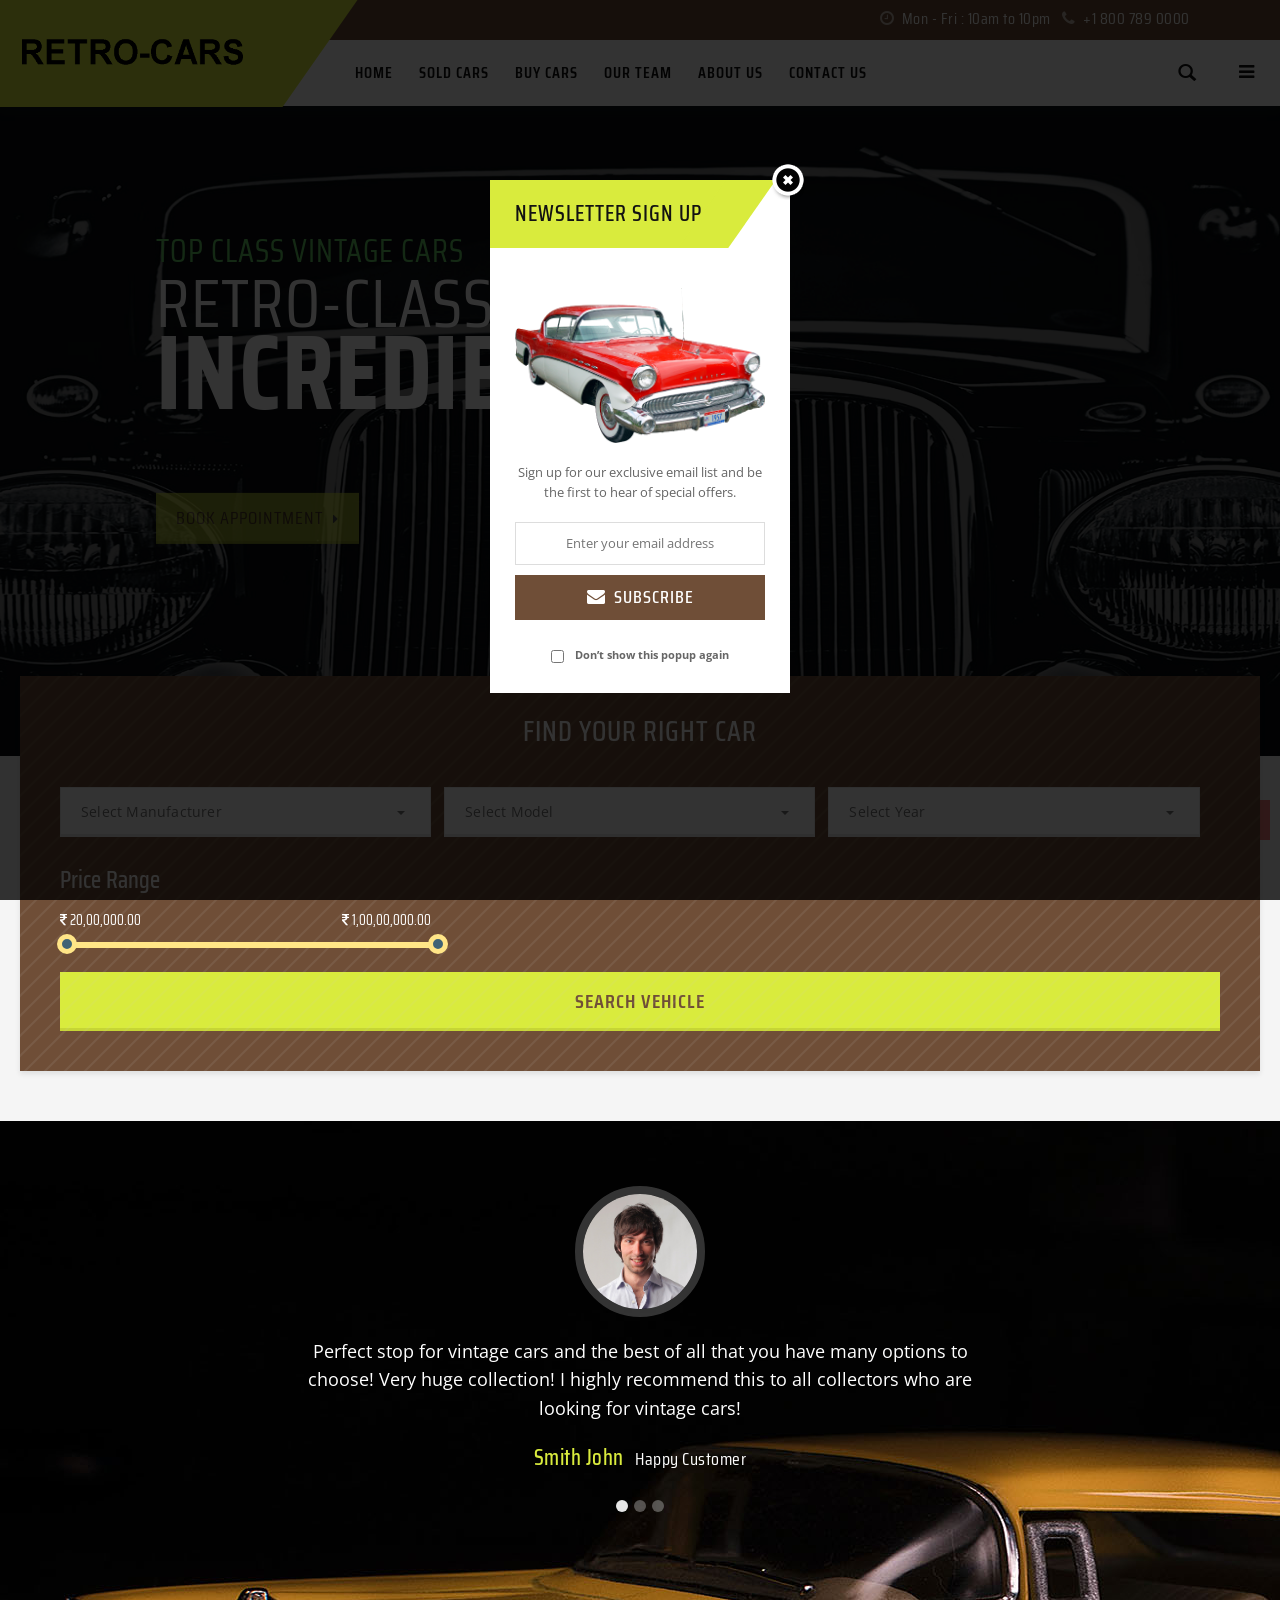
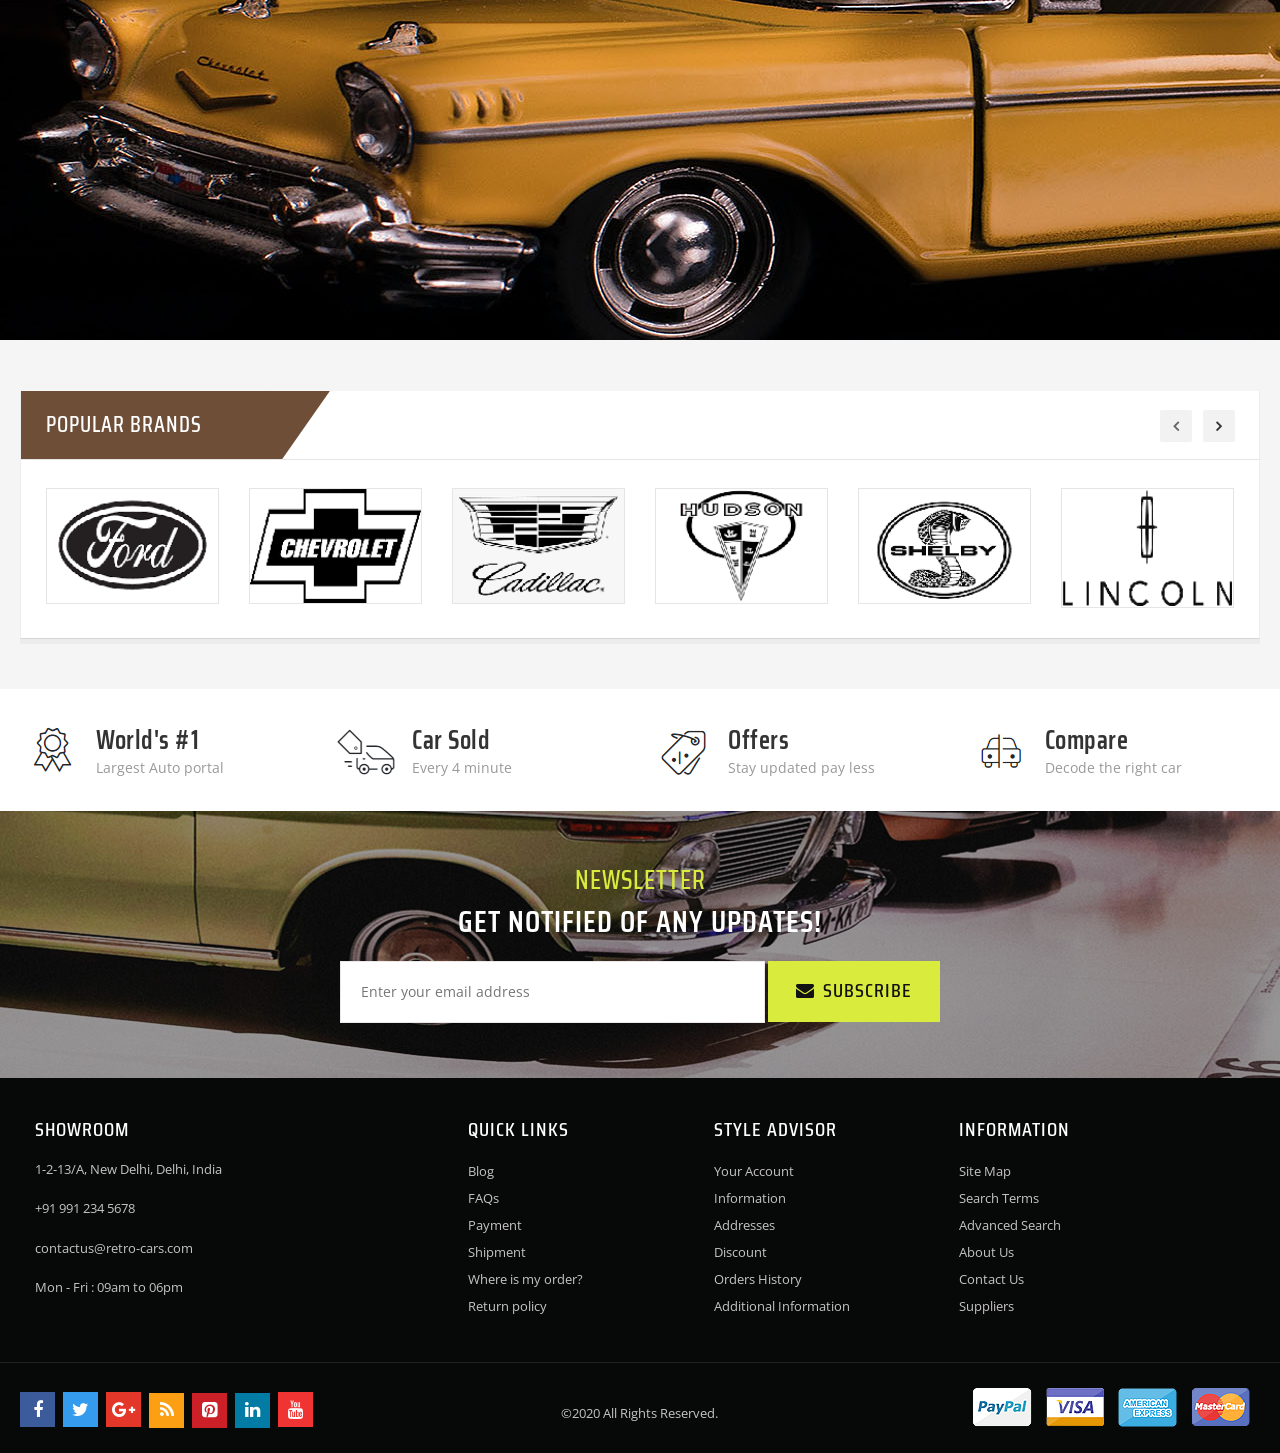
<file: index.html>
<!DOCTYPE html>
<html lang="en">

<head>
<meta http-equiv="Content-Type" content="text/html; charset=UTF-8">
<title>Home</title>
<meta name="viewport" content="width=device-width, initial-scale=1">
<meta name="description" content="Default Description">
<meta name="keywords" content="fashion, store, E-commerce">
<meta name="robots" content="*">
<link rel="icon" href="#" type="image/x-icon">
<link rel="shortcut icon" href="#" type="image/x-icon">

<!-- CSS Style -->
<link rel="stylesheet" type="text/css" href="stylesheet/bootstrap.min.css">
<link rel="stylesheet" type="text/css" href="stylesheet/font-awesome.css" media="all">
<link rel="stylesheet" type="text/css" href="stylesheet/bootstrap-select.css">
<link rel="stylesheet" type="text/css" href="stylesheet/revslider.css" >
<link rel="stylesheet" type="text/css" href="stylesheet/owl.carousel.css">
<link rel="stylesheet" type="text/css" href="stylesheet/owl.theme.css">
<link rel="stylesheet" type="text/css" href="stylesheet/jquery.bxslider.css">
<link rel="stylesheet" type="text/css" href="stylesheet/jquery.mobile-menu.css">
<link rel="stylesheet" type="text/css" href="stylesheet/style.css" media="all">
<link rel="stylesheet" type="text/css" href="stylesheet/responsive.css" media="all">
<link href='http://fonts.googleapis.com/css?family=Open+Sans:400italic,600italic,700italic,400,600,700,800' rel='stylesheet' type='text/css'>
<link href="https://fonts.googleapis.com/css?family=Teko:300,400,500,600,700" rel="stylesheet">
<link href="https://fonts.googleapis.com/css?family=Saira+Condensed:300,400,500,600,700,800" rel="stylesheet">
</head>
<body>
<div id="page">
  <header>
    <div class="container">
      <div class="row">
        <div id="header">
          <div class="header-container">
            <div class="header-logo"> <a href="index-2.html" title="Car HTML" class="logo">
              <div><img src="images/logo.png" width="226" height="30" alt="Car Store"></div>
              </a> </div>
            <div class="header__nav">
              <div class="header-banner">
                <div class="col-lg-6 col-xs-12 col-sm-6 col-md-6">
                  <div>
                  </div>
                </div>
                <div class="col-lg-6 col-lg-6 col-xs-12 col-sm-6 col-md-6 call-us"><i class="fa fa-clock-o"></i> Mon - Fri : 10am to 10pm <i class="fa fa-phone"></i> +1 800 789 0000</div>
              </div>
              <div class="fl-header-right">
                <div class="fl-links">
                  <div class="no-js"> <a title="" class="clicker"></a>
                    <div class="fl-nav-links">
                      <div class="language-currency">
                        <div class="fl-language">
                        </div>
                        <!--fl-language-->
                        <!-- END For version 1,2,3,4,6 -->
                        <!-- For version 1,2,3,4,6 -->
                        <div class="fl-currency">
                        </div>
                        <!--fl-currency-->
                        <!-- END For version 1,2,3,4,6 -->
                      </div>
                       <h3>My Account</h3>
                      <ul class="links">
                        <li><a href="login.html" title="My Account">Login</a></li>
                        <li><a href="login.html" title="Wishlist">Register</a></li>
                        </ul>
                    </div>
                  </div>
                </div>
                <!--mini-cart-->
                <div class="collapse navbar-collapse">
                  <form class="navbar-form" role="search">
                    <div class="input-group">
                      <input type="text" class="form-control" placeholder="Search">
                      <span class="input-group-btn">
                      <button type="submit" class="search-btn" > <span class="glyphicon glyphicon-search"> <span class="sr-only">Search</span> </span> </button>

                      </span> </div>
                  </form>
                </div>
                <!--links-->
              </div>
              <div class="fl-nav-menu">
                <nav>
                  <div class="mm-toggle-wrap">
                    <div class="mm-toggle"><i class="fa fa-bars"></i><span class="mm-label">Menu</span> </div>
                  </div>
                  <div class="nav-inner">
                    <!-- BEGIN NAV -->
                    <ul id="nav" class="hidden-xs">
                      <li class="active"> <a class="level-top" href="index-2.html"><span>Home</span></a></li>
                      <li ><a class="level-top" href="grid.html"><span>Sold Cars</span></a></li>
                      <li ><a class="level-top" href="list.html"><span>Buy Cars</span></a></li>
                      <li ><a class="level-top" href="team.html"><span>Our Team</span></a></li>
                      <li ><a class="level-top" href="about-us.html"><span>About Us</span></a></li>
                      <li ><a class="level-top" href="contact-us.html"><span>Contact Us</span></a></li>
                    </ul>
                    <!--nav-->
                  </div>
                </nav>
              </div>
            </div>

            <!--row-->

          </div>
        </div>
      </div>
    </div>
  </header>
  <!--container-->

  <div class="content">
    <div class="container-fluid">

      <div class="row">
        <!-- Slider -->
        <div class="home-slider5">
          <div id="thmg-slideshow" class="thmg-slideshow">
            <div id='rev_slider_4_wrapper' class='rev_slider_wrapper fullwidthbanner-container' >
              <div id='rev_slider_4' class='rev_slider fullwidthabanner'>
                <ul>
                  <li data-transition='random' data-slotamount='7' data-masterspeed='1000' data-thumb='images/slide-img1.jpg'><img src='images/slide-img1.jpg'  data-bgfit='cover' data-bgrepeat='no-repeat' alt="banner"/>
                    <div class="container">
                      <div class="content_slideshow">
                        <div class="row">
                          <div>
                            <div class="info">
                              <div class='tp-caption ExtraLargeTitle sft  tp-resizeme ' data-endspeed='500' data-speed='500' data-start='1100' data-easing='Linear.easeNone' data-splitin='none' data-splitout='none' data-elementdelay='0.1' data-endelementdelay='0.1' style='z-index:2; white-space:nowrap;'><span>Top Class Vintage Cars</span> </div>
                              <div class='tp-caption LargeTitle sfl  tp-resizeme ' data-endspeed='500' data-speed='500' data-start='1300' data-easing='Linear.easeNone' data-splitin='none' data-splitout='none' data-elementdelay='0.1' data-endelementdelay='0.1' style='z-index:3; white-space:nowrap;'><span style="font-weight:normal; display:block">Retro-classic</span> incredible</div>
                              <div class='tp-caption Title sft  tp-resizeme ' data-endspeed='500' data-speed='500' data-start='1450' data-easing='Power2.easeInOut' data-splitin='none' data-splitout='none' data-elementdelay='0.1' data-endelementdelay='0.1' style='z-index:4; white-space:nowrap;'><!--Get 40% OFF on selected items.--></div>
                              <div class='tp-caption sfb  tp-resizeme ' data-endspeed='500' data-speed='500' data-start='1500' data-easing='Linear.easeNone' data-splitin='none' data-splitout='none' data-elementdelay='0.1' data-endelementdelay='0.1' style='z-index:4; white-space:nowrap;'><a href='#' class="buy-btn">Book Appointment</a> </div>
                            </div>
                          </div>
                        </div>
                      </div>
                    </div>
                  </li>
                  <li data-transition='random' data-slotamount='7' data-masterspeed='1000' data-thumb='images/slide-img2.jpg'><img src='images/slide-img2.jpg'  data-bgfit='cover' data-bgrepeat='no-repeat' alt="banner"/>
                    <div class="container">
                      <div class="content_slideshow">
                        <div class="row">
                          <div>
                            <div class="info">
                              <div class='tp-caption ExtraLargeTitle sft  tp-resizeme ' data-endspeed='500' data-speed='500' data-start='1100' data-easing='Linear.easeNone' data-splitin='none' data-splitout='none' data-elementdelay='0.1' data-endelementdelay='0.1' style='z-index:2; white-space:nowrap;'><span>Top class vintage cars</span> </div>
                              <div class='tp-caption LargeTitle sfl  tp-resizeme ' data-endspeed='500' data-speed='500' data-start='1300' data-easing='Linear.easeNone' data-splitin='none' data-splitout='none' data-elementdelay='0.1' data-endelementdelay='0.1' style='z-index:3; white-space:nowrap;'><span style="font-weight:normal; display:block">Retro-classic</span> Decorative </div>
                              <div class='tp-caption Title sft  tp-resizeme ' data-endspeed='500' data-speed='500' data-start='1450' data-easing='Power2.easeInOut' data-splitin='none' data-splitout='none' data-elementdelay='0.1' data-endelementdelay='0.1' style='z-index:4; white-space:nowrap;'><!--Get 40% OFF on selected items.--></div>
                              <div class='tp-caption sfb  tp-resizeme ' data-endspeed='500' data-speed='500' data-start='1500' data-easing='Linear.easeNone' data-splitin='none' data-splitout='none' data-elementdelay='0.1' data-endelementdelay='0.1' style='z-index:4; white-space:nowrap;'><a href='#' class="buy-btn">Book Appointment</a> </div>
                            </div>
                          </div>
                        </div>
                      </div>
                    </div>
                  </li>
                </ul>
                <div class="tp-bannertimer"></div>
              </div>
            </div>
          </div>
        </div>
      </div>
    </div>

    <!--Category slider Start-->

    <div class="section-filter">
            <div class="b-filter__inner bg-grey container">
              <h2>Find your right car</h2>
              <form class="b-filter">
                <div class="btn-group bootstrap-select">
                  <select class="selectpicker" data-width="100%" tabindex="-98">
                    <option>Select Manufacturer</option>
                    <option>Make 1</option>
                    <option>Make 2</option>
                    <option>Make 3</option>
                  </select>
                </div>

                <div class="btn-group bootstrap-select">
                  <select class="selectpicker" data-width="100%" tabindex="-98">
                    <option>Select Model</option>
                    <option>Model 1</option>
                    <option>Model 2</option>
                    <option>Model 3</option>
                  </select>
                </div>

                <div class="btn-group bootstrap-select">
                  <select class="selectpicker" data-width="100%" tabindex="-98">
                    <option>Select Year</option>
                    <option>1950-60</option>
                    <option>1960-70</option>
                    <option>1970-80</option>
                    <option>1980-90</option>
                  </select>
                </div>
                <h3 style="color:white">Price Range</h3>
                <div class="ui-filter-slider">
                  <div class="sidebar-widget-body m-t-10">
                    <div class="price-range-holder"> <span class="min-max"> <span class="pull-left"><i class="fa fa-inr"></i> 20,00,000.00</span> <span class="pull-right"><i class="fa fa-inr"></i> 1,00,00,000.00</span> </span>
                      <input type="text" class="price-slider" value="" style="display:block" >
                    </div>
                    <!-- /.price-range-holder -->
                  </div>
                </div>
                <div>
                  <div class="b-filter__btns">
                    <button class="btn btn-lg btn-primary">search vehicle</button>
                  </div>
                </div>
              </form>
            </div>
          </div>


    <!-- Logo Brand Block -->
    <div class="brand-logo wow bounceInUp animated">
      <div class="container">
        <div class="row">
          <div class="home-banner col-lg-2 hidden-md col-xs-12 hidden-sm"> </div>
          <div class="col-lg-8 col-md-12 col-sm-12 col-xs-12">
            <div class="testimonials-section">
              <div class="offer-slider parallax parallax-2">
                <ul class="bxslider">
                  <li>
                    <div class="avatar"><img src="images/member1.png" alt="Image"></div>
                    <div class="testimonials">Perfect stop for vintage cars and the best of all that you have many options to choose! Very huge collection! I highly recommend this to all collectors who are looking for vintage cars!</div>
                    <div class="clients_author">Smith John <span>Happy Customer</span> </div>
                  </li>
                  <li>
                    <div class="avatar"><img src="images/member2.png" alt="Image"></div>
                    <div class="testimonials">Cars, repair services and others are very good. The support has served me immediately and solved my problems when I needed help with paper-works. Are to be congratulated.</div>
                    <div class="clients_author">Sahara Anderson <span>Happy Customer</span> </div>
                  </li>
                  <li>
                    <div class="avatar"><img src="images/member3.png" alt="Image"></div>
                    <div class="testimonials">The support and response has been amazing, helping me with several issues I came across during registration and got them solved almost the same day. A pleasure to buy a car from here! </div>
                    <div class="clients_author">Stephen Smith <span>Happy Customer</span> </div>
                  </li>
                </ul>
              </div>
            </div>
          </div>
        </div>
      </div>
    </div>
  </div>
  <!-- best Pro Slider -->
  <div class="logo-brand container">
    <div class="brand-title">
      <h2>Popular Brands</h2>
    </div>
    <div class="slider-items-products">
      <div id="brand-slider" class="product-flexslider hidden-buttons">
        <div class="slider-items slider-width-col6">
          <!-- Item -->
          <div class="item">
            <div class="logo-item"><a href="#"><img src="images/brand1.png" alt="Image"></a></div>
          </div>
          <div class="item">
            <div class="logo-item"><a href="#"><img src="images/brand2.png" alt="Image"></a></div>
          </div>
          <!-- End Item -->
          <!-- Item -->
          <div class="item">
            <div class="logo-item"><a href="#"><img src="images/brand3.png" alt="Image"></a></div>
          </div>
          <div class="item">
            <div class="logo-item"><a href="#"><img src="images/brand4.png" alt="Image"></a></div>
          </div>
          <!-- End Item -->
          <!-- Item -->
          <div class="item">
            <div class="logo-item"><a href="#"><img src="images/brand5.png" alt="Image"></a></div>
          </div>
          <div class="item">
            <div class="logo-item"><a href="#"><img src="images/brand6.png" alt="Image"></a></div>
          </div>
          <!-- End Item -->
          <!-- Item -->
          <div class="item">
            <div class="logo-item"><a href="#"><img src="images/brand1.png" alt="Image"></a></div>
          </div>
          <div class="item">
            <div class="logo-item"><a href="#"><img src="images/brand2.png" alt="Image"></a></div>
          </div>
          <!-- End Item -->
          <!-- Item -->
          <div class="item">
            <div class="logo-item"><a href="#"><img src="images/brand3.png" alt="Image"></a></div>
          </div>
          <div class="item">
            <div class="logo-item"><a href="#"><img src="images/brand4.png" alt="Image"></a></div>
          </div>
          <!-- End Item -->
          <!-- Item -->
          <div class="item">
            <div class="logo-item"><a href="#"><img src="images/brand5.png" alt="Image"></a></div>
          </div>
          <div class="item">
            <div class="logo-item"><a href="#"><img src="images/brand6.png" alt="Image"></a></div>
          </div>
          <!-- End Item -->

        </div>
      </div>
    </div>
  </div>

  <!-- For version 1,2,3,4,6 -->

  <footer>
    <!-- BEGIN INFORMATIVE FOOTER -->
    <div class="footer-inner">
      <div class="our-features-box wow bounceInUp animated animated">
        <div class="container">
          <ul>
            <li>
              <div class="feature-box">
                <div class="icon-truck"><img src="images/world-icon.png" alt="Image"></div>
                <div class="content">
                  <h6>World's #1</h6>
                  <p>Largest Auto portal</p>
                </div>
              </div>
            </li>
            <li>
              <div class="feature-box">
                <div class="icon-support"><img src="images/car-sold-icon.png" alt="Image"></div>
                <div class="content">
                  <h6>Car Sold</h6>
                  <p>Every 4 minute</p>
                </div>
              </div>
            </li>
            <li>
              <div class="feature-box">
                <div class="icon-money"><img src="images/tag-icon.png" alt="Image"></div>
                <div class="content">
                  <h6>Offers</h6>
                  <p>Stay updated pay less</p>
                </div>
              </div>
            </li>
            <li class="last">
              <div class="feature-box">
                <div class="icon-return"><img src="images/compare-icon.png" alt="Image"></div>
                <div class="content">
                  <h6>Compare</h6>
                  <p>Decode the right car</p>
                </div>
              </div>
            </li>
          </ul>
        </div>
      </div>
      <div class="newsletter-row">
        <div class="container">
          <div class="row">

            <!-- Footer Newsletter -->
            <div class="col-lg-12 col-md-12 col-sm-12 col-xs-12 col1">
              <div class="newsletter-wrap">
                <h5>Newsletter</h5>
                <h4>Get Notified Of any Updates!</h4>
                <form action="#" method="post" id="newsletter-validate-detail1">
                  <div id="container_form_news">
                    <div id="container_form_news2">
                      <input type="text" name="email" id="newsletter1" title="Sign up for our newsletter" class="input-text required-entry validate-email" placeholder="Enter your email address">
                      <button type="submit" title="Subscribe" class="button subscribe" disabled><span>Subscribe</span></button>
                    </div>
                    <!--container_form_news2-->
                  </div>
                  <!--container_form_news-->
                </form>
              </div>
              <!--newsletter-wrap-->
            </div>
          </div>
        </div>
        <!--footer-column-last-->
      </div>
      <div class="container">
        <div class="row">
          <div class="col-sm-4 col-xs-12 col-lg-4">
            <div class="co-info">
              <h4>SHOWROOM</h4>
              <address>
              <div><span> 1-2-13/A, New Delhi, Delhi, India</span></div>
              <div> <span> +91 991 234 5678</span></div>
              <div> <span><a href="www.gmail.com">contactus@retro-cars.com</a></span></div>
              <div> <span>Mon - Fri : 09am to 06pm</span></div>
              </address>
            </div>
          </div>
          <div class="col-sm-8 col-xs-12 col-lg-8">
            <div class="footer-column">
              <h4>Quick Links</h4>
              <ul class="links">
                <li class="first"><a title="How to buy" href="404error.html">Blog</a></li>
                <li><a title="FAQs" href="#">FAQs</a></li>
                <li><a title="Payment" href="#">Payment</a></li>
                <li><a title="Shipment" href="#">Shipment</a></li>
                <li><a title="Where is my order?" href="#">Where is my order?</a></li>
                <li class="last"><a title="Return policy" href="#">Return policy</a></li>
              </ul>
            </div>
            <div class="footer-column">
              <h4>Style Advisor</h4>
              <ul class="links">
                <li class="first"><a title="Your Account" href="#">Your Account</a></li>
                <li><a title="Information" href="#">Information</a></li>
                <li><a title="Addresses" href="#">Addresses</a></li>
                <li><a title="Addresses" href="#">Discount</a></li>
                <li><a title="Orders History" href="#">Orders History</a></li>
                <li class="last"><a title=" Additional Information" href="#"> Additional Information</a></li>
              </ul>
            </div>
            <div class="footer-column">
              <h4>Information</h4>
              <ul class="links">
                <li class="first"><a title="Site Map" href="#">Site Map</a></li>
                <li><a title="Search Terms" href="#">Search Terms</a></li>
                <li><a title="Advanced Search" href="#">Advanced Search</a></li>
                <li><a title="History" href="#">About Us</a></li>
                <li><a title="History" href="#">Contact Us</a></li>
                <li><a title="Suppliers" href="#">Suppliers</a></li>
              </ul>
            </div>
          </div>

          <!--col-sm-12 col-xs-12 col-lg-8-->
          <!--col-xs-12 col-lg-4-->
        </div>
        <!--row-->

      </div>

      <!--container-->
    </div>
    <!--footer-inner-->

    <div class="footer-top">
      <div class="container">
        <div class="row">
          <div class="col-xs-12 col-sm-4">
            <div class="social">
              <ul>
                <li class="fb"><a href="#"></a></li>
                <li class="tw"><a href="#"></a></li>
                <li class="googleplus"><a href="#"></a></li>
                <li class="rss"><a href="#"></a></li>
                <li class="pintrest"><a href="#"></a></li>
                <li class="linkedin"><a href="#"></a></li>
                <li class="youtube"><a href="#"></a></li>
              </ul>
            </div>
          </div>
          <div class="col-sm-4 col-xs-12 coppyright"><a target="_blank">&copy;2020 All Rights Reserved.</a></div>
          <div class="col-xs-12 col-sm-4">
            <div class="payment-accept"> <img src="images/payment-1.png" alt=""> <img src="images/payment-2.png" alt=""> <img src="images/payment-3.png" alt=""> <img src="images/payment-4.png" alt=""> </div>
          </div>
        </div>
      </div>
    </div>
    <!-- BEGIN SIMPLE FOOTER -->
  </footer>
  <!-- End For version 1,2,3,4,6 -->

</div>
<!--page-->
<!-- Mobile Menu-->
<div id="mobile-menu">
  <ul>
        <li>
      <div class="mm-search">
        <form id="search1" name="search">
          <div class="input-group">
            <div class="input-group-btn">
              <button class="btn btn-default" type="submit"><i class="fa fa-search"></i> </button>
            </div>
            <input type="text" class="form-control simple" placeholder="Search ..." name="srch-term" id="srch-term">
          </div>
        </form>
      </div>
    </li>
    <li class="active"> <a class="level-top" href="index-2.html"><span>Home</span></a></li>
    <li><a href="grid.html">Sold Cars</a></li>
    <li><a href="list.html">Buy Cars</a></li>
    <li><a href="team.html">Our Team</a></li>
    <li><a href="contact-us.html">Contact Us</a></li>
    <li><a href="about-us.html">About Us</a></li>
   </ul>
</div>
<div class="popup1" style="display: block;">
  <div class="newsletter-sign-box">
    <h3>Newsletter Sign up</h3>
     <img src="images/close-icon.png" alt="close" class="x" onClick="HideMe();">
    <div class="newsletter">
      <div class="newsletter_img"> <img alt="newsletter" src="images/newsletter_2.png"></div>
      <form method="post" id="popup-newsletter" name="popup-newsletter" class="email-form">
        <h4>Sign up for our exclusive email list and be the first to hear of special offers.</h4>
        <div class="newsletter-form">
          <div class="input-box">
            <input type="text" name="email" id="newsletter2" title="Sign up for our newsletter" placeholder="Enter your email address" class="input-text required-entry validate-email">
            <button type="submit" title="Subscribe" class="button subscribe" disabled><span>Subscribe</span></button>
          </div>
          <!--input-box-->
        </div>
        <!--newsletter-form-->
        <label class="subscribe-bottom">
          <input type="checkbox" name="notshowpopup" id="notshowpopup">
          Don’t show this popup again</label>
      </form>
    </div>
    <!--newsletter-->

  </div>
  <!--newsletter-sign-box-->
</div>
<div id="fade" style="display: block;"></div>

<!-- JavaScript -->
<script type="text/javascript" src="js/jquery.min.js"></script>
<script type="text/javascript" src="js/bootstrap.min.js"></script>
<script src="js/bootstrap-slider.min.js"></script>
<script src="js/bootstrap-select.min.js"></script>
<script type="text/javascript" src="js/parallax.js"></script>
<script type="text/javascript" src="js/revslider.js"></script>
<script type="text/javascript" src="js/common.js"></script>
<script type="text/javascript" src="js/jquery.bxslider.min.js"></script>
<script type="text/javascript" src="js/owl.carousel.min.js"></script>
<script type="text/javascript" src="js/jquery.mobile-menu.min.js"></script>
<script src="js/countdown.js"></script>
<script>
        jQuery(document).ready(function(){
            jQuery('#rev_slider_4').show().revolution({
                dottedOverlay: 'none',
                delay: 5000,
                startwidth: 1170,
	            startheight:650,

                hideThumbs: 200,
                thumbWidth: 200,
                thumbHeight: 50,
                thumbAmount: 2,

                navigationType: 'thumb',
                navigationArrows: 'solo',
                navigationStyle: 'round',

                touchenabled: 'on',
                onHoverStop: 'on',

                swipe_velocity: 0.7,
                swipe_min_touches: 1,
                swipe_max_touches: 1,
                drag_block_vertical: false,

                spinner: 'spinner0',
                keyboardNavigation: 'off',

                navigationHAlign: 'center',
                navigationVAlign: 'bottom',
                navigationHOffset: 0,
                navigationVOffset: 20,

                soloArrowLeftHalign: 'left',
                soloArrowLeftValign: 'center',
                soloArrowLeftHOffset: 20,
                soloArrowLeftVOffset: 0,

                soloArrowRightHalign: 'right',
                soloArrowRightValign: 'center',
                soloArrowRightHOffset: 20,
                soloArrowRightVOffset: 0,

                shadow: 0,
                fullWidth: 'on',
                fullScreen: 'off',

                stopLoop: 'off',
                stopAfterLoops: -1,
                stopAtSlide: -1,

                shuffle: 'off',

                autoHeight: 'off',
                forceFullWidth: 'on',
                fullScreenAlignForce: 'off',
                minFullScreenHeight: 0,
                hideNavDelayOnMobile: 1500,

                hideThumbsOnMobile: 'off',
                hideBulletsOnMobile: 'off',
                hideArrowsOnMobile: 'off',
                hideThumbsUnderResolution: 0,

                hideSliderAtLimit: 0,
                hideCaptionAtLimit: 0,
                hideAllCaptionAtLilmit: 0,
                startWithSlide: 0,
                fullScreenOffsetContainer: ''
            });
        });
        </script>
<script type="text/javascript">
    function HideMe()
    {
        jQuery('.popup1').hide();
        jQuery('#fade').hide();
    }
</script>
<script>
      var dthen1 = new Date("12/25/17 11:59:00 PM");
      start = "08/04/15 03:02:11 AM";
      start_date = Date.parse(start);
      var dnow1 = new Date(start_date);
      if (CountStepper > 0)
      ddiff = new Date((dnow1) - (dthen1));
      else
      ddiff = new Date((dthen1) - (dnow1));
      gsecs1 = Math.floor(ddiff.valueOf() / 1000);

      var iid1 = "countbox_1";
      CountBack_slider(gsecs1, "countbox_1", 1);
    </script>
</body>

</html>
</file>
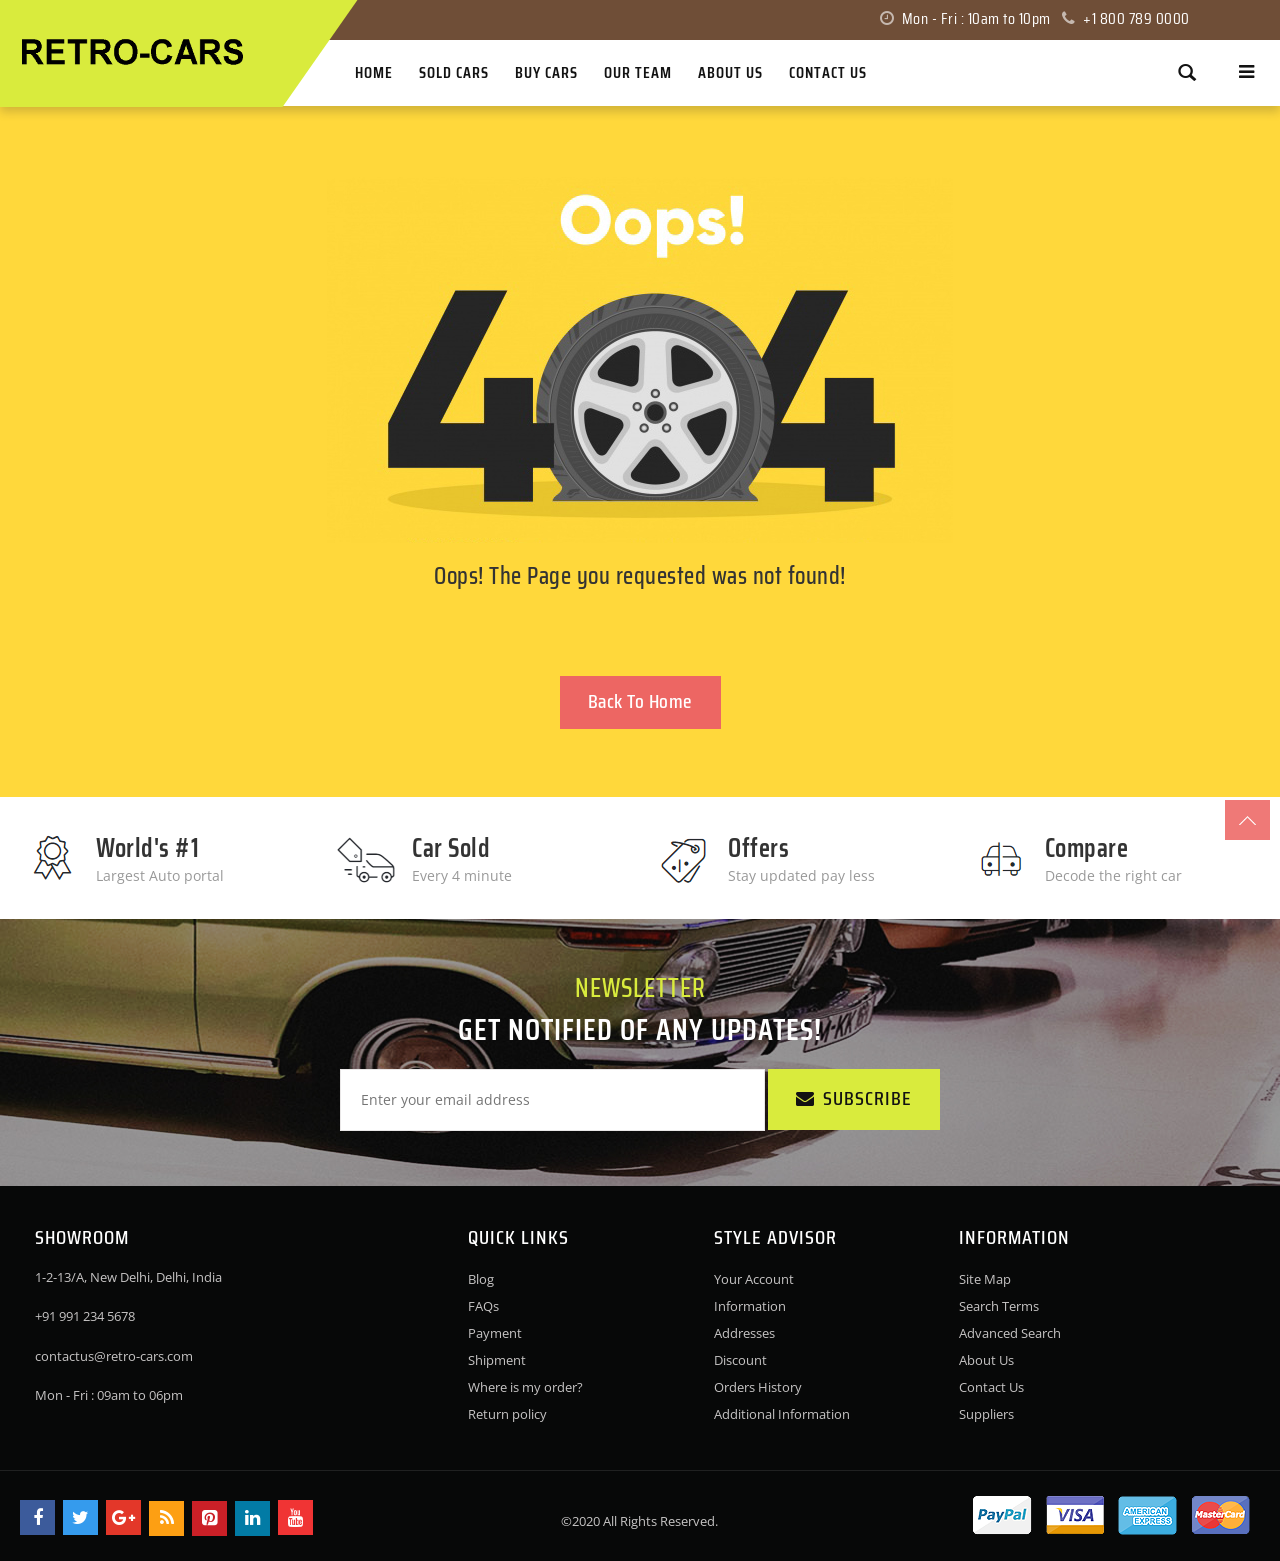
<file: 404error.html>
﻿<!DOCTYPE html>
<html lang="en">

<head>
<meta http-equiv="Content-Type" content="text/html; charset=UTF-8">
<title>404 error Page</title>
<meta name="viewport" content="width=device-width, initial-scale=1">
<meta name="description" content="Default Description">
<meta name="keywords" content="fashion, store, E-commerce">
<meta name="robots" content="*">
<link rel="icon" href="#" type="image/x-icon">
<link rel="shortcut icon" href="#" type="image/x-icon">

<!-- CSS Style -->
<link rel="stylesheet" type="text/css" href="stylesheet/bootstrap.min.css">
<link rel="stylesheet" type="text/css" href="stylesheet/font-awesome.css" media="all">
<link rel="stylesheet" type="text/css" href="stylesheet/bootstrap-select.css">
<link rel="stylesheet" type="text/css" href="stylesheet/revslider.css" >
<link rel="stylesheet" type="text/css" href="stylesheet/owl.carousel.css">
<link rel="stylesheet" type="text/css" href="stylesheet/owl.theme.css">
<link rel="stylesheet" type="text/css" href="stylesheet/jquery.bxslider.css">
<link rel="stylesheet" type="text/css" href="stylesheet/jquery.mobile-menu.css">
<link rel="stylesheet" type="text/css" href="stylesheet/style.css" media="all">
<link rel="stylesheet" type="text/css" href="stylesheet/responsive.css" media="all">
<link href='http://fonts.googleapis.com/css?family=Open+Sans:400italic,600italic,700italic,400,600,700,800' rel='stylesheet' type='text/css'>
<link href="https://fonts.googleapis.com/css?family=Teko:300,400,500,600,700" rel="stylesheet">
<link href="https://fonts.googleapis.com/css?family=Saira+Condensed:300,400,500,600,700,800" rel="stylesheet">
</head>
<body>
<div id="page">
  <header>
    <div class="container">
      <div class="row">
        <div id="header">
          <div class="header-container">
            <div class="header-logo"> <a href="index-2.html" title="Car HTML" class="logo">
              <div><img src="images/logo.png" width="226" height="30" alt="Car Store"></div>
              </a> </div>
            <div class="header__nav">
              <div class="header-banner">
                <div class="col-lg-6 col-xs-12 col-sm-6 col-md-6">
                  <div>
                  </div>
                </div>
                <div class="col-lg-6 col-lg-6 col-xs-12 col-sm-6 col-md-6 call-us"><i class="fa fa-clock-o"></i> Mon - Fri : 10am to 10pm <i class="fa fa-phone"></i> +1 800 789 0000</div>
              </div>
              <div class="fl-header-right">
                <div class="fl-links">
                  <div class="no-js"> <a title="" class="clicker"></a>
                    <div class="fl-nav-links">
                      <div class="language-currency">
                        <div class="fl-language">
                        </div>
                        <!--fl-language-->
                        <!-- END For version 1,2,3,4,6 -->
                        <!-- For version 1,2,3,4,6 -->
                        <div class="fl-currency">
                        </div>
                        <!--fl-currency-->
                        <!-- END For version 1,2,3,4,6 -->
                      </div>
                       <h3>My Account</h3>
                      <ul class="links">
                        <li><a href="login.html" title="My Account">Login</a></li>
                        <li><a href="login.html" title="Wishlist">Register</a></li>
                        </ul>
                    </div>
                  </div>
                </div>
                <!--mini-cart-->
                <div class="collapse navbar-collapse">
                  <form class="navbar-form" role="search">
                    <div class="input-group">
                      <input type="text" class="form-control" placeholder="Search">
                      <span class="input-group-btn">
                      <button type="submit" class="search-btn" > <span class="glyphicon glyphicon-search"> <span class="sr-only">Search</span> </span> </button>

                      </span> </div>
                  </form>
                </div>
                <!--links-->
              </div>
              <div class="fl-nav-menu">
                <nav>
                  <div class="mm-toggle-wrap">
                    <div class="mm-toggle"><i class="fa fa-bars"></i><span class="mm-label">Menu</span> </div>
                  </div>
                  <div class="nav-inner">
                    <!-- BEGIN NAV -->
                    <ul id="nav" class="hidden-xs">
                      <li class="active"> <a class="level-top" href="index-2.html"><span>Home</span></a></li>
                      <li ><a class="level-top" href="grid.html"><span>Sold Cars</span></a></li>
                      <li ><a class="level-top" href="list.html"><span>Buy Cars</span></a></li>
                      <li ><a class="level-top" href="team.html"><span>Our Team</span></a></li>
                      <li ><a class="level-top" href="about-us.html"><span>About Us</span></a></li>
                      <li ><a class="level-top" href="contact-us.html"><span>Contact Us</span></a></li>
                    </ul>
                    <!--nav-->
                  </div>
                </nav>
              </div>
            </div>

            <!--row-->

          </div>
        </div>
      </div>
    </div>
  </header>
<!-- Main Container -->



<section class="content-wrapper" style="background:#ffd83b">
  <div class="container">
    <div class="std">
      <div class="page-not-found">
      <br>
        <div><img src="images/404-img.jpg" alt="error image"></div>
        <h3>Oops! The Page you requested was not found!</h3>
        <div><a href="index-2.html" class="btn-home"><span>Back To Home</span></a></div>
      </div>
    </div>
  </div>
</section>
<!-- Main Container End -->

  <!-- Footer -->

  <footer>
    <!-- BEGIN INFORMATIVE FOOTER -->
    <div class="footer-inner">
      <div class="our-features-box wow bounceInUp animated animated">
        <div class="container">
          <ul>
            <li>
              <div class="feature-box">
                <div class="icon-truck"><img src="images/world-icon.png" alt="Image"></div>
                <div class="content">
                  <h6>World's #1</h6>
                  <p>Largest Auto portal</p>
                </div>
              </div>
            </li>
            <li>
              <div class="feature-box">
                <div class="icon-support"><img src="images/car-sold-icon.png" alt="Image"></div>
                <div class="content">
                  <h6>Car Sold</h6>
                  <p>Every 4 minute</p>
                </div>
              </div>
            </li>
            <li>
              <div class="feature-box">
                <div class="icon-money"><img src="images/tag-icon.png" alt="Image"></div>
                <div class="content">
                  <h6>Offers</h6>
                  <p>Stay updated pay less</p>
                </div>
              </div>
            </li>
            <li class="last">
              <div class="feature-box">
                <div class="icon-return"><img src="images/compare-icon.png" alt="Image"></div>
                <div class="content">
                  <h6>Compare</h6>
                  <p>Decode the right car</p>
                </div>
              </div>
            </li>
          </ul>
        </div>
      </div>
      <div class="newsletter-row">
        <div class="container">
          <div class="row">

            <!-- Footer Newsletter -->
            <div class="col-lg-12 col-md-12 col-sm-12 col-xs-12 col1">
              <div class="newsletter-wrap">
                <h5>Newsletter</h5>
                <h4>Get Notified Of any Updates!</h4>
                <form action="#" method="post" id="newsletter-validate-detail1">
                  <div id="container_form_news">
                    <div id="container_form_news2">
                      <input type="text" name="email" id="newsletter1" title="Sign up for our newsletter" class="input-text required-entry validate-email" placeholder="Enter your email address">
                      <button type="submit" title="Subscribe" class="button subscribe"><span>Subscribe</span></button>
                    </div>
                    <!--container_form_news2-->
                  </div>
                  <!--container_form_news-->
                </form>
              </div>
              <!--newsletter-wrap-->
            </div>
          </div>
        </div>
        <!--footer-column-last-->
      </div>
      <div class="container">
        <div class="row">
          <div class="col-sm-4 col-xs-12 col-lg-4">
            <div class="co-info">
              <h4>SHOWROOM</h4>
              <address>
              <div><span> 1-2-13/A, New Delhi, Delhi, India</span></div>
              <div> <span> +91 991 234 5678</span></div>
              <div> <span><a href="www.gmail.com">contactus@retro-cars.com</a></span></div>
              <div> <span>Mon - Fri : 09am to 06pm</span></div>
              </address>
            </div>
          </div>
          <div class="col-sm-8 col-xs-12 col-lg-8">
            <div class="footer-column">
              <h4>Quick Links</h4>
              <ul class="links">
                <li class="first"><a title="How to buy" href="404error.html">Blog</a></li>
                <li><a title="FAQs" href="#">FAQs</a></li>
                <li><a title="Payment" href="#">Payment</a></li>
                <li><a title="Shipment" href="#">Shipment</a></li>
                <li><a title="Where is my order?" href="#">Where is my order?</a></li>
                <li class="last"><a title="Return policy" href="#">Return policy</a></li>
              </ul>
            </div>
            <div class="footer-column">
              <h4>Style Advisor</h4>
              <ul class="links">
                <li class="first"><a title="Your Account" href="#">Your Account</a></li>
                <li><a title="Information" href="#">Information</a></li>
                <li><a title="Addresses" href="#">Addresses</a></li>
                <li><a title="Addresses" href="#">Discount</a></li>
                <li><a title="Orders History" href="#">Orders History</a></li>
                <li class="last"><a title=" Additional Information" href="#"> Additional Information</a></li>
              </ul>
            </div>
            <div class="footer-column">
              <h4>Information</h4>
              <ul class="links">
                <li class="first"><a title="Site Map" href="#">Site Map</a></li>
                <li><a title="Search Terms" href="#">Search Terms</a></li>
                <li><a title="Advanced Search" href="#">Advanced Search</a></li>
                <li><a title="History" href="#">About Us</a></li>
                <li><a title="History" href="#">Contact Us</a></li>
                <li><a title="Suppliers" href="#">Suppliers</a></li>
              </ul>
            </div>
          </div>

          <!--col-sm-12 col-xs-12 col-lg-8-->
          <!--col-xs-12 col-lg-4-->
        </div>
        <!--row-->

      </div>

      <!--container-->
    </div>
    <!--footer-inner-->

    <div class="footer-top">
      <div class="container">
        <div class="row">
          <div class="col-xs-12 col-sm-4">
            <div class="social">
              <ul>
                <li class="fb"><a href="#"></a></li>
                <li class="tw"><a href="#"></a></li>
                <li class="googleplus"><a href="#"></a></li>
                <li class="rss"><a href="#"></a></li>
                <li class="pintrest"><a href="#"></a></li>
                <li class="linkedin"><a href="#"></a></li>
                <li class="youtube"><a href="#"></a></li>
              </ul>
            </div>
          </div>
          <div class="col-sm-4 col-xs-12 coppyright"><a target="_blank">&copy;2020 All Rights Reserved.</a></div>
          <div class="col-xs-12 col-sm-4">
            <div class="payment-accept"> <img src="images/payment-1.png" alt=""> <img src="images/payment-2.png" alt=""> <img src="images/payment-3.png" alt=""> <img src="images/payment-4.png" alt=""> </div>
          </div>
        </div>
      </div>
    </div>
    <!-- BEGIN SIMPLE FOOTER -->
  </footer>
  <!-- End For version 1,2,3,4,6 -->

</div>
<!--page-->
<!-- Mobile Menu-->
<div id="mobile-menu">
  <ul>
        <li>
      <div class="mm-search">
        <form id="search1" name="search">
          <div class="input-group">
            <div class="input-group-btn">
              <button class="btn btn-default" type="submit"><i class="fa fa-search"></i> </button>
            </div>
            <input type="text" class="form-control simple" placeholder="Search ..." name="srch-term" id="srch-term">
          </div>
        </form>
      </div>
    </li>
    <li class="active"> <a class="level-top" href="index-2.html"><span>Home</span></a></li>
    <li><a href="grid.html">Sold Cars</a></li>
    <li><a href="list.html">Buy Cars</a></li>
    <li><a href="team.html">Our Team</a></li>
    <li><a href="contact-us.html">Contact Us</a></li>
    <li><a href="about-us.html">About Us</a></li>
   </ul>
</div>

<!-- End Footer -->

<!-- JavaScript -->
<script type="text/javascript" src="js/jquery.min.js"></script>
<script type="text/javascript" src="js/bootstrap.min.js"></script>
<script type="text/javascript" src="js/common.js"></script>
<script type="text/javascript" src="js/owl.carousel.min.js"></script>
<script type="text/javascript" src="js/jquery.mobile-menu.min.js"></script>


</body>

</html>
</file>
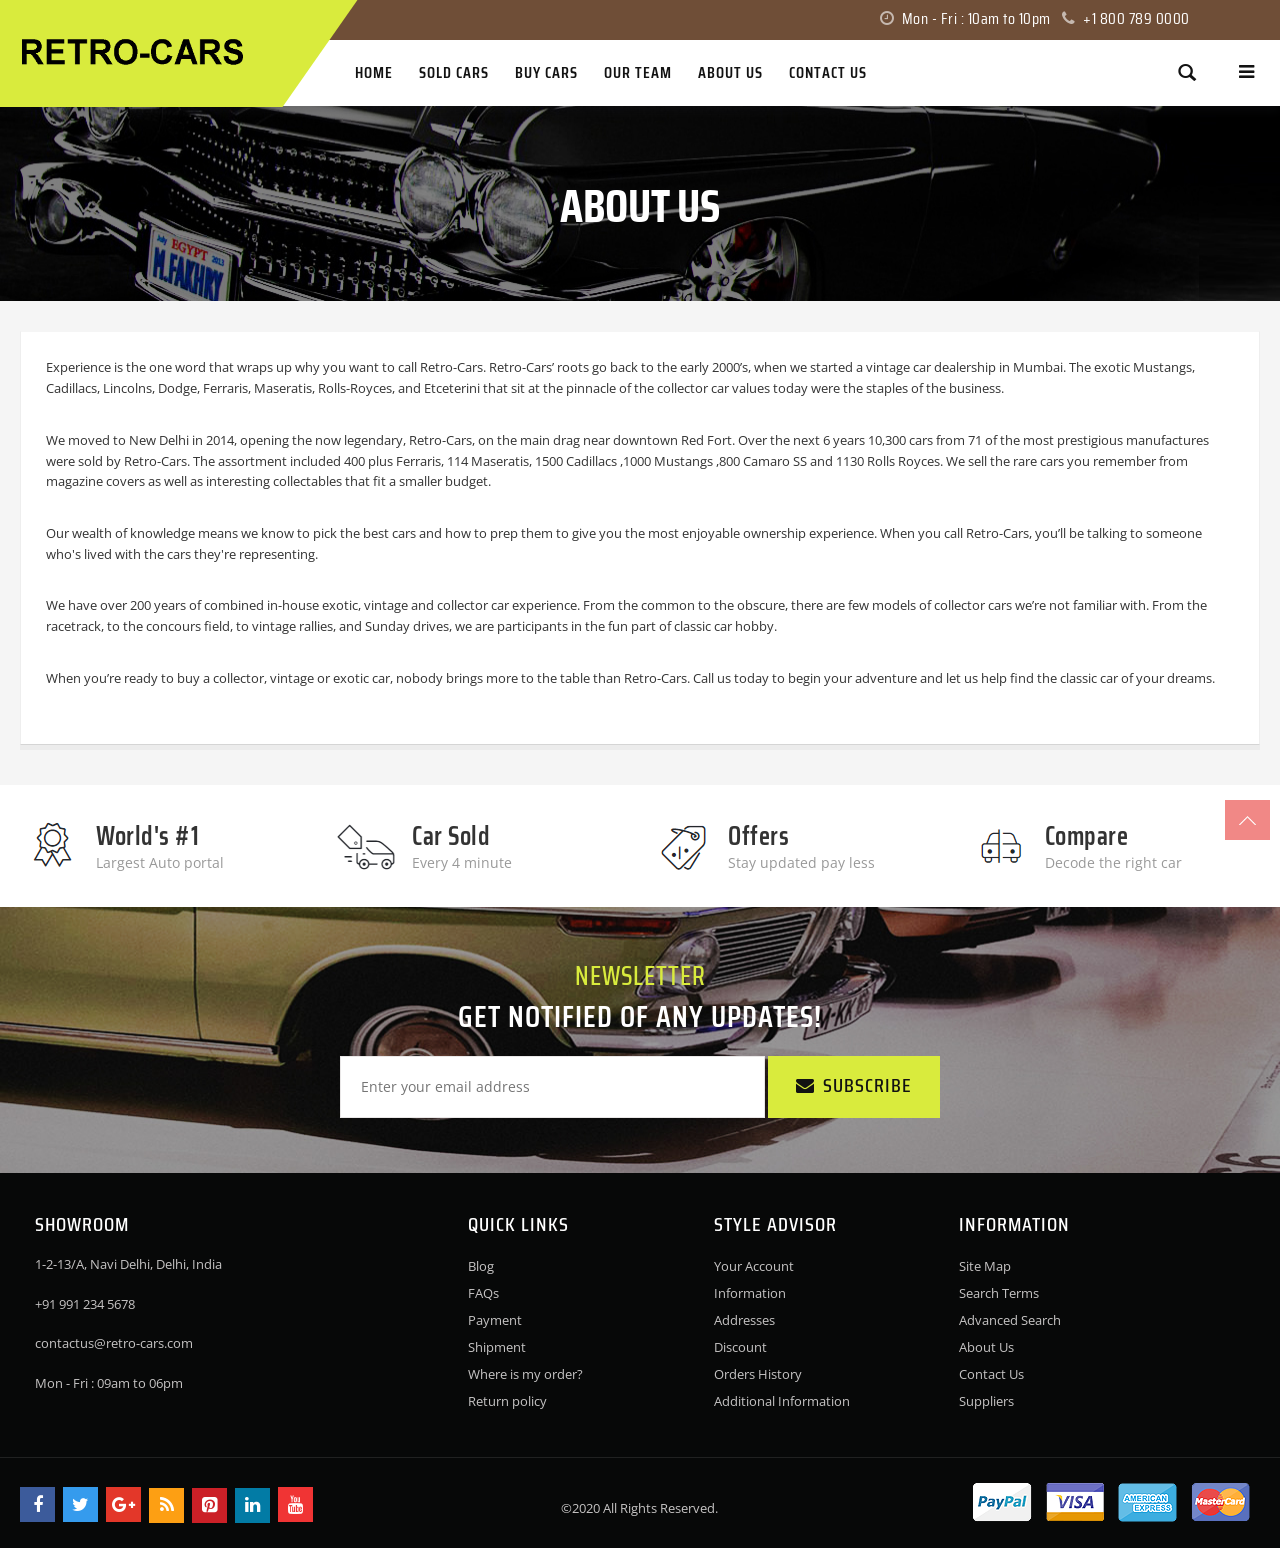
<file: about-us.html>
<!DOCTYPE html>
<html lang="en">


<head>
<meta http-equiv="Content-Type" content="text/html; charset=UTF-8">
<title>About Us</title>
<meta name="viewport" content="width=device-width, initial-scale=1">
<meta name="description" content="Default Description">
<meta name="keywords" content="fashion, store, E-commerce">
<meta name="robots" content="*">
<link rel="icon" href="#" type="image/x-icon">
<link rel="shortcut icon" href="#" type="image/x-icon">

<!-- CSS Style -->
<link rel="stylesheet" type="text/css" href="stylesheet/bootstrap.min.css">
<link rel="stylesheet" type="text/css" href="stylesheet/font-awesome.css" media="all">
<link rel="stylesheet" type="text/css" href="stylesheet/bootstrap-select.css">
<link rel="stylesheet" type="text/css" href="stylesheet/revslider.css" >
<link rel="stylesheet" type="text/css" href="stylesheet/owl.carousel.css">
<link rel="stylesheet" type="text/css" href="stylesheet/owl.theme.css">
<link rel="stylesheet" type="text/css" href="stylesheet/jquery.bxslider.css">
<link rel="stylesheet" type="text/css" href="stylesheet/jquery.mobile-menu.css">
<link rel="stylesheet" type="text/css" href="stylesheet/style.css" media="all">
<link rel="stylesheet" type="text/css" href="stylesheet/responsive.css" media="all">
<link href='http://fonts.googleapis.com/css?family=Open+Sans:400italic,600italic,700italic,400,600,700,800' rel='stylesheet' type='text/css'>
<link href="https://fonts.googleapis.com/css?family=Teko:300,400,500,600,700" rel="stylesheet">
<link href="https://fonts.googleapis.com/css?family=Saira+Condensed:300,400,500,600,700,800" rel="stylesheet">
</head>
<body>
<div id="page">
  <header>
    <div class="container">
      <div class="row">
        <div id="header">
          <div class="header-container">
            <div class="header-logo"> <a href="index-2.html" title="Car HTML" class="logo">
              <div><img src="images/logo.png" width="226" height="30" alt="Car Store"></div>
              </a> </div>
            <div class="header__nav">
              <div class="header-banner">
                <div class="col-lg-6 col-xs-12 col-sm-6 col-md-6">
                  <div>
                  </div>
                </div>
                <div class="col-lg-6 col-lg-6 col-xs-12 col-sm-6 col-md-6 call-us"><i class="fa fa-clock-o"></i> Mon - Fri : 10am to 10pm <i class="fa fa-phone"></i> +1 800 789 0000</div>
              </div>
              <div class="fl-header-right">
                <div class="fl-links">
                  <div class="no-js"> <a title="" class="clicker"></a>
                    <div class="fl-nav-links">
                      <div class="language-currency">
                        <div class="fl-language">
                        </div>
                        <!--fl-language-->
                        <!-- END For version 1,2,3,4,6 -->
                        <!-- For version 1,2,3,4,6 -->
                        <div class="fl-currency">
                        </div>
                        <!--fl-currency-->
                        <!-- END For version 1,2,3,4,6 -->
                      </div>
                       <h3>My Account</h3>
                      <ul class="links">
                        <li><a href="login.html" title="My Account">Login</a></li>
                        <li><a href="login.html" title="Wishlist">Register</a></li>
                        </ul>
                    </div>
                  </div>
                </div>
                <!--mini-cart-->
                <div class="collapse navbar-collapse">
                  <form class="navbar-form" role="search">
                    <div class="input-group">
                      <input type="text" class="form-control" placeholder="Search">
                      <span class="input-group-btn">
                      <button type="submit" class="search-btn" > <span class="glyphicon glyphicon-search"> <span class="sr-only">Search</span> </span> </button>

                      </span> </div>
                  </form>
                </div>
                <!--links-->
              </div>
              <div class="fl-nav-menu">
                <nav>
                  <div class="mm-toggle-wrap">
                    <div class="mm-toggle"><i class="fa fa-bars"></i><span class="mm-label">Menu</span> </div>
                  </div>
                  <div class="nav-inner">
                    <!-- BEGIN NAV -->
                    <ul id="nav" class="hidden-xs">
                      <li class="active"> <a class="level-top" href="index-2.html"><span>Home</span></a></li>
                      <li ><a class="level-top" href="grid.html"><span>Sold Cars</span></a></li>
                      <li ><a class="level-top" href="list.html"><span>Buy Cars</span></a></li>
                      <li ><a class="level-top" href="team.html"><span>Our Team</span></a></li>
                      <li ><a class="level-top" href="about-us.html"><span>About Us</span></a></li>
                      <li ><a class="level-top" href="contact-us.html"><span>Contact Us</span></a></li>
                    </ul>
                    <!--nav-->
                  </div>
                </nav>
              </div>
            </div>

            <!--row-->

          </div>
        </div>
      </div>
    </div>
  </header>
    <div class="page-heading">
    <div class="container">
      <div class="row">
        <div class="col-xs-12">
        <div class="page-title">
<h2>About Us</h2>
</div>
        </div>
      </div>
    </div>
  </div>
<!-- BEGIN Main Container -->

       <div class="main-container col1-layout wow bounceInUp animated animated" style="visibility: visible;">

	       <div class="main container">
           <div class="row">
                            <div class="std"><div class="wrapper_bl" style="margin-top: 1px;">
<div class="form_background">

<p>Experience is the one word that wraps up why you want to call Retro-Cars. Retro-Cars’ roots go back to the early 2000’s, when we started a vintage car dealership in Mumbai. The exotic Mustangs, Cadillacs, Lincolns, Dodge, Ferraris, Maseratis, Rolls-Royces, and Etceterini that sit at the pinnacle of the collector car values today were the staples of the business.</p>
<br>
<p>We moved to New Delhi in 2014, opening the now legendary, Retro-Cars, on the main drag near downtown Red Fort. Over the next 6 years 10,300 cars from 71 of the most prestigious manufactures were sold by Retro-Cars. The assortment included 400 plus Ferraris, 114 Maseratis, 1500  Cadillacs ,1000 Mustangs ,800 Camaro SS and 1130 Rolls Royces. We sell the rare cars you remember from magazine covers as well as interesting collectables that fit a smaller budget.</p>
<br>
<p>Our wealth of knowledge means we know to pick the best cars and how to prep them to give you the most enjoyable ownership experience. When you call Retro-Cars, you’ll be talking to someone who's lived with the cars they're representing.</p>
<br>
<p>We have over 200 years of combined in-house exotic, vintage and collector car experience. From the common to the obscure, there are few models of collector cars we’re not familiar with. From the racetrack, to the concours field, to vintage rallies, and Sunday drives, we are participants in the fun part of classic car hobby.</p>
<br>
<p>When you’re ready to buy a collector, vintage or exotic car, nobody brings more to the table than Retro-Cars. Call us today to begin your adventure and let us help find the classic car of your dreams.</p>
</div>
</div></div>
</div>
	       </div><!--main-container-->

          </div> <!--col1-layout-->




  <!-- For version 1,2,3,4,6 -->

  <footer>
    <!-- BEGIN INFORMATIVE FOOTER -->
    <div class="footer-inner">
      <div class="our-features-box wow bounceInUp animated animated">
        <div class="container">
          <ul>
            <li>
              <div class="feature-box">
                <div class="icon-truck"><img src="images/world-icon.png" alt="Image"></div>
                <div class="content">
                  <h6>World's #1</h6>
                  <p>Largest Auto portal</p>
                </div>
              </div>
            </li>
            <li>
              <div class="feature-box">
                <div class="icon-support"><img src="images/car-sold-icon.png" alt="Image"></div>
                <div class="content">
                  <h6>Car Sold</h6>
                  <p>Every 4 minute</p>
                </div>
              </div>
            </li>
            <li>
              <div class="feature-box">
                <div class="icon-money"><img src="images/tag-icon.png" alt="Image"></div>
                <div class="content">
                  <h6>Offers</h6>
                  <p>Stay updated pay less</p>
                </div>
              </div>
            </li>
            <li class="last">
              <div class="feature-box">
                <div class="icon-return"><img src="images/compare-icon.png" alt="Image"></div>
                <div class="content">
                  <h6>Compare</h6>
                  <p>Decode the right car</p>
                </div>
              </div>
            </li>
          </ul>
        </div>
      </div>
      <div class="newsletter-row">
        <div class="container">
          <div class="row">

            <!-- Footer Newsletter -->
            <div class="col-lg-12 col-md-12 col-sm-12 col-xs-12 col1">
              <div class="newsletter-wrap">
                <h5>Newsletter</h5>
                <h4>Get Notified Of any Updates!</h4>
                <form action="#" method="post" id="newsletter-validate-detail1">
                  <div id="container_form_news">
                    <div id="container_form_news2">
                      <input type="text" name="email" id="newsletter1" title="Sign up for our newsletter" class="input-text required-entry validate-email" placeholder="Enter your email address">
                      <button type="submit" title="Subscribe" class="button subscribe"><span>Subscribe</span></button>
                    </div>
                    <!--container_form_news2-->
                  </div>
                  <!--container_form_news-->
                </form>
              </div>
              <!--newsletter-wrap-->
            </div>
          </div>
        </div>
        <!--footer-column-last-->
      </div>
      <div class="container">
        <div class="row">
          <div class="col-sm-4 col-xs-12 col-lg-4">
            <div class="co-info">
              <h4>SHOWROOM</h4>
              <address>
              <div><span> 1-2-13/A, Navi Delhi, Delhi, India</span></div>
              <div> <span> +91 991 234 5678</span></div>
              <div> <span><a href="www.gmail.com">contactus@retro-cars.com</a></span></div>
              <div> <span>Mon - Fri : 09am to 06pm</span></div>
              </address>
            </div>
          </div>
          <div class="col-sm-8 col-xs-12 col-lg-8">
            <div class="footer-column">
              <h4>Quick Links</h4>
              <ul class="links">
                <li class="first"><a title="How to buy" href="404error.html">Blog</a></li>
                <li><a title="FAQs" href="#">FAQs</a></li>
                <li><a title="Payment" href="#">Payment</a></li>
                <li><a title="Shipment" href="#">Shipment</a></li>
                <li><a title="Where is my order?" href="#">Where is my order?</a></li>
                <li class="last"><a title="Return policy" href="#">Return policy</a></li>
              </ul>
            </div>
            <div class="footer-column">
              <h4>Style Advisor</h4>
              <ul class="links">
                <li class="first"><a title="Your Account" href="#">Your Account</a></li>
                <li><a title="Information" href="#">Information</a></li>
                <li><a title="Addresses" href="#">Addresses</a></li>
                <li><a title="Addresses" href="#">Discount</a></li>
                <li><a title="Orders History" href="#">Orders History</a></li>
                <li class="last"><a title=" Additional Information" href="#"> Additional Information</a></li>
              </ul>
            </div>
            <div class="footer-column">
              <h4>Information</h4>
              <ul class="links">
                <li class="first"><a title="Site Map" href="#">Site Map</a></li>
                <li><a title="Search Terms" href="#">Search Terms</a></li>
                <li><a title="Advanced Search" href="#">Advanced Search</a></li>
                <li><a title="History" href="#">About Us</a></li>
                <li><a title="History" href="#">Contact Us</a></li>
                <li><a title="Suppliers" href="#">Suppliers</a></li>
              </ul>
            </div>
          </div>

          <!--col-sm-12 col-xs-12 col-lg-8-->
          <!--col-xs-12 col-lg-4-->
        </div>
        <!--row-->

      </div>

      <!--container-->
    </div>
    <!--footer-inner-->

    <div class="footer-top">
      <div class="container">
        <div class="row">
          <div class="col-xs-12 col-sm-4">
            <div class="social">
              <ul>
                <li class="fb"><a href="#"></a></li>
                <li class="tw"><a href="#"></a></li>
                <li class="googleplus"><a href="#"></a></li>
                <li class="rss"><a href="#"></a></li>
                <li class="pintrest"><a href="#"></a></li>
                <li class="linkedin"><a href="#"></a></li>
                <li class="youtube"><a href="#"></a></li>
              </ul>
            </div>
          </div>
          <div class="col-sm-4 col-xs-12 coppyright"><a target="_blank">&copy;2020 All Rights Reserved.</a></div>
          <div class="col-xs-12 col-sm-4">
            <div class="payment-accept"> <img src="images/payment-1.png" alt=""> <img src="images/payment-2.png" alt=""> <img src="images/payment-3.png" alt=""> <img src="images/payment-4.png" alt=""> </div>
          </div>
        </div>
      </div>
    </div>
    <!-- BEGIN SIMPLE FOOTER -->
  </footer>
  <!-- End For version 1,2,3,4,6 -->

</div>
<!--page-->
<!-- Mobile Menu-->
<div id="mobile-menu">
  <ul>
        <li>
      <div class="mm-search">
        <form id="search1" name="search">
          <div class="input-group">
            <div class="input-group-btn">
              <button class="btn btn-default" type="submit"><i class="fa fa-search"></i> </button>
            </div>
            <input type="text" class="form-control simple" placeholder="Search ..." name="srch-term" id="srch-term">
          </div>
        </form>
      </div>
    </li>
    <li class="active"> <a class="level-top" href="index-2.html"><span>Home</span></a></li>
    <li><a href="grid.html">Sold Cars</a></li>
    <li><a href="list.html">Buy Cars</a></li>
    <li><a href="team.html">Our Team</a></li>
    <li><a href="contact-us.html">Contact Us</a></li>
    <li><a href="about-us.html">About Us</a></li>
   </ul>
</div>
<!-- JavaScript -->
<script type="text/javascript" src="js/jquery.min.js"></script>
<script type="text/javascript" src="js/bootstrap.min.js"></script>
<script type="text/javascript" src="js/parallax.js"></script>
<script type="text/javascript" src="js/revslider.js"></script>
<script type="text/javascript" src="js/common.js"></script>
<script type="text/javascript" src="js/jquery.bxslider.min.js"></script>
<script type="text/javascript" src="js/jquery.flexslider.js"></script>
<script type="text/javascript" src="js/owl.carousel.min.js"></script>
<script type="text/javascript" src="js/jquery.mobile-menu.min.js"></script>


</body>

</html>
</file>
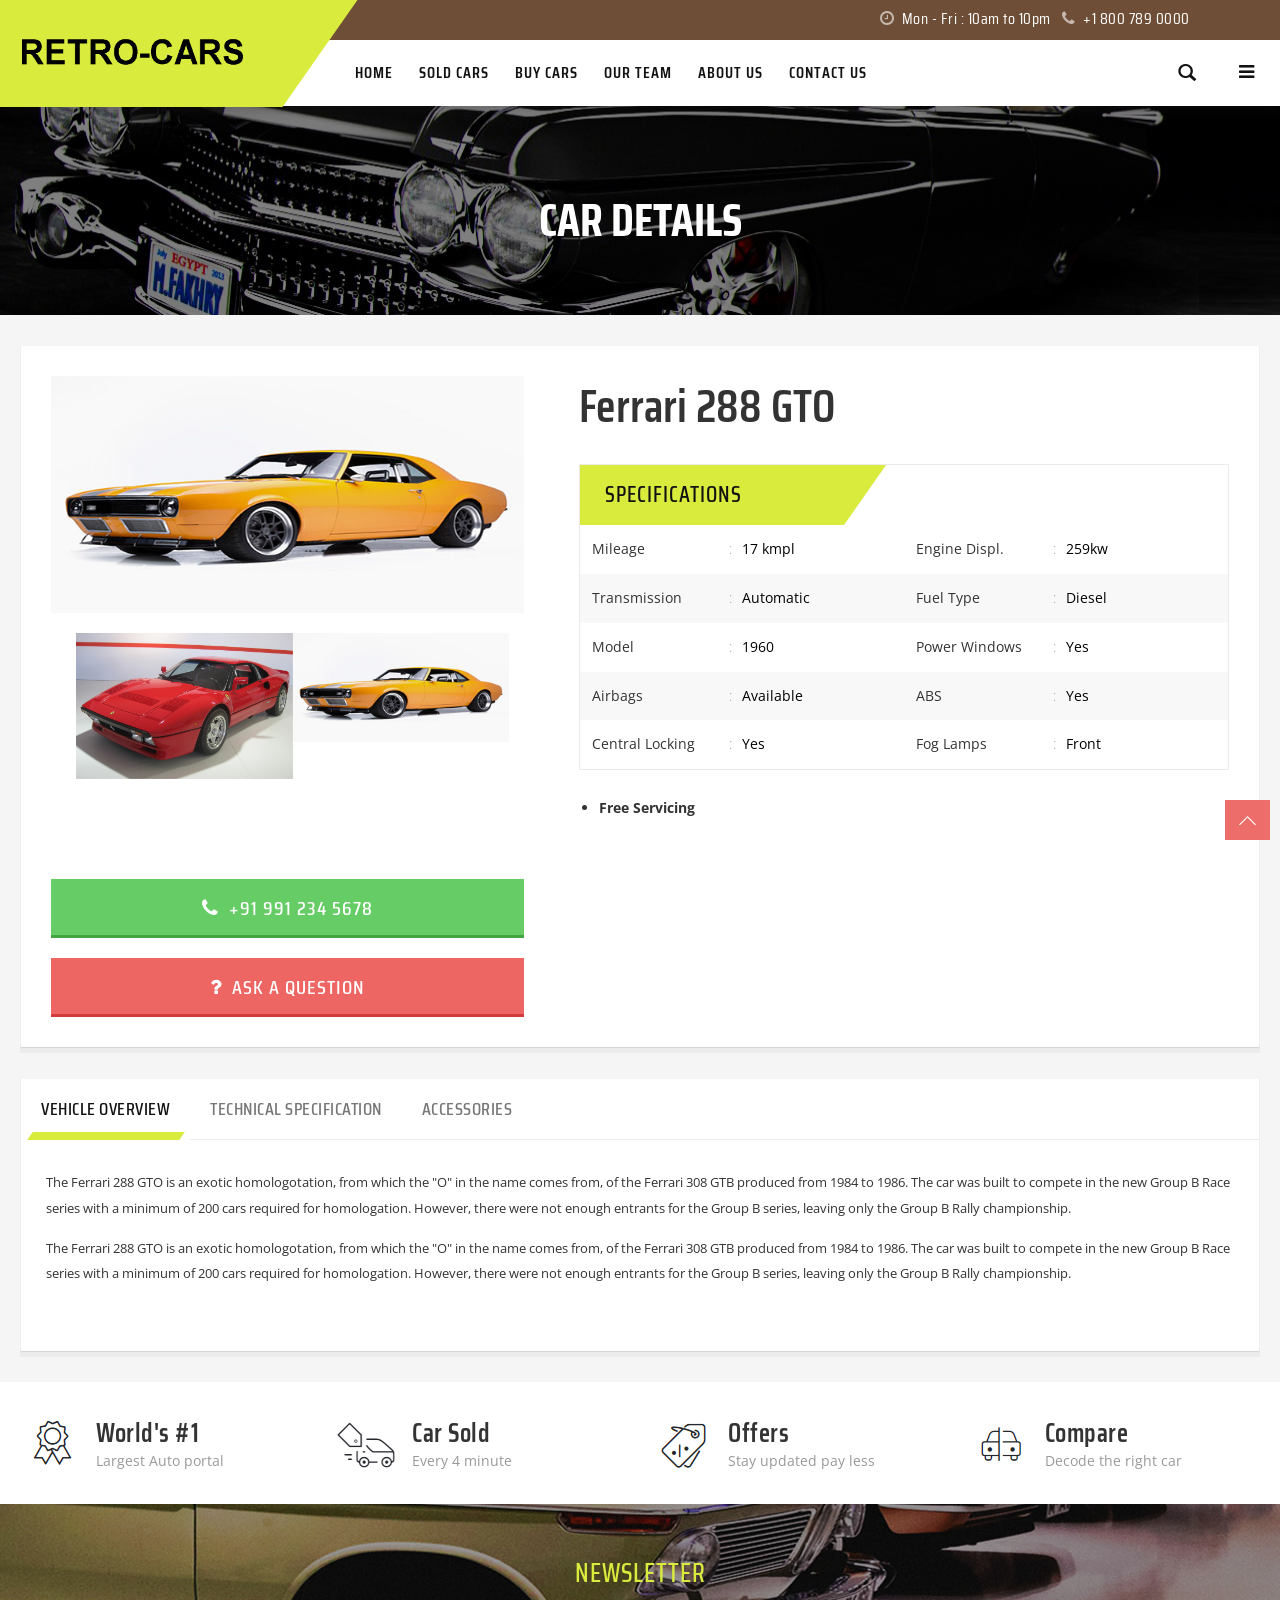
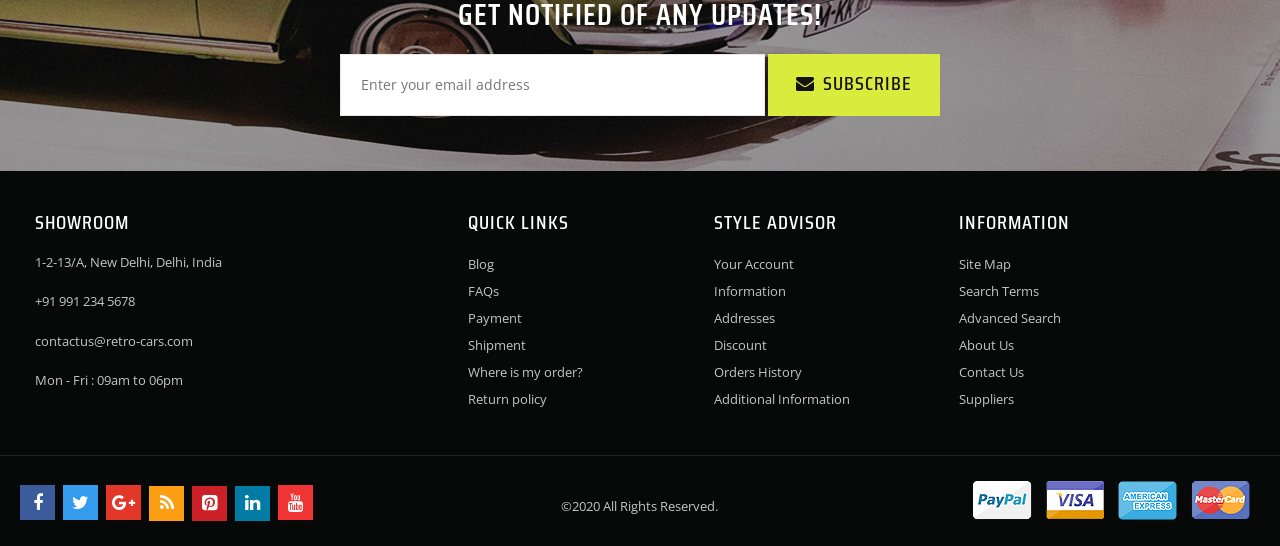
<file: car-detail.html>
<!DOCTYPE html>
<html lang="en">

<head>
<meta http-equiv="Content-Type" content="text/html; charset=UTF-8">
<title>Car Details</title>
<meta name="viewport" content="width=device-width, initial-scale=1">
<meta name="description" content="Default Description">
<meta name="keywords" content="fashion, store, E-commerce">
<meta name="robots" content="*">
<link rel="icon" href="#" type="image/x-icon">
<link rel="shortcut icon" href="#" type="image/x-icon">

<!-- CSS Style -->
<link rel="stylesheet" type="text/css" href="stylesheet/bootstrap.min.css">
<link rel="stylesheet" type="text/css" href="stylesheet/font-awesome.css" media="all">
<link rel="stylesheet" type="text/css" href="stylesheet/bootstrap-select.css">
<link rel="stylesheet" type="text/css" href="stylesheet/revslider.css" >
<link rel="stylesheet" type="text/css" href="stylesheet/owl.carousel.css">
<link rel="stylesheet" type="text/css" href="stylesheet/owl.theme.css">
<link rel="stylesheet" type="text/css" href="stylesheet/jquery.bxslider.css">
<link rel="stylesheet" type="text/css" href="stylesheet/jquery.mobile-menu.css">
<link rel="stylesheet" type="text/css" href="stylesheet/style.css" media="all">
<link rel="stylesheet" type="text/css" href="stylesheet/responsive.css" media="all">
<link href='http://fonts.googleapis.com/css?family=Open+Sans:400italic,600italic,700italic,400,600,700,800' rel='stylesheet' type='text/css'>
<link href="https://fonts.googleapis.com/css?family=Teko:300,400,500,600,700" rel="stylesheet">
<link href="https://fonts.googleapis.com/css?family=Saira+Condensed:300,400,500,600,700,800" rel="stylesheet">
</head>
<body>
<div id="page">
  <header>
    <div class="container">
      <div class="row">
        <div id="header">
          <div class="header-container">
            <div class="header-logo"> <a href="index-2.html" title="Car HTML" class="logo">
              <div><img src="images/logo.png" width="226" height="30" alt="Car Store"></div>
              </a> </div>
            <div class="header__nav">
              <div class="header-banner">
                <div class="col-lg-6 col-xs-12 col-sm-6 col-md-6">
                  <div>
                  </div>
                </div>
                <div class="col-lg-6 col-lg-6 col-xs-12 col-sm-6 col-md-6 call-us"><i class="fa fa-clock-o"></i> Mon - Fri : 10am to 10pm <i class="fa fa-phone"></i> +1 800 789 0000</div>
              </div>
              <div class="fl-header-right">
                <div class="fl-links">
                  <div class="no-js"> <a title="" class="clicker"></a>
                    <div class="fl-nav-links">
                      <div class="language-currency">
                        <div class="fl-language">
                        </div>
                        <!--fl-language-->
                        <!-- END For version 1,2,3,4,6 -->
                        <!-- For version 1,2,3,4,6 -->
                        <div class="fl-currency">
                        </div>
                        <!--fl-currency-->
                        <!-- END For version 1,2,3,4,6 -->
                      </div>
                       <h3>My Account</h3>
                      <ul class="links">
                        <li><a href="login.html" title="My Account">Login</a></li>
                        <li><a href="login.html" title="Wishlist">Register</a></li>
                        </ul>
                    </div>
                  </div>
                </div>
                <!--mini-cart-->
                <div class="collapse navbar-collapse">
                  <form class="navbar-form" role="search">
                    <div class="input-group">
                      <input type="text" class="form-control" placeholder="Search">
                      <span class="input-group-btn">
                      <button type="submit" class="search-btn" > <span class="glyphicon glyphicon-search"> <span class="sr-only">Search</span> </span> </button>

                      </span> </div>
                  </form>
                </div>
                <!--links-->
              </div>
              <div class="fl-nav-menu">
                <nav>
                  <div class="mm-toggle-wrap">
                    <div class="mm-toggle"><i class="fa fa-bars"></i><span class="mm-label">Menu</span> </div>
                  </div>
                  <div class="nav-inner">
                    <!-- BEGIN NAV -->
                    <ul id="nav" class="hidden-xs">
                      <li class="active"> <a class="level-top" href="index-2.html"><span>Home</span></a></li>
                      <li ><a class="level-top" href="grid.html"><span>Sold Cars</span></a></li>
                      <li ><a class="level-top" href="list.html"><span>Buy Cars</span></a></li>
                      <li ><a class="level-top" href="team.html"><span>Our Team</span></a></li>
                      <li ><a class="level-top" href="about-us.html"><span>About Us</span></a></li>
                      <li ><a class="level-top" href="contact-us.html"><span>Contact Us</span></a></li>
                    </ul>
                    <!--nav-->
                  </div>
                </nav>
              </div>
            </div>

            <!--row-->

          </div>
        </div>
      </div>
    </div>
  </header>
  <div class="page-heading">
    <div class="breadcrumbs">
      <div class="container">
        <div class="row">
          <div class="col-xs-12">
            <ul>
            </ul>
          </div>
          <!--col-xs-12-->
        </div>
        <!--row-->
      </div>
      <!--container-->
    </div>
    <div class="page-title">
      <h2>Car Details</h2>
    </div>
  </div>
  <!-- BEGIN Main Container -->
  <div class="main-container col1-layout wow bounceInUp animated">
    <div class="main">
      <div class="col-main">
        <!-- Endif Next Previous Product -->
        <div class="product-view wow bounceInUp animated" itemscope="" itemtype="http://schema.org/Product" itemid="#product_base">
          <div id="messages_product_view"></div>
          <!--product-next-prev-->
          <div class="product-essential container">
            <div class="row">
              <form action="#" method="post" id="product_addtocart_form">
                <!--End For version 1, 2, 6 -->
                <!-- For version 3 -->
                <div class="product-img-box col-lg-5 col-sm-5 col-xs-12">
                  <div class="new-label new-top-left">Hot</div>
                  <div class="sale-label sale-top-left">-15%</div>
                  <div class="product-image">
                    <div class="product-full"> <img id="product-zoom1" src="products-images/p2.jpg" data-zoom-image="products-images/p2.jpg" alt="product-image"/> </div>
                    <div class="more-views">
                      <div class="slider-items-products">
                        <div id="gallery_02" class="product-flexslider hidden-buttons product-img-thumb">
                          <div class="slider-items slider-width-col4 block-content">
                            <div class="more-views-items"> <a href="#" data-image="products-images/f2.jpg" data-zoom-image="products-images/f2.jpg"> <img id="product-zoom0"  src="products-images/f2.jpg" alt="product-image"/> </a></div>
                            <div class="more-views-items"> <a href="#" data-image="products-images/p2.jpg" data-zoom-image="products-images/p2.jpg"> <img id="product-zoom1"  src="products-images/p2.jpg" alt="product-image"/> </a></div>

                          </div>
                        </div>
                      </div>
                    </div>
                  </div>
                  <!-- end: more-images -->
                   <div class="toll-free"><a href="#"><i class="fa fa-phone"></i> +91 991 234 5678</a></div>
                  <div class="ask-question"><a href="#" onClick="ShowMe();"><i class="fa fa-question"></i> Ask a Question</a></div>

                </div>
                <!--End For version 1,2,6-->
                <!-- For version 3 -->
                <div class="product-shop col-lg- col-sm-7 col-xs-12">

                  <div class="product-name">
                    <h1>Ferrari 288 GTO </h1>
                  </div>
                  <div class="spec-row" id="summarySpecs">
                  <h2>Specifications</h2>
                    <table width="100%">
                      <tbody>
                        <tr>
                          <td class="label-spec"> Mileage <span class="coln">:</span></td>
                          <td class="value-spec"> 17 kmpl </td>
                        </tr>
                        <tr>
                          <td class="label-spec"> Engine Displ. <span class="coln">:</span></td>
                          <td class="value-spec"> 259kw </td>
                        </tr>
                        <tr class="odd">
                          <td class="label-spec"> Transmission <span class="coln">:</span></td>
                          <td class="value-spec"> Automatic </td>
                        </tr>
                        <tr class="odd">
                          <td class="label-spec"> Fuel Type <span class="coln">:</span></td>
                          <td class="value-spec"> Diesel </td>
                        </tr>
                        <tr>
                          <td class="label-spec"> Model <span class="coln">:</span></td>
                          <td class="value-spec"> 1960 </td>
                        </tr>
                        <tr>
                          <td class="label-spec"> Power Windows <span class="coln">:</span></td>
                          <td class="value-spec"> Yes </td>
                        </tr>
                        <tr class="odd">
                          <td class="label-spec"> Airbags <span class="coln">:</span></td>
                          <td class="value-spec"> Available </td>
                        </tr>
                         <tr class="odd">
                          <td class="label-spec"> ABS <span class="coln">:</span></td>
                          <td class="value-spec"> Yes </td>
                        </tr>
                        <tr>
                          <td class="label-spec"> Central Locking <span class="coln">:</span></td>
                          <td class="value-spec"> Yes </td>
                        </tr>
                        <tr>
                          <td class="label-spec"> Fog Lamps <span class="coln">:</span></td>
                          <td class="value-spec"> Front </td>
                        </tr>
                      </tbody>
                    </table>
                  </div>
                  <ul class="shipping-pro">
                    <li><b>Free Servicing</b></li>
                  </ul>
                </div>
                <!--product-shop-->
                <!--Detail page static block for version 3-->
              </form>
            </div>
          </div>
          <!--product-essential-->
          <div class="product-collateral container">
            <ul id="product-detail-tab" class="nav nav-tabs product-tabs">
              <li class="active"> <a href="#product_tabs_description" data-toggle="tab"> Vehicle Overview </a> </li>
              <li><a href="#product_tabs_tags" data-toggle="tab">Technical Specification</a></li>
             <li> <a href="#product_tabs_custom" data-toggle="tab">Accessories</a> </li>
            </ul>
            <div id="productTabContent" class="tab-content">
              <div class="tab-pane fade in active" id="product_tabs_description">
                <div class="std">
                  <p>The Ferrari 288 GTO is an exotic homologotation, from which the "O" in the name comes from, of the Ferrari 308 GTB produced from 1984 to 1986. The car was built to compete in the new Group B Race series with a minimum of 200 cars required for homologation. However, there were not enough entrants for the Group B series, leaving only the Group B Rally championship.</p>
                  <p>The Ferrari 288 GTO is an exotic homologotation, from which the "O" in the name comes from, of the Ferrari 308 GTB produced from 1984 to 1986. The car was built to compete in the new Group B Race series with a minimum of 200 cars required for homologation. However, there were not enough entrants for the Group B series, leaving only the Group B Rally championship.</p>
                </div>
              </div>
              <div class="tab-pane fade" id="product_tabs_tags">
                <div class="spec-row" id="summarySpecs">
                    <table width="100%">
                      <tbody>
                        <tr>
                          <td class="label-spec"> Mileage <span class="coln">:</span></td>
                          <td class="value-spec"> 17 kmpl </td>
                        </tr>
                        <tr>
                          <td class="label-spec"> Engine Displ. <span class="coln">:</span></td>
                          <td class="value-spec"> 259kw </td>
                        </tr>
                        <tr class="odd">
                          <td class="label-spec"> Transmission <span class="coln">:</span></td>
                          <td class="value-spec"> Automatic </td>
                        </tr>
                        <tr class="odd">
                          <td class="label-spec"> Fuel Type <span class="coln">:</span></td>
                          <td class="value-spec"> Diesel </td>
                        </tr>
                        <tr>
                          <td class="label-spec"> Model <span class="coln">:</span></td>
                          <td class="value-spec"> 2019 </td>
                        </tr>
                        <tr>
                          <td class="label-spec"> Power Windows <span class="coln">:</span></td>
                          <td class="value-spec"> Yes </td>
                        </tr>
                        <tr class="odd">
                          <td class="label-spec"> Airbags <span class="coln">:</span></td>
                          <td class="value-spec"> Available </td>
                        </tr>
                         <tr class="odd">
                          <td class="label-spec"> ABS <span class="coln">:</span></td>
                          <td class="value-spec"> Yes </td>
                        </tr>
                        <tr>
                          <td class="label-spec"> Central Locking <span class="coln">:</span></td>
                          <td class="value-spec"> Yes </td>
                        </tr>
                        <tr>
                          <td class="label-spec"> Fog Lamps <span class="coln">:</span></td>
                          <td class="value-spec"> Front </td>
                        </tr>
                      </tbody>
                    </table>
                  </div>
              </div>

              <div class="tab-pane fade" id="product_tabs_custom">
                <div class="spec-row" id="summarySpecs">
                    <table width="100%">
                      <tbody>
                        <tr>
                          <td class="label-spec"> Air Conditioner <span class="coln">:</span></td>
                          <td class="value-spec"> <i class="fa fa-check-circle"></i> </td>
                        </tr>
                        <tr>
                          <td class="label-spec"> AntiLock Braking System <span class="coln">:</span></td>
                          <td class="value-spec"> <i class="fa fa-check-circle"></i> </td>
                        </tr>
                        <tr class="odd">
                          <td class="label-spec"> Power Steering <span class="coln">:</span></td>
                          <td class="value-spec"> <i class="fa fa-check-circle"></i> </td>
                        </tr>
                        <tr class="odd">
                          <td class="label-spec"> Power Windows <span class="coln">:</span></td>
                          <td class="value-spec"> <i class="fa fa-check-circle"></i> </td>
                        </tr>
                        <tr>
                          <td class="label-spec"> CD Player <span class="coln">:</span></td>
                          <td class="value-spec"> <i class="fa fa-check-circle"></i> </td>
                        </tr>
                        <tr>
                          <td class="label-spec"> Leather Seats <span class="coln">:</span></td>
                          <td class="value-spec"> <i class="fa fa-check-circle"></i> </td>
                        </tr>
                        <tr class="odd">
                          <td class="label-spec"> Central Locking <span class="coln">:</span></td>
                          <td class="value-spec"> <i class="fa fa-check-circle"></i> </td>
                        </tr>
                         <tr class="odd">
                          <td class="label-spec"> Power Door Locks <span class="coln">:</span></td>
                          <td class="value-spec"> <i class="fa fa-check-circle"></i> </td>
                        </tr>
                        <tr>
                          <td class="label-spec"> Brake Assist <span class="coln">:</span></td>
                          <td class="value-spec"> <i class="fa fa-check-circle"></i> </td>
                        </tr>
                        <tr>
                          <td class="label-spec"> Driver Airbag <span class="coln">:</span></td>
                          <td class="value-spec"> <i class="fa fa-check-circle"></i> </td>
                        </tr>
                      </tbody>
                    </table>
                  </div>
              </div>
              <div class="tab-pane fade" id="product_tabs_custom1">
                <div class="product-tabs-content-inner clearfix">
                  <p>Lorem ipsum dolor sit amet, consectetur adipiscing elit. Sed tempor, lorem et placerat vestibulum, metus nisi posuere nisl, in accumsan elit odio quis mi. Cras neque metus, consequat et blandit et, luctus a nunc. Etiam gravida vehicula tellus, in imperdiet ligula euismod eget. Pellentesque habitant morbi tristique senectus et netus et malesuada fames ac turpis egestas. Nam erat mi, rutrum at sollicitudin rhoncus, ultricies posuere erat. Duis convallis, arcu nec aliquam consequat, purus felis vehicula felis, a dapibus enim lorem nec augue.</p>
                </div>
              </div>
            </div>
          </div>
        </div>
        <!--box-additional-->
        <!--product-view-->
      </div>
    </div>
    <!--col-main-->
  </div>
  <!--main-container-->
</div>
<!--col1-layout-->

<!-- For version 1,2,3,4,6 -->
<footer>
  <!-- BEGIN INFORMATIVE FOOTER -->
  <div class="footer-inner">
    <div class="our-features-box wow bounceInUp animated animated">
      <div class="container">
        <ul>
          <li>
            <div class="feature-box">
              <div class="icon-truck"><img src="images/world-icon.png" alt="Image"></div>
              <div class="content">
                <h6>World's #1</h6>
                <p>Largest Auto portal</p>
              </div>
            </div>
          </li>
          <li>
            <div class="feature-box">
              <div class="icon-support"><img src="images/car-sold-icon.png" alt="Image"></div>
              <div class="content">
                <h6>Car Sold</h6>
                <p>Every 4 minute</p>
              </div>
            </div>
          </li>
          <li>
            <div class="feature-box">
              <div class="icon-money"><img src="images/tag-icon.png" alt="Image"></div>
              <div class="content">
                <h6>Offers</h6>
                <p>Stay updated pay less</p>
              </div>
            </div>
          </li>
          <li class="last">
            <div class="feature-box">
              <div class="icon-return"><img src="images/compare-icon.png" alt="Image"></div>
              <div class="content">
                <h6>Compare</h6>
                <p>Decode the right car</p>
              </div>
            </div>
          </li>
        </ul>
      </div>
    </div>
    <div class="newsletter-row">
      <div class="container">
        <div class="row">

          <!-- Footer Newsletter -->
          <div class="col-lg-12 col-md-12 col-sm-12 col-xs-12 col1">
            <div class="newsletter-wrap">
              <h5>Newsletter</h5>
              <h4>Get Notified Of any Updates!</h4>
              <form action="#" method="post" id="newsletter-validate-detail1">
                <div id="container_form_news">
                  <div id="container_form_news2">
                    <input type="text" name="email" id="newsletter1" title="Sign up for our newsletter" class="input-text required-entry validate-email" placeholder="Enter your email address">
                    <button type="submit" title="Subscribe" class="button subscribe"><span>Subscribe</span></button>
                  </div>
                  <!--container_form_news2-->
                </div>
                <!--container_form_news-->
              </form>
            </div>
            <!--newsletter-wrap-->
          </div>
        </div>
      </div>
      <!--footer-column-last-->
    </div>
    <div class="container">
      <div class="row">
        <div class="col-sm-4 col-xs-12 col-lg-4">
          <div class="co-info">
            <h4>SHOWROOM</h4>
            <address>
            <div><span> 1-2-13/A, New Delhi, Delhi, India</span></div>
            <div> <span> +91 991 234 5678</span></div>
            <div> <span><a href="www.gmail.com">contactus@retro-cars.com</a></span></div>
            <div> <span>Mon - Fri : 09am to 06pm</span></div>
            </address>
          </div>
        </div>
        <div class="col-sm-8 col-xs-12 col-lg-8">
          <div class="footer-column">
            <h4>Quick Links</h4>
            <ul class="links">
              <li class="first"><a title="How to buy" href="404error.html">Blog</a></li>
              <li><a title="FAQs" href="#">FAQs</a></li>
              <li><a title="Payment" href="#">Payment</a></li>
              <li><a title="Shipment" href="#">Shipment</a></li>
              <li><a title="Where is my order?" href="#">Where is my order?</a></li>
              <li class="last"><a title="Return policy" href="#">Return policy</a></li>
            </ul>
          </div>
          <div class="footer-column">
            <h4>Style Advisor</h4>
            <ul class="links">
              <li class="first"><a title="Your Account" href="#">Your Account</a></li>
              <li><a title="Information" href="#">Information</a></li>
              <li><a title="Addresses" href="#">Addresses</a></li>
              <li><a title="Addresses" href="#">Discount</a></li>
              <li><a title="Orders History" href="#">Orders History</a></li>
              <li class="last"><a title=" Additional Information" href="#"> Additional Information</a></li>
            </ul>
          </div>
          <div class="footer-column">
            <h4>Information</h4>
            <ul class="links">
              <li class="first"><a title="Site Map" href="#">Site Map</a></li>
              <li><a title="Search Terms" href="#">Search Terms</a></li>
              <li><a title="Advanced Search" href="#">Advanced Search</a></li>
              <li><a title="History" href="#">About Us</a></li>
              <li><a title="History" href="#">Contact Us</a></li>
              <li><a title="Suppliers" href="#">Suppliers</a></li>
            </ul>
          </div>
        </div>

        <!--col-sm-12 col-xs-12 col-lg-8-->
        <!--col-xs-12 col-lg-4-->
      </div>
      <!--row-->

    </div>

    <!--container-->
  </div>
  <!--footer-inner-->

  <div class="footer-top">
    <div class="container">
      <div class="row">
        <div class="col-xs-12 col-sm-4">
          <div class="social">
            <ul>
              <li class="fb"><a href="#"></a></li>
              <li class="tw"><a href="#"></a></li>
              <li class="googleplus"><a href="#"></a></li>
              <li class="rss"><a href="#"></a></li>
              <li class="pintrest"><a href="#"></a></li>
              <li class="linkedin"><a href="#"></a></li>
              <li class="youtube"><a href="#"></a></li>
            </ul>
          </div>
        </div>
        <div class="col-sm-4 col-xs-12 coppyright"><a target="_blank">&copy;2020 All Rights Reserved.</a></div>
        <div class="col-xs-12 col-sm-4">
          <div class="payment-accept"> <img src="images/payment-1.png" alt=""> <img src="images/payment-2.png" alt=""> <img src="images/payment-3.png" alt=""> <img src="images/payment-4.png" alt=""> </div>
        </div>
      </div>
    </div>
  </div>
  <!-- BEGIN SIMPLE FOOTER -->
</footer>
<!-- End For version 1,2,3,4,6 -->

</div>
<!--page-->
<!-- Mobile Menu-->
<div id="mobile-menu">
  <ul>
        <li>
      <div class="mm-search">
        <form id="search1" name="search">
          <div class="input-group">
            <div class="input-group-btn">
              <button class="btn btn-default" type="submit"><i class="fa fa-search"></i> </button>
            </div>
            <input type="text" class="form-control simple" placeholder="Search ..." name="srch-term" id="srch-term">
          </div>
        </form>
      </div>
    </li>
    <li class="active"> <a class="level-top" href="index-2.html"><span>Home</span></a></li>
    <li><a href="grid.html">Sold Cars</a></li>
    <li><a href="list.html">Buy Cars</a></li>
    <li><a href="team.html">Our Team</a></li>
    <li><a href="contact-us.html">Contact Us</a></li>
    <li><a href="about-us.html">About Us</a></li>
   </ul>
</div>

<div class="popup2" style="display: none;">
<div class="ask-question-block">
<h3>Ask a Question</h3>
<div class="form-inner"><img src="images/close-icon.png" alt="close" class="x" onClick="HideMe1();">
<div class="form-block"><label>Name</label>
<input name="" type="text">
</div>
<div class="form-block"><label>Email</label>
<input name="" type="text">
</div>
<div class="form-block"><label>Phone</label>
<input name="" type="text">
</div>
<div class="form-block"><label>Question</label>
<input name="" type="text">
</div>
<div class="form-block">
 <button type="submit" title="submit" class="button"><span>Submit</span></button>
</div>
</div>
</div>
</div>

<div class="popup3" style="display: none;">
<div class="ask-question-block">
<h3>Finance Calculator</h3>
<div class="form-inner"><img src="images/close-icon.png" alt="close" class="x" onClick="HideMe2();">
<div class="form-block"><label>Vehicle Price ($)</label>
<input name="" type="text" value="87,000">
</div>
<div class="form-block"><label>Down Payment</label>
<input name="" type="text"  value="25,000">
</div>
<div class="form-block"><label>Interest Rate</label>
<input name="" type="text"  value="13%">
</div>
<div class="form-block"><label>Period in Years</label>
<input name="" type="text"  value="3 years">
</div>
<div class="form-block">
 <button type="submit" title="submit" class="button"><span>Calculate</span></button>
</div>
</div>
</div>
</div>

<div id="fade"></div>

<!-- JavaScript -->
<script type="text/javascript" src="js/jquery.min.js"></script>
<script type="text/javascript" src="js/bootstrap.min.js"></script>
<script src="js/bootstrap-slider.min.js"></script>
<script src="js/bootstrap-select.min.js"></script>
<script type="text/javascript" src="js/parallax.js"></script>
<script type="text/javascript" src="js/revslider.js"></script>
<script type="text/javascript" src="js/common.js"></script>
<script type="text/javascript" src="js/jquery.bxslider.min.js"></script>
<script type="text/javascript" src="js/owl.carousel.min.js"></script>
<script src="js/cloud-zoom.js"></script>
<script type="text/javascript" src="js/jquery.mobile-menu.min.js"></script>
<script type="text/javascript">
    function HideMe()
    {
        jQuery('.popup1').hide();
        jQuery('#fade').hide();


    }
	function ShowMe()
    {
        jQuery('.popup2').show();
        jQuery('#fade').show();

    }
		function ShowMe1()
    {
        jQuery('.popup3').show();
        jQuery('#fade').show();

    }
	function HideMe1()
    {
        jQuery('.popup2').hide();
        jQuery('#fade').hide();


    }

		function HideMe2()
    {
        jQuery('.popup3').hide();
        jQuery('#fade').hide();


    }
</script>

</body>

</html>
</file>
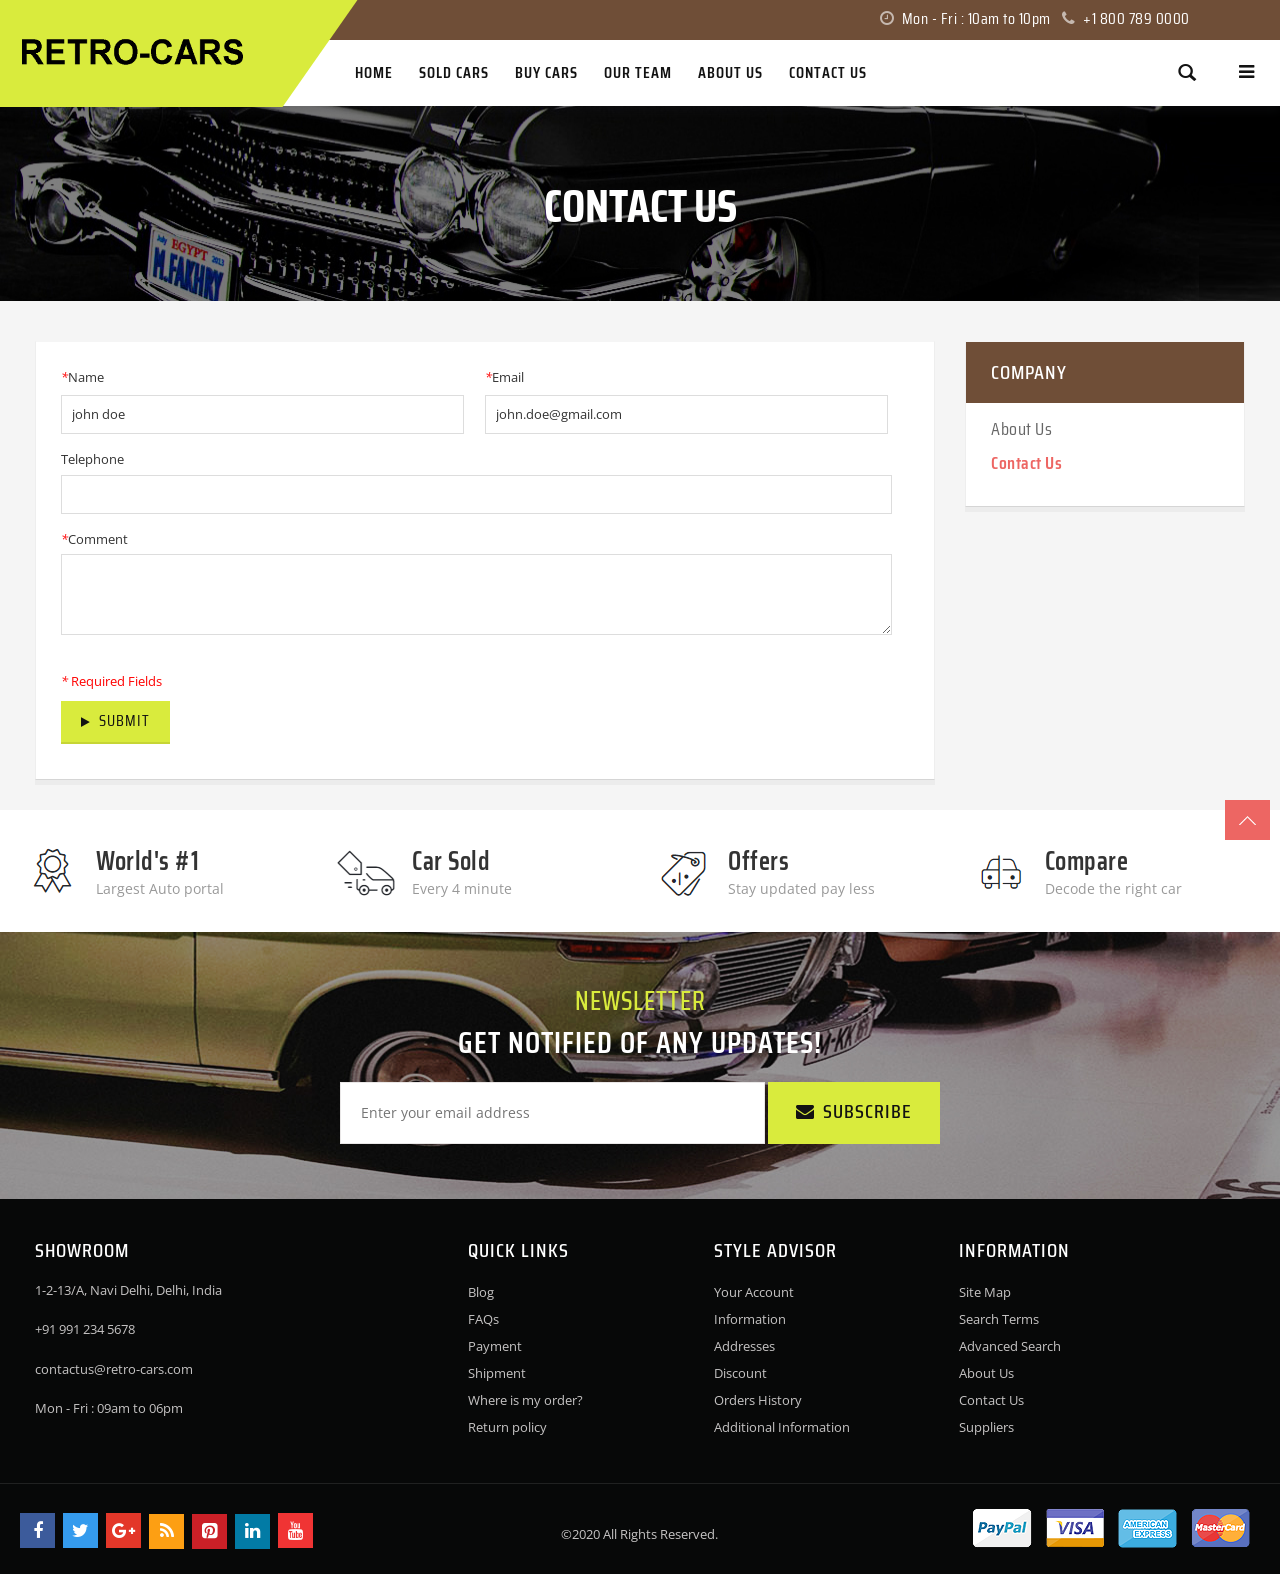
<file: contact-us.html>
<!DOCTYPE html>
<html lang="en">


<head>
<meta http-equiv="Content-Type" content="text/html; charset=UTF-8">
<title>Contact Us</title>
<meta name="viewport" content="width=device-width, initial-scale=1">
<meta name="description" content="Default Description">
<meta name="keywords" content="fashion, store, E-commerce">
<meta name="robots" content="*">
<link rel="icon" href="#" type="image/x-icon">
<link rel="shortcut icon" href="#" type="image/x-icon">

<!-- CSS Style -->
<link rel="stylesheet" type="text/css" href="stylesheet/bootstrap.min.css">
<link rel="stylesheet" type="text/css" href="stylesheet/font-awesome.css" media="all">
<link rel="stylesheet" type="text/css" href="stylesheet/bootstrap-select.css">
<link rel="stylesheet" type="text/css" href="stylesheet/revslider.css" >
<link rel="stylesheet" type="text/css" href="stylesheet/owl.carousel.css">
<link rel="stylesheet" type="text/css" href="stylesheet/owl.theme.css">
<link rel="stylesheet" type="text/css" href="stylesheet/jquery.bxslider.css">
<link rel="stylesheet" type="text/css" href="stylesheet/jquery.mobile-menu.css">
<link rel="stylesheet" type="text/css" href="stylesheet/style.css" media="all">
<link rel="stylesheet" type="text/css" href="stylesheet/responsive.css" media="all">
<link href='http://fonts.googleapis.com/css?family=Open+Sans:400italic,600italic,700italic,400,600,700,800' rel='stylesheet' type='text/css'>
<link href="https://fonts.googleapis.com/css?family=Teko:300,400,500,600,700" rel="stylesheet">
<link href="https://fonts.googleapis.com/css?family=Saira+Condensed:300,400,500,600,700,800" rel="stylesheet">
</head>
<body>
<div id="page">
  <header>
    <div class="container">
      <div class="row">
        <div id="header">
          <div class="header-container">
            <div class="header-logo"> <a href="index-2.html" title="Car HTML" class="logo">
              <div><img src="images/logo.png" width="226" height="30" alt="Car Store"></div>
              </a> </div>
            <div class="header__nav">
              <div class="header-banner">
                <div class="col-lg-6 col-xs-12 col-sm-6 col-md-6">
                  <div>
                  </div>
                </div>
                <div class="col-lg-6 col-lg-6 col-xs-12 col-sm-6 col-md-6 call-us"><i class="fa fa-clock-o"></i> Mon - Fri : 10am to 10pm <i class="fa fa-phone"></i> +1 800 789 0000</div>
              </div>
              <div class="fl-header-right">
                <div class="fl-links">
                  <div class="no-js"> <a title="" class="clicker"></a>
                    <div class="fl-nav-links">
                      <div class="language-currency">
                        <div class="fl-language">
                        </div>
                        <!--fl-language-->
                        <!-- END For version 1,2,3,4,6 -->
                        <!-- For version 1,2,3,4,6 -->
                        <div class="fl-currency">
                        </div>
                        <!--fl-currency-->
                        <!-- END For version 1,2,3,4,6 -->
                      </div>
                       <h3>My Account</h3>
                      <ul class="links">
                        <li><a href="login.html" title="My Account">Login</a></li>
                        <li><a href="login.html" title="Wishlist">Register</a></li>
                        </ul>
                    </div>
                  </div>
                </div>
                <!--mini-cart-->
                <div class="collapse navbar-collapse">
                  <form class="navbar-form" role="search">
                    <div class="input-group">
                      <input type="text" class="form-control" placeholder="Search">
                      <span class="input-group-btn">
                      <button type="submit" class="search-btn" > <span class="glyphicon glyphicon-search"> <span class="sr-only">Search</span> </span> </button>

                      </span> </div>
                  </form>
                </div>
                <!--links-->
              </div>
              <div class="fl-nav-menu">
                <nav>
                  <div class="mm-toggle-wrap">
                    <div class="mm-toggle"><i class="fa fa-bars"></i><span class="mm-label">Menu</span> </div>
                  </div>
                  <div class="nav-inner">
                    <!-- BEGIN NAV -->
                    <ul id="nav" class="hidden-xs">
                      <li class="active"> <a class="level-top" href="index-2.html"><span>Home</span></a></li>
                      <li ><a class="level-top" href="grid.html"><span>Sold Cars</span></a></li>
                      <li ><a class="level-top" href="list.html"><span>Buy Cars</span></a></li>
                      <li ><a class="level-top" href="team.html"><span>Our Team</span></a></li>
                      <li ><a class="level-top" href="about-us.html"><span>About Us</span></a></li>
                      <li ><a class="level-top" href="contact-us.html"><span>Contact Us</span></a></li>
                    </ul>
                    <!--nav-->
                  </div>
                </nav>
              </div>
            </div>

            <!--row-->

          </div>
        </div>
      </div>
    </div>
  </header>
    <div class="page-heading">
    <div class="container">
      <div class="row">
        <div class="col-xs-12">
        <div class="page-title">
<h2>Contact Us</h2>
</div>
        </div>
      </div>
    </div>
  </div>
  <!-- BEGIN Main Container col2-right -->
  <div class="main-container col2-right-layout">
    <div class="main container">
      <div class="row">
        <div class="col-main col-sm-9 wow bounceInUp animated animated" style="visibility: visible;">
          <div id="messages_product_view"></div>
          <form action="#" id="contactForm" method="post">
            <div class="static-contain">
              <fieldset class="group-select">
                <ul>
                  <li id="billing-new-address-form">
                    <fieldset class="">
                      <ul>
                        <li>
                          <div class="customer-name">
                            <div class="input-box name-firstname">
                              <label for="name"><em class="required">*</em>Name</label>
                              <br>
                              <input name="name" id="name" title="Name" value="john doe" class="input-text required-entry" type="text">
                            </div>
                            <div class="input-box name-firstname">
                              <label for="email"><em class="required">*</em>Email</label>
                              <br>
                              <input name="email" id="email" title="Email" value="john.doe@gmail.com" class="input-text required-entry validate-email" type="text">
                            </div>
                          </div>
                        </li>
                        <li>
                          <label for="telephone">Telephone</label>
                          <br>
                          <input name="telephone" id="telephone" title="Telephone" value="" class="input-text" type="text">
                        </li>
                        <li>
                          <label for="comment"><em class="required">*</em>Comment</label>
                          <br>
                          <textarea name="comment" id="comment" title="Comment" class="required-entry input-text" cols="5" rows="3"></textarea>
                        </li>
                      </ul>
                    </fieldset>
                  </li>
                  <p class="require"><em class="required">* </em>Required Fields</p>
                  <input type="text" name="hideit" id="hideit" value="" style="display:none !important;">
                  <div class="buttons-set">
                    <button type="submit" title="Submit" class="button submit"><span><span>Submit</span></span></button>
                  </div>
                </ul>
              </fieldset>
            </div>
          </form>

        </div>
        <aside class="col-right sidebar col-sm-3 wow bounceInUp animated animated" style="visibility: visible;">
          <div class="block block-company">
            <div class="block-title">Company</div>
            <div class="block-content">
              <ol id="recently-viewed-items">
                <li class="item odd"><a href="about-us.html">About Us</a></li>
                <!-- <li class="item even"><a href="#">Sitemap</a></li> -->
                <!-- <li class="item  odd"><a href="#">Terms of Service</a></li> -->
                <!-- <li class="item last"><a href="#">Search Terms</a></li> -->
                <li class="item last"><a href="contact-us.html"><strong>Contact Us</strong></a></li>
              </ol>
            </div>
          </div>
        </aside>
        <!--col-right sidebar-->
      </div>
      <!--row-->
    </div>
    <!--main-container-inner-->
  </div>
  <!--main-container col2-left-layout-->



  </div>
  <!-- For version 1,2,3,4,6 -->

  <footer>
    <!-- BEGIN INFORMATIVE FOOTER -->
    <div class="footer-inner">
      <div class="our-features-box wow bounceInUp animated animated">
        <div class="container">
          <ul>
            <li>
              <div class="feature-box">
                <div class="icon-truck"><img src="images/world-icon.png" alt="Image"></div>
                <div class="content">
                  <h6>World's #1</h6>
                  <p>Largest Auto portal</p>
                </div>
              </div>
            </li>
            <li>
              <div class="feature-box">
                <div class="icon-support"><img src="images/car-sold-icon.png" alt="Image"></div>
                <div class="content">
                  <h6>Car Sold</h6>
                  <p>Every 4 minute</p>
                </div>
              </div>
            </li>
            <li>
              <div class="feature-box">
                <div class="icon-money"><img src="images/tag-icon.png" alt="Image"></div>
                <div class="content">
                  <h6>Offers</h6>
                  <p>Stay updated pay less</p>
                </div>
              </div>
            </li>
            <li class="last">
              <div class="feature-box">
                <div class="icon-return"><img src="images/compare-icon.png" alt="Image"></div>
                <div class="content">
                  <h6>Compare</h6>
                  <p>Decode the right car</p>
                </div>
              </div>
            </li>
          </ul>
        </div>
      </div>
      <div class="newsletter-row">
        <div class="container">
          <div class="row">

            <!-- Footer Newsletter -->
            <div class="col-lg-12 col-md-12 col-sm-12 col-xs-12 col1">
              <div class="newsletter-wrap">
                <h5>Newsletter</h5>
                <h4>Get Notified Of any Updates!</h4>
                <form action="#" method="post" id="newsletter-validate-detail1">
                  <div id="container_form_news">
                    <div id="container_form_news2">
                      <input type="text" name="email" id="newsletter1" title="Sign up for our newsletter" class="input-text required-entry validate-email" placeholder="Enter your email address">
                      <button type="submit" title="Subscribe" class="button subscribe"><span>Subscribe</span></button>
                    </div>
                    <!--container_form_news2-->
                  </div>
                  <!--container_form_news-->
                </form>
              </div>
              <!--newsletter-wrap-->
            </div>
          </div>
        </div>
        <!--footer-column-last-->
      </div>
      <div class="container">
        <div class="row">
          <div class="col-sm-4 col-xs-12 col-lg-4">
            <div class="co-info">
              <h4>SHOWROOM</h4>
              <address>
              <div><span> 1-2-13/A, Navi Delhi, Delhi, India</span></div>
              <div> <span> +91 991 234 5678</span></div>
              <div> <span><a href="www.gmail.com">contactus@retro-cars.com</a></span></div>
              <div> <span>Mon - Fri : 09am to 06pm</span></div>
              </address>
            </div>
          </div>
          <div class="col-sm-8 col-xs-12 col-lg-8">
            <div class="footer-column">
              <h4>Quick Links</h4>
              <ul class="links">
                <li class="first"><a title="How to buy" href="404error.html">Blog</a></li>
                <li><a title="FAQs" href="#">FAQs</a></li>
                <li><a title="Payment" href="#">Payment</a></li>
                <li><a title="Shipment" href="#">Shipment</a></li>
                <li><a title="Where is my order?" href="#">Where is my order?</a></li>
                <li class="last"><a title="Return policy" href="#">Return policy</a></li>
              </ul>
            </div>
            <div class="footer-column">
              <h4>Style Advisor</h4>
              <ul class="links">
                <li class="first"><a title="Your Account" href="#">Your Account</a></li>
                <li><a title="Information" href="#">Information</a></li>
                <li><a title="Addresses" href="#">Addresses</a></li>
                <li><a title="Addresses" href="#">Discount</a></li>
                <li><a title="Orders History" href="#">Orders History</a></li>
                <li class="last"><a title=" Additional Information" href="#"> Additional Information</a></li>
              </ul>
            </div>
            <div class="footer-column">
              <h4>Information</h4>
              <ul class="links">
                <li class="first"><a title="Site Map" href="#">Site Map</a></li>
                <li><a title="Search Terms" href="#">Search Terms</a></li>
                <li><a title="Advanced Search" href="#">Advanced Search</a></li>
                <li><a title="History" href="#">About Us</a></li>
                <li><a title="History" href="#">Contact Us</a></li>
                <li><a title="Suppliers" href="#">Suppliers</a></li>
              </ul>
            </div>
          </div>

          <!--col-sm-12 col-xs-12 col-lg-8-->
          <!--col-xs-12 col-lg-4-->
        </div>
        <!--row-->

      </div>

      <!--container-->
    </div>
    <!--footer-inner-->

    <div class="footer-top">
      <div class="container">
        <div class="row">
          <div class="col-xs-12 col-sm-4">
            <div class="social">
              <ul>
                <li class="fb"><a href="#"></a></li>
                <li class="tw"><a href="#"></a></li>
                <li class="googleplus"><a href="#"></a></li>
                <li class="rss"><a href="#"></a></li>
                <li class="pintrest"><a href="#"></a></li>
                <li class="linkedin"><a href="#"></a></li>
                <li class="youtube"><a href="#"></a></li>
              </ul>
            </div>
          </div>
          <div class="col-sm-4 col-xs-12 coppyright"><a target="_blank">&copy;2020 All Rights Reserved.</a></div>
          <div class="col-xs-12 col-sm-4">
            <div class="payment-accept"> <img src="images/payment-1.png" alt=""> <img src="images/payment-2.png" alt=""> <img src="images/payment-3.png" alt=""> <img src="images/payment-4.png" alt=""> </div>
          </div>
        </div>
      </div>
    </div>
    <!-- BEGIN SIMPLE FOOTER -->
  </footer>
  <!-- End For version 1,2,3,4,6 -->

</div>
<!--page-->
<!-- Mobile Menu-->
<div id="mobile-menu">
  <ul>
        <li>
      <div class="mm-search">
        <form id="search1" name="search">
          <div class="input-group">
            <div class="input-group-btn">
              <button class="btn btn-default" type="submit"><i class="fa fa-search"></i> </button>
            </div>
            <input type="text" class="form-control simple" placeholder="Search ..." name="srch-term" id="srch-term">
          </div>
        </form>
      </div>
    </li>
    <li class="active"> <a class="level-top" href="index-2.html"><span>Home</span></a></li>
    <li><a href="grid.html">Sold Cars</a></li>
    <li><a href="list.html">Buy Cars</a></li>
    <li><a href="team.html">Our Team</a></li>
    <li><a href="contact-us.html">Contact Us</a></li>
    <li><a href="about-us.html">About Us</a></li>
   </ul>
</div>
<!-- JavaScript -->
<script type="text/javascript" src="js/jquery.min.js"></script>
<script type="text/javascript" src="js/bootstrap.min.js"></script>
<script type="text/javascript" src="js/parallax.js"></script>
<script type="text/javascript" src="js/revslider.js"></script>
<script type="text/javascript" src="js/common.js"></script>
<script type="text/javascript" src="js/jquery.bxslider.min.js"></script>
<script type="text/javascript" src="js/jquery.flexslider.js"></script>
<script type="text/javascript" src="js/owl.carousel.min.js"></script>
<script type="text/javascript" src="js/jquery.mobile-menu.min.js"></script>


</body>

</html>
</file>
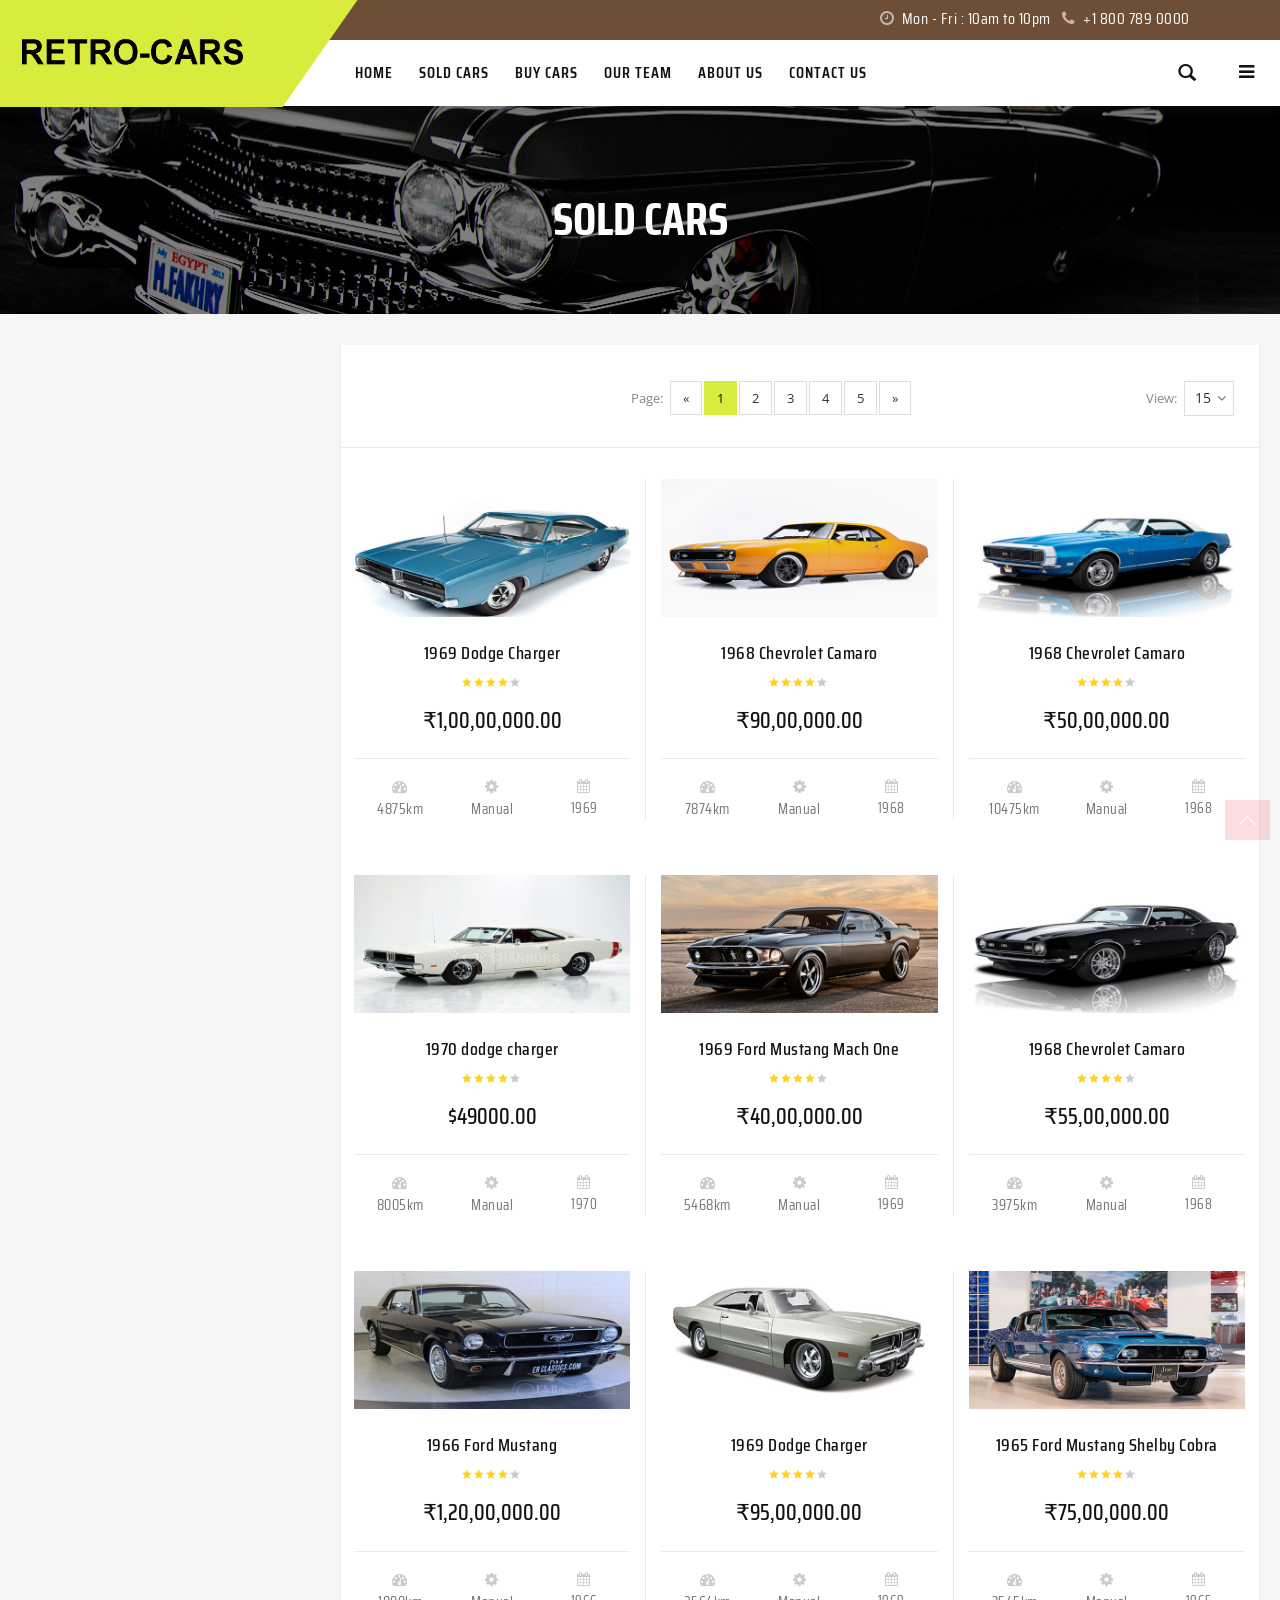
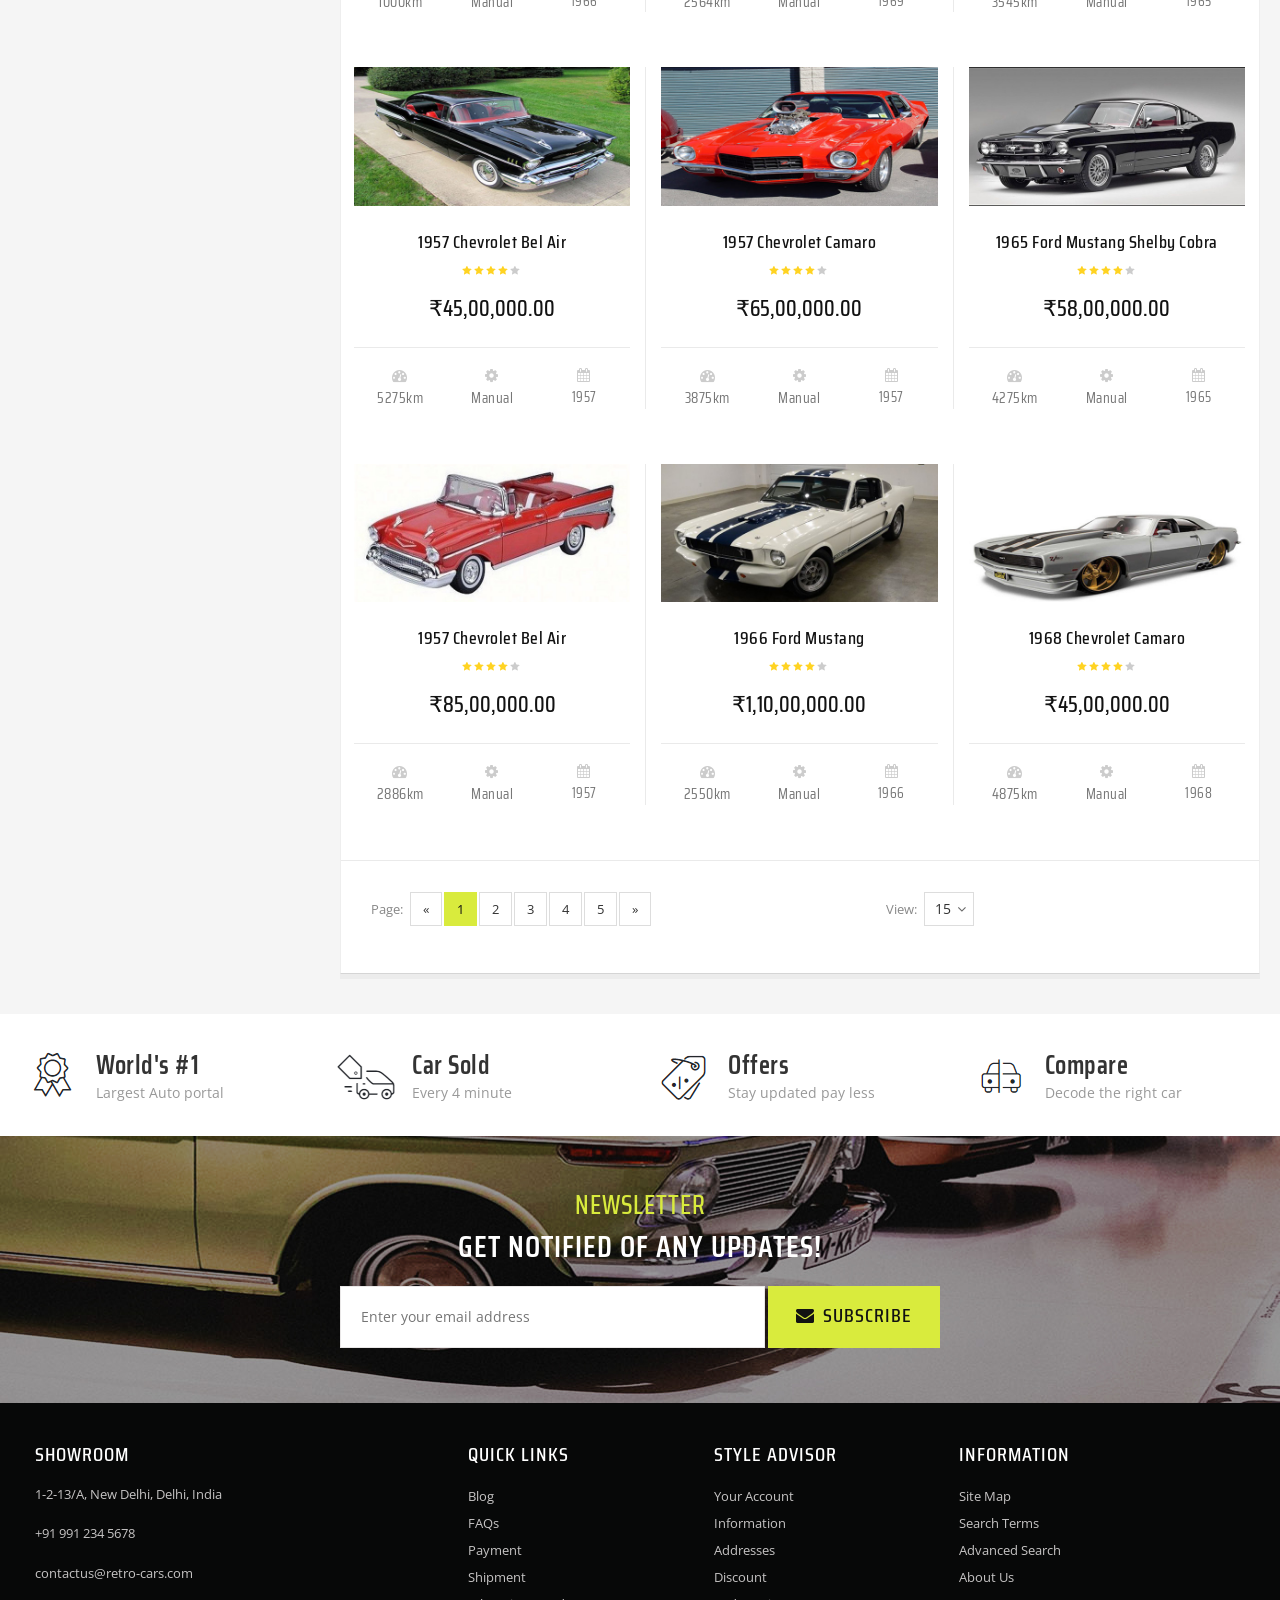
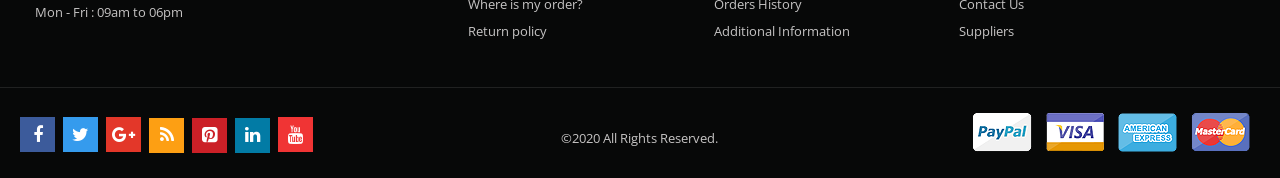
<file: grid.html>
﻿<!DOCTYPE html>
<html lang="en">

<head>
<meta http-equiv="Content-Type" content="text/html; charset=UTF-8">
<title>Harrier Car Grid Page</title>
<meta name="viewport" content="width=device-width, initial-scale=1">
<meta name="description" content="Default Description">
<meta name="keywords" content="fashion, store, E-commerce">
<meta name="robots" content="*">
<link rel="icon" href="#" type="image/x-icon">
<link rel="shortcut icon" href="#" type="image/x-icon">

<!-- CSS Style -->
<link rel="stylesheet" type="text/css" href="stylesheet/bootstrap.min.css">
<link rel="stylesheet" type="text/css" href="stylesheet/font-awesome.css" media="all">
<link rel="stylesheet" type="text/css" href="stylesheet/bootstrap-select.css">
<link rel="stylesheet" type="text/css" href="stylesheet/revslider.css" >
<link rel="stylesheet" type="text/css" href="stylesheet/owl.carousel.css">
<link rel="stylesheet" type="text/css" href="stylesheet/owl.theme.css">
<link rel="stylesheet" type="text/css" href="stylesheet/jquery.bxslider.css">
<link rel="stylesheet" type="text/css" href="stylesheet/jquery.mobile-menu.css">
<link rel="stylesheet" type="text/css" href="stylesheet/style.css" media="all">
<link rel="stylesheet" type="text/css" href="stylesheet/responsive.css" media="all">
<link href='http://fonts.googleapis.com/css?family=Open+Sans:400italic,600italic,700italic,400,600,700,800' rel='stylesheet' type='text/css'>
<link href="https://fonts.googleapis.com/css?family=Teko:300,400,500,600,700" rel="stylesheet">
<link href="https://fonts.googleapis.com/css?family=Saira+Condensed:300,400,500,600,700,800" rel="stylesheet">
</head>
<body>
<div id="page">
  <header>
    <div class="container">
      <div class="row">
        <div id="header">
          <div class="header-container">
            <div class="header-logo"> <a href="index-2.html" title="Car HTML" class="logo">
              <div><img src="images/logo.png" width="226" height="30" alt="Car Store"></div>
              </a> </div>
            <div class="header__nav">
              <div class="header-banner">
                <div class="col-lg-6 col-xs-12 col-sm-6 col-md-6">
                  <div>
                  </div>
                </div>
                <div class="col-lg-6 col-lg-6 col-xs-12 col-sm-6 col-md-6 call-us"><i class="fa fa-clock-o"></i> Mon - Fri : 10am to 10pm <i class="fa fa-phone"></i> +1 800 789 0000</div>
              </div>
              <div class="fl-header-right">
                <div class="fl-links">
                  <div class="no-js"> <a title="" class="clicker"></a>
                    <div class="fl-nav-links">
                      <div class="language-currency">
                        <div class="fl-language">
                        </div>
                        <!--fl-language-->
                        <!-- END For version 1,2,3,4,6 -->
                        <!-- For version 1,2,3,4,6 -->
                        <div class="fl-currency">
                        </div>
                        <!--fl-currency-->
                        <!-- END For version 1,2,3,4,6 -->
                      </div>
                       <h3>My Account</h3>
                      <ul class="links">
                        <li><a href="login.html" title="My Account">Login</a></li>
                        <li><a href="login.html" title="Wishlist">Register</a></li>
                        </ul>
                    </div>
                  </div>
                </div>
                <!--mini-cart-->
                <div class="collapse navbar-collapse">
                  <form class="navbar-form" role="search">
                    <div class="input-group">
                      <input type="text" class="form-control" placeholder="Search">
                      <span class="input-group-btn">
                      <button type="submit" class="search-btn" > <span class="glyphicon glyphicon-search"> <span class="sr-only">Search</span> </span> </button>

                      </span> </div>
                  </form>
                </div>
                <!--links-->
              </div>
              <div class="fl-nav-menu">
                <nav>
                  <div class="mm-toggle-wrap">
                    <div class="mm-toggle"><i class="fa fa-bars"></i><span class="mm-label">Menu</span> </div>
                  </div>
                  <div class="nav-inner">
                    <!-- BEGIN NAV -->
                    <ul id="nav" class="hidden-xs">
                      <li class="active"> <a class="level-top" href="index-2.html"><span>Home</span></a></li>
                      <li ><a class="level-top" href="grid.html"><span>Sold Cars</span></a></li>
                      <li ><a class="level-top" href="list.html"><span>Buy Cars</span></a></li>
                      <li ><a class="level-top" href="team.html"><span>Our Team</span></a></li>
                      <li ><a class="level-top" href="about-us.html"><span>About Us</span></a></li>
                      <li ><a class="level-top" href="contact-us.html"><span>Contact Us</span></a></li>
                    </ul>
                    <!--nav-->
                  </div>
                </nav>
              </div>
            </div>

            <!--row-->

          </div>
        </div>
      </div>
    </div>
  </header>
<div class="page-heading">
  <div class="breadcrumbs">
    <div class="container">
      <div class="row">
        <!-- <div class="col-xs-12">
          <ul>
            <li class="home"> <a href="index-2.html" title="Go to Home Page">Home</a> <span>&rsaquo; </span> </li>
            <li class="category1599"> <a href="grid.html" title="">New Car</a> <span>&rsaquo; </span> </li>
            <li class="category1600"> <a href="grid.html" title="">Audi</a> <span>&rsaquo; </span> </li>
            <li class="category1601"> <strong>Sedans</strong> </li>
          </ul>
        </div> -->
        <!--col-xs-12-->
      </div>
      <!--row-->
    </div>
    <!--container-->
  </div>
  <div class="page-title">
    <h2>Sold Cars</h2>
  </div>
</div>
<!--breadcrumbs-->
<!-- BEGIN Main Container col2-left -->
<section class="main-container col2-left-layout bounceInUp animated">
  <!-- For version 1, 2, 3, 8 -->
  <!-- For version 1, 2, 3 -->
  <div class="container">
    <div class="row">
      <div class="col-main col-sm-9 col-sm-push-3 product-grid">
      <div class="pro-coloumn">
        <article class="col-main">
          <div class="toolbar">
            <!-- <div class="sorter"> -->
              <!-- <div class="view-mode"> <span title="Grid" class="button button-active button-grid">&nbsp;</span><a href="list.html" title="List" class="button-list">&nbsp;</a> </div> -->
            <!-- </div> -->
            <div id="sort-by">
              <label class="left">Sort By: </label>
              <ul>
                <li><a href="#">Position<span class="right-arrow"></span></a>
                  <ul>
                    <li><a href="#">Name</a></li>
                    <li><a href="#">Price</a></li>
                    <li><a href="#">Position</a></li>
                  </ul>
                </li>
              </ul>
              <a class="button-asc left" href="#" title="Set Descending Direction"><span class="top_arrow"></span></a> </div>
            <div class="pager">
              <div id="limiter">
                <label>View: </label>
                <ul>
                  <li><a href="#">15<span class="right-arrow"></span></a>
                    <ul>
                      <li><a href="#">20</a></li>
                      <li><a href="#">30</a></li>
                      <li><a href="#">35</a></li>
                    </ul>
                  </li>
                </ul>
              </div>
              <div class="pages">
                <label>Page:</label>
                <ul class="pagination">
                  <li><a href="#">&laquo;</a></li>
                  <li class="active"><a href="#">1</a></li>
                  <li><a href="#">2</a></li>
                  <li><a href="#">3</a></li>
                  <li><a href="#">4</a></li>
                  <li><a href="#">5</a></li>
                  <li><a href="#">&raquo;</a></li>
                </ul>
              </div>
            </div>
          </div>
          <div class="category-products">
            <ul class="products-grid">
              <li class="item col-lg-4 col-md-3 col-sm-4 col-xs-6">
               <div class="item-inner">
                <div class="item-img">
                  <div class="item-img-info"><a href="#" title="Retis lapen casen" class="product-image"><img src="products-images/p1.jpg" alt="Retis lapen casen"></a>
                    <!-- <div class="new-label new-top-left"></div> -->
                    <!-- <div class="sale-label sale-top-left"></div> -->
                    <div class="item-box-hover">
                      <div class="box-inner">
                        <!-- <div class="add_cart">
                          <button class="button btn-cart" type="button"></button>
                        </div>
                        <div class="product-detail-bnt"><a class="button detail-bnt"><span>Quick View</span></a></div>
                        <div class="actions"><span class="add-to-links"><a href="#" class="link-wishlist" title="Add to Wishlist"><span>Add to Wishlist</span></a> </span> </div> -->
                      </div>
                    </div>
                  </div>
                </div>
                <div class="item-info">
                  <div class="info-inner">
                    <div class="item-title"><a href="#" title="Retis lapen casen">1969 Dodge Charger</a> </div>
                    <div class="item-content">
                      <div class="rating">
                        <div class="ratings">
                          <div class="rating-box">
                            <div class="rating" style="width:80%"></div>
                          </div>
                          <p class="rating-links"><a href="#">1 Review(s)</a> <span class="separator">|</span> <a href="#">Add Review</a> </p>
                        </div>
                      </div>
                      <div class="item-price">
                        <div class="price-box"><span class="regular-price"><span class="price">₹1,00,00,000.00</span> </span> </div>
                      </div>
                      <div class="other-info">
                        <div class="col-km"><i class="fa fa-tachometer"></i> 4875km</div>
                        <div class="col-engine"><i class="fa fa-gear"></i> Manual</div>
                        <div class="col-date"><i class="fa fa-calendar" aria-hidden="true"></i> 1969</div>
                      </div>
                    </div>
                  </div>
                </div>
              </div>

              </li>
              <li class="item col-lg-4 col-md-3 col-sm-4 col-xs-6">
                <div class="item-inner">
                <div class="item-img">
                  <div class="item-img-info"><a href="#" title="Retis lapen casen" class="product-image"><img src="products-images/p2.jpg" alt="Retis lapen casen"></a>
                    <div class="item-box-hover">
                      <div class="box-inner">
                        <!-- <div class="add_cart">
                          <button class="button btn-cart" type="button"></button>
                        </div>
                        <div class="product-detail-bnt"><a class="button detail-bnt"><span>Quick View</span></a></div>
                        <div class="actions"><span class="add-to-links"><a href="#" class="link-wishlist" title="Add to Wishlist"><span>Add to Wishlist</span></a> </span> </div> -->
                      </div>
                    </div>
                  </div>
                </div>
                <div class="item-info">
                  <div class="info-inner">
                    <div class="item-title"><a href="#" title="Retis lapen casen">1968 Chevrolet Camaro</a> </div>
                    <div class="item-content">
                      <div class="rating">
                        <div class="ratings">
                          <div class="rating-box">
                            <div class="rating" style="width:80%"></div>
                          </div>
                          <p class="rating-links"><a href="#">1 Review(s)</a> <span class="separator">|</span> <a href="#">Add Review</a> </p>
                        </div>
                      </div>
                      <div class="item-price">
                        <div class="price-box"><span class="regular-price"><span class="price">₹90,00,000.00</span> </span> </div>
                      </div>
                      <div class="other-info">
                        <div class="col-km"><i class="fa fa-tachometer"></i> 7874km</div>
                        <div class="col-engine"><i class="fa fa-gear"></i> Manual</div>
                        <div class="col-date"><i class="fa fa-calendar" aria-hidden="true"></i> 1968</div>
                      </div>
                    </div>
                  </div>
                </div>
              </div>
              </li>
              <li class="item col-lg-4 col-md-3 col-sm-4 col-xs-6">
                <div class="item-inner">
                <div class="item-img">
                  <div class="item-img-info"><a href="#" title="Retis lapen casen" class="product-image"><img src="products-images/p3.jpg" alt="Retis lapen casen"></a>
                    <div class="item-box-hover">
                      <div class="box-inner">
                        <!-- <div class="add_cart">
                          <button class="button btn-cart" type="button"></button>
                        </div>
                        <div class="product-detail-bnt"><a class="button detail-bnt"><span>Quick View</span></a></div>
                        <div class="actions"><span class="add-to-links"><a href="#" class="link-wishlist" title="Add to Wishlist"><span>Add to Wishlist</span></a> </span> </div> -->
                      </div>
                    </div>
                  </div>
                </div>
                <div class="item-info">
                  <div class="info-inner">
                    <div class="item-title"><a href="#" title="Retis lapen casen">1968 Chevrolet Camaro</a> </div>
                    <div class="item-content">
                      <div class="rating">
                        <div class="ratings">
                          <div class="rating-box">
                            <div class="rating" style="width:80%"></div>
                          </div>
                          <p class="rating-links"><a href="#">1 Review(s)</a> <span class="separator">|</span> <a href="#">Add Review</a> </p>
                        </div>
                      </div>
                      <div class="item-price">
                        <div class="price-box"><span class="regular-price"><span class="price">₹50,00,000.00</span> </span> </div>
                      </div>
                      <div class="other-info">
                        <div class="col-km"><i class="fa fa-tachometer"></i> 10475km</div>
                        <div class="col-engine"><i class="fa fa-gear"></i> Manual</div>
                        <div class="col-date"><i class="fa fa-calendar" aria-hidden="true"></i> 1968</div>
                      </div>
                    </div>
                  </div>
                </div>
              </div>
              </li>
              <li class="item col-lg-4 col-md-3 col-sm-4 col-xs-6">
                <div class="item-inner">
                <div class="item-img">
                  <div class="item-img-info"><a href="#" title="Retis lapen casen" class="product-image"><img src="products-images/p4.jpg" alt="Retis lapen casen"></a>
                    <div class="item-box-hover">
                      <div class="box-inner">
                        <!-- <div class="add_cart">
                          <button class="button btn-cart" type="button"></button>
                        </div>
                        <div class="product-detail-bnt"><a class="button detail-bnt"><span>Quick View</span></a></div>
                        <div class="actions"><span class="add-to-links"><a href="#" class="link-wishlist" title="Add to Wishlist"><span>Add to Wishlist</span></a> </span> </div> -->
                      </div>
                    </div>
                  </div>
                </div>
                <div class="item-info">
                  <div class="info-inner">
                    <div class="item-title"><a href="#" title="Retis lapen casen">1970 dodge charger</a> </div>
                    <div class="item-content">
                      <div class="rating">
                        <div class="ratings">
                          <div class="rating-box">
                            <div class="rating" style="width:80%"></div>
                          </div>
                          <p class="rating-links"><a href="#">1 Review(s)</a> <span class="separator">|</span> <a href="#">Add Review</a> </p>
                        </div>
                      </div>
                      <div class="item-price">
                        <div class="price-box"><span class="regular-price"><span class="price">$49000.00</span> </span> </div>
                      </div>
                      <div class="other-info">
                        <div class="col-km"><i class="fa fa-tachometer"></i> 8005km</div>
                        <div class="col-engine"><i class="fa fa-gear"></i> Manual</div>
                        <div class="col-date"><i class="fa fa-calendar" aria-hidden="true"></i> 1970</div>
                      </div>
                    </div>
                  </div>
                </div>
              </div>
              </li>
              <li class="item col-lg-4 col-md-3 col-sm-4 col-xs-6">
                <div class="item-inner">
                <div class="item-img">
                  <div class="item-img-info"><a href="#" title="Retis lapen casen" class="product-image"><img src="products-images/p5.jpg" alt="Retis lapen casen"></a>
                    <!-- <div class="new-label new-top-left">New</div> -->
                    <div class="item-box-hover">
                      <div class="box-inner">
                        <!-- <div class="add_cart">
                          <button class="button btn-cart" type="button"></button>
                        </div>
                        <div class="product-detail-bnt"><a class="button detail-bnt"><span>Quick View</span></a></div>
                        <div class="actions"><span class="add-to-links"><a href="#" class="link-wishlist" title="Add to Wishlist"><span>Add to Wishlist</span></a> </span> </div> -->
                      </div>
                    </div>
                  </div>
                </div>
                <div class="item-info">
                  <div class="info-inner">
                    <div class="item-title"><a href="#" title="Retis lapen casen">1969 Ford Mustang Mach One</a> </div>
                    <div class="item-content">
                      <div class="rating">
                        <div class="ratings">
                          <div class="rating-box">
                            <div class="rating" style="width:80%"></div>
                          </div>
                          <p class="rating-links"><a href="#">1 Review(s)</a> <span class="separator">|</span> <a href="#">Add Review</a> </p>
                        </div>
                      </div>
                      <div class="item-price">
                        <div class="price-box"><span class="regular-price"><span class="price">₹40,00,000.00</span> </span> </div>
                      </div>
                      <div class="other-info">
                        <div class="col-km"><i class="fa fa-tachometer"></i> 5468km</div>
                        <div class="col-engine"><i class="fa fa-gear"></i> Manual</div>
                        <div class="col-date"><i class="fa fa-calendar" aria-hidden="true"></i> 1969</div>
                      </div>
                    </div>
                  </div>
                </div>
              </div>
              </li>
              <li class="item col-lg-4 col-md-3 col-sm-4 col-xs-6">
                <div class="item-inner">
                <div class="item-img">
                  <div class="item-img-info"><a href="#" title="Retis lapen casen" class="product-image"><img src="products-images/p6.jpg" alt="Retis lapen casen"></a>
                    <div class="item-box-hover">
                      <div class="box-inner">
                        <!-- <div class="add_cart">
                          <button class="button btn-cart" type="button"></button>
                        </div>
                        <div class="product-detail-bnt"><a class="button detail-bnt"><span>Quick View</span></a></div>
                        <div class="actions"><span class="add-to-links"><a href="#" class="link-wishlist" title="Add to Wishlist"><span>Add to Wishlist</span></a> </span> </div> -->
                      </div>
                    </div>
                  </div>
                </div>
                <div class="item-info">
                  <div class="info-inner">
                    <div class="item-title"><a href="#" title="Retis lapen casen">1968 Chevrolet Camaro</a> </div>
                    <div class="item-content">
                      <div class="rating">
                        <div class="ratings">
                          <div class="rating-box">
                            <div class="rating" style="width:80%"></div>
                          </div>
                          <p class="rating-links"><a href="#">1 Review(s)</a> <span class="separator">|</span> <a href="#">Add Review</a> </p>
                        </div>
                      </div>
                      <div class="item-price">
                        <div class="price-box"><span class="regular-price"><span class="price">₹55,00,000.00</span> </span> </div>
                      </div>
                      <div class="other-info">
                        <div class="col-km"><i class="fa fa-tachometer"></i> 3975km</div>
                        <div class="col-engine"><i class="fa fa-gear"></i> Manual</div>
                        <div class="col-date"><i class="fa fa-calendar" aria-hidden="true"></i> 1968</div>
                      </div>
                    </div>
                  </div>
                </div>
              </div>
              </li>
              <li class="item col-lg-4 col-md-3 col-sm-4 col-xs-6">
                <div class="item-inner">
                <div class="item-img">
                  <div class="item-img-info"><a href="#" title="Retis lapen casen" class="product-image"><img src="products-images/p7.jpg" alt="Retis lapen casen"></a>
                    <div class="item-box-hover">
                      <div class="box-inner">
                        <!-- <div class="add_cart">
                          <button class="button btn-cart" type="button"></button>
                        </div>
                        <div class="product-detail-bnt"><a class="button detail-bnt"><span>Quick View</span></a></div>
                        <div class="actions"><span class="add-to-links"><a href="#" class="link-wishlist" title="Add to Wishlist"><span>Add to Wishlist</span></a> </span> </div> -->
                      </div>
                    </div>
                  </div>
                </div>
                <div class="item-info">
                  <div class="info-inner">
                    <div class="item-title"><a href="#" title="Retis lapen casen">1966 Ford Mustang</a> </div>
                    <div class="item-content">
                      <div class="rating">
                        <div class="ratings">
                          <div class="rating-box">
                            <div class="rating" style="width:80%"></div>
                          </div>
                          <p class="rating-links"><a href="#">1 Review(s)</a> <span class="separator">|</span> <a href="#">Add Review</a> </p>
                        </div>
                      </div>
                      <div class="item-price">
                        <div class="price-box"><span class="regular-price"><span class="price">₹1,20,00,000.00</span> </span> </div>
                      </div>
                      <div class="other-info">
                        <div class="col-km"><i class="fa fa-tachometer"></i> 1000km</div>
                        <div class="col-engine"><i class="fa fa-gear"></i> Manual</div>
                        <div class="col-date"><i class="fa fa-calendar" aria-hidden="true"></i> 1966</div>
                      </div>
                    </div>
                  </div>
                </div>
              </div>
              </li>
              <li class="item col-lg-4 col-md-3 col-sm-4 col-xs-6">
                <div class="item-inner">
                <div class="item-img">
                  <div class="item-img-info"><a href="#" title="Retis lapen casen" class="product-image"><img src="products-images/p8.jpg" alt="Retis lapen casen"></a>
                     <div class="item-box-hover">
                      <div class="box-inner">
                        <!-- <div class="add_cart">
                          <button class="button btn-cart" type="button"></button>
                        </div>
                        <div class="product-detail-bnt"><a class="button detail-bnt"><span>Quick View</span></a></div>
                        <div class="actions"><span class="add-to-links"><a href="#" class="link-wishlist" title="Add to Wishlist"><span>Add to Wishlist</span></a> </span> </div> -->
                      </div>
                    </div>
                  </div>
                </div>
                <div class="item-info">
                  <div class="info-inner">
                    <div class="item-title"><a href="#" title="Retis lapen casen">1969 Dodge Charger</a> </div>
                    <div class="item-content">
                      <div class="rating">
                        <div class="ratings">
                          <div class="rating-box">
                            <div class="rating" style="width:80%"></div>
                          </div>
                          <p class="rating-links"><a href="#">1 Review(s)</a> <span class="separator">|</span> <a href="#">Add Review</a> </p>
                        </div>
                      </div>
                      <div class="item-price">
                        <div class="price-box"><span class="regular-price"><span class="price">₹95,00,000.00</span> </span> </div>
                      </div>
                      <div class="other-info">
                        <div class="col-km"><i class="fa fa-tachometer"></i> 2564km</div>
                        <div class="col-engine"><i class="fa fa-gear"></i> Manual</div>
                        <div class="col-date"><i class="fa fa-calendar" aria-hidden="true"></i> 1969</div>
                      </div>
                    </div>
                  </div>
                </div>
              </div>
              </li>
			  <li class="item col-lg-4 col-md-3 col-sm-4 col-xs-6">
                <div class="item-inner">
                <div class="item-img">
                  <div class="item-img-info"><a href="#" title="Retis lapen casen" class="product-image"><img src="products-images/p9.jpg" alt="Retis lapen casen"></a>
                    <div class="item-box-hover">
                      <div class="box-inner">
                        <!-- <div class="add_cart">
                          <button class="button btn-cart" type="button"></button>
                        </div>
                        <div class="product-detail-bnt"><a class="button detail-bnt"><span>Quick View</span></a></div>
                        <div class="actions"><span class="add-to-links"><a href="#" class="link-wishlist" title="Add to Wishlist"><span>Add to Wishlist</span></a> </span> </div> -->
                      </div>
                    </div>
                  </div>
                </div>
                <div class="item-info">
                  <div class="info-inner">
                    <div class="item-title"><a href="#" title="Retis lapen casen">1965 Ford Mustang Shelby Cobra</a> </div>
                    <div class="item-content">
                      <div class="rating">
                        <div class="ratings">
                          <div class="rating-box">
                            <div class="rating" style="width:80%"></div>
                          </div>
                          <p class="rating-links"><a href="#">1 Review(s)</a> <span class="separator">|</span> <a href="#">Add Review</a> </p>
                        </div>
                      </div>
                      <div class="item-price">
                        <div class="price-box"><span class="regular-price"><span class="price">₹75,00,000.00</span> </span> </div>
                      </div>
                      <div class="other-info">
                        <div class="col-km"><i class="fa fa-tachometer"></i> 3545km</div>
                        <div class="col-engine"><i class="fa fa-gear"></i> Manual</div>
                        <div class="col-date"><i class="fa fa-calendar" aria-hidden="true"></i> 1965</div>
                      </div>
                    </div>
                  </div>
                </div>
              </div>
              </li>
			  <li class="item col-lg-4 col-md-3 col-sm-4 col-xs-6">
                <div class="item-inner">
                <div class="item-img">
                  <div class="item-img-info"><a href="#" title="Retis lapen casen" class="product-image"><img src="products-images/p10.jpg" alt="Retis lapen casen"></a>
                    <div class="item-box-hover">
                      <div class="box-inner">
                        <!-- <div class="add_cart">
                          <button class="button btn-cart" type="button"></button>
                        </div>
                        <div class="product-detail-bnt"><a class="button detail-bnt"><span>Quick View</span></a></div>
                        <div class="actions"><span class="add-to-links"><a href="#" class="link-wishlist" title="Add to Wishlist"><span>Add to Wishlist</span></a> </span> </div> -->
                      </div>
                    </div>
                  </div>
                </div>
                <div class="item-info">
                  <div class="info-inner">
                    <div class="item-title"><a href="#" title="Retis lapen casen">1957 Chevrolet Bel Air</a> </div>
                    <div class="item-content">
                      <div class="rating">
                        <div class="ratings">
                          <div class="rating-box">
                            <div class="rating" style="width:80%"></div>
                          </div>
                          <p class="rating-links"><a href="#">1 Review(s)</a> <span class="separator">|</span> <a href="#">Add Review</a> </p>
                        </div>
                      </div>
                      <div class="item-price">
                        <div class="price-box"><span class="regular-price"><span class="price">₹45,00,000.00</span> </span> </div>
                      </div>
                      <div class="other-info">
                        <div class="col-km"><i class="fa fa-tachometer"></i> 5275km</div>
                        <div class="col-engine"><i class="fa fa-gear"></i> Manual</div>
                        <div class="col-date"><i class="fa fa-calendar" aria-hidden="true"></i> 1957</div>
                      </div>
                    </div>
                  </div>
                </div>
              </div>
              </li>
			  <li class="item col-lg-4 col-md-3 col-sm-4 col-xs-6">
                <div class="item-inner">
                <div class="item-img">
                  <div class="item-img-info"><a href="#" title="Retis lapen casen" class="product-image"><img src="products-images/p11.jpg" alt="Retis lapen casen"></a>
                    <div class="item-box-hover">
                      <div class="box-inner">
                        <!-- <div class="add_cart">
                          <button class="button btn-cart" type="button"></button>
                        </div>
                        <div class="product-detail-bnt"><a class="button detail-bnt"><span>Quick View</span></a></div>
                        <div class="actions"><span class="add-to-links"><a href="#" class="link-wishlist" title="Add to Wishlist"><span>Add to Wishlist</span></a> </span> </div> -->
                      </div>
                    </div>
                  </div>
                </div>
                <div class="item-info">
                  <div class="info-inner">
                    <div class="item-title"><a href="#" title="Retis lapen casen">1957 Chevrolet Camaro</a> </div>
                    <div class="item-content">
                      <div class="rating">
                        <div class="ratings">
                          <div class="rating-box">
                            <div class="rating" style="width:80%"></div>
                          </div>
                          <p class="rating-links"><a href="#">1 Review(s)</a> <span class="separator">|</span> <a href="#">Add Review</a> </p>
                        </div>
                      </div>
                      <div class="item-price">
                        <div class="price-box"><span class="regular-price"><span class="price">₹65,00,000.00</span> </span> </div>
                      </div>
                      <div class="other-info">
                        <div class="col-km"><i class="fa fa-tachometer"></i> 3875km</div>
                        <div class="col-engine"><i class="fa fa-gear"></i> Manual</div>
                        <div class="col-date"><i class="fa fa-calendar" aria-hidden="true"></i> 1957</div>
                      </div>
                    </div>
                  </div>
                </div>
              </div>
              </li>
              <li class="item col-lg-4 col-md-3 col-sm-4 col-xs-6">
                <div class="item-inner">
                <div class="item-img">
                  <div class="item-img-info"><a href="#" title="Retis lapen casen" class="product-image"><img src="products-images/p18.jpg" alt="Retis lapen casen"></a>
                    <div class="item-box-hover">
                      <div class="box-inner">
                        <!-- <div class="add_cart">
                          <button class="button btn-cart" type="button"></button>
                        </div>
                        <div class="product-detail-bnt"><a class="button detail-bnt"><span>Quick View</span></a></div>
                        <div class="actions"><span class="add-to-links"><a href="#" class="link-wishlist" title="Add to Wishlist"><span>Add to Wishlist</span></a> </span> </div> -->
                      </div>
                    </div>
                  </div>
                </div>
                <div class="item-info">
                  <div class="info-inner">
                    <div class="item-title"><a href="#" title="Retis lapen casen">1965 Ford Mustang Shelby Cobra</a> </div>
                    <div class="item-content">
                      <div class="rating">
                        <div class="ratings">
                          <div class="rating-box">
                            <div class="rating" style="width:80%"></div>
                          </div>
                          <p class="rating-links"><a href="#">1 Review(s)</a> <span class="separator">|</span> <a href="#">Add Review</a> </p>
                        </div>
                      </div>
                      <div class="item-price">
                        <div class="price-box"><span class="regular-price"><span class="price">₹58,00,000.00</span> </span> </div>
                      </div>
                      <div class="other-info">
                        <div class="col-km"><i class="fa fa-tachometer"></i> 4275km</div>
                        <div class="col-engine"><i class="fa fa-gear"></i> Manual</div>
                        <div class="col-date"><i class="fa fa-calendar" aria-hidden="true"></i> 1965</div>
                      </div>
                    </div>
                  </div>
                </div>
              </div>
              </li>
              <li class="item col-lg-4 col-md-3 col-sm-4 col-xs-6">
                <div class="item-inner">
                <div class="item-img">
                  <div class="item-img-info"><a href="#" title="Retis lapen casen" class="product-image"><img src="products-images/p17.jpg" alt="Retis lapen casen"></a>
                    <div class="item-box-hover">
                      <div class="box-inner">
                        <!-- <div class="add_cart">
                          <button class="button btn-cart" type="button"></button>
                        </div>
                        <div class="product-detail-bnt"><a class="button detail-bnt"><span>Quick View</span></a></div>
                        <div class="actions"><span class="add-to-links"><a href="#" class="link-wishlist" title="Add to Wishlist"><span>Add to Wishlist</span></a> </span> </div> -->
                      </div>
                    </div>
                  </div>
                </div>
                <div class="item-info">
                  <div class="info-inner">
                    <div class="item-title"><a href="#" title="Retis lapen casen">1957 Chevrolet Bel Air</a> </div>
                    <div class="item-content">
                      <div class="rating">
                        <div class="ratings">
                          <div class="rating-box">
                            <div class="rating" style="width:80%"></div>
                          </div>
                          <p class="rating-links"><a href="#">1 Review(s)</a> <span class="separator">|</span> <a href="#">Add Review</a> </p>
                        </div>
                      </div>
                      <div class="item-price">
                        <div class="price-box"><span class="regular-price"><span class="price">₹85,00,000.00</span> </span> </div>
                      </div>
                      <div class="other-info">
                        <div class="col-km"><i class="fa fa-tachometer"></i> 2886km</div>
                        <div class="col-engine"><i class="fa fa-gear"></i> Manual</div>
                        <div class="col-date"><i class="fa fa-calendar" aria-hidden="true"></i> 1957</div>
                      </div>
                    </div>
                  </div>
                </div>
              </div>
              </li>
              <li class="item col-lg-4 col-md-3 col-sm-4 col-xs-6">
                <div class="item-inner">
                <div class="item-img">
                  <div class="item-img-info"><a href="#" title="Retis lapen casen" class="product-image"><img src="products-images/p16.jpg" alt="Retis lapen casen"></a>
                    <div class="item-box-hover">
                      <div class="box-inner">
                        <!-- <div class="add_cart">
                          <button class="button btn-cart" type="button"></button>
                        </div>
                        <div class="product-detail-bnt"><a class="button detail-bnt"><span>Quick View</span></a></div>
                        <div class="actions"><span class="add-to-links"><a href="#" class="link-wishlist" title="Add to Wishlist"><span>Add to Wishlist</span></a> </span> </div> -->
                      </div>
                    </div>
                  </div>
                </div>
                <div class="item-info">
                  <div class="info-inner">
                    <div class="item-title"><a href="#" title="Retis lapen casen">1966 Ford Mustang</a> </div>
                    <div class="item-content">
                      <div class="rating">
                        <div class="ratings">
                          <div class="rating-box">
                            <div class="rating" style="width:80%"></div>
                          </div>
                          <p class="rating-links"><a href="#">1 Review(s)</a> <span class="separator">|</span> <a href="#">Add Review</a> </p>
                        </div>
                      </div>
                      <div class="item-price">
                        <div class="price-box"><span class="regular-price"><span class="price">₹1,10,00,000.00</span> </span> </div>
                      </div>
                      <div class="other-info">
                        <div class="col-km"><i class="fa fa-tachometer"></i> 2550km</div>
                        <div class="col-engine"><i class="fa fa-gear"></i> Manual</div>
                        <div class="col-date"><i class="fa fa-calendar" aria-hidden="true"></i> 1966</div>
                      </div>
                    </div>
                  </div>
                </div>
              </div>
              </li>
			  <li class="item col-lg-4 col-md-3 col-sm-4 col-xs-6">
                <div class="item-inner">
                <div class="item-img">
                  <div class="item-img-info"><a href="#" title="Retis lapen casen" class="product-image"><img src="products-images/p12.jpg" alt="Retis lapen casen"></a>
                    <div class="item-box-hover">
                      <div class="box-inner">
                        <!-- <div class="add_cart">
                          <button class="button btn-cart" type="button"></button>
                        </div>
                        <div class="product-detail-bnt"><a class="button detail-bnt"><span>Quick View</span></a></div>
                        <div class="actions"><span class="add-to-links"><a href="#" class="link-wishlist" title="Add to Wishlist"><span>Add to Wishlist</span></a> </span> </div> -->
                      </div>
                    </div>
                  </div>
                </div>
                <div class="item-info">
                  <div class="info-inner">
                    <div class="item-title"><a href="#" title="Retis lapen casen">1968 Chevrolet Camaro</a> </div>
                    <div class="item-content">
                      <div class="rating">
                        <div class="ratings">
                          <div class="rating-box">
                            <div class="rating" style="width:80%"></div>
                          </div>
                          <p class="rating-links"><a href="#">1 Review(s)</a> <span class="separator">|</span> <a href="#">Add Review</a> </p>
                        </div>
                      </div>
                      <div class="item-price">
                        <div class="price-box"><span class="regular-price"><span class="price">₹45,00,000.00</span> </span> </div>
                      </div>
                      <div class="other-info">
                        <div class="col-km"><i class="fa fa-tachometer"></i> 4875km</div>
                        <div class="col-engine"><i class="fa fa-gear"></i> Manual</div>
                        <div class="col-date"><i class="fa fa-calendar" aria-hidden="true"></i> 1968</div>
                      </div>
                    </div>
                  </div>
                </div>
              </div>
              </li>
            </ul>
          </div>
          <div class="toolbar bottom">

            <div id="sort-by">
              <label class="left">Sort By: </label>
              <ul>
                <li><a href="#">Position<span class="right-arrow"></span></a>
                  <ul>
                    <li><a href="#">Name</a></li>
                    <li><a href="#">Price</a></li>
                    <li><a href="#">Position</a></li>
                  </ul>
                </li>
              </ul>
              <a class="button-asc left" href="#" title="Set Descending Direction"><span class="top_arrow"></span></a> </div>
            <div class="pager">
              <div id="limiter">
                <label>View: </label>
                <ul>
                  <li><a href="#">15<span class="right-arrow"></span></a>
                    <ul>
                      <li><a href="#">20</a></li>
                      <li><a href="#">30</a></li>
                      <li><a href="#">35</a></li>
                    </ul>
                  </li>
                </ul>
              </div>
              <div class="pages">
                <label>Page:</label>
                <ul class="pagination">
                  <li><a href="#">&laquo;</a></li>
                  <li class="active"><a href="#">1</a></li>
                  <li><a href="#">2</a></li>
                  <li><a href="#">3</a></li>
                  <li><a href="#">4</a></li>
                  <li><a href="#">5</a></li>
                  <li><a href="#">&raquo;</a></li>
                </ul>
              </div>
            </div>
          </div>

        </article>
        </div>
        <!--	///*///======    End article  ========= //*/// -->
      </div>
      <aside class="col-left sidebar col-sm-3 col-xs-12 col-sm-pull-9 wow bounceInUp animated">
      <!-- <div class="section-filter">
            <div class="b-filter__inner bg-grey">
              <h2>Find your right car</h2>
              <form class="b-filter">
                <div class="btn-group bootstrap-select" style="width: 100%;">
                  <select class="selectpicker" data-width="100%" tabindex="-98">
                    <option>Select Make</option>
                    <option>Make 1</option>
                    <option>Make 2</option>
                    <option>Make 3</option>
                  </select>
                </div>
                <div class="btn-group bootstrap-select" style="width: 100%;">
                  <select class="selectpicker" data-width="100%" tabindex="-98">
                    <option>Select Car Status</option>
                    <option>Status 1</option>
                    <option>Status 2</option>
                    <option>Status 3</option>
                  </select>
                </div>
                <div class="btn-group bootstrap-select" style="width: 100%;">
                  <select class="selectpicker" data-width="100%" tabindex="-98">
                    <option>Select Model</option>
                    <option>Model 1</option>
                    <option>Model 2</option>
                    <option>Model 3</option>
                  </select>
                </div>
                <div class="btn-group bootstrap-select" style="width: 100%;">
                  <select class="selectpicker" data-width="100%" tabindex="-98">
                    <option>Select All Locations</option>
                    <option>Location 1</option>
                    <option>Location 2</option>
                    <option>Location 3</option>
                  </select>
                </div>
                <div class="btn-group bootstrap-select" style="width: 100%;">
                  <select class="selectpicker" data-width="100%" tabindex="-98">
                    <option>Select Year</option>
                    <option>2017</option>
                    <option>2016</option>
                    <option>2015</option>
                  </select>
                </div>
                <div class="ui-filter-slider">
                  <div class="sidebar-widget-body m-t-10">
                    <div class="price-range-holder"> <span class="min-max"> <span class="pull-left">$200.00</span> <span class="pull-right">$800.00</span> </span>
                      <input type="text" class="price-slider" value="" style="display:block" >
                    </div>
                  </div>
                </div>
                <div>
                  <div class="b-filter__btns">
                    <button class="btn btn-lg btn-primary">search vehicle</button>
                  </div>
                </div>
              </form>
            </div>
          </div> -->
        <!-- BEGIN SIDE-NAV-CATEGORY -->
        <!-- <div class="side-nav-categories">
          <div class="block-title"> Categories </div>
          <div class="box-content box-category">
            <ul>
              <li> <a class="active" href="grid.html">AUDIO</a> <span class="subDropdown minus"></span>
                <ul class="level0_415" style="display:block">
                  <li> <a href="grid.html"> Amplifiers </a> <span class=""></span>

                  </li>
                  <li> <a href="grid.html"> Installation Parts‎ </a> <span class=""></span>

                  </li>

                  <li> <a href="grid.html"> Speakers </a> <span class=""></span>


                  </li>

                  <li> <a href="grid.html">Stereos </a> <span class=""></span>
				  <li> <a href="grid.html">Subwoofers </a> <span class=""></span></li>


                  </li>
                </ul>


              </li>

              <li> <a href="grid.html">BODY PARTS</a> <span class="subDropdown plus"></span>
                <ul class="level0_455" style="display:none">
                  <li> <a href="grid.html"> Bumpers </a> <span class=""></span>


                  </li>

                  <li> <a href="grid.html"> Doors  </a> <span class=""></span>


                  </li>

                  <li> <a href="grid.html"> Fenders </a> <span class=""></span>


                  </li>

                  <li> <a href="grid.html"> Griles </a> <span class=""></span>


                  </li>

                  <li> <a href="grid.html">Hoods </a> <span class=""></span>


                  </li>



                  </li>

                </ul>

              </li>

              <li> <a href="#.html">EXTERIOR</a> <span class="subDropdown plus"></span>
                <ul class="level0_482" style="display:none">
                  <li> <a href="grid.html"> Bed Accessories </a> <span class=""></span>


                  </li>

                  <li> <a href="grid.html">Body Kits </a> <span class=""></span>


                  </li>
                  <li> <a href="grid.html">Custom Griles </a> <span class=""></span>

                  </li>
                  <li> <a href="grid.html"> Car Covers </a> <span class=""></span>

                  </li>
                 <li> <a href="grid.html"> Off-Road Bumpers</a> <span class=""></span>

                  </li>

                  </li>
                </ul>
              </li>
              <li> <a href="grid.html">INTERIOR</a> <span class="subDropdown plus"></span> -->
			  <!-- <ul class="level0_482" style="display:none">
                  <li> <a href="grid.html"> Custom Gauges </a> <span class=""></span></li>
				  <li> <a href="grid.html"> Dash Kits </a> <span class=""></span></li>
				  <li> <a href="grid.html"> Seat Covers </a> <span class=""></span></li>
				  <li> <a href="grid.html"> Steering Wheels </a> <span class=""></span></li>
				  <li> <a href="grid.html"> Sun Shades</a> <span class=""></span></li>
				  </li>

            </ul> -->
			<!-- <li> <a href="grid.html">LIGHTING</a> <span class="subDropdown plus"></span>
			  <ul class="level0_482" style="display:none">
                  <li> <a href="grid.html"> Fog Lights </a> <span class=""></span></li>
				  <li> <a href="grid.html"> Headlights </a> <span class=""></span></li>
				  <li> <a href="grid.html"> LED Lights </a> <span class=""></span></li>
				  <li> <a href="grid.html">Off-Road Lights </a> <span class=""></span></li>
				  <li> <a href="grid.html"> Signal Lights</a> <span class=""></span></li>
				  </li>

            </ul>
			<li> <a href="grid.html">PERFORMANCE</a> <span class="subDropdown plus"></span>
			  <ul class="level0_482" style="display:none">
                  <li> <a href="grid.html"> Air Intake Systems </a> <span class=""></span></li>
				  <li> <a href="grid.html"> Brakes </a> <span class=""></span></li>
				  <li> <a href="grid.html"> Exhaust Systems </a> <span class=""></span></li>
				  <li> <a href="grid.html">Power Adders </a> <span class=""></span></li>
				  <li> <a href="grid.html"> Racing Gear</a> <span class=""></span></li>
				  </li>

            </ul> -->
        <!--   </div>
        </div> -->

        <!-- <div class="custom-slider">
          <div>
            <div id="carousel-example-generic" class="carousel slide" data-ride="carousel">
              <ol class="carousel-indicators">
                <li class="active" data-target="#carousel-example-generic" data-slide-to="0"></li>
                <li data-target="#carousel-example-generic" data-slide-to="1" class=""></li>
                <li data-target="#carousel-example-generic" data-slide-to="2" class=""></li>
              </ol>
              <div class="carousel-inner">
                <div class="item active"><img src="images/slide3.jpg" alt="slide3">
                  <div class="carousel-caption">
                    <h3><a title=" Sample Product" href="#">50% OFF</a></h3>
                    <p>Lorem ipsum dolor sit amet, consectetur adipiscing elit.</p>
                    <a class="link" href="#">Buy Now</a></div>
                </div>
                <div class="item"><img src="images/slide1.jpg" alt="slide1">
                  <div class="carousel-caption">
                    <h3><a title=" Sample Product" href="#">Hot collection</a></h3>
                    <p>Lorem ipsum dolor sit amet, consectetur adipiscing elit.</p>
                  </div>
                </div>
                <div class="item"><img src="images/slide2.jpg" alt="slide2">
                  <div class="carousel-caption">
                    <h3><a title=" Sample Product" href="#">Summer collection</a></h3>
                    <p>Lorem ipsum dolor sit amet, consectetur adipiscing elit.</p>
                  </div>
                </div>
              </div>
              <a class="left carousel-control" href="#carousel-example-generic" data-slide="prev"> <span class="sr-only">Previous</span> </a> <a class="right carousel-control" href="#carousel-example-generic" data-slide="next"> <span class="sr-only">Next</span> </a></div>
          </div>
        </div> -->

        <!-- <div class="block block-list block-cart">
          <div class="block-title"> My Cart </div>
          <div class="block-content">
            <div class="summary">
              <p class="amount">There is <a href="#">1 item</a> in your cart.</p>
              <p class="subtotal"> <span class="label">Cart Subtotal:</span> <span class="price">$299.00</span> </p>
            </div>
            <div class="ajax-checkout">
              <button type="button" title="Checkout" class="button button-checkout" onClick="#"> <span>Checkout</span> </button>
            </div>
            <p class="block-subtitle">Recently added item(s)</p>
            <ul id="cart-sidebar" class="mini-products-list">
              <li class="item">
                <div class="item-inner"> <a href="#" class="product-image"><img src="products-images/p1.jpg" width="80" alt="product"></a>
                  <div class="product-details">
                    <div class="access"> <a href="#" class="btn-remove1">Remove</a>
                    <a href="#" title="Edit item" class="btn-edit">
                    <i class="icon-pencil"></i><span class="hidden">Edit item</span></a> </div>

                    <strong>1</strong> x <span class="price">$299.00</span>
                    <p class="product-name"><a href="#">Gorgeous Mercedes-Benz E-Class All-Terrain Luxury</a></p>
                  </div>
                </div>
              </li>
              <li class="item  last1">
                <div class="item-inner"> <a href="#" class="product-image"><img src="products-images/p2.jpg" width="80" alt="product"></a>
                  <div class="product-details">
                    <div class="access"> <a href="#" class="btn-remove1">Remove</a>
                    <a href="#" title="Edit item" class="btn-edit">
                    <i class="icon-pencil"></i><span class="hidden">Edit item</span></a> </div>

                    <strong>1</strong> x <span class="price">$299.00</span>
                    <p class="product-name"><a href="#">Gorgeous Mercedes-Benz E-Class All-Terrain Luxury</a></p>
                  </div>
                </div>
              </li>
            </ul>
          </div>
        </div> -->
        <!-- <div class="block block-compare">
          <div class="block-title"> Compare Products </div>
         <div class="block-content">
            <ol id="compare-items">
                    <li class="item odd">
                   <a href="#" class="btn-remove1" onClick="#"></a>
                <a class="product-name" href="#">Gorgeous Mercedes-Benz E-Class All-Terrain Luxury</a>            </li>
             <li class="item odd">
                   <a href="#" class="btn-remove1" onClick="#"></a>
                <a class="product-name" href="#">Gorgeous Mercedes-Benz E-Class All-Terrain Luxury</a>            </li>
             <li class="item odd">
                   <a href="#" class="btn-remove1" onClick="#"></a>
                <a class="product-name" href="#">Gorgeous Mercedes-Benz E-Class All-Terrain Luxury</a>            </li>

              </ol>

        <div class="ajax-checkout">
            <button type="button" title="Compare" class="button button-compare" onClick="#"><span>Compare</span></button>
            <button class="button button-clear" href="#"><span>Clear</span></button>
        </div>
        </div>
        </div> -->




      </aside>
    </div>
  </div>
</section>

<footer>
  <!-- BEGIN INFORMATIVE FOOTER -->
  <div class="footer-inner">
    <div class="our-features-box wow bounceInUp animated animated">
      <div class="container">
        <ul>
          <li>
            <div class="feature-box">
              <div class="icon-truck"><img src="images/world-icon.png" alt="Image"></div>
              <div class="content">
                <h6>World's #1</h6>
                <p>Largest Auto portal</p>
              </div>
            </div>
          </li>
          <li>
            <div class="feature-box">
              <div class="icon-support"><img src="images/car-sold-icon.png" alt="Image"></div>
              <div class="content">
                <h6>Car Sold</h6>
                <p>Every 4 minute</p>
              </div>
            </div>
          </li>
          <li>
            <div class="feature-box">
              <div class="icon-money"><img src="images/tag-icon.png" alt="Image"></div>
              <div class="content">
                <h6>Offers</h6>
                <p>Stay updated pay less</p>
              </div>
            </div>
          </li>
          <li class="last">
            <div class="feature-box">
              <div class="icon-return"><img src="images/compare-icon.png" alt="Image"></div>
              <div class="content">
                <h6>Compare</h6>
                <p>Decode the right car</p>
              </div>
            </div>
          </li>
        </ul>
      </div>
    </div>
    <div class="newsletter-row">
      <div class="container">
        <div class="row">

          <!-- Footer Newsletter -->
          <div class="col-lg-12 col-md-12 col-sm-12 col-xs-12 col1">
            <div class="newsletter-wrap">
              <h5>Newsletter</h5>
              <h4>Get Notified Of any Updates!</h4>
              <form action="#" method="post" id="newsletter-validate-detail1">
                <div id="container_form_news">
                  <div id="container_form_news2">
                    <input type="text" name="email" id="newsletter1" title="Sign up for our newsletter" class="input-text required-entry validate-email" placeholder="Enter your email address">
                    <button type="submit" title="Subscribe" class="button subscribe"><span>Subscribe</span></button>
                  </div>
                  <!--container_form_news2-->
                </div>
                <!--container_form_news-->
              </form>
            </div>
            <!--newsletter-wrap-->
          </div>
        </div>
      </div>
      <!--footer-column-last-->
    </div>
    <div class="container">
      <div class="row">
        <div class="col-sm-4 col-xs-12 col-lg-4">
          <div class="co-info">
            <h4>SHOWROOM</h4>
            <address>
            <div><span> 1-2-13/A, New Delhi, Delhi, India</span></div>
            <div> <span> +91 991 234 5678</span></div>
            <div> <span><a href="www.gmail.com">contactus@retro-cars.com</a></span></div>
            <div> <span>Mon - Fri : 09am to 06pm</span></div>
            </address>
          </div>
        </div>
        <div class="col-sm-8 col-xs-12 col-lg-8">
          <div class="footer-column">
            <h4>Quick Links</h4>
            <ul class="links">
              <li class="first"><a title="How to buy" href="404error.html">Blog</a></li>
              <li><a title="FAQs" href="#">FAQs</a></li>
              <li><a title="Payment" href="#">Payment</a></li>
              <li><a title="Shipment" href="#">Shipment</a></li>
              <li><a title="Where is my order?" href="#">Where is my order?</a></li>
              <li class="last"><a title="Return policy" href="#">Return policy</a></li>
            </ul>
          </div>
          <div class="footer-column">
            <h4>Style Advisor</h4>
            <ul class="links">
              <li class="first"><a title="Your Account" href="#">Your Account</a></li>
              <li><a title="Information" href="#">Information</a></li>
              <li><a title="Addresses" href="#">Addresses</a></li>
              <li><a title="Addresses" href="#">Discount</a></li>
              <li><a title="Orders History" href="#">Orders History</a></li>
              <li class="last"><a title=" Additional Information" href="#"> Additional Information</a></li>
            </ul>
          </div>
          <div class="footer-column">
            <h4>Information</h4>
            <ul class="links">
              <li class="first"><a title="Site Map" href="#">Site Map</a></li>
              <li><a title="Search Terms" href="#">Search Terms</a></li>
              <li><a title="Advanced Search" href="#">Advanced Search</a></li>
              <li><a title="History" href="#">About Us</a></li>
              <li><a title="History" href="#">Contact Us</a></li>
              <li><a title="Suppliers" href="#">Suppliers</a></li>
            </ul>
          </div>
        </div>

        <!--col-sm-12 col-xs-12 col-lg-8-->
        <!--col-xs-12 col-lg-4-->
      </div>
      <!--row-->

    </div>

    <!--container-->
  </div>
  <!--footer-inner-->

  <div class="footer-top">
    <div class="container">
      <div class="row">
        <div class="col-xs-12 col-sm-4">
          <div class="social">
            <ul>
              <li class="fb"><a href="#"></a></li>
              <li class="tw"><a href="#"></a></li>
              <li class="googleplus"><a href="#"></a></li>
              <li class="rss"><a href="#"></a></li>
              <li class="pintrest"><a href="#"></a></li>
              <li class="linkedin"><a href="#"></a></li>
              <li class="youtube"><a href="#"></a></li>
            </ul>
          </div>
        </div>
        <div class="col-sm-4 col-xs-12 coppyright"><a target="_blank">&copy;2020 All Rights Reserved.</a></div>
        <div class="col-xs-12 col-sm-4">
          <div class="payment-accept"> <img src="images/payment-1.png" alt=""> <img src="images/payment-2.png" alt=""> <img src="images/payment-3.png" alt=""> <img src="images/payment-4.png" alt=""> </div>
        </div>
      </div>
    </div>
  </div>
  <!-- BEGIN SIMPLE FOOTER -->
</footer>

</div>
<!--page-->
<!-- Mobile Menu-->
<div id="mobile-menu">
  <ul>
        <li>
      <div class="mm-search">
        <form id="search1" name="search">
          <div class="input-group">
            <div class="input-group-btn">
              <button class="btn btn-default" type="submit"><i class="fa fa-search"></i> </button>
            </div>
            <input type="text" class="form-control simple" placeholder="Search ..." name="srch-term" id="srch-term">
          </div>
        </form>
      </div>
    </li>
    <li class="active"> <a class="level-top" href="index-2.html"><span>Home</span></a></li>
    <li><a href="grid.html">Sold Cars</a></li>
    <li><a href="list.html">Buy Cars</a></li>
    <li><a href="team.html">Our Team</a></li>
    <li><a href="contact-us.html">Contact Us</a></li>
    <li><a href="about-us.html">About Us</a></li>
   </ul>
</div>



<!-- JavaScript -->
<script type="text/javascript" src="js/jquery.min.js"></script>
<script type="text/javascript" src="js/bootstrap.min.js"></script>
<script src="js/bootstrap-slider.min.js"></script>
<script src="js/bootstrap-select.min.js"></script>
<script type="text/javascript" src="js/parallax.js"></script>
<script type="text/javascript" src="js/revslider.js"></script>
<script type="text/javascript" src="js/common.js"></script>
<script type="text/javascript" src="js/jquery.bxslider.min.js"></script>
<script type="text/javascript" src="js/owl.carousel.min.js"></script>
<script type="text/javascript" src="js/jquery.mobile-menu.min.js"></script>
<script src="js/countdown.js"></script>
<script>
        jQuery(document).ready(function(){
            jQuery('#rev_slider_4').show().revolution({
                dottedOverlay: 'none',
                delay: 5000,
                startwidth: 1170,
	            startheight:650,

                hideThumbs: 200,
                thumbWidth: 200,
                thumbHeight: 50,
                thumbAmount: 2,

                navigationType: 'thumb',
                navigationArrows: 'solo',
                navigationStyle: 'round',

                touchenabled: 'on',
                onHoverStop: 'on',

                swipe_velocity: 0.7,
                swipe_min_touches: 1,
                swipe_max_touches: 1,
                drag_block_vertical: false,

                spinner: 'spinner0',
                keyboardNavigation: 'off',

                navigationHAlign: 'center',
                navigationVAlign: 'bottom',
                navigationHOffset: 0,
                navigationVOffset: 20,

                soloArrowLeftHalign: 'left',
                soloArrowLeftValign: 'center',
                soloArrowLeftHOffset: 20,
                soloArrowLeftVOffset: 0,

                soloArrowRightHalign: 'right',
                soloArrowRightValign: 'center',
                soloArrowRightHOffset: 20,
                soloArrowRightVOffset: 0,

                shadow: 0,
                fullWidth: 'on',
                fullScreen: 'off',

                stopLoop: 'off',
                stopAfterLoops: -1,
                stopAtSlide: -1,

                shuffle: 'off',

                autoHeight: 'off',
                forceFullWidth: 'on',
                fullScreenAlignForce: 'off',
                minFullScreenHeight: 0,
                hideNavDelayOnMobile: 1500,

                hideThumbsOnMobile: 'off',
                hideBulletsOnMobile: 'off',
                hideArrowsOnMobile: 'off',
                hideThumbsUnderResolution: 0,

                hideSliderAtLimit: 0,
                hideCaptionAtLimit: 0,
                hideAllCaptionAtLilmit: 0,
                startWithSlide: 0,
                fullScreenOffsetContainer: ''
            });
        });
        </script>
<script type="text/javascript">
    function HideMe()
    {
        jQuery('.popup1').hide();
        jQuery('#fade').hide();
    }
</script>

</body>

</html>
</file>
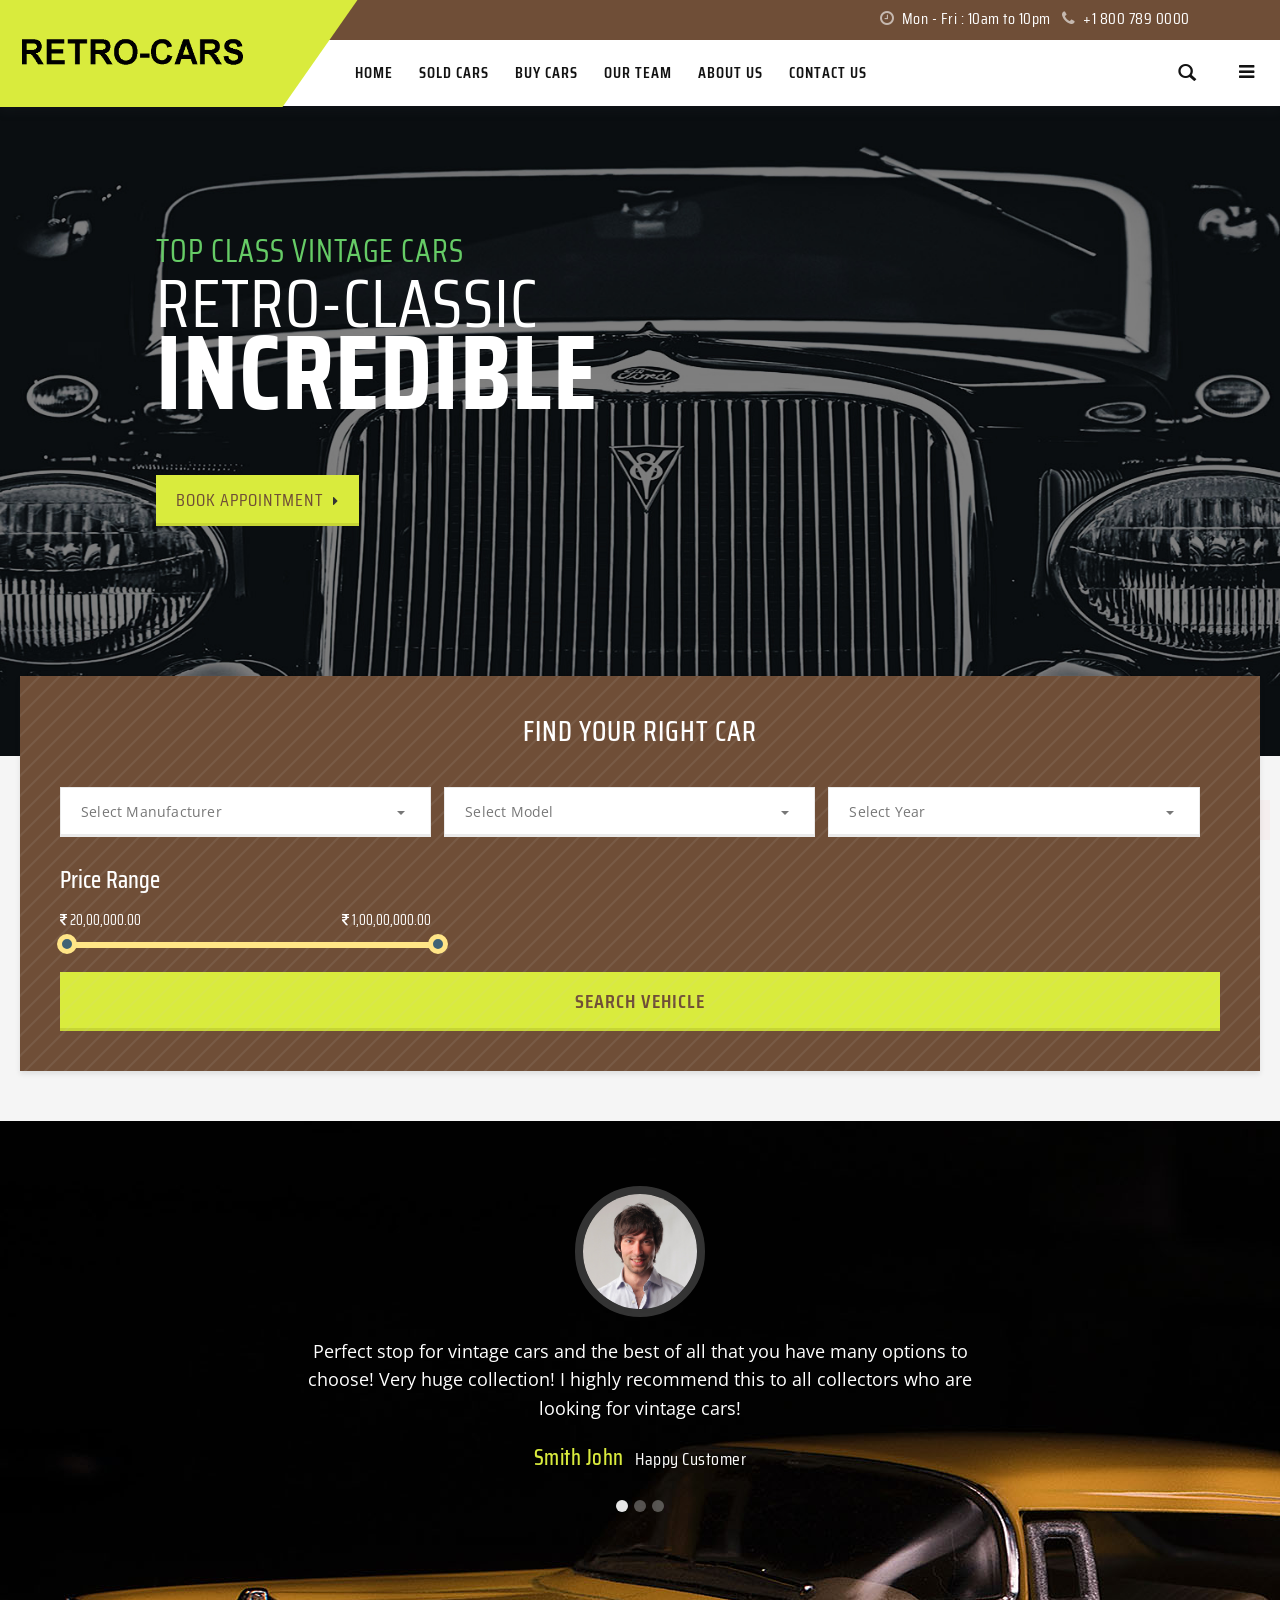
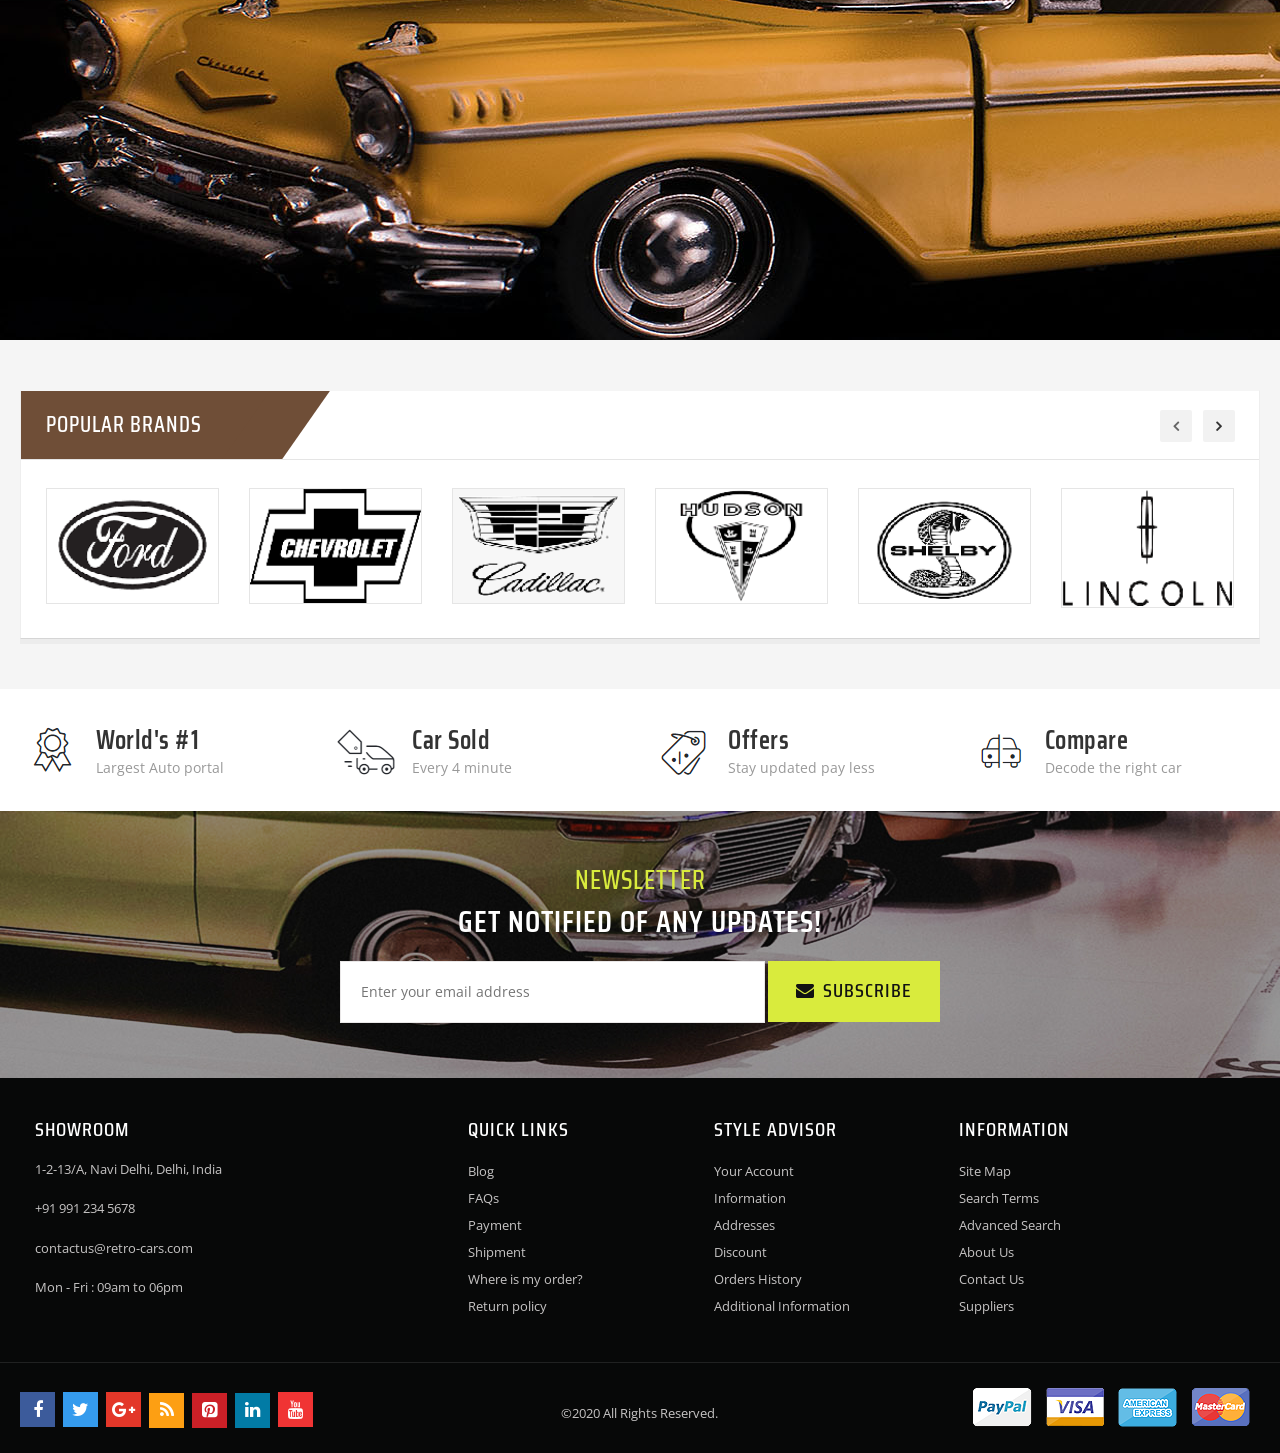
<file: index-2.html>
<!DOCTYPE html>
<html lang="en">

<head>
<meta http-equiv="Content-Type" content="text/html; charset=UTF-8">
<title>Home</title>
<meta name="viewport" content="width=device-width, initial-scale=1">
<meta name="description" content="Default Description">
<meta name="keywords" content="fashion, store, E-commerce">
<meta name="robots" content="*">
<link rel="icon" href="#" type="image/x-icon">
<link rel="shortcut icon" href="#" type="image/x-icon">

<!-- CSS Style -->
<link rel="stylesheet" type="text/css" href="stylesheet/bootstrap.min.css">
<link rel="stylesheet" type="text/css" href="stylesheet/font-awesome.css" media="all">
<link rel="stylesheet" type="text/css" href="stylesheet/bootstrap-select.css">
<link rel="stylesheet" type="text/css" href="stylesheet/revslider.css" >
<link rel="stylesheet" type="text/css" href="stylesheet/owl.carousel.css">
<link rel="stylesheet" type="text/css" href="stylesheet/owl.theme.css">
<link rel="stylesheet" type="text/css" href="stylesheet/jquery.bxslider.css">
<link rel="stylesheet" type="text/css" href="stylesheet/jquery.mobile-menu.css">
<link rel="stylesheet" type="text/css" href="stylesheet/style.css" media="all">
<link rel="stylesheet" type="text/css" href="stylesheet/responsive.css" media="all">
<link href='http://fonts.googleapis.com/css?family=Open+Sans:400italic,600italic,700italic,400,600,700,800' rel='stylesheet' type='text/css'>
<link href="https://fonts.googleapis.com/css?family=Teko:300,400,500,600,700" rel="stylesheet">
<link href="https://fonts.googleapis.com/css?family=Saira+Condensed:300,400,500,600,700,800" rel="stylesheet">
</head>
<body>
<div id="page">
  <header>
    <div class="container">
      <div class="row">
        <div id="header">
          <div class="header-container">
            <div class="header-logo"> <a href="index-2.html" title="Car HTML" class="logo">
              <div><img src="images/logo.png" width="226" height="30" alt="Car Store"></div>
              </a> </div>
            <div class="header__nav">
              <div class="header-banner">
                <div class="col-lg-6 col-xs-12 col-sm-6 col-md-6">
                  <div>
                  </div>
                </div>
                <div class="col-lg-6 col-lg-6 col-xs-12 col-sm-6 col-md-6 call-us"><i class="fa fa-clock-o"></i> Mon - Fri : 10am to 10pm <i class="fa fa-phone"></i> +1 800 789 0000</div>
              </div>
              <div class="fl-header-right">
                <div class="fl-links">
                  <div class="no-js"> <a title="" class="clicker"></a>
                    <div class="fl-nav-links">
                      <div class="language-currency">
                        <div class="fl-language">
                        </div>
                        <!--fl-language-->
                        <!-- END For version 1,2,3,4,6 -->
                        <!-- For version 1,2,3,4,6 -->
                        <div class="fl-currency">
                        </div>
                        <!--fl-currency-->
                        <!-- END For version 1,2,3,4,6 -->
                      </div>
                       <h3>My Account</h3>
                      <ul class="links">
                        <li><a href="login.html" title="My Account">Login</a></li>
                        <li><a href="login.html" title="Wishlist">Register</a></li>
                        </ul>
                    </div>
                  </div>
                </div>
                <!--mini-cart-->
                <div class="collapse navbar-collapse">
                  <form class="navbar-form" role="search">
                    <div class="input-group">
                      <input type="text" class="form-control" placeholder="Search">
                      <span class="input-group-btn">
                      <button type="submit" class="search-btn" > <span class="glyphicon glyphicon-search"> <span class="sr-only">Search</span> </span> </button>

                      </span> </div>
                  </form>
                </div>
                <!--links-->
              </div>
              <div class="fl-nav-menu">
                <nav>
                  <div class="mm-toggle-wrap">
                    <div class="mm-toggle"><i class="fa fa-bars"></i><span class="mm-label">Menu</span> </div>
                  </div>
                  <div class="nav-inner">
                    <!-- BEGIN NAV -->
                    <ul id="nav" class="hidden-xs">
                      <li class="active"> <a class="level-top" href="index-2.html"><span>Home</span></a></li>
                      <li ><a class="level-top" href="grid.html"><span>Sold Cars</span></a></li>
                      <li ><a class="level-top" href="list.html"><span>Buy Cars</span></a></li>
                      <li ><a class="level-top" href="team.html"><span>Our Team</span></a></li>
                      <li ><a class="level-top" href="about-us.html"><span>About Us</span></a></li>
                      <li ><a class="level-top" href="contact-us.html"><span>Contact Us</span></a></li>
                    </ul>
                    <!--nav-->
                  </div>
                </nav>
              </div>
            </div>

            <!--row-->

          </div>
        </div>
      </div>
    </div>
  </header>
  <!--container-->

  <div class="content">
    <div class="container-fluid">

      <div class="row">
        <!-- Slider -->
        <div class="home-slider5">
          <div id="thmg-slideshow" class="thmg-slideshow">
            <div id='rev_slider_4_wrapper' class='rev_slider_wrapper fullwidthbanner-container' >
              <div id='rev_slider_4' class='rev_slider fullwidthabanner'>
                <ul>
                  <li data-transition='random' data-slotamount='7' data-masterspeed='1000' data-thumb='images/slide-img1.jpg'><img src='images/slide-img1.jpg'  data-bgfit='cover' data-bgrepeat='no-repeat' alt="banner"/>
                    <div class="container">
                      <div class="content_slideshow">
                        <div class="row">
                          <div>
                            <div class="info">
                              <div class='tp-caption ExtraLargeTitle sft  tp-resizeme ' data-endspeed='500' data-speed='500' data-start='1100' data-easing='Linear.easeNone' data-splitin='none' data-splitout='none' data-elementdelay='0.1' data-endelementdelay='0.1' style='z-index:2; white-space:nowrap;'><span>Top Class Vintage Cars</span> </div>
                              <div class='tp-caption LargeTitle sfl  tp-resizeme ' data-endspeed='500' data-speed='500' data-start='1300' data-easing='Linear.easeNone' data-splitin='none' data-splitout='none' data-elementdelay='0.1' data-endelementdelay='0.1' style='z-index:3; white-space:nowrap;'><span style="font-weight:normal; display:block">Retro-classic</span> incredible</div>
                              <div class='tp-caption Title sft  tp-resizeme ' data-endspeed='500' data-speed='500' data-start='1450' data-easing='Power2.easeInOut' data-splitin='none' data-splitout='none' data-elementdelay='0.1' data-endelementdelay='0.1' style='z-index:4; white-space:nowrap;'><!--Get 40% OFF on selected items.--></div>
                              <div class='tp-caption sfb  tp-resizeme ' data-endspeed='500' data-speed='500' data-start='1500' data-easing='Linear.easeNone' data-splitin='none' data-splitout='none' data-elementdelay='0.1' data-endelementdelay='0.1' style='z-index:4; white-space:nowrap;'><a href='#' class="buy-btn">Book Appointment</a> </div>
                            </div>
                          </div>
                        </div>
                      </div>
                    </div>
                  </li>
                  <li data-transition='random' data-slotamount='7' data-masterspeed='1000' data-thumb='images/slide-img2.jpg'><img src='images/slide-img2.jpg'  data-bgfit='cover' data-bgrepeat='no-repeat' alt="banner"/>
                    <div class="container">
                      <div class="content_slideshow">
                        <div class="row">
                          <div>
                            <div class="info">
                              <div class='tp-caption ExtraLargeTitle sft  tp-resizeme ' data-endspeed='500' data-speed='500' data-start='1100' data-easing='Linear.easeNone' data-splitin='none' data-splitout='none' data-elementdelay='0.1' data-endelementdelay='0.1' style='z-index:2; white-space:nowrap;'><span>Top class vintage cars</span> </div>
                              <div class='tp-caption LargeTitle sfl  tp-resizeme ' data-endspeed='500' data-speed='500' data-start='1300' data-easing='Linear.easeNone' data-splitin='none' data-splitout='none' data-elementdelay='0.1' data-endelementdelay='0.1' style='z-index:3; white-space:nowrap;'><span style="font-weight:normal; display:block">Retro-classic</span> Decorative </div>
                              <div class='tp-caption Title sft  tp-resizeme ' data-endspeed='500' data-speed='500' data-start='1450' data-easing='Power2.easeInOut' data-splitin='none' data-splitout='none' data-elementdelay='0.1' data-endelementdelay='0.1' style='z-index:4; white-space:nowrap;'><!--Get 40% OFF on selected items.--></div>
                              <div class='tp-caption sfb  tp-resizeme ' data-endspeed='500' data-speed='500' data-start='1500' data-easing='Linear.easeNone' data-splitin='none' data-splitout='none' data-elementdelay='0.1' data-endelementdelay='0.1' style='z-index:4; white-space:nowrap;'><a href='#' class="buy-btn">Book Appointment</a> </div>
                            </div>
                          </div>
                        </div>
                      </div>
                    </div>
                  </li>
                </ul>
                <div class="tp-bannertimer"></div>
              </div>
            </div>
          </div>
        </div>
      </div>
    </div>

    <!--Category slider Start-->

    <div class="section-filter">
            <div class="b-filter__inner bg-grey container">
              <h2>Find your right car</h2>
              <form class="b-filter">
                <div class="btn-group bootstrap-select">
                  <select class="selectpicker" data-width="100%" tabindex="-98">
                    <option>Select Manufacturer</option>
                    <option>Ferrari</option>
                    <option>Chevrolet</option>
                    <option>Dodge</option>
                  </select>
                </div>

                <div class="btn-group bootstrap-select">
                  <select class="selectpicker" data-width="100%" tabindex="-98">
                    <option>Select Model</option>
                    <option>Model 1</option>
                    <option>Model 2</option>
                    <option>Model 3</option>
                  </select>
                </div>

                <div class="btn-group bootstrap-select">
                  <select class="selectpicker" data-width="100%" tabindex="-98">
                    <option>Select Year</option>
                    <option>1950-60</option>
                    <option>1960-70</option>
                    <option>1970-80</option>
                    <option>1980-90</option>
                  </select>
                </div>
                <h3 style="color:white">Price Range</h3>
                <div class="ui-filter-slider">
                  <div class="sidebar-widget-body m-t-10">
                    <div class="price-range-holder"> <span class="min-max"> <span class="pull-left"><i class="fa fa-inr"></i> 20,00,000.00</span> <span class="pull-right"><i class="fa fa-inr"></i> 1,00,00,000.00</span> </span>
                      <input type="text" class="price-slider" value="" style="display:block" >
                    </div>
                    <!-- /.price-range-holder -->
                  </div>
                </div>
                <div>
                  <div class="b-filter__btns">
                    <button class="btn btn-lg btn-primary">search vehicle</button>
                  </div>
                </div>
              </form>
            </div>
          </div>


    <!-- Logo Brand Block -->
    <div class="brand-logo wow bounceInUp animated">
      <div class="container">
        <div class="row">
          <div class="home-banner col-lg-2 hidden-md col-xs-12 hidden-sm"> </div>
          <div class="col-lg-8 col-md-12 col-sm-12 col-xs-12">
            <div class="testimonials-section">
              <div class="offer-slider parallax parallax-2">
                <ul class="bxslider">
                  <li>
                    <div class="avatar"><img src="images/member1.png" alt="Image"></div>
                    <div class="testimonials">Perfect stop for vintage cars and the best of all that you have many options to choose! Very huge collection! I highly recommend this to all collectors who are looking for vintage cars!</div>
                    <div class="clients_author">Smith John <span>Happy Customer</span> </div>
                  </li>
                  <li>
                    <div class="avatar"><img src="images/member2.png" alt="Image"></div>
                    <div class="testimonials">Cars, repair services and others are very good. The support has served me immediately and solved my problems when I needed help with paper-works. Are to be congratulated.</div>
                    <div class="clients_author">Sahara Anderson <span>Happy Customer</span> </div>
                  </li>
                  <li>
                    <div class="avatar"><img src="images/member3.png" alt="Image"></div>
                    <div class="testimonials">The support and response has been amazing, helping me with several issues I came across during registration and got them solved almost the same day. A pleasure to buy a car from here! </div>
                    <div class="clients_author">Stephen Smith <span>Happy Customer</span> </div>
                  </li>
                </ul>
              </div>
            </div>
          </div>
        </div>
      </div>
    </div>
  </div>
  <!-- best Pro Slider -->
  <div class="logo-brand container">
    <div class="brand-title">
      <h2>Popular Brands</h2>
    </div>
    <div class="slider-items-products">
      <div id="brand-slider" class="product-flexslider hidden-buttons">
        <div class="slider-items slider-width-col6">
          <!-- Item -->
          <div class="item">
            <div class="logo-item"><a href="#"><img src="images/brand1.png" alt="Image"></a></div>
          </div>
          <div class="item">
            <div class="logo-item"><a href="#"><img src="images/brand2.png" alt="Image"></a></div>
          </div>
          <!-- End Item -->
          <!-- Item -->
          <div class="item">
            <div class="logo-item"><a href="#"><img src="images/brand3.png" alt="Image"></a></div>
          </div>
          <div class="item">
            <div class="logo-item"><a href="#"><img src="images/brand4.png" alt="Image"></a></div>
          </div>
          <!-- End Item -->
          <!-- Item -->
          <div class="item">
            <div class="logo-item"><a href="#"><img src="images/brand5.png" alt="Image"></a></div>
          </div>
          <div class="item">
            <div class="logo-item"><a href="#"><img src="images/brand6.png" alt="Image"></a></div>
          </div>
          <!-- End Item -->
          <!-- Item -->
          <div class="item">
            <div class="logo-item"><a href="#"><img src="images/brand1.png" alt="Image"></a></div>
          </div>
          <div class="item">
            <div class="logo-item"><a href="#"><img src="images/brand2.png" alt="Image"></a></div>
          </div>
          <!-- End Item -->
          <!-- Item -->
          <div class="item">
            <div class="logo-item"><a href="#"><img src="images/brand3.png" alt="Image"></a></div>
          </div>
          <div class="item">
            <div class="logo-item"><a href="#"><img src="images/brand4.png" alt="Image"></a></div>
          </div>
          <!-- End Item -->
          <!-- Item -->
          <div class="item">
            <div class="logo-item"><a href="#"><img src="images/brand5.png" alt="Image"></a></div>
          </div>
          <div class="item">
            <div class="logo-item"><a href="#"><img src="images/brand6.png" alt="Image"></a></div>
          </div>
          <!-- End Item -->

        </div>
      </div>
    </div>
  </div>

  <!-- For version 1,2,3,4,6 -->

  <footer>
    <!-- BEGIN INFORMATIVE FOOTER -->
    <div class="footer-inner">
      <div class="our-features-box wow bounceInUp animated animated">
        <div class="container">
          <ul>
            <li>
              <div class="feature-box">
                <div class="icon-truck"><img src="images/world-icon.png" alt="Image"></div>
                <div class="content">
                  <h6>World's #1</h6>
                  <p>Largest Auto portal</p>
                </div>
              </div>
            </li>
            <li>
              <div class="feature-box">
                <div class="icon-support"><img src="images/car-sold-icon.png" alt="Image"></div>
                <div class="content">
                  <h6>Car Sold</h6>
                  <p>Every 4 minute</p>
                </div>
              </div>
            </li>
            <li>
              <div class="feature-box">
                <div class="icon-money"><img src="images/tag-icon.png" alt="Image"></div>
                <div class="content">
                  <h6>Offers</h6>
                  <p>Stay updated pay less</p>
                </div>
              </div>
            </li>
            <li class="last">
              <div class="feature-box">
                <div class="icon-return"><img src="images/compare-icon.png" alt="Image"></div>
                <div class="content">
                  <h6>Compare</h6>
                  <p>Decode the right car</p>
                </div>
              </div>
            </li>
          </ul>
        </div>
      </div>
      <div class="newsletter-row">
        <div class="container">
          <div class="row">

            <!-- Footer Newsletter -->
            <div class="col-lg-12 col-md-12 col-sm-12 col-xs-12 col1">
              <div class="newsletter-wrap">
                <h5>Newsletter</h5>
                <h4>Get Notified Of any Updates!</h4>
                <form action="#" method="post" id="newsletter-validate-detail1">
                  <div id="container_form_news">
                    <div id="container_form_news2">
                      <input type="text" name="email" id="newsletter1" title="Sign up for our newsletter" class="input-text required-entry validate-email" placeholder="Enter your email address">
                      <button type="submit" title="Subscribe" class="button subscribe"><span>Subscribe</span></button>
                    </div>
                    <!--container_form_news2-->
                  </div>
                  <!--container_form_news-->
                </form>
              </div>
              <!--newsletter-wrap-->
            </div>
          </div>
        </div>
        <!--footer-column-last-->
      </div>
      <div class="container">
        <div class="row">
          <div class="col-sm-4 col-xs-12 col-lg-4">
            <div class="co-info">
              <h4>SHOWROOM</h4>
              <address>
              <div><span> 1-2-13/A, Navi Delhi, Delhi, India</span></div>
              <div> <span> +91 991 234 5678</span></div>
              <div> <span><a href="www.gmail.com">contactus@retro-cars.com</a></span></div>
              <div> <span>Mon - Fri : 09am to 06pm</span></div>
              </address>
            </div>
          </div>
          <div class="col-sm-8 col-xs-12 col-lg-8">
            <div class="footer-column">
              <h4>Quick Links</h4>
              <ul class="links">
                <li class="first"><a title="How to buy" href="404error.html">Blog</a></li>
                <li><a title="FAQs" href="#">FAQs</a></li>
                <li><a title="Payment" href="#">Payment</a></li>
                <li><a title="Shipment" href="#">Shipment</a></li>
                <li><a title="Where is my order?" href="#">Where is my order?</a></li>
                <li class="last"><a title="Return policy" href="#">Return policy</a></li>
              </ul>
            </div>
            <div class="footer-column">
              <h4>Style Advisor</h4>
              <ul class="links">
                <li class="first"><a title="Your Account" href="#">Your Account</a></li>
                <li><a title="Information" href="#">Information</a></li>
                <li><a title="Addresses" href="#">Addresses</a></li>
                <li><a title="Addresses" href="#">Discount</a></li>
                <li><a title="Orders History" href="#">Orders History</a></li>
                <li class="last"><a title=" Additional Information" href="#"> Additional Information</a></li>
              </ul>
            </div>
            <div class="footer-column">
              <h4>Information</h4>
              <ul class="links">
                <li class="first"><a title="Site Map" href="#">Site Map</a></li>
                <li><a title="Search Terms" href="#">Search Terms</a></li>
                <li><a title="Advanced Search" href="#">Advanced Search</a></li>
                <li><a title="History" href="#">About Us</a></li>
                <li><a title="History" href="#">Contact Us</a></li>
                <li><a title="Suppliers" href="#">Suppliers</a></li>
              </ul>
            </div>
          </div>

          <!--col-sm-12 col-xs-12 col-lg-8-->
          <!--col-xs-12 col-lg-4-->
        </div>
        <!--row-->

      </div>

      <!--container-->
    </div>
    <!--footer-inner-->

    <div class="footer-top">
      <div class="container">
        <div class="row">
          <div class="col-xs-12 col-sm-4">
            <div class="social">
              <ul>
                <li class="fb"><a href="#"></a></li>
                <li class="tw"><a href="#"></a></li>
                <li class="googleplus"><a href="#"></a></li>
                <li class="rss"><a href="#"></a></li>
                <li class="pintrest"><a href="#"></a></li>
                <li class="linkedin"><a href="#"></a></li>
                <li class="youtube"><a href="#"></a></li>
              </ul>
            </div>
          </div>
          <div class="col-sm-4 col-xs-12 coppyright"><a target="_blank">&copy;2020 All Rights Reserved.</a></div>
          <div class="col-xs-12 col-sm-4">
            <div class="payment-accept"> <img src="images/payment-1.png" alt=""> <img src="images/payment-2.png" alt=""> <img src="images/payment-3.png" alt=""> <img src="images/payment-4.png" alt=""> </div>
          </div>
        </div>
      </div>
    </div>
    <!-- BEGIN SIMPLE FOOTER -->
  </footer>
  <!-- End For version 1,2,3,4,6 -->

</div>
<!--page-->
<!-- Mobile Menu-->
<div id="mobile-menu">
  <ul>
        <li>
      <div class="mm-search">
        <form id="search1" name="search">
          <div class="input-group">
            <div class="input-group-btn">
              <button class="btn btn-default" type="submit"><i class="fa fa-search"></i> </button>
            </div>
            <input type="text" class="form-control simple" placeholder="Search ..." name="srch-term" id="srch-term">
          </div>
        </form>
      </div>
    </li>
    <li class="active"> <a class="level-top" href="index-2.html"><span>Home</span></a></li>
    <li><a href="grid.html">Sold Cars</a></li>
    <li><a href="list.html">Buy Cars</a></li>
    <li><a href="team.html">Our Team</a></li>
    <li><a href="contact-us.html">Contact Us</a></li>
    <li><a href="about-us.html">About Us</a></li>
   </ul>
</div>


<!-- JavaScript -->
<script type="text/javascript" src="js/jquery.min.js"></script>
<script type="text/javascript" src="js/bootstrap.min.js"></script>
<script src="js/bootstrap-slider.min.js"></script>
<script src="js/bootstrap-select.min.js"></script>
<script type="text/javascript" src="js/parallax.js"></script>
<script type="text/javascript" src="js/revslider.js"></script>
<script type="text/javascript" src="js/common.js"></script>
<script type="text/javascript" src="js/jquery.bxslider.min.js"></script>
<script type="text/javascript" src="js/owl.carousel.min.js"></script>
<script type="text/javascript" src="js/jquery.mobile-menu.min.js"></script>
<script src="js/countdown.js"></script>
<script>
        jQuery(document).ready(function(){
            jQuery('#rev_slider_4').show().revolution({
                dottedOverlay: 'none',
                delay: 5000,
                startwidth: 1170,
	            startheight:650,

                hideThumbs: 200,
                thumbWidth: 200,
                thumbHeight: 50,
                thumbAmount: 2,

                navigationType: 'thumb',
                navigationArrows: 'solo',
                navigationStyle: 'round',

                touchenabled: 'on',
                onHoverStop: 'on',

                swipe_velocity: 0.7,
                swipe_min_touches: 1,
                swipe_max_touches: 1,
                drag_block_vertical: false,

                spinner: 'spinner0',
                keyboardNavigation: 'off',

                navigationHAlign: 'center',
                navigationVAlign: 'bottom',
                navigationHOffset: 0,
                navigationVOffset: 20,

                soloArrowLeftHalign: 'left',
                soloArrowLeftValign: 'center',
                soloArrowLeftHOffset: 20,
                soloArrowLeftVOffset: 0,

                soloArrowRightHalign: 'right',
                soloArrowRightValign: 'center',
                soloArrowRightHOffset: 20,
                soloArrowRightVOffset: 0,

                shadow: 0,
                fullWidth: 'on',
                fullScreen: 'off',

                stopLoop: 'off',
                stopAfterLoops: -1,
                stopAtSlide: -1,

                shuffle: 'off',

                autoHeight: 'off',
                forceFullWidth: 'on',
                fullScreenAlignForce: 'off',
                minFullScreenHeight: 0,
                hideNavDelayOnMobile: 1500,

                hideThumbsOnMobile: 'off',
                hideBulletsOnMobile: 'off',
                hideArrowsOnMobile: 'off',
                hideThumbsUnderResolution: 0,

                hideSliderAtLimit: 0,
                hideCaptionAtLimit: 0,
                hideAllCaptionAtLilmit: 0,
                startWithSlide: 0,
                fullScreenOffsetContainer: ''
            });
        });
        </script>
<script type="text/javascript">
    function HideMe()
    {
        jQuery('.popup1').hide();
        jQuery('#fade').hide();
    }
</script>
<script>
      var dthen1 = new Date("12/25/17 11:59:00 PM");
      start = "08/04/15 03:02:11 AM";
      start_date = Date.parse(start);
      var dnow1 = new Date(start_date);
      if (CountStepper > 0)
      ddiff = new Date((dnow1) - (dthen1));
      else
      ddiff = new Date((dthen1) - (dnow1));
      gsecs1 = Math.floor(ddiff.valueOf() / 1000);

      var iid1 = "countbox_1";
      CountBack_slider(gsecs1, "countbox_1", 1);
    </script>
</body>

</html>
</file>
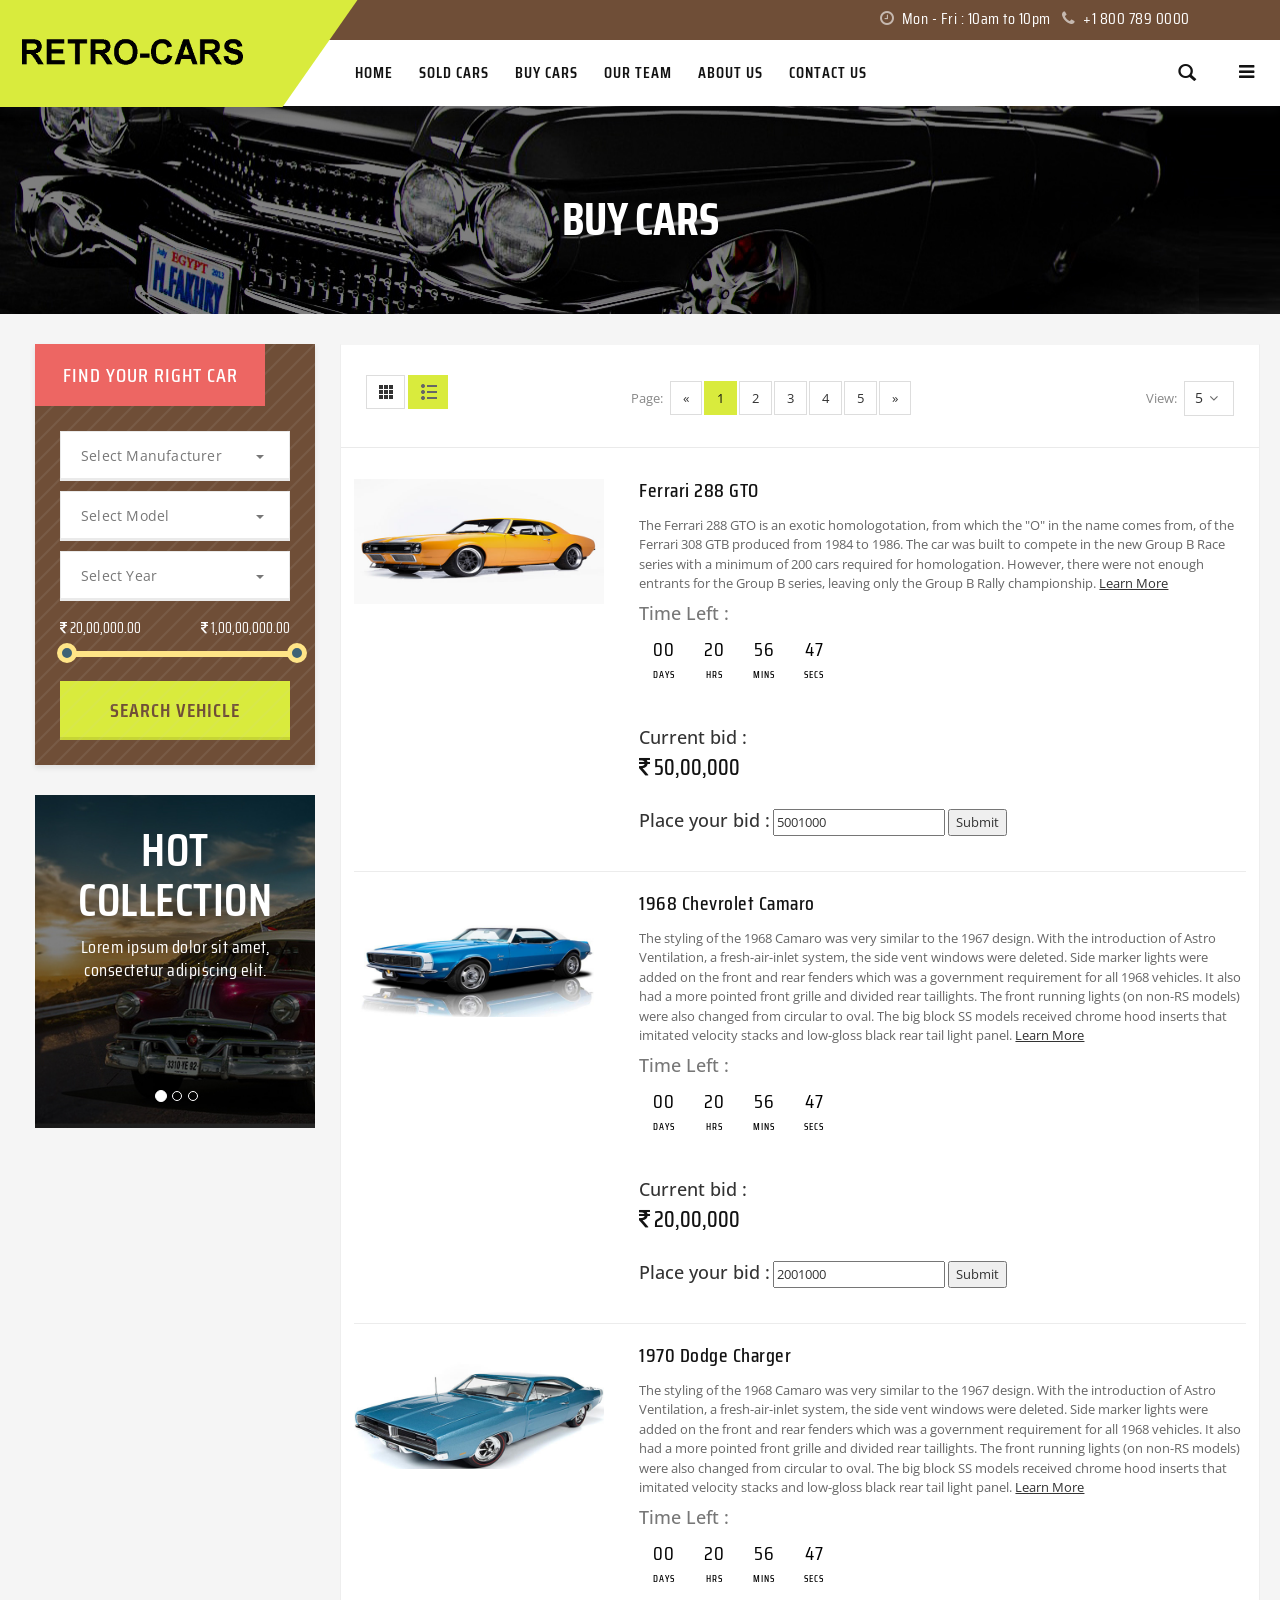
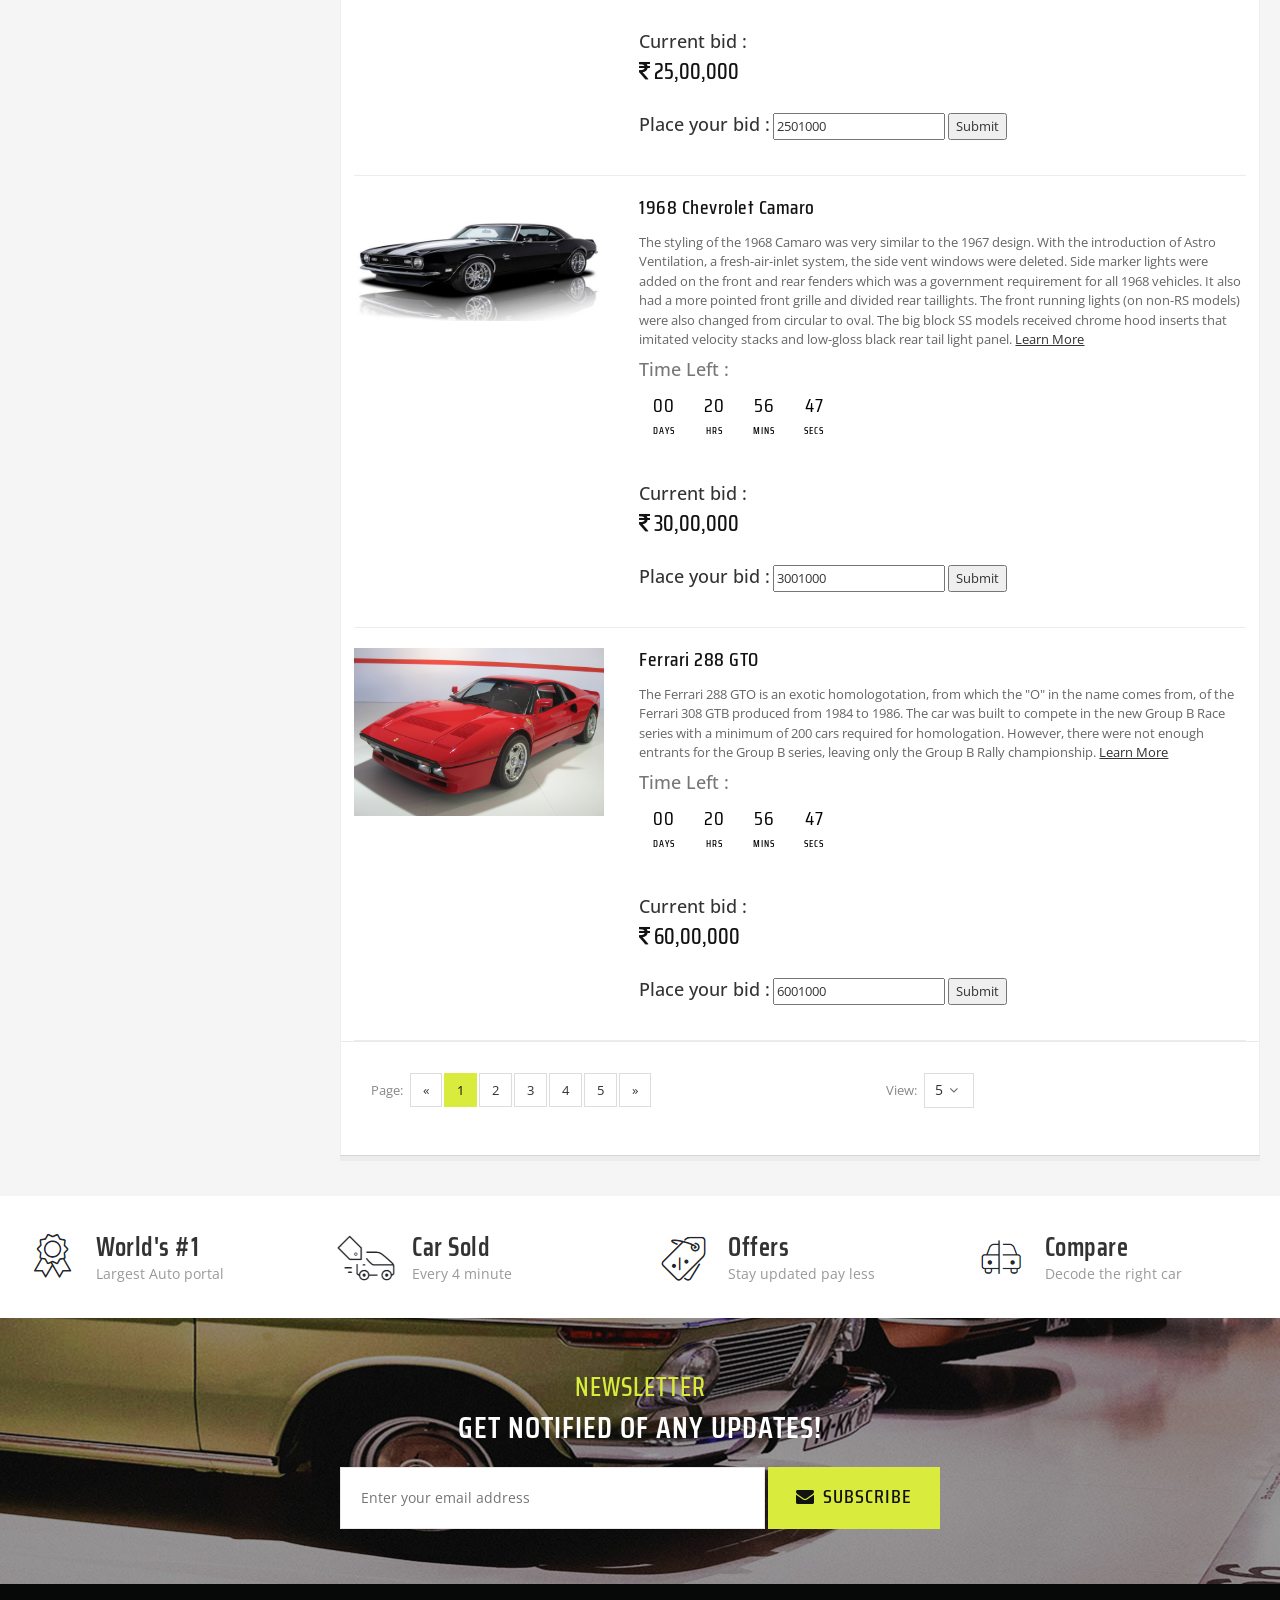
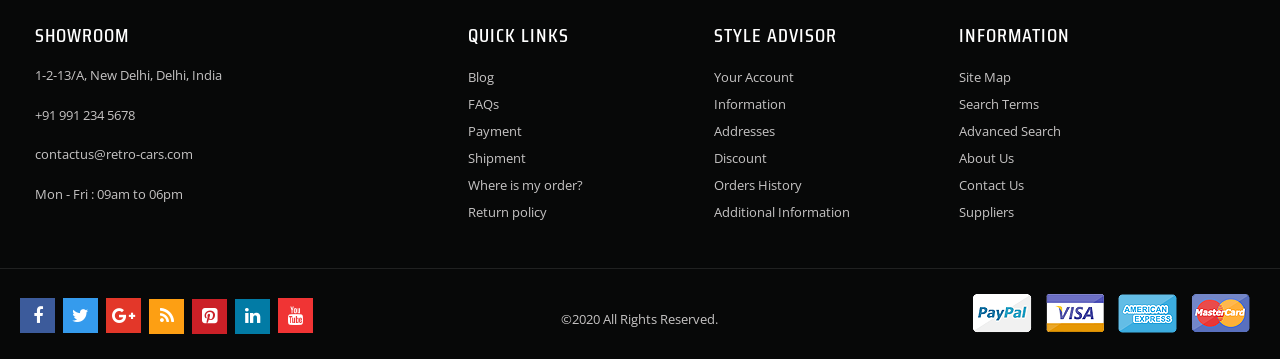
<file: list.html>
<!DOCTYPE html>
<html lang="en">

<head>
<meta http-equiv="Content-Type" content="text/html; charset=UTF-8">
<title>Buy Cars</title>
<meta name="viewport" content="width=device-width, initial-scale=1">
<meta name="description" content="Default Description">
<meta name="keywords" content="fashion, store, E-commerce">
<meta name="robots" content="*">
<link rel="icon" href="#" type="image/x-icon">
<link rel="shortcut icon" href="#" type="image/x-icon">

<!-- CSS Style -->
<link rel="stylesheet" type="text/css" href="stylesheet/bootstrap.min.css">
<link rel="stylesheet" type="text/css" href="stylesheet/font-awesome.css" media="all">
<link rel="stylesheet" type="text/css" href="stylesheet/bootstrap-select.css">
<link rel="stylesheet" type="text/css" href="stylesheet/revslider.css" >
<link rel="stylesheet" type="text/css" href="stylesheet/owl.carousel.css">
<link rel="stylesheet" type="text/css" href="stylesheet/owl.theme.css">
<link rel="stylesheet" type="text/css" href="stylesheet/jquery.bxslider.css">
<link rel="stylesheet" type="text/css" href="stylesheet/jquery.mobile-menu.css">
<link rel="stylesheet" type="text/css" href="stylesheet/style.css" media="all">
<link rel="stylesheet" type="text/css" href="stylesheet/responsive.css" media="all">
<link href='http://fonts.googleapis.com/css?family=Open+Sans:400italic,600italic,700italic,400,600,700,800' rel='stylesheet' type='text/css'>
<link href="https://fonts.googleapis.com/css?family=Teko:300,400,500,600,700" rel="stylesheet">
<link href="https://fonts.googleapis.com/css?family=Saira+Condensed:300,400,500,600,700,800" rel="stylesheet">
</head>
<body>
<div id="page">
  <header>
    <div class="container">
      <div class="row">
        <div id="header">
          <div class="header-container">
            <div class="header-logo"> <a href="index-2.html" title="Car HTML" class="logo">
              <div><img src="images/logo.png" width="226" height="30" alt="Car Store"></div>
              </a> </div>
            <div class="header__nav">
              <div class="header-banner">
                <div class="col-lg-6 col-xs-12 col-sm-6 col-md-6">
                  <div>
                  </div>
                </div>
                <div class="col-lg-6 col-lg-6 col-xs-12 col-sm-6 col-md-6 call-us"><i class="fa fa-clock-o"></i> Mon - Fri : 10am to 10pm <i class="fa fa-phone"></i> +1 800 789 0000</div>
              </div>
              <div class="fl-header-right">
                <div class="fl-links">
                  <div class="no-js"> <a title="" class="clicker"></a>
                    <div class="fl-nav-links">
                      <div class="language-currency">
                        <div class="fl-language">
                        </div>
                        <!--fl-language-->
                        <!-- END For version 1,2,3,4,6 -->
                        <!-- For version 1,2,3,4,6 -->
                        <div class="fl-currency">
                        </div>
                        <!--fl-currency-->
                        <!-- END For version 1,2,3,4,6 -->
                      </div>
                       <h3>My Account</h3>
                      <ul class="links">
                        <li><a href="login.html" title="My Account">Login</a></li>
                        <li><a href="login.html" title="Wishlist">Register</a></li>
                        </ul>
                    </div>
                  </div>
                </div>
                <!--mini-cart-->
                <div class="collapse navbar-collapse">
                  <form class="navbar-form" role="search">
                    <div class="input-group">
                      <input type="text" class="form-control" placeholder="Search">
                      <span class="input-group-btn">
                      <button type="submit" class="search-btn" > <span class="glyphicon glyphicon-search"> <span class="sr-only">Search</span> </span> </button>

                      </span> </div>
                  </form>
                </div>
                <!--links-->
              </div>
              <div class="fl-nav-menu">
                <nav>
                  <div class="mm-toggle-wrap">
                    <div class="mm-toggle"><i class="fa fa-bars"></i><span class="mm-label">Menu</span> </div>
                  </div>
                  <div class="nav-inner">
                    <!-- BEGIN NAV -->
                    <ul id="nav" class="hidden-xs">
                      <li class="active"> <a class="level-top" href="index-2.html"><span>Home</span></a></li>
                      <li ><a class="level-top" href="grid.html"><span>Sold Cars</span></a></li>
                      <li ><a class="level-top" href="list.html"><span>Buy Cars</span></a></li>
                      <li ><a class="level-top" href="team.html"><span>Our Team</span></a></li>
                      <li ><a class="level-top" href="about-us.html"><span>About Us</span></a></li>
                      <li ><a class="level-top" href="contact-us.html"><span>Contact Us</span></a></li>
                    </ul>
                    <!--nav-->
                  </div>
                </nav>
              </div>
            </div>

            <!--row-->

          </div>
        </div>
      </div>
    </div>
  </header>



<div class="page-heading">
  <div class="breadcrumbs">
    <div class="container">
      <div class="row">
      </div>
      <!--row-->
    </div>
    <!--container-->
  </div>
  <div class="page-title">
    <h2>Buy Cars</h2>
  </div>
</div>
<!--breadcrumbs-->
<!-- BEGIN Main Container col2-left -->
<section class="main-container col2-left-layout bounceInUp animated">
  <!-- For version 1, 2, 3, 8 -->
  <!-- For version 1, 2, 3 -->
  <div class="container">
    <div class="row">
      <div class="col-main col-sm-9 col-sm-push-3 product-grid">
      <div class="pro-coloumn">
        <article class="col-main">
          <div class="toolbar">
            <div class="sorter">
              <div class="view-mode"><a href="#" title="List" class="button-grid">&nbsp;</a> <span title="list" class="button button-active button-list">&nbsp;</span> </div>
            </div>
            <div id="sort-by">
              <label class="left">Sort By: </label>
              <ul>
                <li><a href="#">Position<span class="right-arrow"></span></a>
                  <ul>
                    <li><a href="#">Name</a></li>
                    <li><a href="#">Price</a></li>
                    <li><a href="#">Position</a></li>
                  </ul>
                </li>
              </ul>
              <a class="button-asc left" href="#" title="Set Descending Direction"><span class="top_arrow"></span></a> </div>
            <div class="pager">
              <div id="limiter">
                <label>View: </label>
                <ul>
                  <li><a href="#">5<span class="right-arrow"></span></a>
                    <ul>
                      <li><a href="#">10</a></li>
                      <li><a href="#">15</a></li>
                      <li><a href="#">20</a></li>
                    </ul>
                  </li>
                </ul>
              </div>
              <div class="pages">
                <label>Page:</label>
                <ul class="pagination">
                  <li><a href="#">&laquo;</a></li>
                  <li class="active"><a href="#">1</a></li>
                  <li><a href="#">2</a></li>
                  <li><a href="#">3</a></li>
                  <li><a href="#">4</a></li>
                  <li><a href="#">5</a></li>
                  <li><a href="#">&raquo;</a></li>
                </ul>
              </div>
            </div>
          </div>
          <div class="category-products">
            <ol class="products-list" id="products-list">
          <li class="item first even">
            <div class="product-image"> <a href="product-detail.html" title="Ferrari 288 GTO"> <img class="small-image" src="products-images/p2.jpg" alt="Microsoft Natural Keyboard"> </a> </div>
            <div class="product-shop">
              <h2 class="product-name"><a href="product-detail.html" title="Ferrari 288 GTO">Ferrari 288 GTO</a></h2>
              <div class="desc std">
                <p>The Ferrari 288 GTO is an exotic homologotation, from which the "O" in the name comes from, of the Ferrari 308 GTB produced from 1984 to 1986. The car was built to compete in the new Group B Race series with a minimum of 200 cars required for homologation. However, there were not enough entrants for the Group B series, leaving only the Group B Rally championship.
                 <a class="link-learn" title="" href="car-detail.html">Learn More</a></p>
                <h4 class="bid-h1">Time Left : </h4> <span class="countbox_1 timer-grid1"></span>
              </div>
              <div class="price-box">
                <form action="" method="get">
                <h4 class="bid-h"> Current bid : </h4>
                <span class="regular-price" id="product-price-159"> <span class="price"><i class="fa fa-inr"></i> 50,00,000</span> </span></div>
                <label for="textinput"><h4 class="bid-h">  Place your bid :</h4></label> <input id="textinput" name="textinput" type="number" min="5001000" step="1000" value="5001000"  /> <input id="submitbutton" type="submit" value="Submit" />&nbsp;
              </form>

          </li>
          <li class="item odd">
            <div class="product-image"> <a href="product-detail.html" title="30&quot; 1968 Chevrolet Camaro"> <img class="small-image" src="products-images/p3.jpg" alt="30&quot; Flat-Panel HD Monitor"> </a> </div>
            <div class="product-shop">
              <h2 class="product-name"><a href="product-detail.html" title="30&quot; 1968 Chevrolet Camaro">1968 Chevrolet Camaro</a></h2>
              <div class="desc std">
                <p>The styling of the 1968 Camaro was very similar to the 1967 design. With the introduction of Astro Ventilation, a fresh-air-inlet system, the side vent windows were deleted. Side marker lights were added on the front and rear fenders which was a government requirement for all 1968 vehicles. It also had a more pointed front grille and divided rear taillights. The front running lights (on non-RS models) were also changed from circular to oval. The big block SS models received chrome hood inserts that imitated velocity stacks and low-gloss black rear tail light panel.
                <a class="link-learn" title="" href="#">Learn More</a></p>
                <h4 class="bid-h1">Time Left : </h4> <span class="countbox_1 timer-grid1"></span>
              </div>
              <div class="price-box">
                <form action="" method="get">
                <h4 class="bid-h"> Current bid : </h4>
                <span class="regular-price" id="product-price-159"> <span class="price"><i class="fa fa-inr"></i> 20,00,000</span> </span></div>
                <label for="textinput"><h4 class="bid-h">  Place your bid :</h4></label> <input id="textinput" name="textinput" type="number" min="2001000" step="1000" value="2001000"  /> <input id="submitbutton" type="submit" value="Submit" />&nbsp;
              </form>
          </li>
          <li class="item even">
            <div class="product-image"> <a href="product-detail.html" title="30&quot; 1970 Dodge Charger"> <img class="small-image" src="products-images/p13.jpg" alt="30&quot; Flat-Panel HD Monitor"> </a> </div>
            <div class="product-shop">
              <h2 class="product-name"><a href="product-detail.html" title="30&quot; 1970 Dodge Charger">1970 Dodge Charger</a></h2>
              <div class="desc std">
                <p>The styling of the 1968 Camaro was very similar to the 1967 design. With the introduction of Astro Ventilation, a fresh-air-inlet system, the side vent windows were deleted. Side marker lights were added on the front and rear fenders which was a government requirement for all 1968 vehicles. It also had a more pointed front grille and divided rear taillights. The front running lights (on non-RS models) were also changed from circular to oval. The big block SS models received chrome hood inserts that imitated velocity stacks and low-gloss black rear tail light panel.
                <a class="link-learn" title="" href="#">Learn More</a></p>
                <h4 class="bid-h1">Time Left : </h4> <span class="countbox_1 timer-grid1"></span>
              </div>
              <div class="price-box">
                <form action="" method="get">
                <h4 class="bid-h"> Current bid : </h4>
                <span class="regular-price" id="product-price-159"> <span class="price"><i class="fa fa-inr"></i> 25,00,000</span> </span></div>
                <label for="textinput"><h4 class="bid-h">  Place your bid :</h4></label> <input id="textinput" name="textinput" type="number" min="2501000" step="1000" value="2501000"  /> <input id="submitbutton" type="submit" value="Submit" />&nbsp;
              </form>
          </li>
          <li class="item even">
            <div class="product-image"> <a href="product-detail.html" title="30&quot; 1968 Chevrolet Camaro"> <img class="small-image" src="products-images/p14.jpg" alt="30&quot; Flat-Panel HD Monitor"> </a> </div>
            <div class="product-shop">
              <h2 class="product-name"><a href="product-detail.html" title="30&quot; 1968 Chevrolet Camaro">1968 Chevrolet Camaro</a></h2>
              <div class="desc std">
                <p>The styling of the 1968 Camaro was very similar to the 1967 design. With the introduction of Astro Ventilation, a fresh-air-inlet system, the side vent windows were deleted. Side marker lights were added on the front and rear fenders which was a government requirement for all 1968 vehicles. It also had a more pointed front grille and divided rear taillights. The front running lights (on non-RS models) were also changed from circular to oval. The big block SS models received chrome hood inserts that imitated velocity stacks and low-gloss black rear tail light panel.
                <a class="link-learn" title="" href="#">Learn More</a></p>
                <h4 class="bid-h1">Time Left : </h4> <span class="countbox_1 timer-grid1"></span>
              </div>
              <div class="price-box">
                <form action="" method="get">
                <h4 class="bid-h"> Current bid : </h4>
                <span class="regular-price" id="product-price-159"> <span class="price"><i class="fa fa-inr"></i> 30,00,000</span> </span></div>
                <label for="textinput"><h4 class="bid-h">  Place your bid :</h4></label> <input id="textinput" name="textinput" type="number" min="3001000" step="1000" value="3001000"  /> <input id="submitbutton" type="submit" value="Submit" />&nbsp;
              </form>
          </li>
          <li class="item even">
            <div class="product-image"> <a href="product-detail.html" title="Ferrari 288 GTO"> <img class="small-image" src="products-images/f2.jpg" alt="Microsoft Natural Keyboard"> </a> </div>
            <div class="product-shop">
              <h2 class="product-name"><a href="product-detail.html" title="Ferrari 288 GTO">Ferrari 288 GTO</a></h2>
              <div class="desc std">
                <p>The Ferrari 288 GTO is an exotic homologotation, from which the "O" in the name comes from, of the Ferrari 308 GTB produced from 1984 to 1986. The car was built to compete in the new Group B Race series with a minimum of 200 cars required for homologation. However, there were not enough entrants for the Group B series, leaving only the Group B Rally championship.
                 <a class="link-learn" title="" href="car-detail.html">Learn More</a></p>
                <h4 class="bid-h1">Time Left : </h4> <span class="countbox_1 timer-grid1"></span>
              </div>
              <div class="price-box">
                <form action="" method="get">
                <h4 class="bid-h"> Current bid : </h4>
                <span class="regular-price" id="product-price-159"> <span class="price"><i class="fa fa-inr"></i> 60,00,000</span> </span></div>
                <label for="textinput"><h4 class="bid-h">  Place your bid :</h4></label> <input id="textinput" name="textinput" type="number" min="6001000" step="1000" value="6001000"  /> <input id="submitbutton" type="submit" value="Submit" />&nbsp;
              </form>

          </li>
        </ol>
          </div>
          <div class="toolbar bottom">

            <div id="sort-by">
              <label class="left">Sort By: </label>
              <ul>
                <li><a href="#">Position<span class="right-arrow"></span></a>
                  <ul>
                    <li><a href="#">Name</a></li>
                    <li><a href="#">Price</a></li>
                    <li><a href="#">Position</a></li>
                  </ul>
                </li>
              </ul>
              <a class="button-asc left" href="#" title="Set Descending Direction"><span class="top_arrow"></span></a> </div>
            <div class="pager">
              <div id="limiter">
                <label>View: </label>
                <ul>
                  <li><a href="#">5<span class="right-arrow"></span></a>
                    <ul>
                      <li><a href="#">10</a></li>
                      <li><a href="#">15</a></li>
                      <li><a href="#">20</a></li>
                    </ul>
                  </li>
                </ul>
              </div>
              <div class="pages">
                <label>Page:</label>
                <ul class="pagination">
                  <li><a href="#">&laquo;</a></li>
                  <li class="active"><a href="#">1</a></li>
                  <li><a href="#">2</a></li>
                  <li><a href="#">3</a></li>
                  <li><a href="#">4</a></li>
                  <li><a href="#">5</a></li>
                  <li><a href="#">&raquo;</a></li>
                </ul>
              </div>
            </div>
          </div>

        </article>
        </div>


        <!--	///*///======    End article  ========= //*/// -->
      </div>
      <aside class="col-left sidebar col-sm-3 col-xs-12 col-sm-pull-9 wow bounceInUp animated">
      <div class="section-filter">
            <div class="b-filter__inner bg-grey">
              <h2>Find your right car</h2>
              <form class="b-filter">
                <div class="btn-group bootstrap-select" style="width: 100%;">
                  <select class="selectpicker" data-width="100%" tabindex="-98">
                    <option>Select Manufacturer</option>
                    <option>Ferrari</option>
                    <option>Chevrolet</option>
                    <option>Dodge</option>
                  </select>
                </div>

                <div class="btn-group bootstrap-select" style="width: 100%;">
                  <select class="selectpicker" data-width="100%" tabindex="-98">
                    <option>Select Model</option>
                    <option>Model 1</option>
                    <option>Model 2</option>
                    <option>Model 3</option>
                  </select>
                </div>

                <div class="btn-group bootstrap-select" style="width: 100%;">
                  <select class="selectpicker" data-width="100%" tabindex="-98">
                    <option>Select Year</option>
                    <option>1950-60</option>
                    <option>1960-70</option>
                    <option>1970-80</option>
                    <option>1980-90</option>
                  </select>
                </div>
                <div class="ui-filter-slider">
                  <div class="sidebar-widget-body m-t-10">
                    <div class="price-range-holder"> <span class="min-max"> <span class="pull-left"><i class="fa fa-inr"></i> 20,00,000.00</span> <span class="pull-right"><i class="fa fa-inr"></i> 1,00,00,000.00</span> </span>
                      <input type="text" class="price-slider" value="" style="display:block" >
                    </div>
                    <!-- /.price-range-holder -->
                  </div>
                </div>
                <div>
                  <div class="b-filter__btns">
                    <button class="btn btn-lg btn-primary">search vehicle</button>
                  </div>
                </div>
              </form>
            </div>
          </div>
         <!-- BEGIN SIDE-NAV-CATEGORY -->

        <!--side-nav-categories-->

        <div class="custom-slider">
          <div>
            <div id="carousel-example-generic" class="carousel slide" data-ride="carousel">
              <ol class="carousel-indicators">
                <li class="active" data-target="#carousel-example-generic" data-slide-to="0"></li>
                <li data-target="#carousel-example-generic" data-slide-to="1" class=""></li>
                <li data-target="#carousel-example-generic" data-slide-to="2" class=""></li>
              </ol>
              <div class="carousel-inner">
                <div class="item active"><img src="images/slide3.jpg" alt="slide3">
                  <div class="carousel-caption">
                    <h3><a title=" Sample Product" href="product-detail.html">Hot collection</a></h3>
                    <p>Lorem ipsum dolor sit amet, consectetur adipiscing elit.</p>
                  </div>
                </div>
                <div class="item"><img src="images/slide1.jpg" alt="slide1">
                  <div class="carousel-caption">
                    <h3><a title=" Sample Product" href="product-detail.html">Hot collection</a></h3>
                    <p>Lorem ipsum dolor sit amet, consectetur adipiscing elit.</p>
                  </div>
                </div>
                <div class="item"><img src="images/slide2.jpg" alt="slide2">
                  <div class="carousel-caption">
                    <h3><a title=" Sample Product" href="product-detail.html">Summer collection</a></h3>
                    <p>Lorem ipsum dolor sit amet, consectetur adipiscing elit.</p>
                  </div>
                </div>
              </div>
              <a class="left carousel-control" href="#carousel-example-generic" data-slide="prev"> <span class="sr-only">Previous</span> </a> <a class="right carousel-control" href="#carousel-example-generic" data-slide="next"> <span class="sr-only">Next</span> </a></div>
          </div>
        </div>
        <!--block block-list block-compare-->
      </aside>
      <!--col-right sidebar-->
    </div>
    <!--row-->
  </div>
  <!--container-->
</section>
<!--main-container col2-left-layout-->

<footer>
  <!-- BEGIN INFORMATIVE FOOTER -->
  <div class="footer-inner">
    <div class="our-features-box wow bounceInUp animated animated">
      <div class="container">
        <ul>
          <li>
            <div class="feature-box">
              <div class="icon-truck"><img src="images/world-icon.png" alt="Image"></div>
              <div class="content">
                <h6>World's #1</h6>
                <p>Largest Auto portal</p>
              </div>
            </div>
          </li>
          <li>
            <div class="feature-box">
              <div class="icon-support"><img src="images/car-sold-icon.png" alt="Image"></div>
              <div class="content">
                <h6>Car Sold</h6>
                <p>Every 4 minute</p>
              </div>
            </div>
          </li>
          <li>
            <div class="feature-box">
              <div class="icon-money"><img src="images/tag-icon.png" alt="Image"></div>
              <div class="content">
                <h6>Offers</h6>
                <p>Stay updated pay less</p>
              </div>
            </div>
          </li>
          <li class="last">
            <div class="feature-box">
              <div class="icon-return"><img src="images/compare-icon.png" alt="Image"></div>
              <div class="content">
                <h6>Compare</h6>
                <p>Decode the right car</p>
              </div>
            </div>
          </li>
        </ul>
      </div>
    </div>
    <div class="newsletter-row">
      <div class="container">
        <div class="row">

          <!-- Footer Newsletter -->
          <div class="col-lg-12 col-md-12 col-sm-12 col-xs-12 col1">
            <div class="newsletter-wrap">
              <h5>Newsletter</h5>
              <h4>Get Notified Of any Updates!</h4>
              <form action="#" method="post" id="newsletter-validate-detail1">
                <div id="container_form_news">
                  <div id="container_form_news2">
                    <input type="text" name="email" id="newsletter1" title="Sign up for our newsletter" class="input-text required-entry validate-email" placeholder="Enter your email address">
                    <button type="submit" title="Subscribe" class="button subscribe"><span>Subscribe</span></button>
                  </div>
                  <!--container_form_news2-->
                </div>
                <!--container_form_news-->
              </form>
            </div>
            <!--newsletter-wrap-->
          </div>
        </div>
      </div>
      <!--footer-column-last-->
    </div>
    <div class="container">
      <div class="row">
        <div class="col-sm-4 col-xs-12 col-lg-4">
          <div class="co-info">
            <h4>SHOWROOM</h4>
            <address>
            <div><span> 1-2-13/A, New Delhi, Delhi, India</span></div>
            <div> <span> +91 991 234 5678</span></div>
            <div> <span><a href="www.gmail.com">contactus@retro-cars.com</a></span></div>
            <div> <span>Mon - Fri : 09am to 06pm</span></div>
            </address>
          </div>
        </div>
        <div class="col-sm-8 col-xs-12 col-lg-8">
          <div class="footer-column">
            <h4>Quick Links</h4>
            <ul class="links">
              <li class="first"><a title="How to buy" href="404error.html">Blog</a></li>
              <li><a title="FAQs" href="#">FAQs</a></li>
              <li><a title="Payment" href="#">Payment</a></li>
              <li><a title="Shipment" href="#">Shipment</a></li>
              <li><a title="Where is my order?" href="#">Where is my order?</a></li>
              <li class="last"><a title="Return policy" href="#">Return policy</a></li>
            </ul>
          </div>
          <div class="footer-column">
            <h4>Style Advisor</h4>
            <ul class="links">
              <li class="first"><a title="Your Account" href="#">Your Account</a></li>
              <li><a title="Information" href="#">Information</a></li>
              <li><a title="Addresses" href="#">Addresses</a></li>
              <li><a title="Addresses" href="#">Discount</a></li>
              <li><a title="Orders History" href="#">Orders History</a></li>
              <li class="last"><a title=" Additional Information" href="#"> Additional Information</a></li>
            </ul>
          </div>
          <div class="footer-column">
            <h4>Information</h4>
            <ul class="links">
              <li class="first"><a title="Site Map" href="#">Site Map</a></li>
              <li><a title="Search Terms" href="#">Search Terms</a></li>
              <li><a title="Advanced Search" href="#">Advanced Search</a></li>
              <li><a title="History" href="#">About Us</a></li>
              <li><a title="History" href="#">Contact Us</a></li>
              <li><a title="Suppliers" href="#">Suppliers</a></li>
            </ul>
          </div>
        </div>

        <!--col-sm-12 col-xs-12 col-lg-8-->
        <!--col-xs-12 col-lg-4-->
      </div>
      <!--row-->

    </div>

    <!--container-->
  </div>
  <!--footer-inner-->

  <div class="footer-top">
    <div class="container">
      <div class="row">
        <div class="col-xs-12 col-sm-4">
          <div class="social">
            <ul>
              <li class="fb"><a href="#"></a></li>
              <li class="tw"><a href="#"></a></li>
              <li class="googleplus"><a href="#"></a></li>
              <li class="rss"><a href="#"></a></li>
              <li class="pintrest"><a href="#"></a></li>
              <li class="linkedin"><a href="#"></a></li>
              <li class="youtube"><a href="#"></a></li>
            </ul>
          </div>
        </div>
        <div class="col-sm-4 col-xs-12 coppyright"><a target="_blank">&copy;2020 All Rights Reserved.</a></div>
        <div class="col-xs-12 col-sm-4">
          <div class="payment-accept"> <img src="images/payment-1.png" alt=""> <img src="images/payment-2.png" alt=""> <img src="images/payment-3.png" alt=""> <img src="images/payment-4.png" alt=""> </div>
        </div>
      </div>
    </div>
  </div>
  <!-- BEGIN SIMPLE FOOTER -->
</footer>

</div>
<!--page-->
<!-- Mobile Menu-->
<div id="mobile-menu">
  <ul>
        <li>
      <div class="mm-search">
        <form id="search1" name="search">
          <div class="input-group">
            <div class="input-group-btn">
              <button class="btn btn-default" type="submit"><i class="fa fa-search"></i> </button>
            </div>
            <input type="text" class="form-control simple" placeholder="Search ..." name="srch-term" id="srch-term">
          </div>
        </form>
      </div>
    </li>
    <li class="active"> <a class="level-top" href="index-2.html"><span>Home</span></a></li>
    <li><a href="grid.html">Sold Cars</a></li>
    <li><a href="list.html">Buy Cars</a></li>
    <li><a href="team.html">Our Team</a></li>
    <li><a href="contact-us.html">Contact Us</a></li>
    <li><a href="about-us.html">About Us</a></li>
   </ul>
</div>


<!-- JavaScript -->
<script type="text/javascript" src="js/jquery.min.js"></script>
<script type="text/javascript" src="js/bootstrap.min.js"></script>
<script src="js/bootstrap-slider.min.js"></script>
<script src="js/bootstrap-select.min.js"></script>
<script type="text/javascript" src="js/parallax.js"></script>
<script type="text/javascript" src="js/revslider.js"></script>
<script type="text/javascript" src="js/common.js"></script>
<script type="text/javascript" src="js/jquery.bxslider.min.js"></script>
<script type="text/javascript" src="js/owl.carousel.min.js"></script>
<script type="text/javascript" src="js/jquery.mobile-menu.min.js"></script>
<script src="js/countdown.js"></script>
<script>
        jQuery(document).ready(function(){
            jQuery('#rev_slider_4').show().revolution({
                dottedOverlay: 'none',
                delay: 5000,
                startwidth: 1170,
	            startheight:650,

                hideThumbs: 200,
                thumbWidth: 200,
                thumbHeight: 50,
                thumbAmount: 2,

                navigationType: 'thumb',
                navigationArrows: 'solo',
                navigationStyle: 'round',

                touchenabled: 'on',
                onHoverStop: 'on',

                swipe_velocity: 0.7,
                swipe_min_touches: 1,
                swipe_max_touches: 1,
                drag_block_vertical: false,

                spinner: 'spinner0',
                keyboardNavigation: 'off',

                navigationHAlign: 'center',
                navigationVAlign: 'bottom',
                navigationHOffset: 0,
                navigationVOffset: 20,

                soloArrowLeftHalign: 'left',
                soloArrowLeftValign: 'center',
                soloArrowLeftHOffset: 20,
                soloArrowLeftVOffset: 0,

                soloArrowRightHalign: 'right',
                soloArrowRightValign: 'center',
                soloArrowRightHOffset: 20,
                soloArrowRightVOffset: 0,

                shadow: 0,
                fullWidth: 'on',
                fullScreen: 'off',

                stopLoop: 'off',
                stopAfterLoops: -1,
                stopAtSlide: -1,

                shuffle: 'off',

                autoHeight: 'off',
                forceFullWidth: 'on',
                fullScreenAlignForce: 'off',
                minFullScreenHeight: 0,
                hideNavDelayOnMobile: 1500,

                hideThumbsOnMobile: 'off',
                hideBulletsOnMobile: 'off',
                hideArrowsOnMobile: 'off',
                hideThumbsUnderResolution: 0,

                hideSliderAtLimit: 0,
                hideCaptionAtLimit: 0,
                hideAllCaptionAtLilmit: 0,
                startWithSlide: 0,
                fullScreenOffsetContainer: ''
            });
        });
        </script>
<script type="text/javascript">
    function HideMe()
    {
        jQuery('.popup1').hide();
        jQuery('#fade').hide();
    }
</script>
<script>
      var dthen1 = new Date("12/25/17 11:59:00 PM");
      start = "12/25/17 03:02:11 AM";
      start_date = Date.parse(start);
      var dnow1 = new Date(start_date);
      if (CountStepper > 0)
      ddiff = new Date((dnow1) - (dthen1));
      else
      ddiff = new Date((dthen1) - (dnow1));
      gsecs1 = Math.floor(ddiff.valueOf() / 1000);

      var iid1 = "countbox_1";
      CountBack_slider(gsecs1, "countbox_1", 1);
    </script>
</body>

</html>
</file>
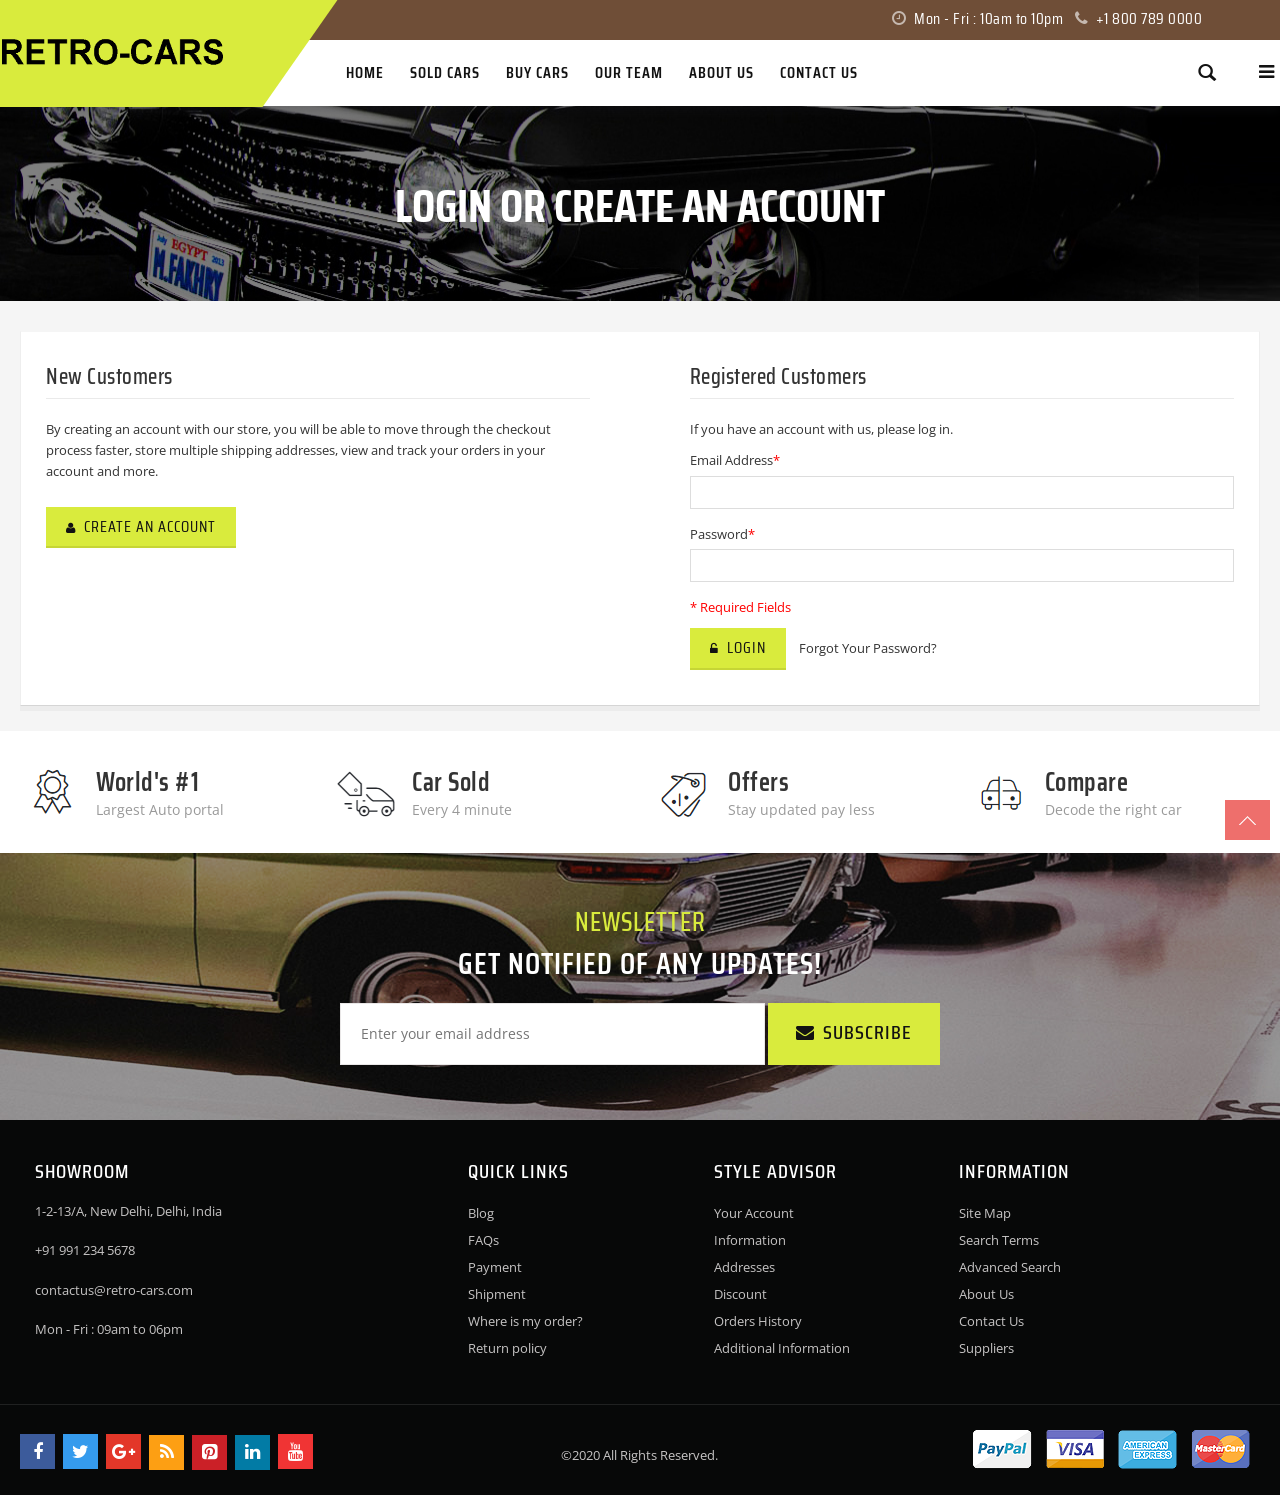
<file: login.html>
<!DOCTYPE html>
<html lang="en">

<head>
<meta http-equiv="Content-Type" content="text/html; charset=UTF-8">
<title>Sign Up</title>
<meta name="viewport" content="width=device-width, initial-scale=1">
<meta name="description" content="Default Description">
<meta name="keywords" content="fashion, store, E-commerce">
<meta name="robots" content="*">
<link rel="icon" href="#" type="image/x-icon">
<link rel="shortcut icon" href="#" type="image/x-icon">

<!-- CSS Style -->
<link rel="stylesheet" type="text/css" href="stylesheet/bootstrap.min.css">
<link rel="stylesheet" type="text/css" href="stylesheet/font-awesome.css" media="all">
<link rel="stylesheet" type="text/css" href="stylesheet/bootstrap-select.css">
<link rel="stylesheet" type="text/css" href="stylesheet/revslider.css" >
<link rel="stylesheet" type="text/css" href="stylesheet/owl.carousel.css">
<link rel="stylesheet" type="text/css" href="stylesheet/owl.theme.css">
<link rel="stylesheet" type="text/css" href="stylesheet/jquery.bxslider.css">
<link rel="stylesheet" type="text/css" href="stylesheet/jquery.mobile-menu.css">
<link rel="stylesheet" type="text/css" href="stylesheet/style.css" media="all">
<link rel="stylesheet" type="text/css" href="stylesheet/responsive.css" media="all">
<link href='http://fonts.googleapis.com/css?family=Open+Sans:400italic,600italic,700italic,400,600,700,800' rel='stylesheet' type='text/css'>
<link href="https://fonts.googleapis.com/css?family=Teko:300,400,500,600,700" rel="stylesheet">
<link href="https://fonts.googleapis.com/css?family=Saira+Condensed:300,400,500,600,700,800" rel="stylesheet">
</head>
<body>
<div id="page">
  <header>
    <div id="header">
      <div class="header-container">
        <div class="header-logo"> <a href="index-2.html" title="Car HTML" class="logo">
          <div><img src="images/logo.png" width="226" height="30" alt="Car Store"></div>
          </a> </div>
        <div class="header__nav">
          <div class="header-banner">
            <div class="col-lg-6 col-xs-12 col-sm-6 col-md-6">
              <div>
              </div>
            </div>
            <div class="col-lg-6 col-lg-6 col-xs-12 col-sm-6 col-md-6 call-us"><i class="fa fa-clock-o"></i> Mon - Fri : 10am to 10pm <i class="fa fa-phone"></i> +1 800 789 0000</div>
          </div>
          <div class="fl-header-right">
            <div class="fl-links">
              <div class="no-js"> <a title="" class="clicker"></a>
                <div class="fl-nav-links">
                  <div class="language-currency">
                    <div class="fl-language">
                    </div>
                    <!--fl-language-->
                    <!-- END For version 1,2,3,4,6 -->
                    <!-- For version 1,2,3,4,6 -->
                    <div class="fl-currency">
                    </div>
                    <!--fl-currency-->
                    <!-- END For version 1,2,3,4,6 -->
                  </div>
                   <h3>My Account</h3>
                  <ul class="links">
                    <li><a href="login.html" title="My Account">Login</a></li>
                    <li><a href="login.html" title="Wishlist">Register</a></li>
                    </ul>
                </div>
              </div>
            </div>
            <!--mini-cart-->
            <div class="collapse navbar-collapse">
              <form class="navbar-form" role="search">
                <div class="input-group">
                  <input type="text" class="form-control" placeholder="Search">
                  <span class="input-group-btn">
                  <button type="submit" class="search-btn" > <span class="glyphicon glyphicon-search"> <span class="sr-only">Search</span> </span> </button>

                  </span> </div>
              </form>
            </div>
            <!--links-->
          </div>
          <div class="fl-nav-menu">
            <nav>
              <div class="mm-toggle-wrap">
                <div class="mm-toggle"><i class="fa fa-bars"></i><span class="mm-label">Menu</span> </div>
              </div>
              <div class="nav-inner">
                <!-- BEGIN NAV -->
                <ul id="nav" class="hidden-xs">
                  <li class="active"> <a class="level-top" href="index-2.html"><span>Home</span></a></li>
                  <li ><a class="level-top" href="grid.html"><span>Sold Cars</span></a></li>
                  <li ><a class="level-top" href="list.html"><span>Buy Cars</span></a></li>
                  <li ><a class="level-top" href="team.html"><span>Our Team</span></a></li>
                  <li ><a class="level-top" href="about-us.html"><span>About Us</span></a></li>
                  <li ><a class="level-top" href="contact-us.html"><span>Contact Us</span></a></li>
                </ul>
                <!--nav-->
              </div>
            </nav>
          </div>
        </div>

        <!--row-->

      </div>
    </div>
  </header>
  <div class="page-heading">
    <div class="container">
      <div class="row">
        <div class="col-xs-12">
     <div class="page-title">
     <h2>Login or Create an Account</h2>
  </div>
        </div>
        <!--col-xs-12-->
      </div>
      <!--row-->
    </div>
    <!--container-->
  </div>


<!-- BEGIN Main Container -->

       <div class="main-container col1-layout wow bounceInUp animated animated" style="visibility: visible;">

	       <div class="main">
                            <div class="account-login container">
  <!--page-title-->

        <form action="#" method="post" id="login-form">
        <input name="form_key" type="hidden" value="EPYwQxF6xoWcjLUr">
        <fieldset class="col2-set">
            <div class="col-1 new-users">
                  <strong>New Customers</strong>
                <div class="content">

                    <p>By creating an account with our store, you will be able to move through the checkout process faster, store multiple shipping addresses, view and track your orders in your account and more.</p>
                     <div class="buttons-set">
                    <button type="button" title="Create an Account" class="button create-account" onClick=""><span><span>Create an Account</span></span></button>
                </div>
                </div>
            </div>
            <div class="col-2 registered-users">
             <strong>Registered Customers</strong>
                <div class="content">

                    <p>If you have an account with us, please log in.</p>
                    <ul class="form-list">
                        <li>
                             <label for="email">Email Address<em class="required">*</em></label>
                            <div class="input-box">
                                <input type="text" name="login[username]" value="" id="email" class="input-text required-entry validate-email" title="Email Address">
                            </div>
                        </li>
                        <li>
                            <label for="pass">Password<em class="required">*</em></label>
                            <div class="input-box">
                                <input type="password" name="login[password]" class="input-text required-entry validate-password" id="pass" title="Password">
                            </div>
                        </li>
                                                                    </ul>
                    <div class="remember-me-popup">
    <div class="remember-me-popup-head" style="display:none">
        <h3 id="text2">What's this?</h3>
        <a href="#" class="remember-me-popup-close" onClick="showDiv()" title="Close">Close</a>
    </div>
    <div class="remember-me-popup-body" style="display:none">
        <p id="text1">Checking "Remember Me" will let you access your shopping cart on this computer when you are logged out</p>
        <div class="remember-me-popup-close-button a-right">
            <a href="#" class="remember-me-popup-close button" title="Close" onClick="
            showDiv()"><span>Close</span></a>
        </div>
    </div>
</div>

<p class="required">* Required Fields</p>



                     <div class="buttons-set">

                    <button type="submit" class="button login" title="Login" name="send" id="send2"><span>Login</span></button>

                      <a href="#" class="forgot-word">Forgot Your Password?</a>
                 </div> <!--buttons-set-->
                  </div> <!--content-->
            </div> <!--col-2 registered-users-->
                   </fieldset> <!--col2-set-->
    </form>

</div> <!--account-login-->

	       </div><!--main-container-->

          </div> <!--col1-layout-->





  <!-- For version 1,2,3,4,6 -->

  <footer>
    <!-- BEGIN INFORMATIVE FOOTER -->
    <div class="footer-inner">
      <div class="our-features-box wow bounceInUp animated animated">
        <div class="container">
          <ul>
            <li>
              <div class="feature-box">
                <div class="icon-truck"><img src="images/world-icon.png" alt="Image"></div>
                <div class="content">
                  <h6>World's #1</h6>
                  <p>Largest Auto portal</p>
                </div>
              </div>
            </li>
            <li>
              <div class="feature-box">
                <div class="icon-support"><img src="images/car-sold-icon.png" alt="Image"></div>
                <div class="content">
                  <h6>Car Sold</h6>
                  <p>Every 4 minute</p>
                </div>
              </div>
            </li>
            <li>
              <div class="feature-box">
                <div class="icon-money"><img src="images/tag-icon.png" alt="Image"></div>
                <div class="content">
                  <h6>Offers</h6>
                  <p>Stay updated pay less</p>
                </div>
              </div>
            </li>
            <li class="last">
              <div class="feature-box">
                <div class="icon-return"><img src="images/compare-icon.png" alt="Image"></div>
                <div class="content">
                  <h6>Compare</h6>
                  <p>Decode the right car</p>
                </div>
              </div>
            </li>
          </ul>
        </div>
      </div>
      <div class="newsletter-row">
        <div class="container">
          <div class="row">

            <!-- Footer Newsletter -->
            <div class="col-lg-12 col-md-12 col-sm-12 col-xs-12 col1">
              <div class="newsletter-wrap">
                <h5>Newsletter</h5>
                <h4>Get Notified Of any Updates!</h4>
                <form action="#" method="post" id="newsletter-validate-detail1">
                  <div id="container_form_news">
                    <div id="container_form_news2">
                      <input type="text" name="email" id="newsletter1" title="Sign up for our newsletter" class="input-text required-entry validate-email" placeholder="Enter your email address">
                      <button type="submit" title="Subscribe" class="button subscribe"><span>Subscribe</span></button>
                    </div>
                    <!--container_form_news2-->
                  </div>
                  <!--container_form_news-->
                </form>
              </div>
              <!--newsletter-wrap-->
            </div>
          </div>
        </div>
        <!--footer-column-last-->
      </div>
      <div class="container">
        <div class="row">
          <div class="col-sm-4 col-xs-12 col-lg-4">
            <div class="co-info">
              <h4>SHOWROOM</h4>
              <address>
              <div><span> 1-2-13/A, New Delhi, Delhi, India</span></div>
              <div> <span> +91 991 234 5678</span></div>
              <div> <span><a href="www.gmail.com">contactus@retro-cars.com</a></span></div>
              <div> <span>Mon - Fri : 09am to 06pm</span></div>
              </address>
            </div>
          </div>
          <div class="col-sm-8 col-xs-12 col-lg-8">
            <div class="footer-column">
              <h4>Quick Links</h4>
              <ul class="links">
                <li class="first"><a title="How to buy" href="404error.html">Blog</a></li>
                <li><a title="FAQs" href="#">FAQs</a></li>
                <li><a title="Payment" href="#">Payment</a></li>
                <li><a title="Shipment" href="#">Shipment</a></li>
                <li><a title="Where is my order?" href="#">Where is my order?</a></li>
                <li class="last"><a title="Return policy" href="#">Return policy</a></li>
              </ul>
            </div>
            <div class="footer-column">
              <h4>Style Advisor</h4>
              <ul class="links">
                <li class="first"><a title="Your Account" href="#">Your Account</a></li>
                <li><a title="Information" href="#">Information</a></li>
                <li><a title="Addresses" href="#">Addresses</a></li>
                <li><a title="Addresses" href="#">Discount</a></li>
                <li><a title="Orders History" href="#">Orders History</a></li>
                <li class="last"><a title=" Additional Information" href="#"> Additional Information</a></li>
              </ul>
            </div>
            <div class="footer-column">
              <h4>Information</h4>
              <ul class="links">
                <li class="first"><a title="Site Map" href="#">Site Map</a></li>
                <li><a title="Search Terms" href="#">Search Terms</a></li>
                <li><a title="Advanced Search" href="#">Advanced Search</a></li>
                <li><a title="History" href="#">About Us</a></li>
                <li><a title="History" href="#">Contact Us</a></li>
                <li><a title="Suppliers" href="#">Suppliers</a></li>
              </ul>
            </div>
          </div>

          <!--col-sm-12 col-xs-12 col-lg-8-->
          <!--col-xs-12 col-lg-4-->
        </div>
        <!--row-->

      </div>

      <!--container-->
    </div>
    <!--footer-inner-->

    <div class="footer-top">
      <div class="container">
        <div class="row">
          <div class="col-xs-12 col-sm-4">
            <div class="social">
              <ul>
                <li class="fb"><a href="#"></a></li>
                <li class="tw"><a href="#"></a></li>
                <li class="googleplus"><a href="#"></a></li>
                <li class="rss"><a href="#"></a></li>
                <li class="pintrest"><a href="#"></a></li>
                <li class="linkedin"><a href="#"></a></li>
                <li class="youtube"><a href="#"></a></li>
              </ul>
            </div>
          </div>
          <div class="col-sm-4 col-xs-12 coppyright"><a target="_blank">&copy;2020 All Rights Reserved.</a></div>
          <div class="col-xs-12 col-sm-4">
            <div class="payment-accept"> <img src="images/payment-1.png" alt=""> <img src="images/payment-2.png" alt=""> <img src="images/payment-3.png" alt=""> <img src="images/payment-4.png" alt=""> </div>
          </div>
        </div>
      </div>
    </div>
    <!-- BEGIN SIMPLE FOOTER -->
  </footer>
  <!-- End For version 1,2,3,4,6 -->

</div>
<!--page-->
<!-- Mobile Menu-->
<div id="mobile-menu">
  <ul>
        <li>
      <div class="mm-search">
        <form id="search1" name="search">
          <div class="input-group">
            <div class="input-group-btn">
              <button class="btn btn-default" type="submit"><i class="fa fa-search"></i> </button>
            </div>
            <input type="text" class="form-control simple" placeholder="Search ..." name="srch-term" id="srch-term">
          </div>
        </form>
      </div>
    </li>
    <li class="active"> <a class="level-top" href="index-2.html"><span>Home</span></a></li>
    <li><a href="grid.html">Sold Cars</a></li>
    <li><a href="list.html">Buy Cars</a></li>
    <li><a href="team.html">Our Team</a></li>
    <li><a href="contact-us.html">Contact Us</a></li>
    <li><a href="about-us.html">About Us</a></li>
   </ul>
</div>
<!-- JavaScript -->
<script type="text/javascript" src="js/jquery.min.js"></script>
<script type="text/javascript" src="js/bootstrap.min.js"></script>
<script type="text/javascript" src="js/parallax.js"></script>
<script type="text/javascript" src="js/revslider.js"></script>
<script type="text/javascript" src="js/common.js"></script>
<script type="text/javascript" src="js/jquery.bxslider.min.js"></script>
<script type="text/javascript" src="js/jquery.flexslider.js"></script>
<script type="text/javascript" src="js/owl.carousel.min.js"></script>
<script type="text/javascript" src="js/jquery.mobile-menu.min.js"></script>


</body>

</html>
</file>
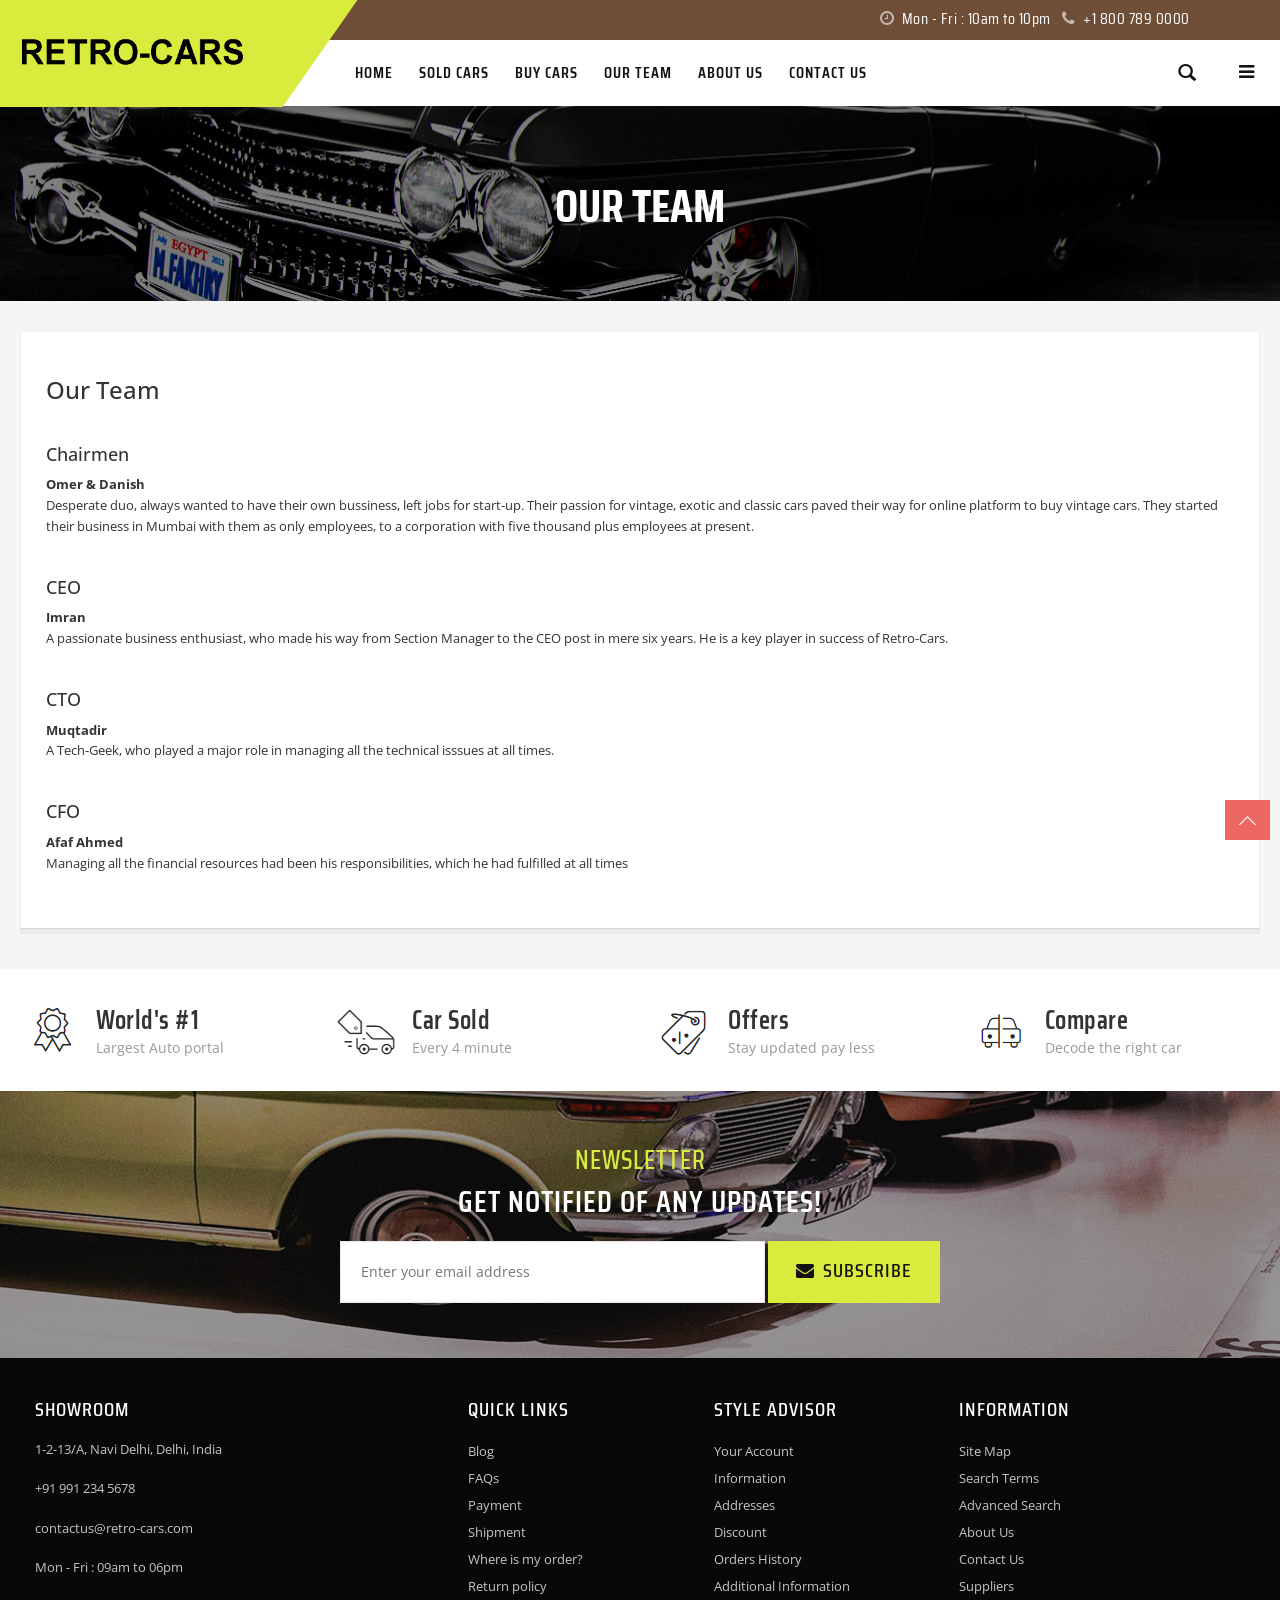
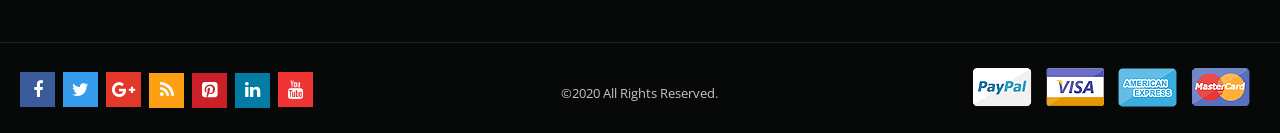
<file: team.html>
<!DOCTYPE html>
<html lang="en">


<head>
<meta http-equiv="Content-Type" content="text/html; charset=UTF-8">
<title>Our Team</title>
<meta name="viewport" content="width=device-width, initial-scale=1">
<meta name="description" content="Default Description">
<meta name="keywords" content="fashion, store, E-commerce">
<meta name="robots" content="*">
<link rel="icon" href="#" type="image/x-icon">
<link rel="shortcut icon" href="#" type="image/x-icon">

<!-- CSS Style -->
<link rel="stylesheet" type="text/css" href="stylesheet/bootstrap.min.css">
<link rel="stylesheet" type="text/css" href="stylesheet/font-awesome.css" media="all">
<link rel="stylesheet" type="text/css" href="stylesheet/bootstrap-select.css">
<link rel="stylesheet" type="text/css" href="stylesheet/revslider.css" >
<link rel="stylesheet" type="text/css" href="stylesheet/owl.carousel.css">
<link rel="stylesheet" type="text/css" href="stylesheet/owl.theme.css">
<link rel="stylesheet" type="text/css" href="stylesheet/jquery.bxslider.css">
<link rel="stylesheet" type="text/css" href="stylesheet/jquery.mobile-menu.css">
<link rel="stylesheet" type="text/css" href="stylesheet/style.css" media="all">
<link rel="stylesheet" type="text/css" href="stylesheet/responsive.css" media="all">
<link href='http://fonts.googleapis.com/css?family=Open+Sans:400italic,600italic,700italic,400,600,700,800' rel='stylesheet' type='text/css'>
<link href="https://fonts.googleapis.com/css?family=Teko:300,400,500,600,700" rel="stylesheet">
<link href="https://fonts.googleapis.com/css?family=Saira+Condensed:300,400,500,600,700,800" rel="stylesheet">
</head>
<body>
<div id="page">
  <header>
    <div class="container">
      <div class="row">
        <div id="header">
          <div class="header-container">
            <div class="header-logo"> <a href="index-2.html" title="Car HTML" class="logo">
              <div><img src="images/logo.png" width="226" height="30" alt="Car Store"></div>
              </a> </div>
            <div class="header__nav">
              <div class="header-banner">
                <div class="col-lg-6 col-xs-12 col-sm-6 col-md-6">
                  <div>
                  </div>
                </div>
                <div class="col-lg-6 col-lg-6 col-xs-12 col-sm-6 col-md-6 call-us"><i class="fa fa-clock-o"></i> Mon - Fri : 10am to 10pm <i class="fa fa-phone"></i> +1 800 789 0000</div>
              </div>
              <div class="fl-header-right">
                <div class="fl-links">
                  <div class="no-js"> <a title="" class="clicker"></a>
                    <div class="fl-nav-links">
                      <div class="language-currency">
                        <div class="fl-language">
                        </div>
                        <!--fl-language-->
                        <!-- END For version 1,2,3,4,6 -->
                        <!-- For version 1,2,3,4,6 -->
                        <div class="fl-currency">
                        </div>
                        <!--fl-currency-->
                        <!-- END For version 1,2,3,4,6 -->
                      </div>
                       <h3>My Account</h3>
                      <ul class="links">
                        <li><a href="login.html" title="My Account">Login</a></li>
                        <li><a href="login.html" title="Wishlist">Register</a></li>
                        </ul>
                    </div>
                  </div>
                </div>
                <!--mini-cart-->
                <div class="collapse navbar-collapse">
                  <form class="navbar-form" role="search">
                    <div class="input-group">
                      <input type="text" class="form-control" placeholder="Search">
                      <span class="input-group-btn">
                      <button type="submit" class="search-btn" > <span class="glyphicon glyphicon-search"> <span class="sr-only">Search</span> </span> </button>

                      </span> </div>
                  </form>
                </div>
                <!--links-->
              </div>
              <div class="fl-nav-menu">
                <nav>
                  <div class="mm-toggle-wrap">
                    <div class="mm-toggle"><i class="fa fa-bars"></i><span class="mm-label">Menu</span> </div>
                  </div>
                  <div class="nav-inner">
                    <!-- BEGIN NAV -->
                    <ul id="nav" class="hidden-xs">
                      <li class="active"> <a class="level-top" href="index-2.html"><span>Home</span></a></li>
                      <li ><a class="level-top" href="grid.html"><span>Sold Cars</span></a></li>
                      <li ><a class="level-top" href="list.html"><span>Buy Cars</span></a></li>
                      <li ><a class="level-top" href="team.html"><span>Our Team</span></a></li>
                      <li ><a class="level-top" href="about-us.html"><span>About Us</span></a></li>
                      <li ><a class="level-top" href="contact-us.html"><span>Contact Us</span></a></li>
                    </ul>
                    <!--nav-->
                  </div>
                </nav>
              </div>
            </div>

            <!--row-->

          </div>
        </div>
      </div>
    </div>
  </header>
    <div class="page-heading">
    <div class="container">
      <div class="row">
        <div class="col-xs-12">
        <div class="page-title">
<h2>Our Team</h2>
</div>
        </div>
      </div>
    </div>
  </div>
<!-- BEGIN Main Container -->

       <div class="main-container col1-layout wow bounceInUp animated animated" style="visibility: visible;">

	       <div class="main container">
           <div class="row">
                            <div class="std"><div class="wrapper_bl" style="margin-top: 1px;">
<div class="form_background">
<h3>Our Team</h3>
<br>
<p><h4>Chairmen</h4>
<strong>Omer & Danish</strong><br>
Desperate duo, always wanted to have their own bussiness, left jobs for start-up. Their passion for vintage, exotic and classic cars paved their way for online platform to buy vintage cars. They started their business in Mumbai with them as only employees, to a corporation with five thousand plus employees at present.
</p>
<br>
<p><h4>CEO</h4>
  <strong>Imran</strong><br>
  A passionate business enthusiast, who made his way from Section Manager to the CEO post in mere six years. He is a key player in success of Retro-Cars.
</p>
<br>
<p><h4>CTO</h4>
<strong>Muqtadir</strong><br>
  A Tech-Geek, who played a major role in managing all the technical isssues at all times.
</p>
<br>
<p><h4>CFO</h4>
<strong>Afaf Ahmed</strong><br>
  Managing all the financial resources had been his responsibilities, which he had fulfilled at all times
</p>
</div>
</div></div>
</div>
	       </div><!--main-container-->

          </div> <!--col1-layout-->




  <!-- For version 1,2,3,4,6 -->

  <footer>
    <!-- BEGIN INFORMATIVE FOOTER -->
    <div class="footer-inner">
      <div class="our-features-box wow bounceInUp animated animated">
        <div class="container">
          <ul>
            <li>
              <div class="feature-box">
                <div class="icon-truck"><img src="images/world-icon.png" alt="Image"></div>
                <div class="content">
                  <h6>World's #1</h6>
                  <p>Largest Auto portal</p>
                </div>
              </div>
            </li>
            <li>
              <div class="feature-box">
                <div class="icon-support"><img src="images/car-sold-icon.png" alt="Image"></div>
                <div class="content">
                  <h6>Car Sold</h6>
                  <p>Every 4 minute</p>
                </div>
              </div>
            </li>
            <li>
              <div class="feature-box">
                <div class="icon-money"><img src="images/tag-icon.png" alt="Image"></div>
                <div class="content">
                  <h6>Offers</h6>
                  <p>Stay updated pay less</p>
                </div>
              </div>
            </li>
            <li class="last">
              <div class="feature-box">
                <div class="icon-return"><img src="images/compare-icon.png" alt="Image"></div>
                <div class="content">
                  <h6>Compare</h6>
                  <p>Decode the right car</p>
                </div>
              </div>
            </li>
          </ul>
        </div>
      </div>
      <div class="newsletter-row">
        <div class="container">
          <div class="row">

            <!-- Footer Newsletter -->
            <div class="col-lg-12 col-md-12 col-sm-12 col-xs-12 col1">
              <div class="newsletter-wrap">
                <h5>Newsletter</h5>
                <h4>Get Notified Of any Updates!</h4>
                <form action="#" method="post" id="newsletter-validate-detail1">
                  <div id="container_form_news">
                    <div id="container_form_news2">
                      <input type="text" name="email" id="newsletter1" title="Sign up for our newsletter" class="input-text required-entry validate-email" placeholder="Enter your email address">
                      <button type="submit" title="Subscribe" class="button subscribe"><span>Subscribe</span></button>
                    </div>
                    <!--container_form_news2-->
                  </div>
                  <!--container_form_news-->
                </form>
              </div>
              <!--newsletter-wrap-->
            </div>
          </div>
        </div>
        <!--footer-column-last-->
      </div>
      <div class="container">
        <div class="row">
          <div class="col-sm-4 col-xs-12 col-lg-4">
            <div class="co-info">
              <h4>SHOWROOM</h4>
              <address>
              <div><span> 1-2-13/A, Navi Delhi, Delhi, India</span></div>
              <div> <span> +91 991 234 5678</span></div>
              <div> <span><a href="www.gmail.com">contactus@retro-cars.com</a></span></div>
              <div> <span>Mon - Fri : 09am to 06pm</span></div>
              </address>
            </div>
          </div>
          <div class="col-sm-8 col-xs-12 col-lg-8">
            <div class="footer-column">
              <h4>Quick Links</h4>
              <ul class="links">
                <li class="first"><a title="How to buy" href="404error.html">Blog</a></li>
                <li><a title="FAQs" href="#">FAQs</a></li>
                <li><a title="Payment" href="#">Payment</a></li>
                <li><a title="Shipment" href="#">Shipment</a></li>
                <li><a title="Where is my order?" href="#">Where is my order?</a></li>
                <li class="last"><a title="Return policy" href="#">Return policy</a></li>
              </ul>
            </div>
            <div class="footer-column">
              <h4>Style Advisor</h4>
              <ul class="links">
                <li class="first"><a title="Your Account" href="#">Your Account</a></li>
                <li><a title="Information" href="#">Information</a></li>
                <li><a title="Addresses" href="#">Addresses</a></li>
                <li><a title="Addresses" href="#">Discount</a></li>
                <li><a title="Orders History" href="#">Orders History</a></li>
                <li class="last"><a title=" Additional Information" href="#"> Additional Information</a></li>
              </ul>
            </div>
            <div class="footer-column">
              <h4>Information</h4>
              <ul class="links">
                <li class="first"><a title="Site Map" href="#">Site Map</a></li>
                <li><a title="Search Terms" href="#">Search Terms</a></li>
                <li><a title="Advanced Search" href="#">Advanced Search</a></li>
                <li><a title="History" href="#">About Us</a></li>
                <li><a title="History" href="#">Contact Us</a></li>
                <li><a title="Suppliers" href="#">Suppliers</a></li>
              </ul>
            </div>
          </div>

          <!--col-sm-12 col-xs-12 col-lg-8-->
          <!--col-xs-12 col-lg-4-->
        </div>
        <!--row-->

      </div>

      <!--container-->
    </div>
    <!--footer-inner-->

    <div class="footer-top">
      <div class="container">
        <div class="row">
          <div class="col-xs-12 col-sm-4">
            <div class="social">
              <ul>
                <li class="fb"><a href="#"></a></li>
                <li class="tw"><a href="#"></a></li>
                <li class="googleplus"><a href="#"></a></li>
                <li class="rss"><a href="#"></a></li>
                <li class="pintrest"><a href="#"></a></li>
                <li class="linkedin"><a href="#"></a></li>
                <li class="youtube"><a href="#"></a></li>
              </ul>
            </div>
          </div>
          <div class="col-sm-4 col-xs-12 coppyright"><a target="_blank">&copy;2020 All Rights Reserved.</a></div>
          <div class="col-xs-12 col-sm-4">
            <div class="payment-accept"> <img src="images/payment-1.png" alt=""> <img src="images/payment-2.png" alt=""> <img src="images/payment-3.png" alt=""> <img src="images/payment-4.png" alt=""> </div>
          </div>
        </div>
      </div>
    </div>
    <!-- BEGIN SIMPLE FOOTER -->
  </footer>
  <!-- End For version 1,2,3,4,6 -->

</div>
<!--page-->
<!-- Mobile Menu-->
<div id="mobile-menu">
  <ul>
        <li>
      <div class="mm-search">
        <form id="search1" name="search">
          <div class="input-group">
            <div class="input-group-btn">
              <button class="btn btn-default" type="submit"><i class="fa fa-search"></i> </button>
            </div>
            <input type="text" class="form-control simple" placeholder="Search ..." name="srch-term" id="srch-term">
          </div>
        </form>
      </div>
    </li>
    <li class="active"> <a class="level-top" href="index-2.html"><span>Home</span></a></li>
    <li><a href="grid.html">Sold Cars</a></li>
    <li><a href="list.html">Buy Cars</a></li>
    <li><a href="team.html">Our Team</a></li>
    <li><a href="contact-us.html">Contact Us</a></li>
    <li><a href="about-us.html">About Us</a></li>
   </ul>
</div><!-- JavaScript -->
<script type="text/javascript" src="js/jquery.min.js"></script>
<script type="text/javascript" src="js/bootstrap.min.js"></script>
<script type="text/javascript" src="js/parallax.js"></script>
<script type="text/javascript" src="js/revslider.js"></script>
<script type="text/javascript" src="js/common.js"></script>
<script type="text/javascript" src="js/jquery.bxslider.min.js"></script>
<script type="text/javascript" src="js/jquery.flexslider.js"></script>
<script type="text/javascript" src="js/owl.carousel.min.js"></script>
<script type="text/javascript" src="js/jquery.mobile-menu.min.js"></script>


</body>

</html>
</file>
<file: stylesheet/revslider.css>
/*-----------------------------------------------------------------------------

	-	Revolution Slider 4.1 Captions -

		Screen Stylesheet

version:   	1.4.5
/*************************
	-	CAPTIONS	-
**************************/

.home-slider5 #thmg-slideshow {
    padding: 0;
    margin:auto;

}

.home-slider5 #thmg-slideshow .content_slideshow {
    position: absolute;
    top: 0;
    left: 0px;
    right: 15px;
	left: 15px;
	top: 15%;
}

.home-slider5 .info {
    width: 100%;
    display: block;
    text-align: left;
    position: absolute;
    margin-top: 12%;
	font-family:'Saira Condensed', sans-serif;


}

.home-slider5 #thmg-slideshow .container {position:relative}
.home-slider5 #thmg-slideshow .slotholder {position:absolute}

.home-slider5 .rev_slider_wrapper {
    position: relative;
}
.home-slider5 .rev_slider {
    position: relative;
    overflow: visible;
}
.home-slider5 .rev_slider ul {
    margin: 0px;
    padding: 0px;
    list-style: none !important;
    list-style-type: none;
    background-position: 0px 0px;
}
.home-slider5 .rev_slider ul li,
.home-slider5 .rev_slider >ul >li,
.home-slider5 .rev_slider >ul >li:before {
    list-style: none !important;
    position: absolute;
    visibility: hidden;
    margin: 0px !important;
    padding: 0px !important;
    overflow-x: visible;
    overflow-y: visible;
    list-style-type: none !important;
    background-image: none;
    background-position: 0px 0px;
    text-indent: 0em;
}
.home-slider5 .tp-caption {
    z-index: 1;
}
.home-slider5 .fullwidthbanner-container {
    width: 100%;
    position: relative;
    padding: 0;
    overflow: hidden;
    margin: auto;
}
.home-slider5 .fullwidthbanner-container .fullwidthabanner {
    width: 100%;
    position: relative;
    margin: auto;
}
.tp-simpleresponsive .tp-caption {


}

.caption-inner {width:60%}

.home-slider5 .caption-inner.left {
    text-align: left;
	width:60%
}
.home-slider5 .caption-inner.right {
    text-align: left;
}
.tp-caption.ExtraLargeTitle {
	line-height:normal;
	font-weight: 300;
	color: #0082ba;
	text-decoration: none;
	background-color: transparent;
	padding: 0px 0px 0px 0px;
	border-radius: 0px 0px 0px 0px;
	font-size: 18px;
	text-align: left;
	letter-spacing: 0px;

}
.tp-caption.slide2 {
	color: #FFF;
}
.tp-caption.ExtraLargeTitle span {
	display: inline-block;
	margin: auto;
	letter-spacing:1px;
	font-size:32px;
	font-weight: normal;
	color:#6c6;
	text-transform:uppercase
}
.tp-caption.LargeTitle {
	font-weight: 700;
	color:#fff;
	text-decoration: none;
	background-color: transparent;
	padding: 5px 0px 10px 0px;
	font-size:105px;
	text-align: left;
	letter-spacing:1px;
	line-height: 54px;
	text-transform:uppercase
}
.tp-caption.LargeTitle span {
	color: #fff;
	line-height: 85px;
	padding-left: 0px;
	padding-right: 20px;
	border-radius: 5px;
	text-align: left;
	display: inline-block;
	font-weight:normal;
	font-size: 68px;
	letter-spacing:1px
}
.view-more {
	padding: 10px 35px;
	font-size: 12px;
	text-transform: uppercase;
	font-weight: bold;
	color: #EEE;
	border: 1px #EEE solid;
}
.buy-btn {
	padding: 15px 20px 12px 20px;
	font-size: 18px;
	text-transform: uppercase;
	font-weight: 400;
	color: #6f4e37;
	letter-spacing: 1px!important;
	display: inline-block;
	border:none;
	margin-top: 45px;
	float: left;
	background: #d9eb3d ;
	border-radius:0px;
	border-bottom:3px #c6d535 solid
}
.buy-btn:hover {
	background: #fed700;
	color: #333;
	border: 1px #fed700 solid;
}
.buy-btn:hover:after {
	color: #333;
}
.buy-btn:after {
	content: '\f0da';
	font-family: FontAwesome;
	display: inline-block !important;
	margin-left: 10px;
	color: #333;
	font-size: 14px;
}
.tp-caption.Title {
	font-size:22px;
	line-height: 27px;
	font-weight: 300;
	text-transform: uppercase;
    color: #fff;
	text-decoration: none;
	background-color: transparent;
	padding: 20px 0px 0px 0px;
	text-align: left;
	margin: auto;
	letter-spacing: 1px;

}
.home-slider5 .tp-bullets {
    z-index: 1000;
    position: absolute;
    opacity: 1;
}
.home-slider5 .tp-bullets.hidebullets {
    opacity: 0;
}

.home-slider5 .tparrows {
    opacity: 1;
}
.home-slider5 .tparrows.hidearrows {
    /*-ms-filter: "progid:DXImageTransform.Microsoft.Alpha(Opacity=0)";
	-moz-opacity: 0;
	-khtml-opacity: 0;
	opacity: 0;*/
}
.home-slider5 .tp-leftarrow {
    z-index: 100;
    cursor: pointer;
    position: relative;
    width: 30px;
    height: 30px;
	background:#fff
}
.home-slider5 .tp-leftarrow:before {
    content: "\f104";
    font-family: 'FontAwesome';
font-size:24px;
    color:rgba(51,62,72,1.00);
}
.home-slider5 .tp-rightarrow:before {
    content: "\f105";
    font-family: 'FontAwesome';
    font-size: 24px;
    color:rgba(51,62,72,1.00);
}
.home-slider5 .tp-rightarrow {
    z-index: 100;
    cursor: pointer;
    position: relative;
    width: 30px;
    height: 30px;
	background:#fff
}
.home-slider5 .rev_slider_wrapper .tp-leftarrow.default {
    z-index: 100;
    cursor: pointer;
    left: -45px !important;
    opacity: 0px;
    visibility: hidden;
    transition: all 0.3s ease-in-out;
}
.home-slider5 .rev_slider_wrapper:hover .tp-leftarrow.default {
    z-index: 100;
    cursor: pointer;
    left: 15px !important;
    opacity: 1px;
    visibility: visible;
    transition: all 0.3s ease-in-out;
}
.home-slider5 .rev_slider_wrapper .tp-rightarrow.default {
    z-index: 100;
    cursor: pointer;
    right: -45px !important;
    opacity: 0px;
    visibility: hidden;
    transition: all 0.3s ease-in-out;
}
.home-slider5 .rev_slider_wrapper:hover .tp-rightarrow.default {
    z-index: 100;
    cursor: pointer;
    right: 15px !important;
    opacity: 1px;
    visibility: visible;
    transition: all 0.3s ease-in-out;
}
.home-slider5 .tp-bullets.tp-thumbs {
    /*z-index: 1000; */

    position: absolute;
    padding: 3px;
    background-color: #fff;
    width: 500px;
    height: 50px;
    /* THE DIMENSIONS OF THE THUMB CONTAINER */

    margin-top: -50px;
    vertical-align: top;
    display: none;
}
.home-slider5 .fullwidthbanner-container .tp-thumbs {
    padding: 3px;
    margin: auto -160px !important;
}
.home-slider5 .tp-bullets.tp-thumbs .tp-mask {
    width: 500px;
    height: 50px;
    /* THE DIMENSIONS OF THE THUMB CONTAINER */

    overflow: hidden;
    position: relative;
}
.home-slider5 .tp-bullets.tp-thumbs .tp-mask .tp-thumbcontainer {
    width: 500px;
    position: absolute;
}
.home-slider5 .tp-bullets.tp-thumbs .bullet {
    width: 100px;
    height: 50px;
    /* THE DIMENSION OF A SINGLE THUMB */

    cursor: pointer;
    overflow: hidden;
    background: none;
    margin: 0;
    float: left;
}
.home-slider5 .tp-bullets.tp-thumbs .bullet:hover,
.tp-bullets.tp-thumbs .bullet.selected {
    opacity: 1;
}
.home-slider5 .tp-simpleresponsive ul {
    list-style: none;
    padding: 0;
    margin: 0;
}
.home-slider5 .tp-simpleresponsive >ul li {
    list-style: none;
    position: absolute;
    visibility: hidden;
}
/*  CAPTION SLIDELINK   **/

.home-slider5 .tp-leftarrow.default,
.home-slider5 .tp-rightarrow.default {
    font-family: FontAwesome;
    font-size: 11px;
    font-weight: normal;
    height: 50px;
    width: 50px;
    text-align: center;
    line-height: 50px;

}
.home-slider5 .tp-leftarrow.default:hover,
.home-slider5 .tp-rightarrow.default:hover {
    background-color: #d9eb3d;
}
.home-slider5 .forcefullwidth_wrapper_tp_banner,
.fullwidthbanner-container {
    max-width: 100%;
    left: 0 !important;
    margin: auto !important;
    overflow: hidden;
}

@media only screen and (min-width: 320px) and (max-width: 479px) {
    .home-slider5 .tp-button {
        padding: 2px 5px 2px;
        line-height: 20px !important;
        font-size: 10px !important;
    }

	.home-slider5 #thmg-slideshow .content_slideshow {left:10%; top:0}
	.home-slider5 .info {margin-top:10%}
	.tp-caption.ExtraLargeTitle span {font-size:16px!important}
	.tp-caption.LargeTitle {font-size:26px!important; line-height:1.1em!important; margin-top:10px!important}
	.tp-caption.LargeTitle span {font-size:26px!important;}
	.tp-caption.Title {display:none}
	.buy-btn {font-size:13px!important; padding:10px!important; display:none}

}
@media only screen and (min-width: 480px) and (max-width: 767px) {
   	.home-slider5 #thmg-slideshow .content_slideshow {left:5%; top:0}
	.home-slider5 .info {margin-top:15%; left:20px}
	.tp-caption.ExtraLargeTitle span {font-size:16px!important}
	.tp-caption.LargeTitle {font-size:30px!important; line-height:1.1em!important; margin-top:10px!important}
	.tp-caption.LargeTitle span {font-size:36px!important;}
	.tp-caption.Title  {font-size:21px!important}
	.buy-btn {font-size:13px!important; padding:10px!important; display:none}
}
@media only screen and (min-width: 768px) and (max-width: 992px) {
    .home-slider5 .side-home-banner {
        text-align: center;
        display: inline-block;
        width: 100%;
    }
}
</file>
<file: stylesheet/style.css>
/* Table of Content
#Custom Fonts
#Site Styles
#Media Queries
*/


body {
	font-family: 'Open Sans', sans-serif;
	font-size: 13px;
	background:#f5f5f5;
	line-height:1.6em


}
h2, .h2 {
	font-size: 20px;
}
a {
	color: #333;
}
a:hover {
	color: #ed6663;
	text-decoration: none;
}
:hover {
}
small {
	font-size: 85%;
	font-weight: normal;
	text-transform: lowercase;
	color: #999999;
}

*::selection {
  background-color: #d9eb3d;
  color:#121212
}
a:focus{outline:none}

/* Layout */
.main-col {
	margin: auto;
	overflow: hidden;
}
/* Base Columns */
.col-left {
	margin-bottom: 0px;
}
.col-main {
}
.col-right {
	margin-bottom: 0px;

}
/* 1 Column Layout */
.col1-layout .header-background-default {
	margin: 20px;
	padding: 0;
}
.col1-layout .col-main {
	float: none;
	width: auto;
}
/* 2 Columns Layout */
.col2-left-layout .col-main {
}
.col2-right-layout .col-main {
}
.col2-right-layout ol.opc .col-md-4 {
	margin-right: 15px;
}
/* 3 Columns Layout */
.product-grid{padding-right:0px; padding-left:10px}
.pro-coloumn{    padding: 0px;
    position: relative;
    margin-top: 0px;
    padding-bottom: 30px;
    background-color: #fff;
    border-width: 1px;
    border-style: solid;
    border-color: #f5f5f5 #eee #d5d5d5 #eee;
    box-shadow: 0 5px 0 rgba(200,200,200,.2);
    margin-bottom: 40px;}

.col3-layout .col-main {
}
.col3-layout .col-wrapper {
	float: left;
	width: 780px;
}
.col3-layout .col-wrapper .col-main {
	float: right;
}
.main-container {
	min-height: 400px;
	padding: 0px;
}

.content {}

/* Header Start */
header {
	width: 100%;
	position: relative;
	z-index:1000;
	background:#fff;
	box-shadow: 0 6px 9px 0 rgba(36,39,44,.2);

}



#header { position:relative;}

.header-container {    display: flex;
    justify-content: space-between;
    overflow: visible;
	}
.header-logo{flex: 0 0 25%;position: relative;}

.logo {
    vertical-align: middle;
    cursor: pointer;
    text-align: left;
    display: block;
    float: left;
	padding:37px 40px 0px 0px;
	line-height:100px;
	background:#d9eb3d;
    position: relative;
}

.logo:before {
    position: absolute;
    background-color: inherit;
    content: '';
    width: 1000px;
    height: 100%;
    transform: skew(-35deg);
    z-index: 0;
    top: 0;
    right: -260px;
    height:107px;
}

.logo img {
    position: absolute;

}

.header__nav {
    flex: 0 0 74%;
}

.header-container .fl-nav-menu {
	display: block;
	border-radius:3px ;

}
.header-container .fl-header-right { margin-left:20px


}
.search-bar {
	position: relative;
	width: 0%;
	min-width: 70px;
	height: 75px;
	float: right;
	overflow: hidden;
	transition: width 0.3s;
	display: inline-block;
}
.search-bar-input {
	border: none;
	outline: none;
	background: #fff;
	width: 80%;
	height: 45px;
	margin: 0;
	padding: 0px 52px 0px 20px;
	font-size: 14px;
	color: #bebebe;
	border-bottom: 1px #F3547D solid;
	border-left: 0px #E8E8E8 solid
}
.search-icon, .search-bar-submit {
	width: 70px;
	height: 75px;
	display: block;
	position: absolute;
	right: 0;
	top: 0;
	padding: 0;
	margin: 0;
	line-height: 42px;
	text-align: center;
	cursor: pointer;
	border-left: 1px solid #e5e5e5;
}
.search-bar-submit {
	background: #fff; /* IE needs this */
	opacity: 0;
	color: transparent;
	border: none;
	outline: none;
	z-index: -1;
}
.search-icon:before {
	content: '\f002';
	font-family: FontAwesome;
	font-size: 18px;
	color:#333
}

.navbar-form {padding:0px; margin:0px}

.navbar-collapse {float:right; padding:0px; margin-left:25px}

.navbar-form .search-btn {
	color: #fff;
	background:none;
	z-index: 90;
	speak: none;
	font-style: normal;
	font-weight: normal;
	font-variant: normal;
	text-transform: none;
	border: none;
	outline: none;
	width: 76px;
	height: 65px;
	display: block;
	right: 0;
	top: 0;
	padding: 0;
	margin: 0;
	line-height: 65px!important;
	text-align: center;
	cursor: pointer;
	border-radius:0;
}
.navbar-form .search-btn .glyphicon {line-height: 65px!important;vertical-align:middle;}
.navbar-form .search-btn .glyphicon-search:before {
    font-size: 18px;
	color:#121212;
	vertical-align:middle
}

.navbar-collapse form[role="search"] input {

    font-size: 18pt;
    opacity: 0;
    display: none;
    height: 48px;
	    position: relative;
    z-index: 2;
    float: left;
}

.navbar-collapse form[role="search"].active input {
display: table-cell;
    opacity: 1;
    z-index: 100;
    border-radius: 0;
    border: none;
    line-height: 45px;
    height: 67px;
    font-size: 14px;
    padding: 0px 25px;
    width: 300px;
    position: absolute;
    right: 75px;
	border-left:1px #e5e5e5 solid;
	box-shadow:none
}

/* Open state */
.search-bar.search-bar-open, .no-js .search-bar {
	width: 870px;
	z-index: 100;
	background-color: #fff;
}
.search-bar.search-bar-open .search-icon, .no-js .search-bar .search-icon {
	z-index: 11;
}
.search-bar.search-bar-open .search-bar-submit, .no-js .search-bar .sb-search-submit {
	z-index: 90;
}
.search-icon {
	position: absolute;
	right: 0px;
	margin-top: 0px;
}
.search-box {
	width: 220px;
	position: absolute;
	margin: auto;
	right: 2px;
	margin-top: 0px
}
#search {
	border: medium none;
	color: #666;
	font-family: Lato, sans-serif;
	font-size: 13px;
	height: 75px;
	margin: 0;
	outline: medium none;
	padding: 0 10px;
	width: 400px;
	background-color: #fff;
}
.button-common {
	border: 0 none;
	overflow: hidden;
	padding: 0px;
	text-indent: -9999px;
	width: 25px;
}
.search-btn-bg {
	cursor: pointer;
	display: inline-block;
	height: 56px;
	min-width: 20px;
	position: absolute;
	right: 0px;
	top: 0;
	width: 56px;
	right: 0px;
	background: #000;
	outline: none;
}
.searchIconNew {
	background: url("../images/search-icon.png") no-repeat scroll center center;
	width: 45px;
	height: 45px;
	left: 7px;
	display: inline;
	position: absolute;
	top: 5px;
}
.cross-icon {
	position: absolute;
	right: 0px;
	margin-top: -35px
}
/* ========= End search  ==========*/

.glyphicon-search:before {
	font-size: 18px;
}
.welcome-msg {
	text-align: left;
	display: inline-block;
	padding: 0px;
	margin: 4px 5px;
	font-size: 13px;
	color: #999;
}
/* language & currency */
/*.menu_top{ display:table;}*/

.language-currency-div {
	overflow: hidden;
	background: #f8f8f8;
	padding: 0px 0px
}
.language-currency {
	overflow: hidden;


}
.fl-language {
	display: block;
	float: none;
	line-height: 17px;
	padding-left:0px;
}
ul.lang {
	text-align: left;
	display: block;
	margin: 0;
	padding: 0px;
	list-style: none;
	float: none;
	margin-bottom:25px;

}
ul.lang li {
	float: none;
	display: block;
	margin: 0px 5px 0 0px
}

ul.lang li:last-child {margin-right:0px}

ul.lang li a {
    display: block;
    line-height: 23px;
    text-align: left;
    background: #fff;
    border-radius: 3px;}

ul.lang li img { margin-right:5px}
.fl-currency {
	display: block;
	float: none;
	line-height: 17px
}
ul.currencies_list {
	float: none;
	display: block;
	margin: 0px 8px 25px 0px;
	padding: 0px;
}
ul.currencies_list li {
	float: none;
	display: block;
	margin: 0 5px 0 0px
}
ul.currencies_list li a {
	color: #121212;
	font-size: 13px;
	font-weight: 400;
	border: none;
	display: block;
	line-height: 23px;
	text-align: left;
	background: #fff;
	border-radius: 3px;

}

.fl-currency strong {display:inline-block; font-weight:600; margin-right:5px; font-size:14px; vertical-align:middle}

/* End language & currency*/

/*  Toplink =*/
.toplinks {
	line-height: normal;
	padding: 0px;
	display: inline-block;
	text-align: right;
	margin-top: 18px;
}
.toplinks .links {
	text-align: right;
	display: inline-block;
}
.toplinks .links div {
	display: inline-block;
	text-align: right;
}
.toplinks div.links div a {
	display: inline-block;
	padding: 0px;
	color: #333;
	font-size: 13px;
	padding: 0px 0px 0px 15px;
	text-transform: none;
	font-family: 'Open Sans', sans-serif;
	text-decoration: none;
}
.toplinks div.links div a:hover {
	color: #ed6663;
	text-decoration: none;
}
.block-company {
	background: none;
	box-shadow: none;
	border: none;
	color: #aaaaaa;
	font-size: 14px;
}
.block-company .caret {
	margin-left: 5px;
}
.block-company-wrapper {
	display: inline-block;
}
.block-company label {
	font-weight: normal;
	padding: 5px 5px 2px 0px;
}
.block-company-wrapper .dropdown-menu {
	min-width: 0;
	border-top: 2px solid #000;
	box-shadow: 0 3px 3px 0 #888888;
}
.block-company-wrapper .dropdown-menu li {
	padding: 5px 15px 5px 0;
}
.block-company-wrapper .dropdown-menu li:hover {
	background-color: #eaeaea;
	color: #000;
	transition: background-color 0.2s ease-in-out;
}
.block-company-wrapper .dropdown-menu a {
	padding: 3px 10px 3px 10px;
}
.block-company-wrapper .dropdown-menu a:hover {
	color: #000;
	background: none;
}
/* Top Shopping Cart */
.mini-products-list .product-image {
	float: left;
	padding: 0;
	width: 60px;
}
.mini-products-list .product-image img {
	width: 60px;
}
.fl-mini-cart-content .product-name {
	margin: 0;
	width: 150px;
	line-height:19px
}
.fl-mini-cart-content .product-name a {
	font-size: 16px;
	line-height:19px;
	font-weight: normal;
}
.fl-mini-cart-content .product-name a:hover {
	color: #ed6663
}
.fl-cart-contain .price {
	color: #ed6663;
	font-weight: 500;
	text-transform: uppercase;
	padding-left: 10px;
	font-size: 18px;
	float:right
}
.fl-cart-contain .product-details .price {
	color: #ed6663;
	width: auto;
	float: none;
	font-weight: 400;
	padding-left: 0px;
	font-size:16px
}
.mini-cart {
	text-align: center;
	cursor: pointer;
	margin: 0px;
	display: block !important;

}
.mini-cart .basket a {
	color: #333;
	margin: 0px 0px 0px 14px;
	line-height: 17px;
	font-size: 13px;
	padding: 0px 0px;
	font-family: 'Open Sans', sans-serif;
	letter-spacing: 0.5px;
	font-weight: normal;
	display: block;
	line-height: 67px;
	height: 67px;
}
.fl-cart-contain > .mini-cart:hover > .basket a {

}
.mini-cart .basket a span {
    background: #6c6;
    display: inline-block;
    color: #fff;
    width: 20px;
    border-radius: 20px;
    font-size: 11px;
    height: 20px;
    line-height: 19px;
    text-align: center;
    vertical-align: top;
    margin-top: 12px;
    position: absolute;
    right: 5px;
    font-family: 'Saira Condensed', sans-serif;
    font-weight: 500;
    padding-top: 1px;
}
.fl-mini-cart-content .pull-right {
	margin-right: 10px;
	padding-top: 3px
}
.fl-mini-cart-content .basket a {
	border: none;
	color: #fff
}
.mini-cart .basket a:hover {
	text-decoration: none;
}
.mini-cart .basket a:first-child:before {
    content: '';
    /* height: 40px; */
    display: inline-block;
    /* line-height: 40px; */
    text-align: center;
    font-weight: normal;
    margin-right: 11px;
    background: url(../images/icon-cart.png) no-repeat 0px 23px;
    padding: 10px 0px;
    border-radius: 5px;
    width: 30px;
    height: 65px;
    background-size:25px;
}
.mini-cart .open .basket a {
	color: #000;
	background: #fff;
	box-shadow: 0 3px 9px rgba(0, 0, 0, 0.3)
}
.mini-cart .dropdown-toggle {
	font-size: 14px;
	padding: 4px 0 6px;
	text-transform: none;
	padding-bottom: 20px;
}
.fl-cart-contain {
	position: relative;
	float: right;

}
.top-cart-title p {
	margin: 0;
}
.fl-mini-cart-content .empty {
	padding: 10px;
	color: #333333;
}
.mini-cart .fl-mini-cart-content {
	background: #ffffff;
	background-repeat: repeat;
	background-position: 0 0;
	padding: 0px;
	margin: 0;
	overflow: hidden;
	font-size: 12px;
	line-height: 25px;
	z-index: 1000;
	border-top: 0;
	display: none;
	position: absolute;
	right: 0px;
	margin-top:0px;
	opacity: 1;
	visibility: visible;
	transition: all 0.3s ease-in-out 0s;
	-webkit-transform: scale(1.0) rotate(0deg);
	transform: scale(1.0) rotate(0deg);
	box-shadow: 0 10px 20px -5px;

}
.top-subtotal {
	color: #121212;
	font-size: 18px;
	font-weight: 500;
	padding: 12px 12px;
	text-align: left;
	font-family: 'Saira Condensed', sans-serif;
}
.fl-mini-cart-content .product-details .btn-remove {
	position: absolute;
	right: 10px;
	top: 4px;
}
.fl-mini-cart-content .block-subtitle {
	color: #121212;
	overflow: hidden;
	padding: 0px 5px;
	text-align: left;
	background: #fff;
	border-bottom:1px #e5e5e5 solid
}
.fl-mini-cart-content .block-subtitle .price {
	color: #121212;
}
ul#cart-sidebar {
	padding: 10px 15px 0px;
}

ul#cart-sidebar .btn-edit {padding: 0px 0px; border:none; display:block; text-align:center}

.block-cart ul {
	padding: 0px !important;
}


/* top cart  */
.fl-mini-cart-content li.item {
	width: 310px;
	margin: 5px 0px 10px;
	border-bottom: 1px #eee solid;
	display: inline-block;
	padding-bottom: 13px;
}
.fl-mini-cart-content li.item.last {
	margin: 0;
	border-bottom: 0px #eee solid;
	padding-bottom: 10px
}
.fl-mini-cart-content .product-details {
	color: #333333;
	position: relative;
	text-align: left;
	font-family:'Saira Condensed', sans-serif;
}
.mini-products-list .product-details {
	margin-left: 80px;
	padding: 0;
}
.fl-mini-cart-content .product-details .btn-remove {
	position: absolute;
	right: 10px;
	top: 12px;
}
.fl-mini-cart-content .product-details .btn-edit {
	position: absolute;
	right: 30px;
	top: -4px;
	border:none;
	padding:0px
}
.fl-mini-cart-content .product-details .btn-edit:hover {
	color: #ed6663;
}
.fl-mini-cart-content .actions {
	padding: 5px 20px 20px 20px;
	margin: 0px 0 0;
	overflow: hidden
}
.button.btn-checkout {
	background: #FED557;
	border: 1px solid #F5C328;
	color: #003169;
	padding: 8px 18px;
}
.button.btn-checkout:hover {
	background: #FED557
}
.button:btn-bag:hover {
background:#f6f6f6
}
.mini-cart .view-cart {
	background: none repeat scroll 0 0 transparent;
	border: medium none;
	cursor: pointer;
	float: none;
	font-size: 13px;
	font-weight: bold;
	padding: 10px 25px;
	text-decoration: none;
	text-transform: uppercase;
	text-align: center;
	display: inline-block;
	background: #eee;
	color: #666;
}
.mini-cart .view-cart:before {
	content: '\f07a';
	font-family: FontAwesome;
	font-size: 16px;
	padding-right: 7px;
}
.btn-remove1 {
	background-image: url(../images/btn_remove.png);
	margin: 0px 0 0 5px;
}
.btn-remove1:hover, .btn-remove1:focus {
	background-position: 0 -12px;
}
.btn-remove1 {
	display: block;
	width: 15px;
	height: 13px;
	font-size: 0;
	line-height: 0;
	background-position: 0 0;
	background-repeat: no-repeat;
	text-indent: -999em;
	overflow: hidden;
	position: absolute;
	left: 28px;
	margin-top: 5px;
}
.block-compare .btn-remove1 {
	left: auto;
	right: 0px!important;
	margin-top: 0px;
	top: 5px
}
.mini-cart .btn-remove1 {
	left: auto;
	right: 0px!important;
	margin-top: 0px;
	top: 2px;
}
.mini-cart .actions .btn-checkout {
    padding: 12px 0px 9px 0px;
    font-size: 18px;
    text-transform: uppercase;
    font-weight: 400;
    color: #121212;
    letter-spacing: 1px!important;
    display:block;
    border: none;
    background: #d9eb3d;
    border-radius: 0px;
    border-bottom: 3px #c6d535 solid;
	width:100%;
	font-family: 'Saira Condensed', sans-serif;
}
.mini-cart .actions .btn-checkout:hover {
	-webkit-transition: all 0.3s cubic-bezier(0.8, 0, 0, 1);
	-o-transition: all 0.3s cubic-bezier(0.8, 0, 0, 1);
	transition: all 0.3s cubic-bezier(0.8, 0, 0, 1);
	box-shadow: inset 0 -50px 0 0 #6f4e37;
	border-bottom: 3px #345363 solid;
	color: #fff;
}
.mini-cart .actions .btn-checkout:before {
	content: "\f00c";
	font-family: FontAwesome;
	font-size: 18px;
	padding-right: 10px;
}
/* Nav */

nav {
	position: relative;
	margin: auto;
	width: 100%;
	z-index: 99;
}
/*.sticky {
position: fixed;
z-index: 10000;
width: 100%;
top: 0px;
background-color: #fff;
}*/
.nav-inner {
	position: relative;
}
#nav > li > a.active:nth-child(1) {
	color: #88be4c;

}
#nav > li > a:hover.active:nth-child(1) {
	color: #fff;
}

#nav > li > a:first-child {
	margin-left: 0px;
}
#nav > li > a:last-child a {
	color: #333
}
.nav {
	width: 1000px;
	margin: 0px auto 0
}
#nav > li:hover > a, .vertnav-top li > a:hover {
	border-bottom: none;

}

#nav > li:hover > a:after {
	content:"";
    bottom: 0px;
    left: 50%;
    position: absolute;
    width: 90%;
    height: 8px;
    transform: skew(-35deg) translate(-50%, 0);
    transition: bottom .4s ease-in-out 0s, width .4s ease-in-out 0s;
	 background-color: #d9eb3d;
}

.cms-index-index #nav #nav-home > a, #nav > li.active > a, .vertnav-top li.current > a {
	color: #121212;
}
.cms-index-index #nav #nav-home > a, #nav > li.active > a, .vertnav-top li.current > a:hover {
	color: #121212;
	padding: 0px 0px;

}

#nav > li.active > a span {}
#nav > li.active > a:hover {background:none; box-shadow:none;}
#nav > li.active > a:hover span{}




#nav > li:first-child a span {
}
.cms-index-index nav {
	border-bottom: none
}
#nav {
	position: relative;
	z-index: 10;
	-webkit-transform: translateZ(0);
	padding: 0;
	margin: auto;
	text-align: center
}
/* All levels */
#nav li {
	text-align: left;
}
#nav li a {
	display: block;
	text-decoration: none;
}
#nav ul.level1 > li a {
	color: #444
}
#nav ul.level1 > li a:hover {
	color: #6c6
}
#nav li a span {
}
#nav li ul a span {
}
/* 1st level only */
#nav > li {
	list-style: none;
	border-bottom: none;
	display: block;
	float: left
}
#nav > li.last {
	padding-right: 0;
}
#nav > li > a {
	display: block;
	padding: 0px 0px;
	line-height:38px;
}
#nav > li > a > span {
	display: inline-block;
	padding:0 18px;
	line-height: 67px;
}
#nav > li > a:hover > span {
}
/* Drop-down boxes:
wide:    2nd-level category drop-down box + custom block drop-down box
classic: custom block drop-down box */
#nav .level0-wrapper {
	position: absolute;
	left: -10000px;

}


#nav .level0-wrapper .container {
	padding:0px
}



/* Inner wrapper for additional padding */
#nav .level0-wrapper2 {
	padding: 20px 10px 10px 20px;
	background: #fff;
	border-top: none;
	box-shadow: 0 10px 20px -5px;
}
#nav .level0-wrapper2:before, #nav .level0-wrapper2:after {
	display: table;
	line-height: 0;
	content: "";
}
#nav .level0-wrapper2:after {
	clear: both;
}
/* Home link*/

#nav a.level-top.feature {
	margin: 0;
}
/* Icon inside item */
#nav li a.level-top .icon {
	padding: 3px;
	margin: 0;
	float: none;
	display: inline-block;
	vertical-align: middle;
	background-color: transparent !important;
}
#nav li:hover a.level-top .icon {
	padding: 3px;
}
/* Single icon as home link */
#nav #homelink-icon {
	margin-left: 12px;
}
#nav #homelink-icon a.level-top {
	padding-left: 5px;
	padding-right: 5px;
	background: none !important;
	box-shadow: none !important;
	border: none !important;
}
/* Custom menu item */
#nav .fl-custom-tabmenulink > a {
	cursor: default;
}
/* Remove 'relative' positioning from custom 'li' (custom block have to be positioned relative to #nav) */
#nav .fl-custom-tabmenulink {
	position: static;
}


/* Static block's content - basic formatting */
#nav .fl-custom-tabmenulink .header-nav-dropdown-wrapper {
	padding: 15px 10px 10px 0px;
	overflow: hidden;
		background: #fff!important;
		box-shadow:0 10px 20px -5px
}
#nav .fl-custom-tabmenulink .header-nav-dropdown-wrapper p {
	margin: 10px 0;
	color: #999;
	line-height: 1.5em;
	font-size: 13px;
	font-weight: normal;
	padding-bottom:15px;
}
#nav .fl-custom-tabmenulink .header-nav-dropdown-wrapper .heading {
	margin: 10px 0;
}
/* Caret */
#nav a.level-top .caret {
	display: inline-block;
	width: 0;
	height: 0;
	margin-bottom: 2px;
	margin-left: 2px;
	vertical-align: middle;
	content: "";
	border-style: solid solid none;
	border-width: 4px 4px 0;
	border-color: #333 transparent transparent;
}
/* Number of products in category */
/* Sidebar menu */
.vertnav .number {
	margin-left: 3px;
	color: #aaa;
}
/* Main menu */
#nav .number {
	display: inline;
	margin-left: 3px;
}
#nav ul li .number {
	color: #aaa;
}
/* Other */
.nav .itemslider {
	margin-top: 0;
	margin-bottom: 0;
}
.nav .itemslider .item {
	padding-bottom: 0;
}
/* 1st level */
li.level0 > a > span {
	position: relative;
}
li.level0 > a > span > .cat-label {
	position: absolute;
	top: -12px;
	right: 0;
	padding: 0 6px;
	font-size: 14px;
	line-height: 22px;
}
/* Add pin (only 1st level) */
li.level0 > a > span > .pin-bottom:before {
	position: absolute;
	right: 6px;
	top: 22px;
	width: 0;
	height: 0;
	content: "";
	border-style: solid;
	border-width: 4px;
	border-color: transparent;
	transition: border-color 450ms ease-in-out;
	-moz-transition: border-color 450ms ease-in-out;
	-webkit-transition: border-color 450ms ease-in-out;
	-o-transition: border-color 450ms ease-in-out;
}
li.level0 > a:hover > span > .pin-bottom:before {
	transition-duration: 100ms;
	-moz-transition-duration: 100ms;
	-webkit-transition-duration: 100ms;
	-o-transition-duration: 100ms;
}
/* 2nd level */
li.level1 > a > span > .cat-label {
	display: inline-block !important;
	padding: 0 4px;
	margin-left: 2px;
	vertical-align: middle;
}
/* 3rd level */
li.level2 > a > span > .cat-label {
	display: inline-block !important;
	padding: 0 4px;
	margin-left: 2px;
}
/* Category labels inside mobile menu / vertical menu */
ul.vertnav li > a > span > .cat-label {
	position: static;
	display: inline-block !important;
	padding: 0 4px;
	margin-left: 2px;
}
/* Hide pin */
ul.vertnav li > a > span > .pin-bottom:before {
	display: none;
}
/* Label size: all levels */
ul.vertnav li > a > span > .cat-label {
	font-size: inherit;
	line-height: inherit;
}
ul.vertnav-top li > a > span > .cat-label {
	font-size: 14px;
	line-height: 18px;
}
/* Category blocks */
.nav-block {
	margin-top: 0;
	margin-bottom: 1%;
}
.nav-block-top {
}
.nav-block-bottom {
	float: left
}
.nav-block-center {
	margin-top: 0px;
}
.nav-block-right {
	margin-top: 0px;
	float: right;
	padding: 0px;
	text-align: center;
}
.nav-block-right img {
	width: 100%
}
.nav-block-level1-top {
	margin-bottom: 10px;
}
.nav-block-level1-bottom {
	margin-top: 10px;
}
.nav-block .section-line {
	border-color: #eee;
}
/* horizontal + mobile menu trigger */
#nav > li > a {
	font-size: 16px;
	text-transform: uppercase /*1.3333em*/;
	font-family: 'Saira Condensed', sans-serif;
	font-weight: 600;
	position: relative;
	letter-spacing:1px;
	-webkit-transition: all 0.3s cubic-bezier(0.8, 0, 0, 1);
	-o-transition: all 0.3s cubic-bezier(0.8, 0, 0, 1);
	transition: all 0.3s cubic-bezier(0.8, 0, 0, 1);
	box-shadow: inset 0 0 0 0 #fff;

}
ul.level0 {
	padding: 0
}
ul.level1 {
	padding: 0px;
	padding-left:15px
}
#nav .level0-wrapper, #nav.classic ul {
	color: #333333;
}
#nav ul li a:hover {
	color: #ed6663;
}
.cat-label-label1 {
	background-color: #D12631;
	color: #ffffff;
}
.cat-label-label2 {
	background-color: #d52462;
	color: #ffffff;
}
#nav .level0-wrapper, #nav.classic .parent > ul {
	width: 100%;
	padding: 0px;
}
#nav .level0-wrapper, #nav.classic ul.level0 {
	top: 62px;
	left:-35.1%!important;
	z-index:10000
}
#nav > li > a {
	color: #121212;
}
#nav > li.mega-menu {
	position: static;
}
.nav-inner #nav li.mega-menu .level0-wrapper {
	border: 0 none;
	padding: 5px 0px;
	z-index: 10000;
	transform: scale(0) rotate(0deg);
	transition: all 0.4s ease-in-out 0s;
	opacity: 0;
	visibility: hidden;
	display: block!important
}
.nav-inner #nav li.mega-menu:hover .level0-wrapper {
	opacity: 1;
	visibility: visible;
	transition: all 0.4s ease-in-out 0s;
	-webkit-transform: scale(1.0) rotate(0deg);
	transform: scale(1.0) rotate(0deg);
}
#nav .level0-wrapper2 .col-1 {
	float: left;
	width: 75%;
}
#nav .level0-wrapper2 .col-2 {
	padding: 0;
	float: left;
	width: 25%;
}
#nav .level0-wrapper2 .col-3 {
	padding: 5px 0;
	float: left;

	width: 20%;
}
#nav .col-1 ul.level0 > li {
	width: 30%;
}
.col-2 img:hover {
	opacity: 0.5;
}
.col-2 .menu_image {
	display: block;
}
.col-2 img {
	width: 100%
}
.col-2 .menu_image1 {
	display: block;
	margin-top: 15px;
}
/* 1st level only */
#nav > li:hover > a {
	position: relative;
	z-index: 1;
}
/* 2nd level only */
#nav ul.level0 > li {
	display: inline-block;
	float: none;
	margin-right: 20px;
	padding-bottom: 5px;
	padding-top: 0;
	vertical-align: top;
	width: 14.4%;
}
#nav ul.level0 > li.last {
	display: inline-block;
	float: none;
	vertical-align: top;
	padding-top: 0;
	padding-bottom: 15px;
	margin-right: 0px
}
#nav ul.level0 > li > a {
	color: #121212;
	font-size: 18px;
	font-weight: 500;
	line-height: 18px;
	padding: 10px 10px 15px 15px;
	text-transform: uppercase;
	letter-spacing: 1px;
	margin-bottom: 0px;
	font-family:'Saira Condensed', sans-serif
}
/* 2nd level+ */
#nav ul li {
	list-style: none;
	padding: 4px 0;
}
#nav li ul li ul li {

}
#nav li ul li ul li a {display:inline-block}

#nav li ul li ul li:last-child {
	border: none
}
/* 3rd level only */
#nav ul.level1 {
	position: static;
}
#nav ul.level1 > li a {
	-webkit-transition: all 0.5s;
	-moz-transition: all 0.5s;
	-o-transition: all 0.5s;
	transition: all 0.5s;
	font-size: 13px;
	letter-spacing: 0.2px;
}
#nav ul.level1 > li a:hover {
	-webkit-transition: all 0.5s;
	-moz-transition: all 0.5s;
	-o-transition: all 0.5s;
	transition: all 0.5s;
	padding-left: 10px;
}
/* 4th level */
#nav ul.level2 {
	margin: 7px 0;
	padding: 0;
	position: static;
}
#nav ul.level2 a {
	font-size: 0.9166em;
	line-height: 1.2727em;
	opacity: 0.6;
}
#nav li.level2:hover ul.level2 a {
	opacity: 1;
	transition: opacity 150ms ease-out;
	-moz-transition: opacity 150ms ease-out;
	-webkit-transition: opacity 150ms ease-out;
	-o-transition: opacity 150ms ease-out;
}
/* 4rd level+ */
#nav ul ul ul li {
	background: none;
	padding-left: 0;
}
/* Vertical nav-links */

.nav-links > li, .nav-links > li > a {
	line-height: 3em;
}
.nav-links > li > a {
	padding: 0 0.5833em;
}
.nav-links > li.label {
	padding-right: 0.5833em;
}
/* Basic nav-links, no separators */
.nav-links > li {
	float: left;
}
.nav-links > li > a {
	display: block;
}
.grid12-5 {
	display: inline;
	float: left;
	margin-left: 1%;
	margin-right: 1%;
	width: 23%;
}
.grid12-3 {
	display: inline;
	float: left;
	margin-left: 1.5%;
	margin-right: 1.5%;
	width: 22%;
	text-align: center
}
.grid12-3 img {
	max-width: 100%;


}
.grid12-3 .item-title a {
	text-transform: uppercase;
	margin-top: 10px;
	color: #aaa
}
.grid12-4 {
	display: inline;
	float: left;
	margin: 5px 0 0;
	width: 34%;
}
.grid12-8 {
	display: inline;
	float: left;
	margin-left: 0;
	margin-right: 1%;
	width: 64%;
}
#nav .grid12-8 ul.level0 > li {
	width: 21%;
}
.grid13-8 {
	display: inline;
	float: left;
	margin-left: 0;
	margin-right: 1%;
	margin-bottom: 0;
	width: 80.90%;
}
.back-link {
	float: left
}
#nav .level0-wrapper .nav-add {
	padding: 5px 0 0 0px;
	overflow: hidden;
	padding-bottom: 15px
}
#nav .level0-wrapper .nav-add .push_item {
	float: left;
	margin-right: 18px;
	width: 23.6%;
}
#nav .level0-wrapper .nav-add .push_item img {
	width: 100%;
}
#nav .level0-wrapper .nav-add .push_item_last {
	float: left;
	margin-right: 0px;
	width: 23.6%;
}
#nav .level0-wrapper .nav-add .push_item .push_img a {
	display: block;
}
#nav .level0-wrapper .nav-add .push_item .push_text {
	color: #666;
	font-size: 12px;
	padding: 8px 0;
	text-align: center
}
.fl-custom-tabmenu {
	color: #999
}
.fl-custom-tabmenu { padding-top:30px!important; top: 37px!important;}


.icon-star:before {
	content: "\f0a3";
}
.icon-star {
	font-family: FontAwesome;
	display: inline-block !important;
	font-size: 28px;
	color: #ed6663;
	height: 60px;
	width: 60px;
	line-height: 60px!important;
	text-align: center;
	border: 1px #eee solid;
	border-radius: 50px;
	text-align: center
}
.heart-icon:before {
	content: "\f06b";
	font-family: FontAwesome;
}
.heart-icon {
	font-family: FontAwesome;
	display: inline-block !important;
	font-size: 28px;
	color: #ed6663;
	height: 60px;
	width: 60px;
	line-height: 60px!important;
	text-align: center;
	border: 1px #eee solid;
	border-radius: 50px;
	text-align: center;
	padding-left: 6px;
}
.custom-icon:before {
	content: "\f0e9";
}
.custom-icon {
	font-family: FontAwesome;
	display: inline-block !important;
	font-size: 28px;
	color: #ed6663;
	height: 60px;
	width: 60px;
	line-height: 60px!important;
	text-align: center;
	border: 1px #eee solid;
	border-radius: 50px;
	text-align: center
}
.icon-custom-grid:before {
	content: "\f00a";
}
.icon-custom-grid {
	font-family: FontAwesome;
	display: inline-block !important;
	font-size: 28px;
	color: #ed6663;
	height: 60px;
	width: 60px;
	line-height: 60px!important;
	text-align: center;
	border: 1px #eee solid;
	border-radius: 50px;
	text-align: center
}
#nav .fl-custom-tabmenulink .header-nav-dropdown-wrapper h4.heading {
	color: #000;
	font-size: 12px;
	text-transform: uppercase;
	margin-top: 0px;
	margin-bottom: 10px;
}
#nav .fl-custom-tabmenulink .header-nav-dropdown-wrapper h4.heading {
	color: #333;
	font-size: 20px;
	font-weight: 600;
	text-transform: uppercase;
	margin-bottom: 10px;
	letter-spacing: 0.5px;
	margin-top:15px;
	font-family:'Saira Condensed', sans-serif;
}
#nav li.drop-menu ul {
	position: absolute;
	top: 75px;
	left: 0;
	background: #fff;
	padding: 6px 0;
	border-top: none;
	box-shadow: 0 0 20px -5px;
	width: 165px;
	text-align: left;
	z-index: 1000;
	opacity: 0;
	transform: scale(0) rotate(0deg);
	transition: all 0.3s ease-in-out 0s;
	visibility: hidden
}
#nav li.drop-menu:hover ul {
	position: absolute;
	top: 67px;
	background: #fff;
	padding: 0px 0;
	border-top: none;
	box-shadow: 0 10px 20px -5px;
	width: 165px;
	text-align: left;
	z-index: 1000;
	display: block;
	opacity: 1;
	-webkit-transform: scale(1.0) rotate(0deg);
	transform: scale(1.0) rotate(0deg);
	visibility: visible
}
#nav > li.drop-menu ul li ul {
	border-top: none;
	opacity:0;
	z-index:0


}

#nav li.drop-menu:hover ul li ul {opacity:0;}
#nav li.drop-menu:hover ul li:hover ul {opacity:1;}

#nav > li.drop-menu {
	position: relative;
}
#nav > li.drop-menu a {

}
#nav li.drop-menu ul li {
	position: relative;
	padding:1px 0;
}
#nav li.drop-menu ul li a {
	color: #333;
	line-height: 38px;
	font-size: 13px;
	padding: 0 18px;
	display: block;
	transition: all 200ms ease-in-out;
	-webkit-transition: all 200ms ease-in-out;
	-moz-transition: all 200ms ease-in-out;
	-o-transition: all 200ms ease-in-out;
	border-bottom:1px #eaeaea solid
}
#nav li.drop-menu ul li:hover > a {
	color: #6c6;
	padding-left: 18px;
	-webkit-transition: all 0.5s;
	-moz-transition: all 0.5s;
	-o-transition: all 0.5s;
	transition: all 0.5s;
}
#nav li.drop-menu ul li span.plus {
	display: block;
	position: absolute;
	right: 7px;
	top: 50%;
	margin-top: -1px;
	height: 1px;
	width: 7px;
	background: #535353;
}
#nav li.drop-menu ul {
	display: none;
	opacity:0
}
.sticky {
	position: fixed;
	margin-top: 0px;
	z-index: 500;
	display: block;
	top: 0px;
	height: 51px;
	background: #141414;
	width: 100%;
}
/* End Nav */


/* store messages Start */

.service-section {
	background: #fff;
	border-bottom: 1px #e5e5e5 solid;
}
.service-section .services {
	padding: 5px 0px 10px 0px;
}
.service-section .services span {
	font-size: 13px;
	line-height: 35px;
	transition: color 100ms ease 0s;
	color: #333;
	text-align: center;
	display: inline-block;
	margin: 0px 2px 0px 2px;
	font-weight: normal;
}
.service-section .last {
	margin-right: 0px!important;
	border-right: none!important;
	float: right;
}
.service-section .services.last span {
	margin: 0px 2px 0px 0px;
}
.offer-banner-section {
	overflow: hidden;
	width: 100%;
}
.service-section1 {
	background: url("../images/body-bg17.html") repeat scroll left top #f8f8f8;
	margin-top: 15px;
}
.service-section1 span {
	color: #666!important;
}
.service-section1 span {
	color: #666!important;
}

/* Promotion banners */
#top {

  margin: 0px auto 0;
  position: relative;
  z-index:1000;
	background:#f5f5f5;
	overflow:hidden;
	    margin-bottom: 50px;
}

#top .container {
    padding: 0px;
}

#top ul {
  width: 100%;
  padding:0px;
  margin:0px;

}

#top ul li {
  float: left;
  width: 33.333%;
  display:block
}

#top img {width:100%}

#top img {
	width: 100%;
}
#top > div a {
	display: block;
	overflow: hidden;
}
#top > div a img {
	-webkit-transition-duration: 500ms;
	transition-duration: 500ms;
	-webkit-transition-property: transform;
	transition-property: transform;
	-webkit-transform: translateZ(0);
	-moz-transform: translateZ(0);
	transform: translateZ(0);
}
#top > div a:hover img {

}



/* Promotion banners end*/


/* New & Sale Label */

.new-box, .sale-box {
	height: 40px;
	overflow: hidden;
	position: absolute;
	text-align: center;
	top: -1px;
	width: 55px;
	z-index: 10;
}
.new-box {
	left: -1px;
}
.sale-box {
	right: -1px;
}
.new-top-left {
	left: 0px;
	top: 0;
	background: #fff;
	letter-spacing: 1px;
}
.new-top-right {
	background: none repeat scroll 0 0 #FFFFFF;
	right: 0px;
	top: 0;
}
.sale-top-right {
	top: 0;
	background: #fff;
	letter-spacing: 1px;
	right: 0px;
}
.sale-top-left {
	font-size: 11px;
	font-family: 'Open Sans', sans-serif;
	color: #fff;
	background: #dd4b39;
	text-transform: uppercase;
	padding: 3px 0 4px;
	text-align: center;
	display: block;
	position: absolute;
	right: 0px;
	top: 0px;
}
.ie8 .new-label {
	left: 0px;
	top: 0px;
	width: auto;
	padding: 5px 15px;
}
.ie8 .new-label:after {
	display: none;
}
.ie8 .new-label:before {
	display: none;
}
.ie8 .sale-label {
	right: 0px;
	top: 0px;
	width: auto;
	padding: 5px 15px;
}
.ie8 .sale-label:after {
	display: none;
}
.ie8 .sale-label:before {
	display: none;
}
.ie8 .new-box {
	top: -1px;
	left: -1px;
}
.ie8 .sale-box {
	right: -1px;
	top: -1px;
}
.new-box, .sale-box {
	position: fixed;
	text-align: center;
	top: -1px;
	width: 55px;
	z-index: 10;
}
.new-box {
	left: 0;
}
.sale-box {
	right: 0;
	top: 0px;
}
.new-label {
    font-size: 10.5px;
    font-family:'Open Sans', sans-serif;
    color: #fff;
    background: #ed6663;
    text-transform: uppercase;
    padding: 0px 10px;
    text-align: center;
    display: block;
    position: absolute;
    font-weight: 400;
    height: 24px;
    border-radius: 3px;
    line-height: 26px;
    z-index: 10;
}
.sale-label {
    font-size: 10.5px;
    font-family:'Open Sans', sans-serif;
    color: #fff;
    background: #50b2fc;
    text-transform: uppercase;
    padding: 0px 10px;
    text-align: center;
    display: block;
    position: absolute;
    font-weight: 400;
    height: 24px;
    border-radius: 3px;
    line-height: 26px;
    z-index: 10;
    letter-spacing: 0.5px;
}
.ie8 .new-label {
	left: 0px;
	top: 0px;
	width: auto;
	padding: 5px 15px;
}
.ie8 .new-label:after {
	display: none;
}
.ie8 .new-label:before {
	display: none;
}
.ie8 .sale-label {
	right: 0px;
	top: 0px;
	width: auto;
	padding: 5px 15px;
}
.ie8 .sale-label:after {
	display: none;
}
.ie8 .sale-label:before {
	display: none;
}
.ie8 .new-box {
	top: -1px;
	left: -1px;
}
.ie8 .sale-box {
	right: -1px;
	top: -1px;
}
.product-view #product-img-box .new-box, .product-view #product-img-box .sale-box {
	position: absolute;
	text-align: center;
	top: -1px;
	width: 55px;
	z-index: 10;
}
.product-view #product-img-box .new-box {
	left: 160px;
}
.product-view #product-img-box .sale-box {
	right: -5px;
	top: 0px;
}
.product-view #product-img-box .new-label.new-top-left {
	font-size: 14px;
	font-family: 'Open Sans', sans-serif;
	color: #000;
	background: #41bea6;
	text-transform: uppercase;
	padding: 10px 25px;
	text-align: center;
	display: block;
	position: absolute;
	left: 0px;
	top: 0px;
	z-index: 100;
	font-weight: normal;
}
.product-view #product-img-box .new-label.new-top-right {
	font-size: 14px;
	font-family: 'Open Sans', sans-serif;
	color: #000;
	background: #41bea6;
	text-transform: uppercase;
	padding: 10px 25px;
	text-align: center;
	display: block;
	position: absolute;
	right: 0px;
	top: 0px;
	z-index: 100;
	font-weight: normal;
}
.product-view #product-img-box .sale-label.sale-top-left {
	font-size: 14px;
	font-family: 'Open Sans', sans-serif;
	color: #fff;
	background: #dd4b39;
	text-transform: uppercase;
	padding: 10px 25px;
	text-align: center;
	display: block;
	position: absolute;
	left: 0px;
	top: 0px;
	z-index: 100;
	font-weight: normal;
}
.product-view #product-img-box .sale-label.sale-top-right {
	font-size: 14px;
	font-family: 'Open Sans', sans-serif;
	color: #fff;
	background: #dd4b39;
	text-transform: uppercase;
	padding: 10px 25px;
	text-align: center;
	display: block;
	position: absolute;
	right: 0px;
	top: 0px;
	z-index: 100;
	font-weight: normal;
}
/*  Main Col */
/*--- products-grid-home ---*/
.products-grid-home {
	margin: 0;
	list-style: none;
	padding: 0;
}
.products-grid-home .item.first {
	margin-left: 0;
}
.products-grid-home .item {
	float: left;
	background: #FFF;
	margin-top: 20px;
}
.products-grid-home .item.show-addtocart {
	margin-top: 37px;
}
.products-grid-home .item .item-inner {
	position: relative;
	font-family: 'Montserrat', sans-serif;
}
.products-grid-home .item .item-inner .actions {
	display: inline-block
}
.products-grid-home .item .item-inner .item-img {
	position: relative;
	border: 1px #eaeaea solid;
}
.products-grid-home .item .item-inner .item-img .ico-product {
	position: absolute;
	bottom: 10px;
	left: 10px;
	z-index: 2;
	background: #de44c3;
	padding: 4px 20px 8px;
	color: #FFF;
	font-size: 150%;
	-webkit-border-radius: 18px;
	-moz-border-radius: 18px;
	border-radius: 18px;
}
.products-grid-home .item .item-inner .item-img .ico-product strong {
	font-weight: 600;
}
.products-grid-home .item .item-inner .item-img .ico-product.ico-sale {
	background: #7ebf38;
	right: 10px;
	left: auto;
}
.products-grid-home .item .item-inner .item-img .item-img-info {
	text-align: center;
	-webkit-transition: all 0.3s ease-out;
	-moz-transition: all 0.3s ease-out;
	-o-transition: all 0.3s ease-out;
	transition: all 0.3s ease-out;
	position: relative;
	overflow: hidden;
}
.products-grid-home .item .item-inner .item-img .item-img-info a.product-image {
	display: inline-block;
	width: 100%;
}
.products-grid-home .item .item-inner .item-img .item-img-info a.product-image img {
	width: 100%;
}
.products-grid-home .item .item-inner .item-img:hover img {
	-webkit-transform: scale(1.2);
	transform: scale(1.2);
	-moz-transform: scale(1.2);
}
.products-grid-home .item .item-inner .item-img img {
	-webkit-transition-duration: 500ms;
	transition-duration: 500ms;
	-webkit-transition-property: transform;
	transition-property: transform;
	-webkit-transform: translateZ(0);
	-moz-transform: translateZ(0);
	transform: translateZ(0);
}
.products-grid-home .item .item-inner .item-img .item-img-info a.product-image:before {
	position: absolute;
	width: 100%;
	height: 100%;
	top: 0px;
	left: 0px;
	z-index: 1;
	content: "";
	opacity: 0;
	-webkit-transition: all 0.4s ease-out 0.2s;
	-moz-transition: all 0.4s ease-out 0.2s;
	-o-transition: all 0.4s ease-out 0.2s;
	transition: all 0.4s ease-out 0.2s;
	background-color: #ccc;
}
.products-grid-home .item .item-inner .item-img .item-img-info a.product-image .img-main {
	display: inline;
}
.products-grid-home .item .item-inner .item-img .item-box-hover {
	z-index: 2;
	-webkit-transition: all 0.2s ease-out;
	-moz-transition: all 0.2s ease-out;
	-o-transition: all 0.2s ease-out;
	transition: all 0.2s ease-out;
	position: absolute;
	width: 100%;
	top: 35%;
	opacity: 0
}
.products-grid-home .item .item-inner .item-img .item-box-hover .product-detail-bnt {
	display: inline-block;
	margin-top: 10px;
	margin-bottom: 15px;
	margin-right: 7px
}
.products-grid-home .item .item-inner .item-img .item-box-hover .product-detail-bnt a {
	color: #fff;
	font-family: 'FontAwesome';
	font-size: 14px;
	font-weight: normal;
	margin: 0;
	padding: 8px 0px;
	text-decoration: none;
	display: inline-block;
	transition: all 0.3s linear;
	-moz-transition: all 0.3s linear;
	-webkit-transition: all 0.3s linear;
	border: 1px #fff solid;
	width: 40px;
	background: none
}
.products-grid-home .item .item-inner .item-img .item-box-hover .product-detail-bnt a:hover {
	background-color: #ed6663;
	cursor: pointer;
	bottom: 10%;
}

.products-grid-home .item .item-inner .item-img .item-box-hover .box-inner .add_cart button.button {
	border: 0;
	padding: 8px 12px;
	font-size: 12px;
	text-align: center;
	white-space: nowrap;
	color: #fff;
	font-weight: normal;
	transition: all 0.3s linear;
	-moz-transition: all 0.3s linear;
	-webkit-transition: all 0.3s linear;
	border: 1px solid #fff;
	background: none
}
.products-grid-home .item .item-inner .item-img .item-box-hover .box-inner .add_cart button.button:hover {
	background: #ed6663
}
.products-grid-home .item .item-inner .item-img .item-box-hover .box-inner .add_cart button.button span {
	background: none;
	font-family: 'Montserrat', sans-serif;
	padding: 0px;
	text-transform: uppercase;
	font-size: 13px;
	font-weight: bold;
}
.products-grid-home .item .item-inner .item-img .item-box-hover .box-inner .add_cart button.button.btn-cart:before {
	content: "\f07a";
	font-family: 'FontAwesome';
	font-size: 14px;
	margin-right: 7px
}
.products-grid-home .item .item-inner .item-img .item-box-hover .box-inner .product-detail-bnt a.button.detail-bnt:before {
	content: "\f002";
	font-family: 'FontAwesome';
	font-size: 14px;
}
.products-grid-home .item .item-inner .item-info {
	text-align: center;
}
.products-grid-home .item .item-inner .item-info .info-inner {
	border: 0px solid #fff;
	border-top: none;
	-webkit-transition: all 0.3s ease-out;
	-moz-transition: all 0.3s ease-out;
	-o-transition: all 0.3s ease-out;
	transition: all 0.3s ease-out;
}
.products-grid-home .item .item-inner .item-info .info-inner .item-content .no-rating, . products-grid-home .item .item-inner .item-info .info-inner .item-content .ratings {
margin: 0 0;
}
.products-grid-home .item .item-inner .item-info .info-inner .item-content .no-rating .rating-box, .products-grid-home .item .item-inner .item-info .info-inner .item-content .ratings .rating-box {
	float: none;
	margin: 0 0;
}
.products-grid-home .item .item-inner .item-info .info-inner .item-content .no-rating .rating-links, .products-grid-home .item .item-inner .item-info .info-inner .item-content .ratings .rating-links {
	display: none;
}
.products-grid-home .item .item-inner .item-info .info-inner .item-content .item-price {
}
.products-grid-home .item .item-inner .item-info .info-inner .item-title {
	margin-bottom: 7px;
	padding-top: 20px;
	font-size: 12px;
	white-space: nowrap;
	overflow: hidden;
	letter-spacing: 0.5px
}
.products-grid-home .item .item-inner .item-info .info-inner .item-title a {
	text-decoration: none;
	text-transform: uppercase;
}
.products-grid-home .item .item-inner .item-info .info-inner .item-title a:hover {
	color: #ed6663;
}
.products-grid-home .item:hover .item-inner .item-img .item-img-info {
	border-color: #ccc;
}
.products-grid-home .item:hover .item-inner .item-img .item-img-info a.product-image:before {
	left: 0px;
	top: 0px;
	margin: 0 0;
	background: #000;
	opacity: 0.6;
	cursor: pointer
}
.products-grid-home .item:hover .item-inner .item-img .item-box-hover {
	visibility: visible;
	opacity: 1;
	left: 0px;
	bottom: 0px;
}
.products-grid-home .item:hover .item-inner .item-info .info-inner {
	border-color: #fff;
	background: #fff;
	opacity: 0.8;
}
.products-grid-home .item:hover .item-inner .item-info .info-inner .item-title a {
	color: #ed6663;
}
.thm-mart-producttabs .thm-mart-pdt-container .thm-mart-pdt-content .pdt-content .products-grid-home {
	padding-bottom: 0px;
}
.thm-mart-producttabs .thm-mart-pdt-container .thm-mart-pdt-content .pdt-content .products-grid-home .item {
	margin-bottom: 20px;
	margin-top: 15px;
}
.thm-mart-producttabs .thm-mart-pdt-container .thm-mart-pdt-content .pdt-content .products-grid-home .item.last {
	margin-top: 15px;
	border-right: 0px solid #D9D9D9;
	padding-right: 0;
}
.thm-mart-producttabs .thm-mart-pdt-container .thm-mart-pdt-content .pdt-content .products-grid-home .item.show-addtocart {
	margin-top: 15px;
	border-right: 1px solid #D9D9D9
}
.main-col .pdt-nav {
	margin: 0;
	padding: 0;
	list-style: none;
	text-align: center;
	height: 40px;
}
.main-col .producttabs {
	margin-top: 40px
}
.main-col .thm-mart-pdt-nav {
	display: block;
	text-align: left;
	height: 40px;
}
.main-col .pdt-nav > li {
	font-size: 14px;
	-webkit-transition: all 0.2s ease-out;
	-moz-transition: all 0.2s ease-out;
	-o-transition: all 0.2s ease-out;
	transition: all 0.2s ease-out;
	height: 39px;
	padding: 0;
	display: inline-block;
	background: #fff;
	color: #777;
	margin: 0;
	float: none;
	font-family: 'Open Sans', sans-serif;
	font-weight: bold;
	letter-spacing: 1px;
	line-height: 30px;
	padding: 0px 20px;
	cursor: pointer;
}
.main-col .pdt-nav > li span {
	padding: 0 0;
	display: inline-block;
}
.main-col .pdt-nav > li:first-child {
}
.main-col .thm-mart-pdt-nav .pdt-nav > li.tab-nav-actived, .main-col .thm-mart-pdt-nav .pdt-nav > li:hover {
	text-decoration: none;
	color: #222;
	border-bottom: 3px #333 solid
}
.main-col .tab-content-actived {
	display: inline-block;
}
.home-tabs {
	padding-bottom: 30px
}
.producttabs {
	margin-top: 10px
}
.thm-mart-producttabs .thm-mart-pdt-container {
	text-align: center;
}
.thm-mart-producttabs .thm-mart-pdt-container .thm-mart-pdt-nav {
	display: block;
	text-align: left;
	height: 40px;
}
.thm-mart-producttabs .thm-mart-pdt-container .thm-mart-pdt-nav .pdt-nav > li {
	font-size: 16px;
	-webkit-transition: all 0.2s ease-out;
	-moz-transition: all 0.2s ease-out;
	-o-transition: all 0.2s ease-out;
	transition: all 0.2s ease-out;
	height: 50px;
	padding: 0;
	display: inline-block;
	color: #333;
	margin: 0;
	float: none;
	font-family: 'Montserrat', sans-serif;
	font-weight: normal;
	letter-spacing: 1px;
	line-height: 50px;
	padding: 0px 0px;
	border: 1px solid #666;
	width: 215px;
	text-transform: uppercase;
	margin-left: 5px;
	margin-right: 5px;
	-webkit-transition: all 0.3s cubic-bezier(0.8, 0, 0, 1);
	-o-transition: all 0.3s cubic-bezier(0.8, 0, 0, 1);
	transition: all 0.3s cubic-bezier(0.8, 0, 0, 1);
	box-shadow: inset 0 0 0 0 #ed6663
}
.thm-mart-producttabs .thm-mart-pdt-container .thm-mart-pdt-nav .pdt-nav > li span {
	padding: 0 0;
	display: inline-block;
}
.thm-mart-producttabs .thm-mart-pdt-container .thm-mart-pdt-nav .pdt-nav > li:first-child {
}
.thm-mart-producttabs .thm-mart-pdt-container .thm-mart-pdt-nav .pdt-nav > li.tab-nav-actived, .thm-mart-producttabs .thm-mart-pdt-container .thm-mart-pdt-nav .pdt-nav > li:hover {
	color: #fff;
	border: 1px solid #e0403d;
	background: #ed6663;
	-webkit-transition: all 0.3s cubic-bezier(0.8, 0, 0, 1);
	-o-transition: all 0.3s cubic-bezier(0.8, 0, 0, 1);
	transition: all 0.3s cubic-bezier(0.8, 0, 0, 1);
	-webkit-box-shadow: inset 0 -34px 0 0 #222;
	box-shadow: inset 0 -60px 0 0 #ed6663;
}
.thm-mart-producttabs .thm-mart-pdt-container .pre-text {
	margin: 15px 0 0;
	display: inline-block;
	width: 70%;
	text-align: center;
	color: #666666;
}
.thm-mart-producttabs .thm-mart-pdt-container .thm-mart-pdt-content {
	border-right: 0px #D9D9D9 solid;
	margin-top: 30px;
}
.thm-mart-producttabs .thm-mart-pdt-container .thm-mart-pdt-content .pdt-content {
	margin: 0 0;
}
.thm-mart-producttabs .thm-mart-pdt-container .thm-mart-pdt-content .pdt-content .products-grid-tabs {
	padding-bottom: 0px;
}
.thm-mart-producttabs .thm-mart-pdt-container .thm-mart-pdt-content .pdt-content .products-grid-tabs .item {
	margin-bottom: 25px;
	margin-top: 15px;
	border: 2px solid #ddd;
	padding-right: 20px;
	padding: 20px
}
.thm-mart-producttabs .thm-mart-pdt-container .thm-mart-pdt-content .pdt-content .products-grid-tabs .item.last {
	margin-bottom: 25px;
	margin-top: 15px;
	border-right: 0px solid #D9D9D9;
	padding-right: 0;
}
.thm-mart-producttabs .pre-text {
	margin: 0 0 15px 0;
}
.thm-mart-producttabs .post-text {
	margin: 10px 0 0;
}
.thm-mart-producttabs a:hover {
	text-decoration: none;
}
.thm-mart-producttabs .thm-mart-pdt-container {
	padding: 0;
}
.thm-mart-producttabs .thm-mart-pdt-container .pdt-nav {
	margin: 0;
	padding: 0;
	list-style: none;
	text-align: center;
	height: 40px;
}
.thm-mart-producttabs .thm-mart-pdt-container .pdt-nav > li {
	float: left;
	font-size: 16px;
	line-height: 100%;
	margin: 0 10px 10px 0;
	padding: 8px 15px;
	cursor: pointer;
}
.thm-mart-producttabs .thm-mart-pdt-container .pdt-nav > li.tab-nav-actived, .thm-mart-producttabs .thm-mart-pdt-container .pdt-nav > li:hover {
}
.thm-mart-producttabs .thm-mart-pdt-content {
	margin: 0;
	padding: 0;
}
.thm-mart-producttabs .thm-mart-pdt-content .pdt-content {
	margin: 30px 0 0;
	padding: 0;
	width: 100%;
	display: none;
}
.thm-mart-producttabs .thm-mart-pdt-content .pdt-list {
	margin: 0;
	padding: 0;
	width: 100%;
	float: left;
}
.thm-mart-producttabs .thm-mart-pdt-content .tab-content-actived {
	display: inline-block;
}
.thm-mart-producttabs .thm-mart-pdt-content .pdt-content .item.first {
	margin-left: 0px;
}
.thm-mart-producttabs .thm-mart-pdt-content .pdt-content .item {
	margin-bottom: 10px;
	margin-top: 0;
	list-style: none;
}
.thm-mart-producttabs .thm-mart-pdt-content .pdt-content .item-animate {
	opacity: 0;
	position: relative;
}
.thm-mart-producttabs .thm-mart-pdt-content .pdt-content .play .item-animate {
	opacity: 1.0;
}
.thm-mart-producttabs .thm-mart-pdt-content .pdt-content .play .item-animate {
	-webkit-animation-play-state: running;
	-moz-animation-play-state: running;
	-o-animation-play-state: running;
	animation-play-state: running;
}
.thm-mart-producttabs .thm-mart-pdt-content .pdt-content .slideBottom.play .item-animate {
	-webkit-animation: slideBottom 600ms ease both;
	-moz-animation: slideBottom 600ms ease both;
	-o-animation: slideBottom 600ms ease both;
	animation: slideBottom 600ms ease both;
}
.thm-mart-producttabs .thm-mart-pdt-content .pdt-content .slideLeft.play .item-animate {
	-webkit-animation: slideLeft 600ms ease both;
	-moz-animation: slideLeft 600ms ease both;
	-o-animation: slideLeft 600ms ease both;
	animation: slideLeft 600ms ease both;
}
.thm-mart-producttabs .thm-mart-pdt-content .pdt-content .slideRight.play .item-animate {
	-webkit-animation: slideRight 600ms ease both;
	-moz-animation: slideRight 600ms ease both;
	-o-animation: slideRight 600ms ease both;
	animation: slideRight 600ms ease both;
}
.thm-mart-producttabs .thm-mart-pdt-content .pdt-content .bounceIn.play .item-animate {
	-webkit-animation: bounceIn 600ms ease both;
	-moz-animation: bounceIn 600ms ease both;
	-o-animation: bounceIn 600ms ease both;
	animation: bounceIn 600ms ease both;
}
.thm-mart-producttabs .thm-mart-pdt-content .pdt-content .bounceInRight.play .item-animate {
	-webkit-animation: bounceInRight 600ms ease both;
	-moz-animation: bounceInRight 600ms ease both;
	-o-animation: bounceInRight 600ms ease both;
	animation: bounceInRight 600ms ease both;
}
.thm-mart-producttabs .thm-mart-pdt-content .pdt-content .zoomIn.play .item-animate {
	-webkit-animation: zoomIn 600ms ease both;
	-moz-animation: zoomIn 600ms ease both;
	-o-animation: zoomIn 600ms ease both;
	animation: zoomIn 600ms ease both;
}
.thm-mart-producttabs .thm-mart-pdt-content .pdt-content .zoomOut.play .item-animate {
	-webkit-animation: zoomOut 600ms ease both;
	-moz-animation: zoomOut 600ms ease both;
	-o-animation: zoomOut 600ms ease both;
	animation: zoomOut 600ms ease both;
}
.thm-mart-producttabs .thm-mart-pdt-content .pdt-content .pageRight.play .item-animate {
	-webkit-animation: pageRight 600ms ease both;
	-moz-animation: pageRight 600ms ease both;
	-o-animation: pageRight 600ms ease both;
	animation: pageRight 600ms ease both;
}
.thm-mart-producttabs .thm-mart-pdt-content .pdt-content .pageLeft.play .item-animate {
	-webkit-animation: pageLeft 600ms ease both;
	-moz-animation: pageLeft 600ms ease both;
	-o-animation: pageLeft 600ms ease both;
	animation: pageLeft 600ms ease both;
}
.thm-mart-producttabs .thm-mart-pdt-content .pdt-content .pageTop.play .item-animate {
	-webkit-animation: pageTop 600ms ease both;
	-moz-animation: pageTop 600ms ease both;
	-o-animation: pageTop 600ms ease both;
	animation: pageTop 600ms ease both;
}
.thm-mart-producttabs .thm-mart-pdt-content .pdt-content .pageBottom.play .item-animate {
	-webkit-animation: pageBottom 600ms ease both;
	-moz-animation: pageBottom 600ms ease both;
	-o-animation: pageBottom 600ms ease both;
	animation: pageBottom 600ms ease both;
}
.thm-mart-producttabs .thm-mart-pdt-content .pdt-content .starwars.play .item-animate {
	-webkit-animation: starwars 600ms ease-out both;
	-webkit-transform-origin: 50% 50%;
	-moz-animation: starwars 600ms ease-out both;
	-moz-transform-origin: 50% 50%;
	-o-animation: starwars 600ms ease-out both;
	-o-transform-origin: 50% 50%;
	animation: starwars 600ms ease-out both;
	transform-origin: 50% 50%;
}
.thm-mart-producttabs .pdt-content .content-loading {
	width: 100%;
	max-width: 100%;
	padding: 0;
	position: relative;
	min-height: 400px;
	display: block;
	z-index: 0;
}
.thm-mart-producttabs .thm-mart-pdt-content .pdt-loadmore {
	display: block;
	overflow: hidden;
	text-align: center;
	margin: 0 auto;
	width: 100%;
}
.thm-mart-producttabs .pdt-content .pdt-loadmore .btn-loadmore {
	padding: 6px 20px;
	display: inline-block;
	background: #777;
	color: #FFF;
	cursor: pointer;
	position: relative;
}
.thm-mart-producttabs .pdt-content .pdt-loadmore .btn-loadmore.loading {
	padding: 6px 20px 6px 50px;
}
.thm-mart-producttabs .pdt-content .pdt-loadmore .btn-loadmore:hover {
	background: #222;
}
.thm-mart-producttabs .pdt-content .pdt-loadmore .ico-loading {
	width: 24px;
	height: 24px;
	display: none;
	margin-right: 10px;
	vertical-align: middle;
	position: absolute;
	top: 6px;
	left: 20px;
}
.thm-mart-producttabs .pdt-content .pdt-loadmore .btn-loadmore.loading .load-number {
	display: none;
}
.thm-mart-producttabs .pdt-content.is-loading .pdt-loadmore {
	display: none;
}
.thm-mart-producttabs .pdt-content .pdt-loadmore .load-number:before {
	content: "("attr(data-more);
}
.thm-mart-producttabs .pdt-content .pdt-loadmore .load-number:after {
	content: attr(data-total)")";
}
.thm-mart-producttabs .pdt-list .wide-first {
	margin-left: 0px;
}
.pdt-list .item {
	margin-left: 2.4%;
	float: left;
	-webkit-box-sizing: border-box;
	-moz-box-sizing: border-box;
	box-sizing: border-box;
}
.pdt-list .item.last {
	margin-left: 2.4%;
}
.thm-mart-producttabs .wide-6 .item {
	width: 14.529914529915%;
}
.thm-mart-producttabs .wide-5 .item {
	width: 23.2%;
}
.thm-mart-producttabs .wide-4 .item {
	width: 23.076923076923%;
}
.thm-mart-producttabs .wide-3 .item {
	width: 23.4%;
}
.thm-mart-producttabs .wide-2 .item {
	width: 48.717948717949%;
}
.thm-mart-producttabs .wide-1 .item {
	width: 100%;
}
@-webkit-keyframes bounceIn {
0% {
opacity: 0;
-webkit-transform: scale(.3);
}
50% {
-webkit-transform: scale(1.05);
}
70% {
-webkit-transform: scale(.9);
}
100% {
opacity: 1;
-webkit-transform: scale(1);
}
}
@-moz-keyframes bounceIn {
0% {
opacity: 0;
-moz-transform: scale(.3);
}
50% {
-moz-transform: scale(1.05);
}
70% {
-moz-transform: scale(.9);
}
100% {
opacity: 1;
-moz-transform: scale(1);
}
}
@-o-keyframes bounceIn {
0% {
opacity: 0;
-o-transform: scale(.3);
}
50% {
-o-transform: scale(1.05);
}
70% {
-o-transform: scale(.9);
}
100% {
opacity: 1;
-o-transform: scale(1);
}
}
@keyframes bounceIn {
0% {
opacity: 0;
transform: scale(.3);
}
50% {
transform: scale(1.05);
}
70% {
transform: scale(.9);
}
100% {
opacity: 1;
transform: scale(1);
}
}
@-webkit-keyframes bounceInRight {
0% {
opacity: 0;
-webkit-transform: translateX(2000px);
}
60% {
-webkit-transform: translateX(-30px);
}
80% {
-webkit-transform: translateX(10px);
}
100% {
opacity: 1;
-webkit-transform: translateX(0);
}
}
@-moz-keyframes bounceInRight {
0% {
opacity: 0;
-moz-transform: translateX(2000px);
}
60% {
-moz-transform: translateX(-30px);
}
80% {
-moz-transform: translateX(10px);
}
100% {
opacity: 1;
-moz-transform: translateX(0);
}
}
@-moz-keyframes bounceInRight {
0% {
opacity: 0;
-o-transform: translateX(2000px);
}
60% {
-o-transform: translateX(-30px);
}
80% {
-o-transform: translateX(10px);
}
100% {
opacity: 1;
-o-transform: translateX(0);
}
}
@keyframes bounceInRight {
0% {
opacity: 0;
transform: translateX(2000px);
}
60% {
transform: translateX(-30px);
}
80% {
transform: translateX(10px);
}
100% {
opacity: 1;
transform: translateX(0);
}
}
@-webkit-keyframes zoomIn {
0% {
opacity: 0;
-webkit-transform: scale(1.8);
}
100% {
opacity: 1;
-webkit-transform: scale(1);
}
}
@-moz-keyframes zoomIn {
0% {
opacity: 0;
-moz-transform: scale(1.8);
}
100% {
opacity: 1;
-moz-transform: scale(1);
}
}
@-o-keyframes zoomIn {
0% {
opacity: 0;
-o-transform: scale(1.8);
}
100% {
opacity: 1;
-o-transform: scale(1);
}
}
@keyframes zoomIn {
0% {
opacity: 0;
transform: scale(1.8);
}
100% {
opacity: 1;
transform: scale(1);
}
}
@-webkit-keyframes zoomOut {
0% {
opacity: 0;
-webkit-transform: scale(.6);
}
100% {
opacity: 1;
-webkit-transform: scale(1);
}
}
@-moz-keyframes zoomOut {
0% {
opacity: 0;
-moz-transform: scale(.6);
}
100% {
opacity: 1;
-moz-transform: scale(1);
}
}
@-o-keyframes zoomOut {
0% {
opacity: 0;
-o-transform: scale(.6);
}
100% {
opacity: 1;
-o-transform: scale(1);
}
}
@keyframes zoomOut {
0% {
opacity: 0;
transform: scale(.6);
}
100% {
opacity: 1;
transform: scale(1);
}
}
@-webkit-keyframes slideBottom {
0% {
opacity: 0;
top: 50px;
}
100% {
opacity: 1;
top: 0;
}
}
@-moz-keyframes slideBottom {
0% {
opacity: 0;
top: 50px;
}
100% {
opacity: 1;
top: 0;
}
}
@-o-keyframes slideBottom {
0% {
opacity: 0;
top: 50px;
}
100% {
opacity: 1;
top: 0;
}
}
@keyframes slideBottom {
0% {
opacity: 0;
top: 50px;
}
100% {
opacity: 1;
top: 0;
}
}
@-webkit-keyframes slideRight {
0% {
opacity: 0;
left: 30px;
}
100% {
opacity: 1;
left: 0;
}
}
@-moz-keyframes slideRight {
0% {
opacity: 0;
left: 30px;
}
100% {
opacity: 1;
left: 0;
}
}
@-o-keyframes slideRight {
0% {
opacity: 0;
left: 30px;
}
100% {
opacity: 1;
left: 0;
}
}
@keyframes slideRight {
0% {
opacity: 0;
left: 30px;
}
100% {
opacity: 1;
left: 0;
}
}
@-webkit-keyframes slideLeft {
0% {
opacity: 0;
left: -30px;
}
100% {
opacity: 1;
left: 0;
}
}
@-moz-keyframes slideLeft {
0% {
opacity: 0;
left: -30px;
}
100% {
opacity: 1;
left: 0;
}
}
@-o-keyframes slideLeft {
0% {
opacity: 0;
left: -30px;
}
100% {
opacity: 1;
left: 0;
}
}
@keyframes slideLeft {
0% {
opacity: 0;
left: -30px;
}
100% {
opacity: 1;
left: 0;
}
}
@-webkit-keyframes pageLeft {
0% {
opacity: 0;
-webkit-transform: perspective(400px) rotateY(-90deg);
}
100% {
opacity: 1;
-webkit-transform: perspective(400px) rotateY(0deg);
}
}
@-moz-keyframes pageLeft {
0% {
opacity: 0;
-moz-transform: perspective(400px) rotateY(-90deg);
}
100% {
opacity: 1;
-moz-transform: perspective(400px) rotateY(0deg);
}
}
@-o-keyframes pageLeft {
0% {
opacity: 0;
-o-transform: perspective(400px) rotateY(-90deg);
}
100% {
opacity: 1;
-o-transform: perspective(400px) rotateY(0deg);
}
}
@keyframes pageLeft {
0% {
opacity: 0;
transform: perspective(400px) rotateY(-90deg);
}
100% {
opacity: 1;
transform: perspective(400px) rotateY(0deg);
}
}
@-webkit-keyframes pageRight {
0% {
opacity: 0;
-webkit-transform: perspective(400px) rotateY(90deg);
}
100% {
opacity: 1;
-webkit-transform: perspective(400px) rotateY(0deg);
}
}
@-moz-keyframes pageRight {
0% {
opacity: 0;
-moz-transform: perspective(400px) rotateY(90deg);
}
100% {
opacity: 1;
-moz-transform: perspective(400px) rotateY(0deg);
}
}
@-o-keyframes pageRight {
0% {
opacity: 0;
-o-transform: perspective(400px) rotateY(90deg);
}
100% {
opacity: 1;
-o-transform: perspective(400px) rotateY(0deg);
}
}
@keyframes pageRight {
0% {
opacity: 0;
transform: perspective(400px) rotateY(90deg);
}
100% {
opacity: 1;
transform: perspective(400px) rotateY(0deg);
}
}
@-webkit-keyframes pageTop {
0% {
opacity: 0;
-webkit-transform: perspective(400px) rotateX(90deg);
}
100% {
opacity: 1;
-webkit-transform: perspective(400px) rotateX(0deg);
}
}
@-moz-keyframes pageTop {
0% {
opacity: 0;
-moz-transform: perspective(400px) rotateX(90deg);
}
100% {
opacity: 1;
-moz-transform: perspective(400px) rotateX(0deg);
}
}
@-o-keyframes pageTop {
0% {
opacity: 0;
-o-transform: perspective(400px) rotateX(90deg);
}
100% {
opacity: 1;
-o-transform: perspective(400px) rotateX(0deg);
}
}
@keyframes pageTop {
0% {
opacity: 0;
transform: perspective(400px) rotateX(90deg);
}
100% {
opacity: 1;
transform: perspective(400px) rotateX(0deg);
}
}
@-webkit-keyframes pageTopBack {
0% {
opacity: 0;
-webkit-transform: perspective(400px) rotateX(90deg);
}
100% {
opacity: 1;
-webkit-transform: perspective(400px) rotateX(0deg);
}
}
@-moz-keyframes pageTopBack {
0% {
opacity: 0;
-moz-transform: perspective(400px) rotateX(90deg);
}
100% {
opacity: 1;
-moz-transform: perspective(400px) rotateX(0deg);
}
}
@-o-keyframes pageTopBack {
0% {
opacity: 0;
-o-transform: perspective(400px) rotateX(90deg);
}
100% {
opacity: 1;
-o-transform: perspective(400px) rotateX(0deg);
}
}
@keyframes pageTopBack {
0% {
opacity: 0;
transform: perspective(400px) rotateX(90deg);
}
100% {
opacity: 1;
transform: perspective(400px) rotateX(0deg);
}
}
@-webkit-keyframes pageBottom {
0% {
opacity: 0;
-webkit-transform: perspective(400px) rotateX(-90deg);
}
100% {
opacity: 1;
-webkit-transform: perspective(400px) rotateX(0deg);
}
}
@-moz-keyframes pageBottom {
0% {
opacity: 0;
-moz-transform: perspective(400px) rotateX(-90deg);
}
100% {
opacity: 1;
-moz-transform: perspective(400px) rotateX(0deg);
}
}
@-o-keyframes pageBottom {
0% {
opacity: 0;
-o-transform: perspective(400px) rotateX(-90deg);
}
100% {
opacity: 1;
-o-transform: perspective(400px) rotateX(0deg);
}
}
@keyframes pageBottom {
0% {
opacity: 0;
transform: perspective(400px) rotateX(-90deg);
}
100% {
opacity: 1;
transform: perspective(400px) rotateX(0deg);
}
}
@-webkit-keyframes starwars {
0% {
opacity: 0;
-webkit-transform: perspective(200px) scale(3) translateY(180px) rotateX(80deg);
}
80% {
opacity: 1;
-webkit-transform: perspective(200px) scale(1) rotateX(60deg)
}
100% {
opacity: 1;
-webkit-transform: perspective(200px) scale(1) rotateX(0deg)
}
}
@-moz-keyframes starwars {
0% {
opacity: 0;
-moz-transform: perspective(200px) scale(3) translateY(180px) rotateX(80deg);
}
80% {
opacity: 1;
-moz-transform: perspective(200px) scale(1) rotateX(60deg)
}
100% {
opacity: 1;
-moz-transform: perspective(200px) scale(1) rotateX(0deg)
}
}
@-o-keyframes starwars {
0% {
opacity: 0;
-o-transform: perspective(200px) scale(3) translateY(180px) rotateX(80deg);
}
80% {
opacity: 1;
-o-transform: perspective(200px) scale(1) rotateX(60deg)
}
100% {
opacity: 1;
-o-transform: perspective(200px) scale(1) rotateX(0deg)
}
}
@keyframes starwars {
0% {
opacity: 0;
transform: perspective(200px) scale(3) translateY(180px) rotateX(80deg);
}
80% {
opacity: 1;
transform: perspective(200px) scale(1) rotateX(60deg)
}
100% {
opacity: 1;
transform: perspective(200px) scale(1) rotateX(0deg)
}
}
/* products page */

.thm-mart-producttabs ul.pdt-list li.item a.thumb {
	position: relative;
	display: block;
	cursor: pointer;
}
.thm-mart-producttabs ul.pdt-list li.item a.thumb:hover {
	border-color: #999;
}
ul.pdt-list li.item a img.image-hover {
	display: none;
	margin: 0;
}
.thm-mart-producttabs ul.pdt-list li.item a.thumb span.quick-view {
	display: block;
	position: absolute;
	top: 0;
	left: 0;
	right: 0;
	bottom: 0;
	margin: auto 0;
	height: 35px;
	overflow: hidden;
}
.thm-mart-producttabs ul.pdt-list li.item a.thumb span.quick-view span {
	display: block;
	position: absolute;
	height: 100%;
	width: 100%;
	font-size: 11px;
	text-transform: uppercase;
	font-weight: bold;
	color: #0a0a0a;
	padding: 8px 0 6px;
	background: rgba(255, 255, 255, 0.9);
	-webkit-box-sizing: border-box;
	box-sizing: border-box;
	font-family: 'Open Sans', sans-serif;
}
.thm-mart-producttabs ul.pdt-list li.item a.thumb span.quick-view span i {
	display: inline-block;
	width: 10px;
	height: 10px;
	vertical-align: middle;
	margin-top: -1px;
	background: url('../images/quick-view.png') no-repeat center;
	padding-right: 12px;
}
/* === FLIP 3D === */
.thm-mart-producttabs ul.pdt-list li.item .product-wrapper {
	position: relative;
	margin-top: 20px;
}
.thm-mart-producttabs ul.pdt-list li.item a.thumb.flip {
	transform-style: preserve-3d;
	transition: transform 0.5s linear;
}
.thm-mart-producttabs ul.pdt-list li.item .product-wrapper .thumb-wrapper a.thumb span.quick-view {
	display: block;
	position: absolute;
	top: 0;
	left: -200px;
	right: 0;
	bottom: 0;
	margin: auto 0;
	height: 35px;
	overflow: hidden;
	opacity: 0;
}
.thm-mart-producttabs ul.pdt-list li.item .product-wrapper .thumb-wrapper:hover a.thumb span.quick-view {
	display: block;
	position: absolute;
	top: 0;
	left: 0px;
	right: 0;
	bottom: 0;
	margin: auto 0;
	height: 35px;
	overflow: hidden;
	opacity: 0.8;
}
.col-item a.thumb span.quick-view {
	display: block;
	position: absolute;
	top: 0;
	left: -200px;
	right: 0;
	bottom: 0;
	margin: auto 0;
	height: 35px;
	overflow: hidden;
	opacity: 0;
}
.col-item:hover a.thumb span.quick-view {
	display: block;
	position: absolute;
	top: 0;
	left: 0px;
	right: 0;
	bottom: 0;
	margin: auto 0;
	height: 35px;
	overflow: hidden;
	opacity: 0.8;
}
/* View Type: Grid */
.products-grid {
	margin: 0;
	list-style: none;
}
.products-grid .link-wishlist:before {
	content: "\f004";
	    transform: rotate(-40deg);
    display: block;
		font-family: 'FontAwesome';
	font-size: 14px;
}
.products-grid .link-compare:before {
	content: "\f012";
	    transform: rotate(-40deg);
    display: block;
		font-family: 'FontAwesome';
	font-size: 14px;
}
.products-grid .link-wishlist {
    font-weight: normal;
    margin: 0;
    padding: 0px 0px;
    text-decoration: none;
    display: inline-block;
    transition: all 0.3s linear;
    -moz-transition: all 0.3s linear;
    -webkit-transition: all 0.3s linear;
    width: 48px;
    height: 48px;
    line-height: 48px;
    background: #fff;
    transform: rotate(40deg);
    border: 2px #fff solid;
    color: #121212;
}
.products-grid .box-inner .actions .link-wishlist span, .products-grid .box-inner .actions .add-to-links a.link-compare span {
	display: none;
}
.products-grid .link-compare {
    font-weight: normal;
    margin: 0;
    padding: 0px 0px;
    text-decoration: none;
    display: inline-block;
    transition: all 0.3s linear;
    -moz-transition: all 0.3s linear;
    -webkit-transition: all 0.3s linear;
    width: 45px;
    width: 45px;
    line-height: 45px;
    background: #fff;
    transform: rotate(40deg);
    border: 2px #66cc66 solid;
    color: #66cc66;
}
.products-grid .link-compare {
	font-family: 'FontAwesome';
	font-size: 14px;
    transform: rotate(-40deg);
    display: block;

}

.products-grid .item .item-inner {
	position: relative;

}
.products-grid .item .item-inner .actions {
	display: inline-block;
	vertical-align:top
}
.products-grid .item .item-inner .item-img {
	position: relative;

}
.products-grid .item .item-inner .item-img .ico-product {
	position: absolute;
	bottom: 10px;
	left: 10px;
	z-index: 2;
	background: #de44c3;
	padding: 4px 20px 8px;
	color: #FFF;
	font-size: 150%;
	-webkit-border-radius: 18px;
	-moz-border-radius: 18px;
	border-radius: 18px;
}
.products-grid .item .item-inner .item-img .ico-product strong {
	font-weight: 600;
}
.products-grid .item .item-inner .item-img .ico-product.ico-sale {
	background: #7ebf38;
	right: 10px;
	left: auto;
}
.products-grid .item .item-inner .item-img .item-img-info {
	text-align: center;
	-webkit-transition: all 0.3s ease-out;
	-moz-transition: all 0.3s ease-out;
	-o-transition: all 0.3s ease-out;
	transition: all 0.3s ease-out;
	position: relative;
	overflow: hidden;
}
.products-grid .item .item-inner .item-img .item-img-info a.product-image {
	display: block;
	width: 100%;
}
.products-grid .item .item-inner .item-img .item-img-info a.product-image img {
	width: 100%;
}
.products-grid .item .item-inner .item-img:hover img {
	-webkit-transform: scale(1.2);
	transform: scale(1.2);
	-moz-transform: scale(1.2);
}
.products-grid .item .item-inner .item-img img {
	-webkit-transition-duration: 500ms;
	transition-duration: 500ms;
	-webkit-transition-property: transform;
	transition-property: transform;

}
.products-grid .item .item-inner .item-img .item-img-info a.product-image:before {
	position: absolute;
	width: 100%;
	height: 100%;
	top: 0px;
	left: 0px;
	z-index: 1;
	content: "";
	opacity: 0;
	-webkit-transition: all 0.4s ease-out 0.2s;
	-moz-transition: all 0.4s ease-out 0.2s;
	-o-transition: all 0.4s ease-out 0.2s;
	transition: all 0.4s ease-out 0.2s;
	background-color: #ccc;
}
.products-grid .item .item-inner .item-img .item-img-info a.product-image .img-main {
	display: inline;
}
.products-grid .item .item-inner .item-img .item-box-hover {
	z-index: 2;
	-webkit-transition: all 0.2s ease-out;
	-moz-transition: all 0.2s ease-out;
	-o-transition: all 0.2s ease-out;
	transition: all 0.2s ease-out;
	position: absolute;
	width: 100%;
	top: 44%;
	opacity: 0
}

.products-grid .item .item-inner .item-img .item-box-hover .product-detail-bnt {
    display: inline-block;
    margin-top: 0px;
    margin-bottom: 0px;
    margin-right: 15px;
    vertical-align: top;
}
.item .item-inner .item-img .item-box-hover .product-detail-bnt a {
	color: #fff;
	font-family: 'FontAwesome';
	font-size: 14px;
	font-weight: normal;
	margin: 0;
	padding: 8px 0px;
	text-decoration: none;
	display: inline-block;
	transition: all 0.3s linear;
	-moz-transition: all 0.3s linear;
	-webkit-transition: all 0.3s linear;
	border: 1px #fff solid;
	width: 40px;
	background: none
}
.item .item-inner .item-img .item-box-hover .product-detail-bnt a:hover {
	background-color: #ed6663;
	cursor: pointer;
	bottom: 10%;
}

.products-grid .item .item-inner .item-img .item-box-hover .box-inner .add_cart button.button {
	border: 0;
	padding: 8px 12px;
	font-size: 12px;
	text-align: center;
	white-space: nowrap;
	color: #fff;
	font-weight: normal;
	transition: all 0.3s linear;
	-moz-transition: all 0.3s linear;
	-webkit-transition: all 0.3s linear;
	border: 1px solid #fff;
	background: none;
	border-radius:0
}
.products-grid .item .item-inner .item-img .item-box-hover .box-inner .add_cart button.button:hover {
	background: #6f4e37;
	box-shadow:inset 0 -45px 0 0 #6f4e37;
	border-radius:0;

}
.products-grid .item .item-inner .item-img .item-box-hover .box-inner .add_cart button.button span {
	background: none;
	font-family: 'Montserrat', sans-serif;
	padding: 0px;
	text-transform: uppercase;
	font-size: 13px;
	font-weight: bold;
}
.products-grid .item .item-inner .item-img .item-box-hover .box-inner .add_cart button.button.btn-cart:before {
	content: "\f07a";
	font-family: 'FontAwesome';
	font-size: 14px;
	width:44px;
	height:44px;
	line-height:44px;
	padding:0px;
	text-align:center;
	background:none;
	transform: rotate(320deg);
	color:#121212;

}
.products-grid .item .item-inner .item-img .item-box-hover .box-inner .add_cart button.button.btn-cart:hover:before {background:none; color:#d9eb3d}


.products-grid .item .item-inner .item-img .item-box-hover .add_cart {margin:0px; display:inline-block; margin-right: 15px; transform: rotate(40deg); background:#d9eb3d;border:2px #d9eb3d solid; color:#66cc66; vertical-align:top}
.products-grid .item .item-inner .item-img .item-box-hover .add_cart:hover {color:#fff; background:#6f4e37; border-color:#6f4e37}
.products-grid .item .item-inner .item-img .item-box-hover .btn-cart {border:none!important}

.products-grid .item .item-inner .item-img .item-box-hover .box-inner .product-detail-bnt a.button.detail-bnt:before {
	content: "\f002";
	font-family: 'FontAwesome';
	font-size: 14px;
}
.products-grid .item .item-inner .item-info {
	text-align: center;
}
.products-grid .item .item-inner .item-info .info-inner {
	border: 0px solid #fff;
	border-top: none;
	-webkit-transition: all 0.3s ease-out;
	-moz-transition: all 0.3s ease-out;
	-o-transition: all 0.3s ease-out;
	transition: all 0.3s ease-out;
}
.products-grid .item .item-inner .item-info .info-inner .item-content .no-rating, . products-grid .item .item-inner .item-info .info-inner .item-content .ratings {
margin: 0 0;
}
.products-grid .item .item-inner .item-info .info-inner .item-content .no-rating .rating-box, .products-grid .item .item-inner .item-info .info-inner .item-content .ratings .rating-box {
	float: none;
	margin: 0 0;
}
.products-grid .item .item-inner .item-info .info-inner .item-content .no-rating .rating-links, .products .item .item-inner .item-info .info-inner .item-content .ratings .rating-links {
	display: none;
}
.products-grid .item .item-inner .item-info .info-inner .item-title {
	margin-bottom: 10px;
	padding-top: 25px;
	font-size: 18px;
	overflow: hidden;
	letter-spacing:0.5px;
	font-family: 'Saira Condensed', sans-serif;
	line-height:1.3em
}
.products-grid .item .item-inner .item-info .info-inner .item-title a {
	text-decoration: none;
	font-weight:500;
	color:#121212

}
.products-grid .item .item-inner .item-info .info-inner .item-title a:hover {
	color: #66cc66;
}
.products-grid .item:hover .item-inner .item-img .item-img-info {
	border-color: #ccc;
}
.products-grid .item:hover .item-inner .item-img .item-img-info a.product-image:before {
	left: 0px;
	top: 0px;
	margin: 0 0;
	cursor: pointer
}
.products-grid .item:hover .item-inner .item-img .item-box-hover {
	visibility: visible;
	opacity: 1;
	left: 0px;
	bottom: 0px;
}
.products-grid .item:hover .item-inner .item-info .info-inner {
	border-color: #fff;
	background: #fff;
	opacity: 0.8;
}
.products-grid .item:hover .item-inner .item-info .info-inner .item-title a {
	color: #54b654;
}
/*  End  =*/

/* Rating */
.no-rating {
	margin: 0;
}
.no-rating a {
	color: #000;
}
.ratings {
	font-size: 11px;
	line-height: normal;
	margin: 2px 0;
}
.ratings strong {
	float: left;
	margin: 1px 3px 0 0;
}
.ratings .rating-links {
	margin: 0;
	display: none;
}
.ratings .rating-links a {
	margin: 0;
	text-decoration: none;
	color: #999;
	font-family: 'Open Sans', sans-serif;
	font-size: 12px
}
.ratings .rating-links .separator {
	margin: 0 2px;
}
.rating-box {
	width: 60px;
	height: 10px;
	font-size: 0;
	line-height: 0;
	background: url(../images/bkg_rating.png) 0 0 repeat-x;
	text-indent: -999em;
	overflow: hidden;
}
.rating-box .rating {
	float: left;
	height: 9px;
	background: url(../images/bkg_rating.png) 0 100% repeat-x;
}
.ratings .rating-box {
	margin-right: 8px;
	display: inline-block;
}
.ratings .amount {
}
.ratings-table th, .ratings-table td {
	font-size: 11px;
	line-height: 1.15;
	padding: 3px 0;
}
.ratings-table th {
	font-weight: normal;
	padding-right: 8px;
}

/* other */
.other-info { border-top:1px #eaeaea solid; color:#777; padding-top:20px; margin-top:15px; font-family: 'Saira Condensed', sans-serif; font-size:15px; letter-spacing:0.5px}
.other-info i {display:block; margin-bottom:5px; color:#ccc}
.col-km {float:left; width:33.3%;}
.col-engine {float:left; width:33.3%}
.col-date {float:left; width:33.3%; font-size:14px}


/* Price */
.price {
	font-size: 14px;
	color: #333;
	white-space: nowrap !important;
	font-family:'Saira Condensed', sans-serif
}
.price-box {
	margin: 0;
	padding: 18px 0px 10px 0px;

}
/* Regular price */
.regular-price {
	display: inline;

}
.regular-price .price {
	font-weight: 500;
	font-size: 22px;
	color: #121212;

}
.block .regular-price, .block .regular-price .price {
	color: #000;
}
.price-box .price-from .price {
	font-weight: bold;
	font-size: 13px;
	color: #333;
}
.price-box .price-to .price {
	font-weight: bold;
	font-size: 13px;
	color: #333;
}
.price-box .minimal-price .price {
	font-weight: bold;
	font-size: 13px;
	color: #333;
}
/* Old price */
.old-price .price-label {
	white-space: nowrap;
	color: #999;
	display: none;
}
.old-price {
	display: inline;
	margin-right: 5px;
}
/* Old price */
.old-price .price-label {
	color: #777777;
	display: none;
	white-space: nowrap;
}
.old-price .price {
	color: #999!important;
	font-size: 13px;
	font-weight: normal;
	text-decoration: line-through;
	margin-right: 6px;
}
.latest-product .old-price .price-label {
	display: none;
}
/* Special price */
.special-price {
	margin: 0;
	padding: 3px 0;
	display: inline;
	font-family:'Montserrat', sans-serif
}
.special-price .price-label {
	color: #666;
	display: none;
	font-size: 13px;
	font-weight: 400;
	white-space: nowrap;
}
.special-price .price {
	font-size: 18px;
	color: #000;
	font-weight:600;
}
.special-price .price-label {
	font-size: 13px;
	font-weight: 900;
	white-space: nowrap;
	color: #666;
	display: none;
}
.latest-product .special-price .price-label {
	display: none;
}
/* Minimal price (as low as) */
.minimal-price {
	margin: 0;
}
.minimal-price .price-label {
	white-space: nowrap;
}
.minimal-price-link {
	display: inline;
}
.minimal-price-link .label {
}
.products-grid .actions button.button.btn-cart {
	background: #fff;
	border: 1px solid #ddd;
	margin: 0 8px 0 8px;
	padding: 9px 10px 9px 10px;
	color: #333;
	line-height: 14px;
}
.products-grid .item:hover .actions button.button.btn-cart {
	background: #333;
	border: 1px solid #333;
	margin: 0 3px 0 3px;
	padding: 9px 10px 9px 10px;
	color: #FFFFFF;
}
.products-grid .actions button.button.btn-cart span {
	font-family: 'Open Sans', sans-serif;
	font-size: 11px;
	padding: 0 8px;
	font-weight: bold;
	margin-left: 0;
	text-transform: uppercase
}
/* Special price */

/*  Product Slider1 Start =*/

.carousel-inner {
	margin-top: 20px;
}
.best-seller-pro {
	position: relative;
	margin-bottom: 15px;
}
.featured-pro {
	padding:0px 0px;
	position:relative;
	z-index:1000;
	margin-top:0px;
	padding-bottom:0px;
	background-color: #fff;
  border-width: 1px;
  border-style: solid;
  border-color: #f5f5f5 #eee #ddd #eee;
  box-shadow: 0 5px 0 rgba(200,200,200,.2);
  margin-bottom:50px;
  border-top:none

  }




.top-cate{padding:0px; width:100%;  position:relative; margin-top:50px}

.top-cate .new_title { text-align:left; border-bottom:1px #e5e5e5 solid; margin-bottom:0px}

.top-cate .new_title .title-img{ background:#88be4c; width:100px; height:50px; border-radius:0px 0px 50px 50px;  color:#fff; margin-top:0px; line-height:normal}

.top-cate .new_title h2 {
	color: #fff;
	font-size:22px;
	font-weight: 500;
	margin-bottom: 0px;
	padding: 18px 25px 15px 25px;
	position: relative;
	display: inline-block;
	font-family:'Saira Condensed', sans-serif;
	letter-spacing:1px;
	text-transform:uppercase;
	background:#6f4e37;
	margin-top:0px;
	min-width:250px;


}



.top-cate .new_title h2:after {
    content: '';
    position: absolute;
    width: 60px;
    height: 100%;
    transform: skew(-35deg);
    right: -40px;
    top: 0;
    background-color: inherit;
    z-index: 0;
  }

.top-cate .new_title span {display:block; color:#333; margin-bottom:35px; font-size:14px}
.top-cate .owl-theme .owl-controls {margin:0px;}
.top-cate .slider-items-products .owl-buttons .owl-prev, .top-cate .slider-items-products .owl-buttons .owl-next {margin-top:-50px; margin-right:20px;}
.top-cate .slider-items-products .owl-buttons .owl-next a {border:none; width: 32px !important; margin:0px 0 0 -16px; border-radius:2px; background:#f2f2f2}
.top-cate .slider-items-products .owl-buttons .owl-prev a {border:none; width: 32px !important; margin:0px 0 0 -16px; border-radius:2px; background:#f2f2f2}
.offer-slider {
	display: block;
	text-align: center;
	margin: 0px auto 30px;
}
.featured-pro .product-block {
	text-align: center
}
.featured-pro .pro-img {
	overflow: hidden;
	position: relative;
    z-index:1000

}


.featured-pro .pro-img img {
  position: relative;
  width:100%;
  margin-top:20px;
      -webkit-transition-duration: 500ms;
    transition-duration: 500ms;
    -webkit-transition-property: transform;
    transition-property: transform;
    -webkit-transform: translateZ(0);
    -moz-transform: translateZ(0);
    transform: translateZ(0);


}


.top-cate .slider-items-products .item {margin:0px; padding:15px 30px; font-family:'Saira Condensed', sans-serif; border-right:1px #f2f2f2 solid }

.featured-pro .pro-img .pro-info {
	color: #333;
	font-size: 14px;
	font-weight: 500;
	letter-spacing: 1.5px;
	margin: auto;
	padding: 25px 0px 10px 0px;
	text-transform: uppercase;
	font-family:'Saira Condensed', sans-serif;
	/* margin: 0px 20px; */
	width: 100%;


}
.offer-slider li {
	position: relative
}
.offer-slider p {
	color: #777;
	padding: 0;
	font-size: 14px;
	font-weight: normal;
}
.offer-slider a.shop-now {
	padding: 7px 25px;
	font-size: 14px;
	text-transform: uppercase;
	font-weight: bold;
	color: #000;
	margin-left: 10px;
	border-radius: 25px;
	letter-spacing: 1px;
	font-family: 'Montserrat', sans-serif;
	display: inline-block;
	background: #ffc000;
}
.offer-slider a.shop-now:after {
	content: '\f0da';
	font-family: FontAwesome;
	display: inline-block !important;
	margin-left: 15px;
	color: #fff;
	font-size: 16px;
}
.offer-slider a.shop-now:hover {
	color: #fff;
	background-color: #ed6663;
}




#featured-slider .link-wishlist, #featured-slider .link-compare {
	display: none!important
}
#featured-slider .products-grid .item .item-inner .item-info .info-inner .item-title a {
	font-size: 13px
}
#featured-slider .price-box {
	border: none;
	margin: 0px;
	padding-bottom: 2px
}
#featured-slider .regular-price .price {
	font-size: 12px
}
#featured-slider .special-price .price {
	font-size: 12px
}
#featured-slider .products-grid .actions button.button.btn-cart {
	padding: 3px 8px;
	border: 1px #eaeaea solid
}
#featured-slider .products-grid .actions button.button.btn-cart span {
	font-size: 10px
}
#featured-slider .products-grid .actions .link-wishlist {
	padding: 8px 10px;
	font-size: 12px;
	display: none
}
#featured-slider .products-grid .item:hover .actions .link-wishlist {
	padding: 8px 10px;
	font-size: 12px;
	display: inline-block
}
#featured-slider .products-grid .actions .link-compare {
	padding: 8px 10px;
	font-size: 12px;
	display: none
}
#featured-slider .products-grid .item:hover .actions .link-compare {
	padding: 8px 10px;
	font-size: 12px;
	display: inline-block
}
.glyphicon-chevron-right:before {
	font-family: 'FontAwesome';
	font-style: normal;
	font-weight: normal;
	speak: none;
	-webkit-font-smoothing: antialiased;
	content: "\f105";
	text-transform: none;
	font-size: 18px;
	padding: 6px 6px 6px 6px;
	line-height: 30px;
}
.glyphicon-chevron-left:before {
	font-family: 'FontAwesome';
	font-style: normal;
	font-weight: normal;
	speak: none;
	-webkit-font-smoothing: antialiased;
	content: "\f104";
	text-transform: none;
	font-size: 18px;
	padding: 6px 4px;
	line-height: 30px;
}
.col-item {
	position: relative;
	background: #FFF;
}
.col-item .photo img {
	margin: 0 auto;
	width: 100%;
}
.col-item .info {
	margin-top: 1px;
	text-align: center;
}
.col-item:hover .info {
	background-color: #fff;
}
.clear-left {
	clear: left;
}
.col-item .separator p {
	line-height: 20px;
	margin-bottom: 0;
	margin-top: 10px;
	text-align: center;
}
.col-item .separator p i {
	margin-right: 5px;
}
.col-item .btn-add {
	width: 50%;
	float: left;
}
.col-item .btn-add {
	border-right: 1px solid #E1E1E1;
}
.col-item .btn-details {
	width: 50%;
	float: left;
	padding-left: 10px;
}
[data-slide="prev"] {
margin-right: 10px;
}
.col-item .actions-links {
	height: 50px;
	background: #222;
	position: absolute;
	top: 55%;
	width: 100%;
	opacity: 0;
	z-index: 1000;
	overflow: hidden;
}
.col-item:hover .actions-links {
	height: 35px;
	background: rgba(0, 0, 0, 0.5);
	position: absolute;
	top: 58.4%;
	width: 100%;
	opacity: 8;
	z-index: 10000;
}
.col-item .actions-links .add-to-links a.thm-mart-btn-quickview {
	left: 120%;
	opacity: 0;
	position: absolute;
	margin-top: 4px;
	z-index: 10;
	cursor: pointer;
}
.col-item:hover .actions-links .add-to-links a.thm-mart-btn-quickview {
	left: 26%;
	opacity: 8;
	position: absolute;
	margin-top: 0px;
	border-left: 1px solid rgba(255, 255, 255, 0.3);
	width: 40px;
	text-align: center;
}
.col-item .actions-links .add-to-links a.thm-mart-btn-quickview:before {
	content: "\f002";
}
.col-item .actions-links .add-to-links a.thm-mart-btn-quickview {
	color: #fff;
	font-family: 'FontAwesome';
	font-size: 16px;
	font-weight: normal;
	margin: 0;
	text-decoration: none;
	display: inline-block;
	transition: all 0.2s linear;
	-moz-transition: all 0.2s linear;
	-webkit-transition: all 0.2s linear;
	padding: 5px 5px;
	line-height: 25px;
	width: 30px;
}
.col-item .actions-links .add-to-links a.thm-mart-btn-quickview:hover {
	background: #ed6663;
}
.col-item .actions-links .add-to-links a.link-wishlist:before {
	content: "\f004";
}
.col-item .actions-links .add-to-links a.link-compare:before {
	content: "\f012";
}
.col-item .actions-links .add-to-links a.link-wishlist {
	color: #fff;
	font-family: 'FontAwesome';
	font-size: 16px;
	font-weight: normal;
	margin: 0;
	text-decoration: none;
	display: inline-block;
	transition: all 0.2s linear;
	-moz-transition: all 0.2s linear;
	-webkit-transition: all 0.2s linear;
	padding: 5px 5px;
	line-height: 25px !important;
	width: 30px;
}
.col-item .actions-links .add-to-links a.link-wishlist:hover {
	font-family: 'FontAwesome';
	font-size: 16px;
	font-weight: normal;
	margin: 0;
	padding: 5px 5px;
	text-decoration: none;
	color: #fff;
	line-height: 25px;
	background: #ed6663;
	width: 30px;
}
.col-item .actions-links .add-to-links a.link-compare {
	color: #fff;
	font-family: 'FontAwesome';
	font-size: 16px;
	font-weight: normal;
	margin: 0;
	text-decoration: none;
	display: inline-block;
	transition: all 0.2s linear;
	-moz-transition: all 0.2s linear;
	-webkit-transition: all 0.2s linear;
	padding: 5px 5px;
	line-height: 25px !important;
	width: 30px;
}
.col-item .actions-links .add-to-links a.link-compare:hover {
	font-family: 'FontAwesome';
	font-size: 16px;
	font-weight: normal;
	margin: 0;
	padding: 5px 5px;
	text-decoration: none;
	color: #fff !important;
	line-height: 25px !important;
	background: #ed6663;
	width: 30px;
}
.col-item .add-to-links a span {
	display: none;
}
.col-item .actions-links .add-to-links a.link-wishlist {
	right: 120%;
	opacity: 0;
	position: absolute;
	margin-top: 4px;
	z-index: 10;
}
.col-item:hover .actions-links .add-to-links a.link-wishlist {
	right: 44%;
	opacity: 8;
	position: absolute;
	margin-top: 0px;
	border: 1px solid rgba(255, 255, 255, 0.3);
	border-top: none;
	border-bottom: none;
	width: 40px;
	text-align: center;
}
.col-item .actions-links .add-to-links a.link-compare {
	right: 120%;
	opacity: 0;
	position: absolute;
	margin-top: 4px;
	z-index: 10;
}
.col-item:hover .actions-links .add-to-links a.link-compare {
	right: 29%;
	opacity: 8;
	position: absolute;
	margin-top: 0px;
	border: 1px solid rgba(255, 255, 255, 0.3);
	border-top: none;
	border-bottom: none;
	border-left: none;
	width: 40px;
	text-align: center;
}
.col-item .info .info-inner .item-title {
	margin-bottom: 5px;
	padding-top: 16px;
	font-size: 14px;
	white-space: nowrap;
	overflow: hidden;
}
.col-item .info .info-inner .item-title a {
	text-decoration: none;
	font-family: 'Open Sans', sans-serif;
	font-size: 14px;
	color: #000;
}
.col-item .info .info-inner .item-title a:hover {
	color: #ed6663;
}
/*.actions button.button.btn-cart {
background: #fff;
border: 1px solid #ddd;
margin: 10px 8px 0 8px;
padding: 9px 10px 9px 10px;
color: #333;
line-height: 14px;
transition: color 300ms ease-in-out 0s, background-color 300ms ease-in-out 0s, background-position 300ms ease-in-out 0s;
}
.actions button.button.btn-cart:hover {
background: #333;
color: #fff;
}*/
.products-list .desc .link-learn {
	font-size: 13px;
	font-weight: normal;
	margin-top: 5px;
	color: #282828;
}
.products-list .ratings .rating-links {
	margin: 0;
	display: inline-block;
}
.category-image img {
	width: 100%;
}
/*.actions button.button.btn-cart span {
font-family:  'Open Sans', sans-serif;;
font-size: 11px;
padding: 0 8px;
font-weight: bold;
margin-left: 0;
text-transform: uppercase
}*/
.promo-banner-section {
	margin: 5px auto 25px;
}
.small-pr-slider span.quick-view {
	display: block;
	position: absolute;
	top: 0;
	left: 0;
	right: 0;
	bottom: 0;
	margin: auto 0;
	height: 35px;
	overflow: hidden;
}
.small-pr-slider span.quick-view span {
	display: block;
	position: absolute;
	height: 100%;
	width: 100%;
	font-size: 11px;
	text-transform: uppercase;
	font-weight: bold;
	color: #0a0a0a;
	padding: 8px 0 6px;
	background: rgba(255, 255, 255, 0.9);
	-webkit-box-sizing: border-box;
	box-sizing: border-box;
	font-family: 'Open Sans', sans-serif;
}
.small-pr-slider span.quick-view span i {
	display: inline-block;
	width: 10px;
	height: 10px;
	vertical-align: middle;
	margin-top: -1px;
	background: url('../images/quick-view.png') no-repeat center;
	padding-right: 12px;
}
.small-pr-slider .controls .prev {
	top: 10px;
	right: 50px;
}
.small-pr-slider .controls .next {
	top: 10px;
	right: 15px;
}
.small-pr-slider .col-item .actions-links {
	height: 32px;
	top: 52%;
}
.small-pr-slider .col-item:hover .actions-links {
	height: 30px;
	top: 45.8%;
}

/*Best Products Slider */

.cate-banner-img {
    position: absolute;
    z-index: 100;
    margin-top: -11px;
    margin-left: 0px;
    right: 0px;
}

#best-seller .owl-item .item {margin-left:14px; margin-right:14px}

.best-pro {  padding: 0px 10px;
  position: relative;
  margin-top: 0px;
  padding-bottom: 10px;
  background-color: #fff;
  border-width: 1px;
  border-style: solid;
  border-color: #f5f5f5 #eee #ddd #eee;
  box-shadow: 0 5px 0 rgba(200,200,200,.2);
  margin-bottom: 30px;
 }

.best-pro .new_title {
  text-align: left;
  margin-left: -10px;
  margin-right: -10px;
  border-bottom: 1px #e5e5e5 solid;
  margin-bottom:10px;
  background:#e5e5e5}

.best-pro .new_title h2 {
    color: #fff;
    font-size: 22px;
    font-weight: 500;
    margin-bottom: 0px;
    padding: 22px 25px 22px 25px;
    position: relative;
    display: inline-block;
    font-family: 'Saira Condensed', sans-serif;
    letter-spacing: 1px;
    text-transform: uppercase;
    background: #6c6;
    margin-top: 0px;
    min-width: 250px;}



.best-pro .new_title h2:after {
    content: '';
    position: absolute;
    width: 60px;
    height: 100%;
    transform: skew(-35deg);
    right: -35px;
    top: 0;
    background-color: inherit;
    z-index: 0; }


#best-seller .owl-item .item.first {
	margin-left: 0;
}
#best-seller .owl-item .item {
    float: left;
    background: #FFF;
    border-right: 1px #eaeaea solid;
    margin: 0px;
    margin-top: 10px;
    padding: 0px 15px;
}
#best-seller .owl-item .item.show-addtocart {
	margin-top: 37px;
}
#best-seller .owl-item .item .item-inner {
	position: relative;

}
#best-seller .owl-item .item .item-inner .actions {
	display: inline-block
}
#best-seller .owl-item .item .item-inner .item-img {
	position: relative;

}
#best-seller .owl-item .item .item-inner .item-img .ico-product {
	position: absolute;
	bottom: 10px;
	left: 10px;
	z-index: 2;
	background: #de44c3;
	padding: 4px 20px 8px;
	color: #FFF;
	font-size: 150%;
	-webkit-border-radius: 18px;
	-moz-border-radius: 18px;
	border-radius: 18px;
}
#best-seller .owl-item .item .item-inner .item-img .ico-product strong {
	font-weight: 600;
}
#best-seller .owl-item .item .item-inner .item-img .ico-product.ico-sale {
	background: #7ebf38;
	right: 10px;
	left: auto;
}
#best-seller .owl-item .item .item-inner .item-img .item-img-info {
	text-align: center;
	-webkit-transition: all 0.3s ease-out;
	-moz-transition: all 0.3s ease-out;
	-o-transition: all 0.3s ease-out;
	transition: all 0.3s ease-out;
	position: relative;
	overflow: hidden;
}
#best-seller .owl-item .item .item-inner .item-img .item-img-info a.product-image {
	display: block;
	width: 100%;
}
#best-seller .owl-item .item .item-inner .item-img .item-img-info a.product-image img {
	width: 100%;
}
#best-seller .owl-item .item .item-inner .item-img:hover img {
	-webkit-transform: scale(1.2);
	transform: scale(1.2);
	-moz-transform: scale(1.2);
}
#best-seller .owl-item .item .item-inner .item-img img {
	-webkit-transition-duration: 500ms;
	transition-duration: 500ms;
	-webkit-transition-property: transform;
	transition-property: transform;
	-webkit-transform: translateZ(0);
	-moz-transform: translateZ(0);
	transform: translateZ(0);
}
#best-seller .owl-item .item .item-inner .item-img .item-img-info a.product-image:before {
	position: absolute;
	width: 100%;
	height: 100%;
	top: 0px;
	left: 0px;
	z-index: 1;
	content: "";
	opacity: 0;
	-webkit-transition: all 0.4s ease-out 0.2s;
	-moz-transition: all 0.4s ease-out 0.2s;
	-o-transition: all 0.4s ease-out 0.2s;
	transition: all 0.4s ease-out 0.2s;
	background-color: #ccc;
}
#best-seller .owl-item .item .item-inner .item-img .item-img-info a.product-image .img-main {
	display: inline;
}
#best-seller .owl-item .item .item-inner .item-img .item-box-hover {
	z-index: 2;
	-webkit-transition: all 0.2s ease-out;
	-moz-transition: all 0.2s ease-out;
	-o-transition: all 0.2s ease-out;
	transition: all 0.2s ease-out;
	position: absolute;
	width: 100%;
	top: 44%;
	opacity: 0
}

.hot_deals {  padding: 0px 10px;
  position: relative;
  margin-top: 0px;
  padding-bottom: 5px;
  background-color: #fff;
  border-width: 1px;
  border-style: solid;
  border-color: #f5f5f5 #eee #ddd #eee;
  box-shadow: 0 5px 0 rgba(200,200,200,.2);
  margin-bottom: 50px;
 }

.hot_deals .new_title {
  text-align: left;
  margin-left: -10px;
  margin-right: -10px;
  border-bottom: 1px #eaeaea solid;
  margin-bottom:10px;
  background: #6f4e37;}

.hot_deals .new_title h2 {
    color: #6f4e37;
    font-size: 22px;
    font-weight: 500;
    margin-bottom: 0px;
    padding: 22px 25px 22px 25px;
    position: relative;
    display: inline-block;
    font-family: 'Saira Condensed', sans-serif;
    letter-spacing: 1px;
    text-transform: uppercase;
    background: #d9eb3d;
    margin-top: 0px;
    min-width: 250px;}



.hot_deals .new_title h2:after {
    content: '';
    position: absolute;
    width: 60px;
    height: 100%;
    transform: skew(-35deg);
    right: -35px;
    top: 0;
    background-color: inherit;
    z-index: 0; }

.hot_deals.slider-items-products .owl-buttons .owl-prev, .hot_deals.slider-items-products .owl-buttons .owl-next {margin-top:-64px}
.hot_deals.slider-items-products .owl-buttons .owl-next a {border:none; width: 32px !important; opacity:1; border-radius:2px}
.hot_deals.slider-items-products .owl-buttons .owl-prev a {border:none; width: 32px !important; opacity:1;  border-radius:2px}
.hot_deals .owl-theme .owl-controls {margin:0px}
#hot_deals .owl-item .item.first {
	margin-left: 0;
}
#hot_deals .owl-item .item {
	float: left;
	background: #FFF;
	border-right:1px #eaeaea solid;
	margin:0px;
	margin: 20px 0;
	padding:0px 15px;
}
#hot_deals .owl-item .item.show-addtocart {
	margin-top: 37px;
}

#hot_deals .owl-item .item .item-inner .actions {
	display: inline-block;
	vertical-align:top
}
#hot_deals .owl-item .item .item-inner .item-img {
	position: relative;

}
#hot_deals .owl-item .item .item-inner .item-img .ico-product {
	position: absolute;
	bottom: 10px;
	left: 10px;
	z-index: 2;
	background: #de44c3;
	padding: 4px 20px 8px;
	color: #FFF;
	font-size: 150%;
	-webkit-border-radius: 18px;
	-moz-border-radius: 18px;
	border-radius: 18px;
}
#hot_deals .owl-item .item .item-inner .item-img .ico-product strong {
	font-weight: 600;
}
#hot_deals .owl-item .item .item-inner .item-img .ico-product.ico-sale {
	background: #7ebf38;
	right: 10px;
	left: auto;
}
#hot_deals .owl-item .item .item-inner .item-img .item-img-info {
	text-align: center;
	-webkit-transition: all 0.3s ease-out;
	-moz-transition: all 0.3s ease-out;
	-o-transition: all 0.3s ease-out;
	transition: all 0.3s ease-out;
	position: relative;
	overflow: hidden;
}
#hot_deals .owl-item .item .item-inner .item-img .item-img-info a.product-image {
	display: block;
	width: 100%;
}
#hot_deals .owl-item .item .item-inner .item-img .item-img-info a.product-image img {
	width: 100%;
}
#hot_deals .owl-item .item .item-inner .item-img:hover img {
	-webkit-transform: scale(1.2);
	transform: scale(1.2);
	-moz-transform: scale(1.2);
}
#hot_deals .owl-item .item .item-inner .item-img img {
	-webkit-transition-duration: 500ms;
	transition-duration: 500ms;
	-webkit-transition-property: transform;
	transition-property: transform;

}
#hot_deals .owl-item .item .item-inner .item-img .item-img-info a.product-image:before {
	position: absolute;
	width: 100%;
	height: 100%;
	top: 0px;
	left: 0px;
	z-index: 1;
	content: "";
	opacity: 0;
	-webkit-transition: all 0.4s ease-out 0.2s;
	-moz-transition: all 0.4s ease-out 0.2s;
	-o-transition: all 0.4s ease-out 0.2s;
	transition: all 0.4s ease-out 0.2s;
	background-color: #ccc;
}
#hot_deals .owl-item .item .item-inner .item-img .item-img-info a.product-image .img-main {
	display: inline;
}
#hot_deals .owl-item .item .item-inner .item-img .item-box-hover {
	z-index: 2;
	-webkit-transition: all 0.2s ease-out;
	-moz-transition: all 0.2s ease-out;
	-o-transition: all 0.2s ease-out;
	transition: all 0.2s ease-out;
	position: absolute;
	width: 100%;
	top: 44%;
	opacity: 0
}
#hot_deals .owl-item .item .item-inner .item-img .item-box-hover .product-detail-bnt {
	display: inline-block;
	margin-top: 0px;
	margin-bottom: 0px;
	margin-right: 15px;
	vertical-align:top
}

#hot_deals .owl-item .item:hover .item-inner .item-img .item-box-hover {
    visibility: visible;
    opacity: 1;
    left: 0px;
    bottom: 0px;
}

.timer-grid {
	overflow: hidden;
	display: block;
	text-align:center;
}
.timer-grid .box-time-date {
	font-size: 12px;
	color: #fff;
	width:25%;
	text-align: center;
	font-weight: 500;
	text-transform: uppercase;
	display: inline-block;
	float:left;
	height:66px;
	font-family: 'Saira Condensed', sans-serif;
	letter-spacing:1px;
	border-right:1px #aaa dashed


}
.timer-grid .day.box-time-date {
	border-left:none;

}
.timer-grid .day.box-time-date span {
	color: #fff;
}

.timer-grid .box-time-date span {
	display: block;
	font-size: 26px;
	color: #fff;
	margin-top: 15px;
	font-weight:normal;
	padding-bottom:5px;
	font-family: 'Saira Condensed', sans-serif;
	letter-spacing:1px
}

.timer-grid .sec {border-right:none}

.timer-grid1 {
	overflow: hidden;
	display: inline-block;
	text-align:center;
	width: 200px;
}
.timer-grid1 .box-time-date {
	font-size: 10px;
	color: #000;
	width:25%;
	text-align: center;
	font-weight: 500;
	text-transform: uppercase;
	display: inline-block;
	float:left;
	height:45px;
	font-family: 'Saira Condensed', sans-serif;
	letter-spacing:1px;


}
.timer-grid1 .day.box-time-date {	border-left:none;}
.timer-grid1 .day.box-time-date span {
	color: #000;
}

.timer-grid1 .box-time-date span {
	display: block;
	font-size: 20px;
	color: #000;
	margin-top: 5px;
	font-weight:normal;
	padding-bottom:5px;
	font-family: 'Saira Condensed', sans-serif;
	letter-spacing:1px
}

.timer-grid1 .sec {border-right:none}

.box-timer {
	text-align: left;
	margin: 0 0px;
	color:#999;
	border-radius:10px;
	width: 340px;
	margin:auto;
	margin-top:-68px;
	position: absolute;
	left: 50%;
	margin-left: -170px;
}


.item .item-inner .item-img .item-box-hover .product-detail-bnt a {

	font-weight: normal;
	margin: 0;
	padding: 0px 0px;
	text-decoration: none;
	display: inline-block;
	transition: all 0.3s linear;
	-moz-transition: all 0.3s linear;
	-webkit-transition: all 0.3s linear;
	width: 48px;
	height:48px;
	line-height:48px;
	background: #fff;
	 transform: rotate(40deg);
	 border: 2px #fff solid;
	 	color: #121212;
}
.item .item-inner .item-img .item-box-hover .product-detail-bnt a:hover {
	background-color: #6f4e37;
	cursor: pointer;
	bottom: 10%;
	color:#fff;
	border-color:#6f4e37
}

.item .item-inner .item-img .item-box-hover .product-detail-bnt a:before {
	font-family: 'FontAwesome';
	font-size: 14px;
	 transform: rotate(-40deg);
	 display:block

}

.item .item-inner .item-img .item-box-hover .box-inner .add_cart button.button {
	border: 0;
	padding: 8px 12px;
	font-size: 12px;
	text-align: center;
	white-space: nowrap;
	color: #252932;
	font-weight: normal;
	transition: all 0.3s linear;
	-moz-transition: all 0.3s linear;
	-webkit-transition: all 0.3s linear;
	border: 1px solid #fff;
	background: #fff;
	border-radius:50px
}

#best-seller .owl-item .item .item-inner .item-img .item-box-hover .box-inner .add_cart button.button span {
	background: none;
	padding: 0px;
	text-transform: uppercase;
	font-size: 13px;
	font-weight: bold;
}

#best-seller .owl-item .item .item-inner .item-img .item-box-hover .box-inner .product-detail-bnt a.button.detail-bnt:before {
	content: "\f002";
	font-family: 'FontAwesome';
	font-size: 14px;
}
#best-seller .owl-item .item .item-inner .item-info {
	text-align: center;
}
#best-seller .owl-item .item .item-inner .item-info .info-inner {
	border: 0px solid #fff;
	border-top: none;
	-webkit-transition: all 0.3s ease-out;
	-moz-transition: all 0.3s ease-out;
	-o-transition: all 0.3s ease-out;
	transition: all 0.3s ease-out;
}
#best-seller .owl-item .item .item-inner .item-info .info-inner .item-content .no-rating, #best-seller-slider .owl-item .item .item-inner .item-info .info-inner .item-content .ratings {
margin: 0 0;
}
#best-seller .owl-item .item .item-inner .item-info .info-inner .item-content .no-rating .rating-box, #best-seller-slider .owl-item .item .item-inner .item-info .info-inner .item-content .ratings .rating-box {
	float: none;
	margin: 0 0;
}
#best-seller .owl-item .item .item-inner .item-info .info-inner .item-content .no-rating .rating-links, #best-seller-slider .owl-item .item .item-inner .item-info .info-inner .item-content .ratings .rating-links {
	display: none;
}
#best-seller .owl-item .item .item-inner .item-info .info-inner .item-content .item-price {
}

#best-seller .owl-item .item .item-inner .item-info .info-inner .item-title a {
	text-decoration: none;
}
#best-seller .owl-item .item .item-inner .item-info .info-inner .item-title a:hover {
	color: #ed6663;
}
#best-seller .owl-item .item:hover .item-inner .item-img .item-img-info {
	border-color: #ccc;
}

#best-seller .owl-item .item:hover .item-inner .item-img .item-box-hover {
	visibility: visible;
	opacity: 1;
	left: 0px;
	bottom: 0px;
}
#best-seller .owl-item .item:hover .item-inner .item-info .info-inner {
	border-color: #fff;
	background: #fff;
	opacity: 0.8;
}
#best-seller .owl-item .item:hover .item-inner .item-info .info-inner .item-title a {
	color: #54b654;
}

.add_cart {margin-top:15px}
.btn-cart {padding:0px!important;}
.btn-cart:before { content:'\f07a'; font-family: FontAwesome;  font-size:16px; padding:6px 15px; display:inline-block; }
.btn-cart span {display:inline-block; padding:0px 0px}
#best-seller-slider .owl-item .item:hover .btn-cart {
	-webkit-transition: all 0.4s cubic-bezier(0.8, 0, 0, 1);
	-o-transition: all 0.4s cubic-bezier(0.8, 0, 0, 1);
	transition: all 0.4s cubic-bezier(0.8, 0, 0, 1);
	box-shadow: inset 0 -45px 0 0 #ed6663;
	border: 2px solid #e0403d;
	color: #fff;
}

/* products page */
.col-item {
	text-align: center;
	margin-bottom: 30px;
	width: 100%;
}
.col-item a.thumb {
	position: relative;
	display: block;
	cursor: pointer;
}
.col-item a.thumb:hover {
	border-color: #999;
}
.col-item a.thumb span.quick-view {
	display: block;
	position: absolute;
	top: 0;
	left: 0;
	right: 0;
	bottom: 0;
	margin: auto 0;
	height: 35px;
	overflow: hidden;
}
.col-item a.thumb span.quick-view span {
	display: block;
	position: absolute;
	height: 100%;
	width: 100%;
	font-size: 11px;
	text-transform: uppercase;
	font-weight: 700;
	color: #0a0a0a;
	padding: 10px 0 5px;
	background: rgba(255, 255, 255, 0.9);
	-webkit-box-sizing: border-box;
	box-sizing: border-box;
	font-family: 'Open Sans', sans-serif;
}
.col-item a.thumb span.quick-view span i {
	display: inline-block;
	width: 10px;
	height: 10px;
	vertical-align: middle;
	margin-top: -1px;
	background: url('../images/quick-view.png') no-repeat center;
	padding-right: 18px;
}
/* === FLIP 3D === */
.col-item .product-wrapper {
	position: relative;
	margin-top: 20px;
}
.col-item a.thumb.flip {
	transform-style: preserve-3d;
	transition: transform 0.5s linear;
}
.col-item .thumb-wrapper:hover a.thumb.flip {
	transform: rotateY(180deg);
}
.col-item .product-wrapper a.thumb.flip .face {
	display: block;
	-webkit-backface-visibility: hidden;
	-moz-backface-visibility: hidden;
	-ms-backface-visibility: hidden;
	position: relative;
	z-index: 1;
}
.col-item .product-wrapper a.thumb.flip .face img {
	width: 100%;
}
.col-item .product-wrapper a.thumb.flip .face.back {
	display: block;
	transform: rotateY(180deg);
	position: absolute;
	top: 3px;
	left: 0px;
	right: 0px;
	z-index: 10;
}
.col-item .product-wrapper a.thumb.flip .face.back img {
	width: 100%;
}
.col-item .actions .add-to-links a.link-wishlist {
	right: -142px;
	opacity: 0;
	position: absolute;
	margin-top: -35px;
	z-index: 100;
}
.col-item:hover .actions .add-to-links a.link-wishlist {
	right: 36px;
	opacity: 1;
	position: absolute;
	margin-top: -35px;
	z-index: 100;
}
.col-item .actions .add-to-links a.link-compare {
	right: -106px;
	opacity: 0;
	position: absolute;
	z-index: 100;
	margin-top: -35px;
}
.col-item:hover .actions .add-to-links a.link-compare {
	right: 5px;
	opacity: 1;
	z-index: 100;
	position: absolute;
	margin-top: -35px;
}
.col-item .actions .add-to-links a.link-wishlist:before {
	content: "\f004";
}
.col-item .actions .add-to-links a.link-compare:before {
	content: "\f012";
}
.col-item .actions a.link-wishlist, .col-item .actions a.link-compare {
	color: #fff;
	font-family: 'FontAwesome';
	font-size: 13px;
	font-weight: normal;
	margin: 0;
	text-decoration: none;
	display: inline-block;
	transition: all 0.2s linear;
	-moz-transition: all 0.2s linear;
	-webkit-transition: all 0.2s linear;
	padding: 6px 8px;
	line-height: 17px;
	background-color: #333;
}
.col-item .actions .add-to-links a.link-wishlist:hover, .col-item .actions .add-to-links a.link-compare:hover {
	color: #fff;
	background-color: #000;
}
.col-item .item-title {
	margin-bottom: 5px;
	padding-top: 16px;
	font-size: 14px;
	white-space: nowrap;
	overflow: hidden;
	text-overflow: ellipsis;
}
.col-item .item-title a {
	text-decoration: none;
	font-family: 'Open Sans', sans-serif;
	font-size: 14px;
	color: #000;
	font-size: 13px;
}
/* products page */

.recommend {
	margin: 20px auto;
	position: relative;
}
.recommend .controls .next {
	right: 0;
}
.recommend .controls .prev {
	right: 36px;
}


.new_title.center {
	padding: 0 0 0px 0;
	text-align: center;
	margin: 0px
}
.new_title {
	color: #000000;
	margin: 0 auto 10px;
	text-align: center;
	text-transform: none;
}
.cross-sell-pro .new_title h2 {
	padding: 8px 20px 8px 0px;
}
.cross-sell-pro {
	margin-top: 25px;
}
/*  Product Slider1End  =*/


/* blog-post */

.blog-wrapper header{ z-index:auto; box-shadow:none}

.blog-wrapper .entry-date{background:#fff; color:#88be4c; padding:10px 15px; font-family:'Montserrat', sans-serif; text-transform:uppercase; position:absolute; right:20px; top:18px; border:#ececec double}

.blog-wrapper .entry-content {padding-top:0px}
.blog-wrapper .entry-content ul {margin-bottom:25px; }

.blog_entry p {
    margin: 0 0 1.5em 0;
    font-size: 14px;
    line-height: 1.9em;
}

.blog-index .col-main {padding-right:0px}

.blog-side {}

.col2-left-layout .main-blog {padding-right:0px}

.blog .entry-content .thm-readmore {
    margin-top: 1.5em;
}

.blog-side h2{
    color: #121212;
    font-size: 22px;
    font-weight: 500;
    margin-bottom: 0px;
    padding: 16px 25px 16px 20px;
    position: relative;
    display: inline-block;
    font-family: 'Saira Condensed', sans-serif;
    letter-spacing: 1px;
    text-transform: uppercase;
    background: #d9eb3d;
    margin-top: 0px;
    min-width: 220px;
	margin-bottom:20px;
}

.blog-side h2:after, .popular-posts h2:after, .widget_recent_entries h2:after, widget_recent_comments h2:after{
    content: '';
    position: absolute;
    width: 60px;
    height: 100%;
    transform: skew(-35deg);
    right: -35px;
    top: 0;
    background-color: inherit;
    z-index: 0;
}
.sidebar.blog-side .block {
    padding: 20px 20px;
}
.sidebar.blog-side .block a{
color: #898989;
}

.widget_recent_entries ul li, .widget_recent_comments ul li {
    padding: 8px 0px!important;
    line-height: 21px;
}

.blog-side h2 {
    margin-top: -20px;
    margin-right: -20px;
    margin-left: -20px;
    margin-bottom: 20px;
}

.blog-side .widget-content {padding:20px; font-size:13px; padding-bottom:0px}
.blog-side .popular-posts h2 {background: #ed6663; color: #fff;}
.blog-side .widget_recent_entries h2 {background: #6f4e37; color: #fff;}
.blog-side .widget_recent_comments h2 {background: #6c6; color: #fff;}





.sidebar.blog-side .block.widget_search {
    padding: 5px 5px;
}

.sidebar.blog-side .block.widget_search input {
    width: 100%;
    font-size: 13px;
    padding-left: 15px;
    border: none;
}

.sidebar.blog-side .block.widget_search .input-group {
    width: 100%;
}

button.thm-search {
    background: none;
    border: none;
    color: #adacac;
}

.sidebar.blog-side .block.widget_search .input-group-append {
    position: absolute;
    right: 8px;
    top: 8px;
}

.blog-wrapper blockquote {
    font-family: georgia;
    font-style: italic;
	position:relative;
	line-height:1.6em
}

blockquote {
    margin: 0 0 20px;
    padding: 20px 20px 30px 67px;
    border-left: 3px solid #eaeaea;
    background: #f8f8f8;
}

blockquote:before {
    content: open-quote;
    display: block;
    position: absolute;
    left: 14px;
    top: 10px;
    font-family: Verdana, Geneva, sans-serif;
    font-size: 72px;
    line-height: 1em;
    color: #c2c2c2;
}

.blog-wrapper h2 {font-size:32px; font-family:'Saira Condensed', sans-serif;  font-weight:600}
.blog-wrapper h3 {font-size:28px; font-family:'Saira Condensed', sans-serif; font-weight:600; margin-top:15px}
.blog-wrapper h4 {font-size:24px; font-family:'Saira Condensed', sans-serif; font-weight:600; margin-top:15px}
.blog-wrapper h5 {font-size:22px; font-family:'Saira Condensed', sans-serif; font-weight:600; margin-top:15px}

.thm-page-content .thm-post .wp-caption p.wp-caption-text{
	margin-bottom:0;
}

.thm-post ul {
    padding-left: 0px;
    list-style-type: circle;
    font-size: 14px;
}

.thm-post ul ul {
    padding-left: 20px;
}

.thm-post ol {
    padding-left: 20px;
    list-style-type: decimal;
    font-size: 14px;
}

.thm-post ol ol {
    padding-left: 20px;
}

.thm-post ul li {
    list-style-type: circle;
    line-height: 2em;
	padding:0;
}

.thm-post ol li {
    list-style-type: decimal;
    line-height: 2em;
	padding:0;
}

.thm-post ul li {
    list-style-type: none;
    line-height: 2em;
    padding: 0;
    margin: 0px;
}

.post-password-form label {
    width: 100%;
}

.page .thm-post p + p + p.klbclear:before, .page .thm-post p + p + p.klbclear:after {
    content: '';
    clear: both;
    display: table;
}

.thm-post table {
	max-width: 100%;
	background-color: transparent;
    width: 100%;
    font-size: 14px;
}

.thm-post th {
	text-align: left;
	padding-right: 20px;
	padding-bottom: 5px;
	padding: 10px;
	border: 1px solid #dee2e6;
}

.thm-post td{
	padding: 10px;
	border: 1px solid #dee2e6;
	text-align: left;
}

.thm-post dt {
    font-weight: bold;
}

.thm-post dl{
	font-size:14px;
}

.thm-post dt,
.thm-post dd {
    line-height: 1.9em;
}

.thm-post dd {
    margin-left: 10px;
}

.thm-post abbr, .thm-post tla, .thm-post acronym {
    text-decoration: underline;
    cursor: help;
}

.thm-post ul li:before {
    content: "\f00c";
    font-family: FontAwesome;
    font-size: 14px;
    color: #80b435;
    margin-right: 7px;
}

.blog-wrapper .entry-content .thm-post ul {
    margin-bottom: 0px;
    margin: 0 0 1.5em 0;
    font-size: 14px;
    line-height: 2em;
}

.blog-wrapper .entry-content .thm-post ul ul {
    margin-bottom: 0;
}


.blog-side .widget-content li {overflow:hidden;}
.sidebar.blog-side .block ul li:first-child {
    padding-top: 0 !important;
}
.sidebar.blog-side .block ul li {
    padding: 8px 0px;
}

.blog-side span.count {
    float: right;
    background: #f2f2f2;
    padding: 1px 5px;
    color: #121212;
	border-radius:999px;
	width:22px;
	display:inline-block;
	font-size:11px;
	text-align:center;
	line-height:20px;
}

.blog-side .featured-thumb {
	float: left;
    margin: 0 12px 5px 0;
    position: relative;}

.blog-side .featured-thumb img {width:90px; height:90px}

.blog-side .content-info {width:100%;}

.blog-side .content-info h4 {font-size: 14px;
    line-height: 20px;
    padding-top: 0px;
    margin-bottom: 9px;
    margin: auto;}

.blog-side .content-info h4 a {font-size:14px; color:#333}

.blog-side .post-meta {font-size: 13px; color: #999; margin-top:5px; border:none }
.blog-side .icon-calendar {margin-right:5px}

.blog-side .widget_categories {
    padding: 0px;
    position: relative;
    margin-top: 0px;
    background-color: #fff;
    border-width: 1px;
    border-style: solid;
    border-color: #eee #eee #d5d5d5 #eee;
    box-shadow: 0 5px 0 rgba(200,200,200,.2);
    margin-bottom: 30px;}

.blog-side .widget_categories .content{padding:18px; padding-top:0px}

.blog-side .widget_categories ul {
    background: none repeat scroll 0 0 #fff;
    border-top: medium none;
    font-size: 14px;
    overflow: hidden;

    /* padding-left: 15px; */
}

.blog-side .widget_categories li {
    padding: 5px 0px;
}

.blog-side .text-widget {padding: 0px;
    position: relative;
    margin-top: 0px;
    background-color: #fff;
    border-width: 1px;
    border-style: solid;
    border-color: #eee #eee #d5d5d5 #eee;
    box-shadow: 0 5px 0 rgba(200,200,200,.2);
    margin-top: 30px;}

.blog-side .text-widget .widget-content {padding:20px}


.popular-posts {
    padding: 0px;
    position: relative;
    margin-top: 0px;
    background-color: #fff;
    border-width: 1px;
    border-style: solid;
    border-color: #eee #eee #d5d5d5 #eee;
    box-shadow: 0 5px 0 rgba(200,200,200,.2);
    margin-bottom: 30px;}

.blog_entry {position:relative; padding-bottom:50px}

article.blog_entry {
    position: relative;
    margin-top: 0px;
    padding-bottom: 30px;
    background-color: #fff;
    border-width: 1px;
    border-style: solid;
    border-color: #eee #eee #d5d5d5 #eee;
    box-shadow: 0 5px 0 rgba(200,200,200,.2);
    margin-bottom: 30px;
    padding: 25px;
}


.single-post .comment-content {
    position: relative;
    margin-top: 0px;
    padding-bottom: 30px;
    background-color: #fff;
    border-width: 1px;
    border-style: solid;
    border-color: #eee #eee #d5d5d5 #eee;
    box-shadow: 0 5px 0 rgba(200,200,200,.2);
    margin-bottom: 40px;
    padding: 25px;
}

.blog_entry .btn {padding: 10px 25px 8px 25px;
    font-size: 18px;
    text-transform: uppercase;
    font-weight: 400;
    color: #121212;
    letter-spacing: 1px!important;
    display: inline-block;
    border: none;
    background: #d9eb3d;
    border-radius: 0px;
    border-bottom: 3px #c6d535 solid;}

.blog_entry .btn:hover{ background:#6f4e37;  padding: 10px 25px 8px 25px; border:none; border-bottom: 3px #0d1012 solid; }




.blog_entry-title {font-family:'Saira Condensed', sans-serif; font-weight:600; font-size:36px; margin-top:15px; padding-bottom:2px; letter-spacing:0.5px; line-height:1.3em}

.main-blog .post-meta {
    margin-bottom: 1.5em!important;
    padding-bottom: 1.5em;
}

.main-blog .post-meta {
    margin: 0px;
    padding: 0px;
    margin-bottom: 12px!important;
    text-align: left;
    border-bottom: 1px #e5e5e5 solid;
    padding-bottom: 15px;
}

.entry-content	{padding-top:20px}

.blog-wrapper img{ max-width:100%}


.latest-blog img {
	width: 100%;
	border-radius: 0px
}
.latest-blog {
  padding:0px;
  position: relative;
  margin-top: 50px;
  margin-bottom: 20px;
  overflow:hidden
}

.latest-blog .blog-home-inner {  padding: 0px 25px 25px 25px;
  position: relative;
  margin-top: 0px;
  padding-bottom: 10px;
  background-color: #fff;
  border-width: 1px;
  border-style: solid;
  border-color: #f5f5f5 #eee #ddd #eee;
  box-shadow: 0 5px 0 rgba(200,200,200,.2);
  margin-bottom: 30px;
 }

.latest-blog .blog-post{ padding-top:20px; padding-right: 13px;  padding-left: 13px;}

.latest-blog .blog_inner {
  position: relative;
  margin-top: 0px;
  background-color: #fff;



}

 .latest-blog .fl-right {
	float: right;
	margin-right:0px
}

.blog-info{padding:25px 3px}

.latest-blog .blog-title {
    text-align: left;
    margin-left: -25px;
    margin-right: -25px;
    border-bottom: 1px #e5e5e5 solid;
    margin-bottom: 10px;
    background: #fff;
}
.latest-blog h3 {
	margin-top: 0px;
	margin-bottom: 0px;
	line-height:19px
}
.latest-blog h3 a {
	font-size: 26px;
	font-weight: 500;
	font-family:'Saira Condensed', sans-serif;
	padding-bottom: 15px;
	display: block;
	letter-spacing:0.5px;
	line-height:1.3em

}

.latest-blog .post-date {
	width:140px;
	background:#d9eb3d;
	position:absolute;
	display:inline-block;
	color:#6f4e37;
	font-weight: 500;
	font-family: 'Saira Condensed', sans-serif;
	font-size:18px;
	text-transform:uppercase;
	text-align:center;
	left:0px;
	padding:10px 15px;
	letter-spacing:1px;
	margin-top:-95px



}

.latest-blog .post-date:after {
    content: '';
    position: absolute;
    width: 30px;
    height: 100%;
    transform: skew(-35deg);
    right: -15px;
    top: 0;
    background-color: inherit;
    z-index: 0;
}



.latest-blog .readmore {
	font-size: 12px;
	display: inline-block;
	padding: 6px 15px;
	border: 1px #ddd solid;
	text-transform: uppercase;
	font-size: 12px;
	font-family: 'Montserrat', sans-serif;
	letter-spacing: 1px;
	font-weight: 700;
	-webkit-transition: all 0.3s cubic-bezier(0.8, 0, 0, 1);
	-o-transition: all 0.3s cubic-bezier(0.8, 0, 0, 1);
	transition: all 0.3s cubic-bezier(0.8, 0, 0, 1);
	box-shadow: inset 0 0 0 0 #fff
}
.latest-blog .readmore:hover {
	-webkit-transition: all 0.3s cubic-bezier(0.8, 0, 0, 1);
	-o-transition: all 0.3s cubic-bezier(0.8, 0, 0, 1);
	transition: all 0.3s cubic-bezier(0.8, 0, 0, 1);
	box-shadow: inset 0 -40px 0 0 #ed6663;
	border: 1px solid #e0403d;
	color: #fff
}
.latest-blog .blog-title h2 {
    color: #fff;
    font-size: 22px;
    font-weight: 500;
    margin-bottom: 0px;
    padding: 22px 25px 22px 25px;
    position: relative;
    display: inline-block;
    font-family: 'Saira Condensed', sans-serif;
    letter-spacing: 1px;
    text-transform: uppercase;
    background: #ed6663;
    margin-top: 0px;
    min-width: 250px;
}

.latest-blog .blog-title h2:after {
    content: '';
    position: absolute;
    width: 60px;
    height: 100%;
    transform: skew(-35deg);
    right: -35px;
    top: 0;
    background-color: inherit;
    z-index: 0;
}


.post-meta {
	margin:0px;
	padding:0px;
    margin-bottom: 5px!important;
    text-align: left;
    padding-bottom:10px;
}

.post-meta li {
    display: inline-block;
    margin-right: 10px;
    color: #a7a7a7;
    text-transform: none;
    font-size: 13px;
}

.post-meta li i {
    padding-right: 7px;
}

.post-meta li a {
    margin-right: 5px;
    color: #50b2fc;
	 font-size: 13px;
}

.post-date {
	color: #5e5f5f;
	font-weight: normal;
	font-size: 13px;
}
.latest-blog a {
	color: #333;
	font-family: 'Open Sans', sans-serif;
	font-size: 14px;
	font-weight: normal;
	margin: 0px;
}
.latest-blog a:hover {
	color: #000;
	text-decoration: none;
}
.blog_post img {
	max-width: 100%;
	height: auto;
}
.latest-blog p {
	font-size: 13px;
	line-height: 20px;
	margin: 0px 0px 0px 0px;
	text-align: left;
	color: #777
}
.blog_post img {
	margin-bottom: 20px;
	width: 100%;
}
.latest-blog .blog-img {
	display: block;
	overflow: hidden;
}
.latest-blog .blog-img img {
	-webkit-transition-duration: 500ms;
	transition-duration: 500ms;
	-webkit-transition-property: transform;
	transition-property: transform;
	-webkit-transform: translateZ(0);
	-moz-transform: translateZ(0);
	transform: translateZ(0);
}
.latest-blog .blog-img:hover img {
	-webkit-transform: scale(1.2);
	transform: scale(1.2);
	-moz-transform: scale(1.2);
}
.blog-img img {
	-webkit-transition: all 0.4s ease-in-out 0.5s;
	-moz-transition: all 0.4s ease-in-out 0.5s;
	-o-transition: all 0.4s ease-in-out 0.5s;
	-ms-transition: all 0.4s ease-in-out 0.5s;
	transition: all 0.4s ease-in-out 0.5s;
}
.blog-img .mask {
	background-color: #000;
	opacity: 0;
	-webkit-transition: all 0.3s ease-in 0.4s;
	-moz-transition: all 0.3s ease-in 0.4s;
	-o-transition: all 0.3s ease-in 0.4s;
	-ms-transition: all 0.3s ease-in 0.4s;
	transition: all 0.3s ease-in 0.4s;
}
.blog-img a.info {
	opacity: 0;
	-webkit-transition: all 0.3s ease-in-out 0.1s;
	-moz-transition: all 0.3s ease-in-out 0.1s;
	-o-transition: all 0.3s ease-in-out 0.1s;
	-ms-transition: all 0.3s ease-in-out 0.1s;
	transition: all 0.3s ease-in-out 0.1s;
	-webkit-transform: translateY(70px);
	-moz-transform: translateY(70px);
	-o-transform: translateY(70px);
	-ms-transform: translateY(70px);
	transform: translateY(70px);
}
.blog-img:hover .mask {
	background-color: rgba(0,0,0,0.5);
	opacity: 1;
	-webkit-transition-delay: 0s;
	-moz-transition-delay: 0s;
	-o-transition-delay: 0s;
	-ms-transition-delay: 0s;
	transition-delay: 0s;
}
.blog-img:hover a.info {
	opacity: 1;
	-webkit-transform: translateY(70px);
	-moz-transform: translateY(70px);
	-o-transform: translateY(70px);
	-ms-transform: translateY(70px);
	transform: translateY(70px);
	-webkit-transition-delay: 0.3s;
	-moz-transition-delay: 0.3s;
	-o-transition-delay: 0.3s;
	-ms-transition-delay: 0.3s;
	transition-delay: 0.3s;
}
.blog-img .mask, .blog-img .content {
	width: 100%;
	height: 100%;
	position: absolute;
	overflow: hidden;
	top: 0;
	left: 0;
	text-align: center;
}
.blog-img a.info {
	display: inline-block;
	text-decoration: none;
	padding: 8px 18px;
	color: #fff;
	font-family: 'Montserrat', sans-serif;
	font-weight: bold;
	font-size: 13px;
	border: 1px #fff solid;
	text-transform: uppercase;
	margin-top: 10%;
}
.blog-img a.info:hover {
	background: #ed6663;
}
.blog-img {
	position: relative;
}
/* blog-End */
/* ======================== Features Box ============================ */

.our-features-box {
	overflow: hidden;
	padding: 0px;
	width: 100%;
	margin: auto;
	padding: 0px 0;
	background: #fff;
	margin-bottom: 0px;

}

.our-features-box .container{ padding:0px}

.our-features-box ul {
	list-style: none;
	margin: auto;
	padding: 0;
	border: none;
	padding:5px 0px;
	overflow: hidden
}
.our-features-box li {
	float: left;
	margin-bottom: 0px;
	text-align: center;
	width: 25.5%;
	padding: 0;
	display: inline-block;
}
.our-features-box li.last {
	margin-right: 0;
	width: 23.5%
}

.our-features-box li.last .our-features-box .feature-box {margin-right:0px!important}

.our-features-box .feature-box {
	overflow: hidden;
	text-align: center;
	line-height: 1.4em;
	font-weight: normal;
	margin-right: 30px;
	border-radius:3px;
	padding:25px 0

}
.our-features-box .feature-box p  {color: #999;  padding:0px; margin:0px; padding-top:3px}
.our-features-box .feature-box h6 {font-family:'Saira Condensed', sans-serif; 	font-size: 26px; font-weight:600; letter-spacing:0.5px; color:#333; margin:0px;}

.free-shipping{ background:#94d7fb; color: #fff; }
.need-help{ background:#685c88; color: #fff; }
.money-back{ background:#fc9cc4; color: #fff; }
.return-policy{ background:#dc4720; color: #fff;margin-right: 0!important; }

.our-features-box .feature-box .content {
  display: block;
  text-align: left;
  margin-left: 75px;
  border-left: 1px rgba(255,255,255, 0.5) solid;
  padding-top: 7px;
}
.our-features-box .feature-box span {
	font-size: 12px;
	display: block;
	font-weight: 400;
	text-transform: none;
	display: block;
	padding-top: 5px;
	color: #fff;
	line-height: 18px;
	font-style: italic;
}

.icon-truck, .icon-money, .icon-support, .icon-return {
    display: inline-block !important;
    font-size: 24px;
    margin: auto;
    color: #66cc66;
    text-align: center;
    width: 62px!important;
    padding-left: 0px;
    float: left;
    height: 62px;
    line-height: 62px;
	vertical-align:top

}

/* ======================== End Features Box ============================ */

/* PRODUCTS SLIDER */
.owl-item .item {
	margin: 0 15px;
}
.slider-items-products {
	position: relative;
}
.slider-items-products .item {
	text-align: center;
}
.slider-items-products .item .product-image {
	display: block;
	overflow: hidden;
}
.slider-items-products .item .product-image img {
	-webkit-transition-duration: 500ms;
	transition-duration: 500ms;
	-webkit-transition-property: transform;
	transition-property: transform;

}
.slider-items-products .item .product-image:hover img {
	-webkit-transform: scale(1.2);
	transform: scale(1.2);
	-moz-transform: scale(1.2);
}
#category-desc-slider img {
	width: 100%
}
.owl-buttons {
	opacity: 1;
}
.slider-items-products .owl-buttons .owl-prev {
position: absolute;
  right: 43px;
  top: 0%;
  margin-top: -64px;

}
.slider-items-products .owl-buttons .owl-next {
	position: absolute;
	right:0%;
	top: 0%;
	margin-top: -64px;

}
.slider-items-products .owl-buttons .owl-prev a {
	background-position: 0 100%;
	opacity:1;
}
.slider-items-products .owl-buttons .owl-next a {
	background-position: 100% 100%;
	top: 40%;
	opacity:1;
}
.slider-items-products .owl-buttons .owl-next a:before {
	font-family: 'FontAwesome';
	font-style: normal;
	font-weight: bold;
	speak: none;
	-webkit-font-smoothing: antialiased;
	content: "\f105";
	text-transform: none;
	font-size: 16px;
	color:#333;
	  width: 38px !important;
  height: 32px !important;
  line-height: 34px;
}
.slider-items-products .owl-buttons .owl-prev a:before {
	font-family: 'FontAwesome';
	font-style: normal;
	font-weight: bold;
	speak: none;
	-webkit-font-smoothing: antialiased;
	content: "\f104";
	text-transform: none;
	font-size: 16px;
	width: 32px !important;
    height: 32px !important;
    line-height: 34px;
}
.slider-items-products .owl-buttons a {
	background: #fff;
	display: block;
	width: 32px !important;
    height: 32px !important;
    line-height: 30px;
	margin: 0px 0 0 -30px;
	position: absolute;
	top: 40%;
	z-index: 5;
	color: #666;
	border-radius:2px

}
.product-flexslider {
	margin: 0px 0px;
	margin-top: 0px;
}
.owl-theme .owl-controls .owl-buttons div {
	background: none !important;
}
.slider-items-products .owl-buttons a:hover {
	text-decoration: none;
	color: #333;
	opacity:1;

}
/*	Breadcrumbs */
.breadcrumbs {
	padding: 3px 0px 10px 0px;
	margin: auto;
	font-size: 14px;
	color: #fff;
	font-family:'Saira Condensed', sans-serif;
}
.breadcrumbs a {
	color: #fff;
	font-size: 14px;
	font-weight: 400;
}
.breadcrumbs span {
	display: inline-block;
	margin: 0 5px 0 5px;
	color: #aaa;
	font-size: 16px;
}
.breadcrumbs ul {
	margin: 0px;
	padding: 0px;
}
.breadcrumbs ul li {
	list-style-type: none;
	display: inline;
}
.breadcrumbs strong {
	font-weight: 400;
	color: #fff !important;
}
.slider-items-products .owl-buttons .owl-prev a {
	background-position: 0 100%;
}
/* Sidebar */

.button, .btn, .button-inverse, .button-vote, .sidebar .button, .sidebar .btn, .dropdown .dropdown-menu .button, .buttons-set .back-link a, .scrolltop, .button-tabs li a {
	padding: 10px 20px 8px 20px;
    font-size: 16px;
    text-transform: uppercase;
    font-weight: 400;
    color: #121212;
    letter-spacing: 1px!important;
    border: none;
    background: #d9eb3d;
    border-radius: 0px;
    border-bottom: 2px #c6d535 solid;
    font-family: 'Saira Condensed', sans-serif;
}
.btn:hover, .btn:focus, .button-inverse, .button-vote:hover, .sidebar .button:hover, .sidebar .button:focus, .form-list .bootstrap-select.btn-group .btn:hover .caret, .form-list .bootstrap-select.btn-group .btn:focus .caret, .buttons-set .back-link a:hover, .buttons-set .back-link a:focus, .scrolltop, .button-tabs li a:hover, .button-tabs li a:focus {
	padding: 10px 20px 8px 20px;
	border:none;
    border-bottom: 2px #111 solid;
	background: #121212;
	color: #FFF;
}
.button-checkout:before {
	content: "\f00c";
	font-family: FontAwesome;
	font-size: 13px;
	padding-right: 5px;
}
.button-compare:before {
	content: "\f074";
	font-family: FontAwesome;
	font-size: 12px;
	padding-right: 5px;
}
.button-clear:before {
	content: "\f12d";
	font-family: FontAwesome;
	font-size: 12px;
	padding-right: 5px;
}
.button-subscribe:before {
	content: "\f0e0";
	font-family: FontAwesome;
	font-size: 12px;
	padding-right: 5px;
}
.button-vote:before {
	content: "\f164";
	font-family: FontAwesome;
	font-size: 12px;
	padding-right: 5px;
}
.block {
	margin: 0 0 35px;
}
.sidebar .block {
	    padding: 0px;
    position: relative;
    margin-top: 0px;
    padding-bottom: 0px;
    background-color: #fff;
    border-width: 1px;
    border-style: solid;
    border-color: #f5f5f5 #eee #d5d5d5 #eee;
    box-shadow: 0 5px 0 rgba(200,200,200,.2);
    margin-bottom: 30px;
}

.block .block-title {
    color: #fff;
    font-size: 20px;
    font-weight: 500;
    margin-bottom: 0px;
    padding: 20px 25px 20px 25px;
    position: relative;
    display: inline-block;
    font-family: 'Saira Condensed', sans-serif;
    letter-spacing: 1px;
    text-transform: uppercase;
    background: #6f4e37;
    margin-top: 0px;
    min-width: 230px;}



.block .block-title:after {
    content: '';
    position: absolute;
    width: 60px;
    height: 100%;
    transform: skew(-35deg);
    right: -35px;
    top: 0;
    background-color: inherit;
    z-index: 0; }


.block .block-title a {
	text-decoration: none;
}
.block .block-content .item {
	padding: 5px 0;
}
.block .btn-remove, .block .btn-edit {
	float: right;
	margin-top: 6px
}
.sidebar .block .access .btn-remove {
	float: right;
	margin-top: -38px
}
.block .actions {
	text-align: left;
	padding: 8px 0;
}
.block .actions a {
	float: right;
	margin-left: 10px;
	margin-bottom: 10px;
	font-weight: bold;
}
.block .empty {
	color: #666666;
}
/*	Category boxes */

/* Left Navigation */

.side-nav-categories {
}
.side-nav-categories ul li {
	padding: 2px 0px;
}
.side-nav-categories ul li a {
	display: inline-block;
	position: relative;
}
.side-nav-categories ul#magicat ul li a:before {
	content: "\f105";
	font-family: 'FontAwesome';
	line-height: 17px;
	margin-right: 5px;
	top: 6px;
}
.side-nav-categories ul#magicat ul li a {
	color: #666;
}
.side-nav-categories ul#magicat ul li a {
	padding-left: 12px;
}
.side-nav-categories, .side-nav-categories .block {
	    padding:0px;
    position: relative;
    margin-top: 0px;
    padding-bottom: 0px;
    background-color: #fff;
    border-width: 1px;
    border-style: solid;
    border-color: #f5f5f5 #eee #d5d5d5 #eee;
    box-shadow: 0 5px 0 rgba(200,200,200,.2);
    margin-bottom: 30px;

}

.box-category > ul > li:last-child {border:none}


ul#magicat li, ul.listStyle li {
	cursor: pointer;
	display: block;
	float: left;
	list-style-type: none;
	margin: 0 0 1px 0;
	padding-left: 0px;
	position: relative;
	width: 100% !important;
	box-shadow: 0 1px 0 #ddd, 0 2px 0 #FFFFFF;
}
ul#magicat li.last {
	box-shadow: none;
}
ul#magicat li.level0 span.magicat-cat, ul.listStyle li span {
	text-align: left;
	display: inline-block;
	width: 100%;
}
ul#magicat li .open-close, .block-layered-nav dt .toggleBtn {
	display: inline-block;
	height: 30px;
	position: absolute;
	right: 0;
	top: 0;
	width: 30px;
}
.block-layered-nav dt .toggleBtn {
	cursor: pointer;
}
ul#magicat li.active > .open-close, .block-layered-nav dt .toggleBtn.highlight {
	background-position: 2px -28px;
}
ul#magicat ul {
	padding-left: 10px;
}
ul#magicat li .open-close, .block-layered-nav dt .toggleBtn {
	display: inline-block;
	height: 30px;
	position: absolute;
	right: 0;
	top: 5px;
	width: 30px;
}
ul#magicat li .open-close, .block-layered-nav dt .toggleBtn {
	background: url("../images/leftNav.png") no-repeat scroll 2px 3px;
}
/*.side-nav-categories .block-title:before {
content: '\f0c9';
font-family: FontAwesome;
font-size: 14px;
margin-right: 3px;
}*/
.side-nav-categories .block-title:before {
	content: '\f0c9';
	font-family: FontAwesome;
}

.side-nav-categories .block-title  {
    color: #121212;
    font-size: 20px;
    font-weight: 500;
    margin-bottom: 0px;
    padding: 20px 25px 20px 25px;
    position: relative;
    display: inline-block;
    font-family: 'Saira Condensed', sans-serif;
    letter-spacing: 1px;
    text-transform: uppercase;
    background: #d9eb3d;
    margin-top: 0px;
    min-width: 230px;}


.side-nav-categories .block-title:after {
    content: '';
    position: absolute;
    width: 60px;
    height: 100%;
    transform: skew(-35deg);
    right: -35px;
    top: 0;
    background-color: inherit;
    z-index: 0;
}

/* Left Navigation End */

.box-category { padding:5px 0px

}
.box-category ul {
	list-style: none;
	margin: 0;
	padding: 0px;
}
.box-category > ul > li {
	display: block;
	position: relative;
	margin: 0;
	border-bottom:1px #f2f2f2 solid;
	padding:0px 25px

}
.box-category > ul > li:last-child {
	box-shadow: none;
}
.box-category > ul > li.last {
	display: block;
	position: relative;
	box-shadow: 0 0px 0 #000, 0 0px 0 #666;
}
.box-category > ul > li:first-child {
	border-top: 0;
}
.box-category .subDropdown {
	top: 12px;
	right: 25px;
	position: absolute;
	cursor: pointer;
	width: 16px;
	height: 16px;
	padding: 2px;
}
.box-category .subDropdown:hover {
	opacity: 0.8;
}
.box-category .subDropdown.plus {
	background-image: url("../images/plus-blue.png");
}
.box-category .subDropdown.minus {
	background-image: url("../images/minus-blue.png");
}

.box-category > ul > li ul > li .subDropdown {right:0px!important; top: 0px!important;}

.box-category ul li a {
	padding: 12px 0px;
	display: block;
	font-weight: normal;
	font-family:'Saira Condensed', sans-serif;
	letter-spacing:0.5px
}
.box-category ul li.double a {
	display: inline-block;
	margin: 0;
}
.box-category ul li {
	position: relative;
}
.box-category > ul > li > a {
	color: #333;
	text-transform: uppercase;
	display: block;
	font-size: 16px;
	font-weight:500;
	letter-spacing:1px
}
.box-category > ul > li ul {
	display: none;
	padding-left: 0px !important;
	padding-bottom: 15px;
	padding-right: 0px!important
}
.box-category > ul > li > ul li {
	padding: 0px;
}
.box-category > ul > li a.active {
	font-weight: normal;
	font-family:'Saira Condensed', sans-serif;
}
.box-category > ul > li > a.active {
	color: #333;
	font-weight: 500;
	margin-bottom: 0;
	font-size: 16px;
	letter-spacing:1px
}
.box-category > ul > li a.active + ul {
	display: block;
}
.box-category a:hover {
	text-decoration: none;
	color: #000;
}
.box-category > ul > li ul li a {
    font-family: 'Saira Condensed', sans-serif;
}
.box-category > ul > li ul > li > a {
	border-bottom: 0 solid #EAEAEA;
	font-size: 16px !important;
	margin: 0 !important;
	padding: 3px 0px !important;
	text-decoration: none;
	padding-left: 0px;
	color: #888;
	transition: color 300ms ease-in-out 0s, background-color 300ms ease-in-out 0s, background-position 300ms ease-in-out 0s;

}

.box-category > ul > li ul > li ul > li a {
	text-decoration: none;
	font-size: 13px !important;
	margin: 4px 8px!important;
	padding: 0px 16px!important;
	border-bottom: 0px solid #EAEAEA;
	font-family: 'Open Sans', sans-serif;
}
.box-category > ul > li ul > li ul > li a:hover {
	color: #333;
}
.box-category > ul > li ul > li > a:hover {
	color: #333;
}
/* Sidebar */

.sidebar-left {
	margin-left: 0 !important;
}
.bv3 .sidebar-right, .bv3 .sidebar-left {
	padding-left: 15px;
}
.sidebar ol, .sidebar ul {
	list-style: none;
	padding: 0;
	margin: 0;
}
.sidebar .block-venedor-ads .block-content li {
	padding: 0;
}
.sidebar .block dt {
	font-size: 16px;
	font-weight: 500;
	color: #333;
	padding: 10px 0;
	font-family:'Saira Condensed', sans-serif;
	text-transform:uppercase;
	letter-spacing:0.5px
}
.sidebar .block dd {
	border-bottom: 0 solid #CCCCCC;
	margin: 0;
	padding: 0 0px;
}
.sidebar address {
	margin: 0;
	padding: 0;
	color: #333;
	text-align: left;
	border-bottom: none;
}
.page-title h1, .page-title h2 {
	font-family:'Saira Condensed', sans-serif;
	font-size: 46px;
	font-weight: 700;
	text-transform: uppercase;
    margin-top: 0px;
    padding: 0px 25px;
    margin: 0px;
    display: inline-block;
    margin-top: 5px;

}
.col-main {
	font-size: 13px;
	font-family: 'Open Sans', sans-serif;
	margin-top: 30px;

}
.one-page-checkout {
	list-style: none;
    padding: 25px;
    position: relative;
    margin-top: 0px;
    padding-bottom: 30px;
    background-color: #fff;
    border-width: 1px;
    border-style: solid;
    border-color: #f5f5f5 #eee #d5d5d5 #eee;
    box-shadow: 0 5px 0 rgba(200,200,200,.2);

}
.one-page-checkout li.section {
	border-bottom: 0;
	margin-bottom: 8px;
}
.one-page-checkout .step-title {
	text-align: right;
	padding: 7px 0;
}
.one-page-checkout .active .step-title {
	cursor: default;
	font-size: 14px;
	padding-top: 0px;
	text-align: left;
	line-height: 30px;
	font-family: 'Open Sans', sans-serif;
	border-top: none;
}
.one-page-checkout .step-title .number {
	float: left;
	line-height: 15px;
	font-size: 15px;
	color: #333;
	padding: 8px 15px;
	background-color: #fff;
	border:1px #eaeaea solid;
	font-family:'Saira Condensed', sans-serif;
	font-weight: 500;
	border-radius: 0px;
}
.one-page-checkout .step-title h3 {
	border-bottom: 0px solid #E4E4E4;
	margin: 0 0 0 65px;
	text-align: left;
	line-height: 32px;
	font-size: 16px;
	font-family:'Saira Condensed', sans-serif;
	color: #333;
	font-weight: 500;
	text-transform: uppercase;
	letter-spacing:1px
}
.one-page-checkout .active .step-title .number {
	background: none repeat scroll 0 0 #ed6663;
	border: 1px solid #ed6663;
	color: #fff;
	padding: 8px 14px;
	font-weight: 600;
	font-family:'Saira Condensed', sans-serif;
}
.one-page-checkout .active .step-title h3 {
	color: #ed6663;
	font-size: 16px;
	font-weight: 500;
	text-transform: uppercase;
	letter-spacing:1px
}
.one-page-checkout .step {
	padding: 0px 10px 10px 65px;
	background-color: #FFFFFF;
}
#checkoutSteps .required {
	color: #F00;
}
fieldset {
	border: 0 none;
	margin: 0;
	padding: 0;
}
.group-select li {
	margin: 0 0 15px;
	overflow: hidden;
	list-style: none;
}
.group-select input[type="radio"], .group-select input[type="checkbox"] {
	line-height: normal;
	margin: 4px 3px 0 0;
	vertical-align:top
}
.group-select label {
	font-size: 13px;
	font-weight: normal;
	color: #333;
}
.group-select li select {
	/*width: 256px;*/
	padding: 3px;
	background: #fff;
	border: 1px solid #ddd;
	padding:8px 10px;
	width: 95%;
}
select#billing-address-select {
	width: 570px;
	padding: 10px;
	margin-bottom: 5px;
	background: #fff;
	border: 1px solid #ddd;
	outline: none;
	color: #333;
}
legend {
	display: none;
}
.group-select li .input-box {
	float: left;
	width: 50%;
}
.group-select .require {
	color: #FF0000;
	font-family: 'Open Sans', sans-serif;
	font-size: 13px;
}
input.radio {
	margin-right: 5px;
	vertical-align:top
}
.radio, .checkbox {
	display: inline-block;
}
button.button.continue:before {
	content: "\f061";
	font-family: FontAwesome;
	font-size: 12px;
	padding-right: 8px;
}
.dashboard .welcome-msg {
	text-align: left;
	padding: 0px 0 5px;
	color: #333;
	font-size: 13px;
	margin:0px;
	margin-bottom:15px;
}
.dashboard .welcome-msg strong {
	font-weight: 600;
	font-size: 14px;

}

.recent-orders .data-table .price {font-family: 'Open Sans', sans-serif; font-weight:400}

.data-table {
	border: 1px solid #E5E5E5;
	border-spacing: 0;
	text-align: left;
	width: 100%;
	font-size: 13px;
}
#my-orders-table {
	border: none;
	margin-top: 10px;
}
.my-account {
	    padding:25px;
    position: relative;
    margin-top: 0px;
    padding-bottom: 30px;
    background-color: #fff;
    border-width: 1px;
    border-style: solid;
    border-color: #f5f5f5 #eee #d5d5d5 #eee;
    box-shadow: 0 5px 0 rgba(200,200,200,.2);
    margin-bottom: 30px;
}
.title-buttons a, .title-buttons .separator {
	margin-top: 0;
	display: inline-block;
	text-decoration: underline;
	color: #ed6663;
	font-size:12px
}
.recent-orders .title-buttons a {
	float: right;
}
.data-table thead tr, .data-table tfoot tr {
	background-color: #f5f5f5;
}
.data-table th {
	line-height: 20px;
	padding: 10px;
	font-weight: 500;
	font-size: 16px;
	font-family:'Saira Condensed', sans-serif;
	text-transform: uppercase;
}
.data-table thead td, .data-table tfoot th, .data-table tfoot td, .cart .totals table th, .cart .totals table td {
	border-top: 0px solid #ddd;
	border-bottom: 1px solid #e5e5e5;
	font-family: 'Open Sans', sans-serif;
}
.data-table .price {
	font-size: 13px;
	font-weight: bold;
	color: #000;
}
.group-select li input.input-text, .group-select li textarea {
	/*width: 585px;*/
	background: #fff;
	border: 1px solid #ddd;
	padding: 8px 10px;
	outline: none;
	width: 98%;
}
.group-select li .input-box input.input-text, .group-select li .input-box textarea {
	/*width: 275px;*/
	margin-top: 2px;
	background: #fff;
	border: 1px solid #ddd;
	padding: 8px 10px;
	width: 95%;
}
.group-select li .input-box input.input-text:focus, .group-select li .input-box textarea:focus {
	background: #fff;
	border: 1px solid #ddd;
}
.group-select li input.input-text:focus, .group-select li textarea:focus {
	background: #fff;
	border: 1px solid #ddd;
	outline: none;
}
.box-account {
	margin-top: 15px;
	font-size: 13px;
}
.col2-right-layout {
	margin-top: 10px;
}
.box-account .page-title h2 {
    font-size: 18px;
    margin-top: 15px;
    padding: 0px;
    font-family:'Saira Condensed', sans-serif;
	font-weight:600;
	letter-spacing:0.5px;
}
.col2-set {
	overflow: hidden;
	padding: 0px;
}
.col2-set h2 {
	font-size: 16px;
}
.col2-set .col-1 {
	float: left;
	width: 48%;
	text-align: left;
	border: 0px #336600 solid;
	padding-top: 0px;
	padding-bottom: 0px;
}
.col2-set .col-1 ul.ul {
	margin: auto;
	padding-left: 17px;
}
.col2-set .col-1 ul li {
	list-style: disc;
}
.col2-set h5 {
	font-size: 18px;
	font-family:'Saira Condensed', sans-serif;
	font-weight: 500;
	margin-bottom: 5px;
	color: #333;
	letter-spacing:0.5px;

}
.box-account .col2-set a {
	text-decoration: underline;
}
.col2-set .col-2 {
	float: right;
	width: 48%;
	text-align: left;
}
.box-account address {
	line-height: 21px;
	color: #000;
	border-bottom: none;
}
.col2-set h4 {
	font-size: 13px;
	font-weight: normal;
	font-family: 'Open Sans', sans-serif;
	color: #333;
	margin-bottom: 5px;
}
.block .slider-title {
	overflow: hidden;
	text-overflow: ellipsis;
	white-space: nowrap;
}
.block-layered-nav .block-subtitle {
	font-size: 13px;
	font-family: 'Open Sans', sans-serif;
}
.block-layered-nav dt {
	font-size: 16px;
}
.block-layered-nav .currently ol {
	margin: 0;
	padding: 10px 15px;
}
.block-layered-nav .currently span.value {
	font-weight: bold;
}
.block-layered-nav li {
	padding: 3px 0;
}
.block-layered-nav .label {
	margin-right: 5px;
}
.block-layered-nav .button-arrow {
	width: 25px;
	height: 25px;
	padding: 0;
	margin-top: -2px;
	position: absolute;
	right: 15px;
}
#narrow-by-list2 dd {
	display: block !important;

}
.sidebar {
	font-size: 14px;
	font-family: 'Open Sans', sans-serif;
	margin-top: 30px;

}

.sidebar .section-filter {
	position:relative;
	width:100%;
	margin-top:0px;
    margin-bottom: 30px;
	}


.sidebar .section-filter .b-filter__inner {padding:25px}
.sidebar .section-filter .b-filter .ui-filter-slider {width:100%}




.sidebar .section-filter h2 {
    color: #fff;
    font-size: 20px;
    font-weight: 500;
    margin-bottom: 0px;
    padding: 20px 25px 20px 25px;
    position: relative;
    display: inline-block;
    font-family: 'Saira Condensed', sans-serif;
    letter-spacing: 1px;
    text-transform: uppercase;
    background: #ed6663;
    margin-top: 0px;
    min-width: 230px;
	margin:-25px;
	margin-bottom:25px;
	vertical-align:top
}

.sidebar .section-filter h2:after {
    content: '';
    position: absolute;
    width: 60px;
    height: 100%;
    transform: skew(-35deg);
    right: -35px;
    top: 0;
    background-color: inherit;
    z-index: 0;
}

.sidebar .block-layered-nav .price {
	font-size: 13px;
	font-weight: normal;
}
.block-layered-nav .block-subtitle, .block-layered-nav dt {
	color: #333;
    text-transform: uppercase;
    display: block;
    font-size: 18px;
    font-weight:500;
    font-family:'Saira Condensed', sans-serif;
	letter-spacing:0.5px
}
.block-layered-nav .currently ol {
	border: 1px solid #ececec;
	background-color: #f4f4f4;
	border-radius: 0px;
}
.sidebar a, .sidebar .block-layered-nav .price .sub {
	color: #666;
	font-size: 14px;
	font-weight:400
}
.sidebar .block-layered-nav .price {
	color: #666;
	font-family: 'Open Sans', sans-serif;
}
.sidebar .link-cart, .sidebar .link-reorder, .block .actions a {
	color: #CA0000;
	font-family: 'Open Sans', sans-serif;
	font-weight: bold;
	font-size: 14px;
}
.sidebar .link-compare, .sidebar .link-wishlist {
	color: #aaa;
	font-size: 14px;
}
.block-tags .actions a.view-all {
	font-family: 'Open Sans', sans-serif;
	text-transform: uppercase;
	color: #333;
	font-weight: 900;
}
.block-tags .actions a.view-all:hover {
	color: #333;
}
.sidebar .link-cart:hover, .sidebar .link-wishlist:hover, .sidebar .link-reorder:hover, .sidebar .link-compare:hover, .sidebar .link-cart:focus, .sidebar .link-wishlist:focus, .sidebar .link-reorder:focus, .sidebar .link-compare:focus, .block .actions a:hover, .block .actions a:focus {
	color: #333;
}
.sidebar .block dl {
	border-bottom: 0px solid #ccc;
	margin: 0;
}
.block .block-content .price {
	font-size: 13px;
	font-weight: 400;
	color: #ed6663;
	font-family: 'Open Sans', sans-serif;
}
/* Block: Account */
.block-account {
}
.block-account .block-content {
	padding-top: 0 !important;
	padding-bottom: 5px !important;
}
.block-account .block-content ul {
	margin-top: 5px;
	margin-bottom: 5px;
}
.block-account .block-content li {
	padding: 10px 0px;
}
.block-account .block-content li:first-child {
	border-top: none;
}

.sidebar .block-content li.last {
	border-bottom: none;
}
.block-account .block-content li a {
	cursor: pointer;
	padding: 10px 0px;
	transition: color 300ms ease-in-out 0s, background-color 300ms ease-in-out 0s, background-position 300ms ease-in-out 0s;
	font-family:'Saira Condensed', sans-serif;
	font-size:16px;
	letter-spacing:0.5px



}
.block-account .block-content li a:hover {
	cursor: pointer;
	padding: 0 0px;
	color: #ed6663;
}
.sidebar .block-content li.current {
	font-weight: 900;
	color: #333;
}
/* Block: Currency Switcher */

.block-currency select {
	width: 100%;
	margin-right: 8px;
}
/* Block: Layered Navigation */


.block-layered-nav {
	background-color: #FFFFFF;
	border: 1px #ddd solid;
}

.block-layered-nav .block-content {
	padding-bottom: 5px!important;
}
.block-layered-nav dt {
	font-weight: bold;
	overflow: hidden;
	padding: 5px 0 5px !important;
	position: relative;
	text-overflow: ellipsis;
	white-space: nowrap;
	border-bottom:1px #eaeaea solid;
	margin-bottom:10px
}
.block-layered-nav dd {
	margin: 0;
	padding: 0;
}
.block-layered-nav dd ol {
	position: relative;
	margin-bottom:15px
}

.block-layered-nav .btn-remove {
	float: right;
}
.block-list .price {
	color: inherit;
	font-size: 14px;
}
/* Block: Cart */
.block-cart {
	padding: 0px;
	background-color: #FFFFFF;

}
.block-cart .amount {
	margin-bottom: 5px
}
.block-cart .actions .paypal-logo {
	float: left;
	width: 100%;
	margin: 3px 0 0;
	text-align: right;
}
.block-cart .actions .paypal-logo .paypal-or {
	clear: both;
	display: block;
	padding: 0 55px 5px 0;
}
.block-cart .mini-products-list .product-details .product-name, .block-cart .mini-products-list .product-details .nobr small {
	word-wrap: break-word;
}
.block-cart .mini-products-list .product-details .nobr {
	white-space: normal !important;
}
.block-cart .summary {
	margin: 0;
	padding: 0;
	position: relative;
	z-index: 1;
}
.block-cart .subtotal {
	margin: 0;
	padding: 0;
	text-align: left;
	margin-bottom: 8px
}
.block-cart .block-content .summary .subtotal .label {
	background: none repeat scroll 0 0 transparent;
	border-radius: 0 0 0 0;
	box-shadow: none;
	font-weight: normal;
	padding: 2px 0;
	text-shadow: none;
	color: #666;
	font-size: 100%;
}
.block-cart .subtotal .price {
	color: #ed6663;
	font-size: 14px;
	font-weight: 400;
	font-family: 'Open Sans', sans-serif;
}
.ajax-checkout {
	border: 0 none;
	margin: 0;
	padding:21px 0 5px;
	text-align: left;
	margin-bottom: 0px;
}
.ajax-checkout a {
	border: 0px #dc436b solid;
	background: #323C46;
	text-shadow: 0 1px 0 #333;
	border-radius: 0px;
	color: #FFFFFF;
	font-size: 11px;
	padding: 8px 12px;
	font-family:'Montserrat', sans-serif;
	text-transform: uppercase;
}
.ajax-checkout a:hover {
	border: 0px #111 solid;
	background: #222;
	padding: 6px 10px;
	text-shadow: 0 1px 0 #000;
	border-radius: 0px;
	color: #FFFFFF;
	font-size: 11px;
	cursor: pointer;
}
.sidebar .block-cart .block-subtitle {
	border-bottom: 1px solid #eee;
	padding-bottom: 6px;
	margin: 20px 0 8px;
	font-family:'Saira Condensed', sans-serif;
	font-weight: 500;
	font-size: 14px;
	text-transform:uppercase;
	letter-spacing:1px
}
.col-left .block-cart .block-content ul li .product-details {
	float: right;
	width: 62%;
	margin-left: 0px;
}

.col-left .block-cart .block-content ul li .product-details strong {font-weight:400; font-size:13px;}

.col-left .block-cart .block-content ul li .product-details .access {
	float: right
}
.col-left .block-cart .block-content ul li .product-details .access .btn-remove1 {
	position: inherit;
}
.col-left .block-cart ul li.item {
	border-bottom: 1px solid #ECECEC;
	margin-bottom: 10px;
	padding-bottom: 12px;
	overflow: hidden;
}
.block-cart ul li.item img {
	width: 90px;
}
.col-left .block-cart ul li.item:last-child {
	border-bottom: none;
	margin-bottom: 0px;
	padding-bottom: 0px;
}
.col-left .block-cart .block-content ul li a.product-image {
	display: inline;
}
.col-left .block-cart .block-content ul li a.product-image img {

}
.col-left .block-cart .block-content ul li .product-name {
	margin: 0 0 2px;
	font-size: 12px;
	line-height: 17px;
}
.col-left .block-cart .block-content ul li .product-name a {
	font-size: 13px;
	margin-top:3px;
	display:block;
	line-height:19px;
	letter-spacing:0.2px
}
.col-right .block-cart .block-content ul li .product-details {
	float: right;
	width: 172px;
}
.col-right .block-cart ul li.item {
	border-bottom: 1px solid #ECECEC;
	margin-bottom: 5px;
	padding-bottom: 8px;
}
.col-right .block-cart ul li.item.last {
	border-bottom: none;
	margin-bottom: 5px;
	padding-bottom: 0px;
}
.col-right .block-cart .block-content ul li a.product-image {
	display: inline;
}
.col-right .block-cart .block-content ul li a.product-image img {
	border: 1px #ddd solid;
}
.col-right .block-cart .block-content ul li .product-name {
	margin: 0 0 2px;
	font-size: 14px;
}
.price, .breadcrumbs li strong, .product-details span.price, #recently-viewed-items .price-box .special-price .price, #recently-viewed-items .price-box .regular-price .price, .availability.out-of-stock span {
	color: #FF4C4C;
}
/* Block: Related */
.related-slider {
	float: right;
	margin: auto;
	margin-bottom: 15px;
}
.related-block .block-title {
	background: none repeat scroll 0 0 #fff;
	border-bottom: 1px solid #e5e5e5;
	color: #000000;
	font-size: 14px;
	font-weight: bold;
	margin: 0;
	padding: 10px;
	text-align: left;
	text-transform: uppercase;
}
.related-block {
	border: 1px solid #e5e5e5;
	margin-bottom: 20px;
	margin-top: 25px;
}
.related-slider .slider-items-products .owl-buttons a {
	height: 41px;
	margin: -32px 0 0;
	top: 50%;
	width: 40px;
}
.related-slider .slider-items-products .owl-buttons .owl-next a:before {
	font-size: 24px;
	line-height: 38px;
}
.related-slider .slider-items-products .owl-buttons .owl-prev a:before {
	font-size: 24px;
	line-height: 38px;
}
.related-slider .slider-items-products .owl-buttons .owl-prev a {
	left: -8px;
}
.related-slider .slider-items-products .owl-buttons .owl-next a {
	left: -1px
}
.related-slider button.button.btn-cart:before {
	content: "\f07a";
	font-family: 'FontAwesome';
}
.related-slider .products-grid .item .item-inner .item-img .item-img-info {
	border: none;
}
.related-slider h2 {
	color: #333;
	font-family: 'Open Sans', sans-serif;
	font-size: 20px;
	margin: 0px 0 20px;
	text-align: left;
	text-shadow: 0 1px 0 #fff;
}
.block-related .block-content {
	padding: 0px 0 10px 0;
	border: 1px solid #ECECEC;
	border-top: none;
	overflow: hidden;
}
.block-related ul {
	margin: 0;
	padding: 0;
}
.block-related li {
	padding: 5px 0;
}
.block-related input.checkbox {
	position: absolute;
	left: 85px;
	top: 12px;
	z-index: 10;
}
.block-related .product {
	margin-left: 20px;
}
.block-related .product .product-image {
	float: left;
	margin-right: -65px;
}
.block-related .product .product-details {
	margin-left: 65px;
}
.block-related .mini-products-list .product-details {
	margin-left: 125px;
	text-align: left;
}
.block-related .mini-products-list .product-details .product-name {
	text-align: left;
}
.block-related .mini-products-list .product-image {
	width: 100px;
	margin: 0;
	padding: 0 10px;
}
.block-related .block-subtitle {
	padding: 10px 10px 0 10px;
	font-size: 13px;
	font-weight: bold;
	margin: 0;
}
.block-related .price-box .old-price .price {
	display: inline;
	font-size: 15px;
	font-family: 'Open Sans', sans-serif;
}
.block-related a.link-cart {
	text-transform: uppercase;
	font-size: 14px;
	color: #23AEAC;
	font-weight: bold;
	font-family: 'Open Sans', sans-serif;
}
.block-related a.link-cart:hover {
	text-transform: uppercase;
	font-size: 14px;
	color: #CA0000;
	font-weight: bold;
	font-family: 'Open Sans', sans-serif;
}
/* Block: Compare Products */
.block-compare {
	background-color: #FFFFFF;
	border: 1px #ddd solid;
}
.block-compare li {
	padding: 5px 0;
}
.block-compare .block-content ol, .block-compare .block-content ul {
	margin: 0;
}
ol#compare-items li a.product-name {
    font-size: 14px;
    display: block;
	display: inline-block;
	width: 200px;
	line-height:1.7em
}
ol#compare-items li a.product-name span {
	margin-right: 3px;
	font-size: 20px;
	font-weight: 400;
	color: #777;
	line-height: 15px;
	font-family: 'Open Sans', sans-serif;
	margin-bottom: 6px;
}
ol#compare-items li a.product-name:hover {

}
ol#compare-items li {
	margin: 0;
	padding: 0 0 10px;
	position: relative;
	border-bottom: 1px solid #ECECEC;
	margin-bottom: 10px;
	background: none;
}

ol#compare-items li:last-child {
	border-bottom: none;
	margin-bottom: 0;
}
/* Block: Recently Viewed */
.block-viewed .block-content {
	background-color: #fff;
	padding: 0px;
}
.block-viewed li {
	padding: 3px 0px !important;
	list-style: none;
}
.block-viewed li.last {
	padding: 0px;
	border-bottom: 0px #eaeaea solid;
	list-style: none;
}
.block-viewed .block-content li a {
	padding: 0 15px;
	color: #666;
}
.block-viewed .block-content li a:hover {
	font-size: 13px;
	color: #000;
}
.block-viewed li span {
	color: #777777;
	float: left;
	font-family: 'Open Sans', sans-serif;
	font-size: 20px;
	font-weight: normal;
	line-height: 15px;
	margin-bottom: 8px;
	margin-right: 3px;
}
.block-viewed li:before {
	content: '\f105';
	font-family: FontAwesome;
	font-size: 14px;
	padding-right: 6px;
	color: #444;
	vertical-align: top;
}
.block-compared li:before {
	content: '\f105';
	font-family: FontAwesome;
	font-size: 14px;
	padding-right: 6px;
	color: #444;
	vertical-align: top;
}
.sidebar ol, .sidebar ul {
	list-style: none;
	padding: 0;
	margin: 0;
	padding: 0
}
#recently-viewed-items .product-name {
	text-align: left;
	margin: 0;
	text-transform: none;
	width: 225px;
	display: inline-block
}
#recently-viewed-items .product-name a {
	color: #333;
	font-size: 14px;
	font-weight: normal;
	text-decoration: none;
	font-family: 'Open Sans', sans-serif;
	padding: 0 0px;
}
#recently-viewed-items .product-name a:hover {
	color: #000;
	font-size: 14px;
	font-weight: normal;
	text-decoration: none;
}
/* Block: Recently Compared */
.block-compared .block-content {
	background-color: #fff;
	padding: 5px 12px 12px;
}
.block-compared li {
	padding: 3px 0px !important;
	list-style: none;
}
.block-compared li.last {
	padding: 0px;
	border-bottom: 0px #eaeaea solid;
	list-style: none;
}
.block-compared .block-content li a {
	padding: 0 15px;
	color: #666;
}
.block-compared .block-content li a:hover {
	font-size: 13px;
	color: #000;
}
.block-compared li span {
	color: #777777;
	float: left;
	font-family: 'Open Sans', sans-serif;
	font-size: 20px;
	font-weight: normal;
	line-height: 15px;
	margin-bottom: 8px;
	margin-right: 3px;
}
.block-compared li:before {
	content: '\f105';
	font-family: FontAwesome;
	font-size: 14px;
	padding-right: 6px;
	color: #444;
	vertical-align: top;
}
#recently-compared-items .product-name {
	text-align: left;
	margin: 0;
	text-transform: none;
	width: 225px;
	display: inline-block
}
#recently-compared-items .product-name a {
	color: #333;
	font-size: 14px;
	font-weight: normal;
	text-decoration: none;
	font-family: 'Open Sans', sans-serif;
	padding: 0 0px;
}
#recently-compared-items .product-name a:hover {
	color: #000;
	font-size: 14px;
	font-weight: normal;
	text-decoration: none;
}
/* Block: Poll */
.block-poll {
	background-color: #FFFFFF;
	border: 1px #ddd solid;
}
.block-poll label {
	margin-bottom: 0;
	text-overflow: ellipsis;
	white-space: nowrap;
	font-family: 'Open Sans', sans-serif;
	font-size: 13px;
	color: #333;
	font-weight: normal;
}
.block-poll .block-subtitle {
	color: #222;
	font-weight: 600;
	font-size: 14px;
}
.block-poll input.radio {
	float: left;
	margin: 2px -18px 0 0;
}
.block-poll .label {
	display: block;
	margin-left: 18px;
	text-align: left;
	font-family: 'Open Sans', sans-serif;
	padding: 0.1em 0.3em 0.1em;
	line-height:1.2em
}
.block-poll li {
	padding: 3px 0px !important;
	background: none !important;
}
.block-poll .actions {
	margin: 5px 0 0 0px;
	padding: 0;
}
.block-poll .answer {
	font-weight: bold;
}
.block-poll .votes {
	float: right;
	margin-left: 10px;
}
/* Block: Tags */
.block-tags {
	background-color: #fff;
	padding: 0px;
}
.block-tags .block-content {
	overflow: hidden;
}
.block-tags ul, .block-tags li {
	display: inline;
	padding: 0 !important;
	background: none !important;
	border: none;
}
.block-tags .actions {
	border: 0 none;
	float: right !important;
	margin-top: 10px;
	padding: 0px;
	text-align: left;
}
/* Block: Subscribe */
.block-subscribe {
	background-color: #fff;
	padding: 0px;
}
.block-subscribe .input-text {
	width: 90%;
	background: #f7f7f7;
	border: 1px solid #f7f7f7;
	color: #AAAAAA;
	padding: 10px 7px;
	font-size: 13px;
}
.block-subscribe .input-text:focus {
	background: none repeat scroll 0 0 #FFFFFF;
	border: 1px solid #DDDDDD;
	color: #333333;
	font-family: 'Open Sans', sans-serif;
	font-size: 13px;
	outline: medium none;
	padding: 10px 7px;
	vertical-align: middle;
}
.form-subscribe-header {
	font-size: 14px;
	margin-bottom: 5px;
	color: #222;
}
.static-contain {
    padding: 25px;
    position: relative;
    margin-top: 0px;
    /*padding-bottom:25px;*/
    background-color: #fff;
    border-width: 1px;
    border-style: solid;
    border-color: #f5f5f5 #eee #d5d5d5 #eee;
    box-shadow: 0 5px 0 rgba(200,200,200,.2);
        margin-bottom: 30px;

}
.multiple_addresses.multiple-checkout.container {
    margin-bottom: 30px;
}
.static-contain .required {
	color: #F00;
}
/* Block: Recently Viewed */
.block-company {
}
.block-company .block-title {
}
.block-company .block-content {
	padding-top: 5px !important;
}
.block-company ol {
	margin: 5px 0;
}
.block-company li {
	padding: 6px 0px !important;
	list-style: none;
}
.block-company li:first-child {
	border-top: none
}
.block-company li a {
	padding: 0 0px;
	text-decoration: none;
	transition: color 300ms ease-in-out 0s, background-color 300ms ease-in-out 0s, background-position 300ms ease-in-out 0s;
	font-family:'Saira Condensed', sans-serif;
	font-size:18px;
	letter-spacing:0.5px
}
.block-company li a:hover {
	padding: 0 0px;
	color: #000;
}

.block-company li.last {
	padding: 6px 0px !important;
	border-bottom: 0px #eaeaea solid;
	list-style: none;
}
.block-company li span {
	float: left;
	margin-right: 5px;
	font-size: 16px;
	color: #aaa;
	line-height: 16px;
	font-family:'Saira Condensed', sans-serif;
}
.block-company li strong {
	color: #ed6663;
	font-weight: 600;
	padding: 0 0px;
}
/* Block: Reorder */
.block-reorder {
}
.block-reorder li {
	padding: 5px 0;
}
.block-reorder input.checkbox {
	float: left;
	margin: 3px -20px 0 0;
}
.block-reorder .product-name {
	margin-left: 20px;
}
/* Block: Banner */

.block-banner .block-content {
	text-align: center;
}
.block-banner a img {
	transition: all 0.4s ease-out 0.2s;
}
.block-banner a img:hover {
	opacity: 0.5;
	-webkit-transition: all 0.4s ease-out 0.2s;
	-moz-transition: all 0.4s ease-out 0.2s;
	-o-transition: all 0.4s ease-out 0.2s;
	transition: all 0.4s ease-out 0.2s;
	background-color: #eee;
}
.category-description a.prev, .category-description a.next {
	margin: 125px 6px 0px 5px;
}
/* Pager */
.pager {
	margin: 0;
	text-align: center;
	padding: 0;
}

.blog-wrapper .pager {margin-bottom:30px}

.pager .amount {
	float: left;
}
.pager .limiter label {
	float: left;
	font-size: 11px;
	padding: 6px 0;
	margin-right: 10px;
	display: inline;
	text-transform:uppercase
}
.pager .pages {
	margin: 0 0;
}
.pages .pagination {
	margin: auto;
}
.pager .pages li {
	display: inline-block;
}
.pager .pages li a {
	box-shadow: none;
	border: 1px solid #ddd;
	padding: 7px 12px;
	border-radius: 0px;
	color: #333;
	background: #fff;
	line-height:normal
}
.pager .pages li a:hover {
	border: 1px solid #d9eb3d;
	color: #121212;
	background: #d9eb3d;
}
.pages .pagination > .active > a, .pages .pagination > .active > span, .pages .pagination > .active > a:hover, .pages .pagination > .active > span:hover, .pages .pagination > .active > a:focus, .pages .pagination > .active > span:focus {
	z-index: 2;
	color: #121212;
	cursor: default;
	background-color: #d9eb3d;
	border-color: #d9eb3d;
	border-radius: 0px;
	border-width: 1px;
}
/* Sorter */
.sorter {
	padding: 0;
	margin: 0;
}
.sorter .actions {
	float: left;
}
.sorter .view-mode {
	float: left;
	margin-right: 20px;
	margin-left: 0px;
}
.sorter .sort-by {
	float: left;
	margin-top: 6px;
}
/* Toolbar */
.toolbar {
	clear: both;
    margin-top: 0px;
    padding: 20px 25px;
    display: inline-block;
    width: 100%;
    padding-top: 0px;
    border-bottom:1px #eaeaea solid;
}
.toolbar .sorter {
	float: left;
}
.toolbar-bottom {
	margin-top: 0;
}
.toolbar .pager .pages ol {
	float: none;
}
#sort-by .button-asc {
	background-color: #fff;
	box-shadow: none;
	float: right;
	height: 34px;
	line-height: 34px;
	margin-left: 5px;
	text-align: center;
	width: 35px;
	border: 1px #ddd solid
}
#sort-by .button-asc:hover {
	background: #d9eb3d;
	color: #121212;
	border-color: #d9eb3d
}
.top_arrow:before {
	content: '\f106';
	font-family: FontAwesome;
	font-size: 16px;
}
#sort-by .button-desc {
	background-color: #f8f8f8;
	box-shadow: none;
	float: right;
	height: 30px;
	line-height: 28px;
	margin-left: 5px;
	text-align: center;
	width: 30px;
}
#sort-by {
	float: right;
	font-size: 13px;
}
#sort-by ul {
	margin: 0;
	padding: 0;
	list-style: none;
	display: inline;
}
#sort-by a:link, #sort-by a:visited {
	color: #333;
	text-decoration: none;
}
#sort-by li {
	background: none repeat scroll 0 0 #fff;
	cursor: pointer;
	margin: 0 auto;
	outline: medium none;
	padding: 6px 15px;
	position: relative;
	width: 100px;
	float: left;
	color: #333;
	border: 1px solid #ddd;
}
#sort-by li li {
	width: 100px;
	margin-top: 0px;
	border-top: none;

}
#sort-by li:hover {background:#d9eb3d}
#sort-by li:hover a {color:#121212}

#sort-by ul ul {
	position: absolute;
	visibility: hidden;
	left:-1px;
	top: 33px;
	background: none repeat scroll 0 0 #F8F8F8;
	z-index: 10000;
	border-top: none;
	border-top:none
}
#sort-by ul ul ul {
	position: absolute;
	left: 100%;
	top: -2px;
	border: solid 1px transparent;
}
#sort-by li:hover > ul {
	visibility: visible;
}
.right-arrow {
	float: right;
}
.right-arrow:after {
	content: "\f107";
	font-family: 'FontAwesome';
	color: #666;
	font-size: 14px;
}
#limiter {
	float: right;
	font-size: 14px;
	margin-top: 0px;
}
#limiter ul {
	margin: 0;
	padding: 0;
	list-style: none;
	display: inline;
}
#limiter a:link, #limiter a:visited {
	text-decoration: none;
	background-color: transparent;
	border: 0px solid #ddd;
	border-radius: 0px;
	display: inline-block;
	padding: 0px;
}
#limiter li {
	background: none repeat scroll 0 0 #fff;
	cursor: pointer;
	margin: 0 auto;
	outline: medium none;
	padding: 6px 0px 6px 10px;
	position: relative;
	width: 50px;
	float: left;
	color: #333;
	text-align: left;
	border: 1px solid #ddd;
}

#limiter li:hover {background:#d9eb3d}
#limiter li:hover a {color:#121212}

#limiter .right-arrow {
	float: right;
	margin-left: 6px;
}
#limiter li li {
	width: 50px;
	border-top: 0px #f5f5f5 solid;
}
#limiter li li a:hover {
	color: #121212;
}
#limiter li:hover {
	color: #fff;
}
#limiter ul ul {
	position: absolute;
	visibility: hidden;
	left: -1px;
	top: 32px;
	background: none repeat scroll 0 0 #fff;
	z-index: 10000;
	color: #000;
	border-top: none;
	border: 0px #f5f5f5 solid;
}
#limiter ul ul ul {
	position: absolute;
	left: 100%;
	top: -2px;
	border: solid 1px transparent;
}
#limiter li:hover > ul {
	visibility: visible;
}
/* Category Toolbar, Pager */
.toolbar .button-list {
	background: #fff url(../images/icon_list.png) no-repeat 12px 8px;
	text-transform: none;
	padding: 6px 12px 7px 22px;
	color: #333;
	border: 1px #ddd solid;
	border-radius: 0px;
	height:34px;
	line-height:34px;
	display:inline-block;
	vertical-align:top
}
.toolbar a.button-grid {
	background: #fff url(../images/icon_grid_over.png) no-repeat 12px 9px;
	border: 1px #ddd solid;
	color: #333;
	padding: 6px 12px 7px 22px;
	border-radius: 0px;
	height:34px;
	line-height:34px;
	display:inline-block;
	vertical-align:top
}
.toolbar span.button-active.button-grid {
	background: url(../images/icon_grid_over.png) no-repeat 10px 9px;
	background-color: #d9eb3d;
	color: #121212;
	padding: 6px 12px 7px 22px;
	margin-right: 5px;
	border: 1px #d9eb3d solid;
	border-radius: 0px;
	font-size:0px;
	height:34px;
	line-height:34px;
	display:inline-block;
	vertical-align:top

}
.toolbar span.button-active.button-list {
	background: url(../images/icon_list.png) no-repeat 12px 8px;
	background-color: #d9eb3d;
	color: #fff;
	padding: 6px 12px 7px 22px;
	border: 1px #d9eb3d solid;
	border-radius: 0px;
	height:34px;
	line-height:34px;
	display:inline-block;
	vertical-align:top
}
.toolbar .pager {
	text-align: left;
	margin: 0 10px 0 0;
	padding: 0;
	float: right;
	width: 45%;
}
.pager .amount, .sorter .amount {
	padding-left: 10px;
	margin-top: 4px;
	display: inline-block;
}
.toolbar .pager .limiter {
	margin-top: 2px;
	float: left;
}
.toolbar-bottom .pager .limiter {
	position: static;
}
.pager .button {
	padding: 4px 5px;
	background-color: #fff;
}
.pager .button :hover {
	padding: 4px 5px;
	background-color: #fff;
}
.toolbar .actions {
	margin-right: 30px;
}
.pager .limiter label, .toolbar label {
	display: inline;
	float: left;
	margin-right: 7px;
	padding: 7px 0;
	font-size: 13px;
	font-weight: normal;
	margin-left:5px;
	color:#888

}
.toolbar .sorter .sort-by {
	margin-right: 30px;
}
.pager .amount {
	margin-right: 20px;
}
/* Category Page */
.category-title {
	border-bottom: 1px solid #ddd;
	margin: 0 0 10px;
}
.category-image {
	display: block;
	margin: 0 auto;
	position: relative;
	margin-top: 15px;
}
.category-products {
    overflow: hidden;
    padding: 25px 13px 0px 13px;
}
/* View Type: List */
.products-list .product-name {
	text-align: left;
	margin: 0px 0 10px
}
.products-list .product-name a {
	font-size: 20px;
	color: #121212;
	font-weight: 500;
	text-align: left;
	font-family:'Saira Condensed', sans-serif;
	letter-spacing:0.5px

}
.products-list .item.first {
	padding:0;
	overflow: hidden;
	margin-bottom: 30px;
	display:block;
	padding-bottom:25px;
}
.products-list .ratings {
	padding: 10px 0px;
	padding-top:0px
}
.products-list .old-price .price {
	font-size: 18px;
	font-family:'Saira Condensed', sans-serif;
	font-weight:normal
}
.products-list .item {
	padding: 20px 0;
	overflow: hidden;
	margin: 0px !important;
	border-bottom:1px #ececec solid;
	padding-bottom:25px
}

.products-list .item.last { border:none}

.products-list .item a:hover {
	color: #ed6663;
}
.separator {
	color: #999
}
.products-list .item h3 {
	font-weight: normal;
	color: #353535;
	padding-bottom: 2px;
}
.products-list .item h3 a {
	font-weight: normal;
	font-size: 14px;
	color: #407CBF;
	text-decoration: none
}
.products-list .item h3 a:hover {
	font-weight: normal;
	font-size: 14px;
	color: #333;
	text-decoration: underline
}
ol.products-list {
	padding: 0;
	margin: 0;
	float: left;

}
li .list {
	border-bottom: none;
}
.products-list .product-image {
	float: left;
	width: 28%;
}
.products-list .product-image img {
	width: 100%;
}
.products-list .product-shop {
	float: right;
	width: 68%;
	text-align: left;
	margin-left: 25px;
}
.products-list .product-shop .desc {
	font-size: 13px;
	font-family: 'Open Sans', sans-serif;
	margin-bottom: 15px;
	margin-top: 15px;
	color: #777
}
.products-list .product-shop p {
	font-size: 13px;
	font-family: 'Open Sans', sans-serif;
	color: #666;
	line-height: 1.5em;
}
.products-list .product-shop p.old-price {
	margin-right: 4px;
}
.products-list .product-shop .price-box {
	margin: 10px 0;
}
.products-list .desc .link-learn {
	font-size: 13px;
	font-weight: normal;
	margin-top: 5px;
	color:#333;
	text-decoration:underline
}
.products-list .desc .link-learn:hover {
	text-decoration: underline;
}

.products-list button.button { padding:10px 20px 8px 20px!important}
.products-list .btn-cart:before {padding:0px; color:#333; padding-right:10px;     margin-right: 0px!important;}

.products-list .add-to-links {
	padding-left: 2px;
}
.add-to-links span {
	font-family:'Saira Condensed', sans-serif;
	font-size: 16px;
	margin-left: 8px;
	text-transform: uppercase;
	letter-spacing:1px
}

.link-wishlist, .link-compare {
	color: #121212;
	text-shadow: none;
	border: none;
	box-shadow: none;
}
.link-wishlist:hover, .link-compare:hover {
	background-color: #6f4e37;
	cursor: pointer;
	bottom: 10%;
	color:#fff;
	border-color:#6f4e37
}
.link-wishlist, .link-compare, .link-friend, .link-edit {
	padding: 0;
	background: none
}
.products-list .actions .add-to-links a.link-wishlist:before {
	content: "\f004";
	font-size: 13px;
}
.products-list .actions .add-to-links a.link-compare:before {
	content: "\f012";
	font-size: 13px;
}

.products-list .actions .add-to-links a.link-wishlist {
	font-family: 'FontAwesome';
	font-size: 10px;
	font-weight: bold;
	margin: 0;
	padding:10px 20px 6px 20px;
	text-decoration: none;
	display: inline-block;
	margin-right: 8px;
	background-color: #f2f2f2;
    color: #121212;
    border-bottom: 2px #e5e5e5 solid;
	/*vertical-align:top;*/
	letter-spacing:1px
}
.products-list .actions .add-to-links a.link-wishlist span {
	font-size: 16px;
	padding: 0px;
	font-family: 'Saira Condensed', sans-serif;
	font-weight:normal
}
.products-list .actions .add-to-links a.link-compare {
	font-family: 'FontAwesome';
	font-size: 10px;
	font-weight: bold;
	margin: 0;
	padding:10px 20px 6px 20px;
	text-decoration: none;
	display: inline-block;
	margin-right: 8px;
	border-radius: 0px;
	background-color: #f2f2f2;
    color: #121212;
    border-bottom: 2px #e5e5e5 solid;
	vertical-align:top;
	letter-spacing:1px
}
.products-list .actions .add-to-links a.link-compare span {
	font-size: 16px;
	padding: 0px;
	font-family: 'Saira Condensed', sans-serif;
	font-weight:normal
}
.products-list .actions .add-to-links a.link-wishlist:hover {
	font-family: 'FontAwesome';
	font-size: 10px;
	font-weight: bold;
	margin: 0;
	padding:10px 20px 6px 20px!important;
	text-decoration: none;
	display: inline-block;
	margin-right: 8px;
	-webkit-transition: all 0.3s cubic-bezier(0.8, 0, 0, 1);
	-o-transition: all 0.3s cubic-bezier(0.8, 0, 0, 1);
	transition: all 0.3s cubic-bezier(0.8, 0, 0, 1);
	box-shadow: inset 0 -40px 0 0 #6f4e37;
	 border-bottom: 2px #121518 solid;
	color: #fff;
}
.products-list .actions .add-to-links a.link-compare:hover {
	font-family: 'FontAwesome';
	font-size: 10px;
	font-weight: bold;
	margin: 0;
	padding:10px 20px 6px 20px!important;
	text-decoration: none;
	display: inline-block;
	margin-right: 8px;
	-webkit-transition: all 0.3s cubic-bezier(0.8, 0, 0, 1);
	-o-transition: all 0.3s cubic-bezier(0.8, 0, 0, 1);
	transition: all 0.3s cubic-bezier(0.8, 0, 0, 1);
	box-shadow: inset 0 -40px 0 0 #6f4e37;
	 border-bottom: 2px #121518 solid;
	color: #fff;
}
ul.products-grid {
	padding: 0;
	margin: 0 -15px;
}
.products-grid .actions button.button.btn-cart {
	background: #fff;
	border: 2px #eee solid;
	margin: 0px;
	padding: 7px 10px;
	color: #333;
	line-height: normal;
	margin-left: 3px;
	margin-right: 3px
}
.products-grid .item:hover .actions button.button.btn-cart {
	background: #ed6663;
	color: #FFFFFF;
	padding: 7px 10px;
	border: 2px #eee solid;
	margin-left: 3px;
	margin-right: 3px
}
.products-grid .actions button.button.btn-cart span {
	font-family: 'Open Sans', sans-serif;
	font-size: 11px;
	padding: 0px;
	font-weight: bold;
	margin-left: 0;
	text-transform: uppercase
}
a.button.detail-bnt span {
	font-family: 'Open Sans', sans-serif;
	font-size: 12px;
	text-transform: uppercase;
	padding: 0 2px;
	font-weight: normal;
	margin-left: 6px;
	display: none
}

/* Product View */
.product-view .product-img-box .product-image {
	margin: 0 0 13px;
}
#cloud-zoom-big {
	border: 3px #ddd solid;
	z-index: 10000 !important;
}
.product-shop button.button.btn-cart:before {
	content: "\f07a";
	font-family: 'FontAwesome';
	margin-right:15px;
}

.product-view .product-img-box .product-image .product-flexslider {
    margin: 20px 15px 0 25px;
}

.product-view .product-img-box .product-image .owl-prev {
    left: -15px;
    right: auto;
    top: 38%;
    margin: 0px;
}

.product-view .product-img-box .product-image .owl-next {
    right: -35px;
    top: 38%;
    margin: 0px;
}

.product-view .slider-items-products .owl-buttons a {background:#f2f2f2}

/* Product Images */
.product-view .new-label {
	display: none;
}
.product-view .sale-label {
	display: none;
}
.product-view {
	margin: auto;
	position: relative;
	z-index: 0;
	margin-top: 25px;
}
.product-view .flexslider-thumb {
	margin: 10px auto 0;
	padding: 0 50px;
	position: relative
}
.product-view-compact .flexslider-thumb {
	margin: 17px auto 0
}
.product-view .flexslider-thumb .flex-viewport {
	z-index: 10
}
.product-view .flexslider-thumb .flex-direction-nav {
	top: 40%;
	left: 0;
	width: 100%;
}
.product-view .flexslider-thumb .flex-prev {
	position: absolute;
	left: 0px;
	top: -5px;
	border: 1px #ddd solid;
	width: 30px;
	height: 30px;
	text-align: center;
	-webkit-transition: all 0.4s cubic-bezier(0.8, 0, 0, 1);
	-o-transition: all 0.4s cubic-bezier(0.8, 0, 0, 1);
	transition: all 0.4s cubic-bezier(0.8, 0, 0, 1);
	box-shadow: inset 0 0 0 0 #fff;
}
.product-view .flexslider-thumb .flex-prev:hover {
	-webkit-transition: all 0.4s cubic-bezier(0.8, 0, 0, 1);
	-o-transition: all 0.4s cubic-bezier(0.8, 0, 0, 1);
	transition: all 0.4s cubic-bezier(0.8, 0, 0, 1);
	box-shadow: inset 0 -40px 0 0 #88be4c;
	border: 1px solid #88be4c;
	color: #fff!important
}
.product-view .flexslider-thumb .flex-next {
	position: absolute;
	right: 0px;
	top: -5px;
	border: 1px #ddd solid;
	width: 30px;
	height: 30px;
	text-align: center;
	-webkit-transition: all 0.4s cubic-bezier(0.8, 0, 0, 1);
	-o-transition: all 0.4s cubic-bezier(0.8, 0, 0, 1);
	transition: all 0.4s cubic-bezier(0.8, 0, 0, 1);
	box-shadow: inset 0 0 0 0 #fff;
}
.product-view .flexslider-thumb .flex-next:hover {
	-webkit-transition: all 0.4s cubic-bezier(0.8, 0, 0, 1);
	-o-transition: all 0.4s cubic-bezier(0.8, 0, 0, 1);
	transition: all 0.4s cubic-bezier(0.8, 0, 0, 1);
	box-shadow: inset 0 -40px 0 0 #88be4c;
	border: 1px solid #88be4c;
	color: #fff
}
.product-view .flexslider-thumb li img {
	cursor: pointer;
	-moz-user-select: none;
	border:1px #ececec solid
}
.product-view .previews-list {
	padding: 0;
	list-style-type: none;
	text-align: center
}
.product-view .previews-list li {
	width: 70px;
	margin-left: 8px;
	padding: 0;
	float: none;
	display: inline-block;
	margin-right: 10px;
}
.product-view-compact .rating {
	padding: 18px 0 21px
}
.product-view-compact .btn-toolbar {
	margin: 0;
	padding: 7px 0 22px
}
.product-view-compact .price {
	display: block;
	padding: 6px 0 20px
}
.product-view .flexslider-thumb-vertical-outer {
	margin: 0 10px 15px 0;
	width: 70px;
	float: left;
	position: relative;
	z-index: 1
}
.product-view .flexslider-thumb-vertical .flex-viewport {
	height: 300px!important
}
.product-view .flexslider-thumb-vertical .slides {
	margin: -4px 0 0;
	padding: 0;
	list-style-type: none
}
.product-view .flexslider-thumb-vertical .slides li {
	margin: 0;
	padding: 0;
	overflow: hidden
}
.product-view .flexslider-thumb-vertical .slides li img {
	width: 100%;
	padding: 4px 0;
	cursor: pointer;
	-moz-user-select: none
}
.flex-direction-nav, .slider-controls {
	-webkit-transform: translate3d(0, 0, 0)
}
.product-essential {
padding:30px;
    position: relative;
    margin-top: 0px;
    background-color: #fff;
    border-width: 1px;
    border-style: solid;
    border-color: #f5f5f5 #eee #d5d5d5 #eee;
    box-shadow: 0 5px 0 rgba(200,200,200,.2);
    margin-bottom: 30px;
}
.product-collateral .box-collateral {
	margin: 0 0 15px;
}
.product-essential .product-image.no-gallery {
	margin-left: auto;
}
.product-essential .product-image img {
	height: auto;
	width: 100%;
}
.product-essential .button-viewall {
	position: absolute;
	left: 5px;
	bottom: 5px;
	text-indent: -999em;
	z-index: 9999;
}
.more-views {
	margin: 8px auto 10px;
	width: 100%;
	clear: both;
}
.more-views li {
	float: left;
	margin: 0 12px 0 0;
	border: 1px #ddd solid;
	height: 85px
}
.more-views li a {
	display: block;
	text-align: center;
	width: 70px;
}
.more-views li a img {
	width: 70px;
}
.more-views .jcarousel-next:before {
	content: "\f105";
	font-family: FontAwesome;
	font-size: 26px;
	padding-right: 5px;
	vertical-align: top;
	right: -20px;
	top: 28px;
	display: inline-block!important;
	position: absolute;
	cursor: pointer;
}
.product-img-box .flex-direction-nav a:before {
	font-size: 20px!important;
	vertical-align: middle;
    line-height: 28px;
}
.more-views .jcarousel-prev:before {
	content: "\f104";
	font-family: FontAwesome;
	font-size: 26px;
	padding-right: 5px;
	vertical-align: top;
	left: -20px;
	top: 28px;
	display: inline-block!important;
	position: absolute;
	cursor: pointer;
}
.more-views .jcarousel-clip {
	overflow: hidden;
}
.product-essential .more-images {
	width: 92px;
	float: left;
	overflow: hidden;
	margin-top: -20px;
	padding-top: 20px;
	padding-bottom: 20px;
}
.product-essential .more-images .normal-list {
	margin-top: -6px;
}
.product-essential .more-images ul {
	list-style: none;
	padding: 0;
	margin: 0;
}
.product-essential .elastislide-vertical {
	margin-top: -6px;
}
.product-essential .more-images img {
	padding: 6px 0;
	width: 100%;
}
/*  Product Shop */
.product-view .product-shop .add-to-box button.button.btn-cart span {
	background: none;
	padding: 0px 20px;
	font-size: 14px;
}
.product-view .product-options-bottom button.button.btn-cart span {
	background: none;
	margin-left: 5px;
}
.product-view .hot-banner img {
	width: 100%
}
.sidebar .hot-banner img {
	width: 100%;
	margin-bottom: 35px
}
.product-view .product-shop {
    margin-top: 0;
    padding-left: 40px;
}
.product-additional {
	display: inline-block;
}
.product-additional .block-product-additional {
	margin: 0px;
	background: #fff;
	border: 1px #eaeaea solid;
	text-align: center;
	padding-bottom: 15px;
}
.product-additional .block-product-additional p {
	margin: 12px 0;
	line-height: 20px;
	text-align: center;
	padding: 0 10px;
	font-size: 13px;
}
.product-additional .block .block-title {
	border-bottom: 2px solid #333;
	color: #000000;
	font-size: 14px;
	margin: 0;
	padding: 13px;
	text-transform: uppercase;
	text-align: center;
	margin: 0px;
	background: #f7f7f7;
}
.product-additional .block-product-additional .block-content {
	padding: 18px 12px 10px;
	text-align: center;
	line-height: 20px;
}
.block .block-content {
	border-top: medium none;
	font-size: 14px;
	overflow: hidden;
	padding: 20px 25px;
	background: #fff
}
.block-progress .block-content {
	text-align: left;
	padding-top: 5px;
	padding-bottom: 8px;
}
.block-progress dt.complete {
	margin: 0;
}
.product-view .product-name {
	padding-bottom:12px;


}
.product-view .product-name h1 {
    font-family: 'Saira Condensed', sans-serif;
    font-size: 46px;
    font-weight: 600;
    margin-top: 0px;
    padding: 0px 0px;
    margin: 0px;
    display: inline-block;
    margin-top: 5px;
}
.product-view .short-description {
    font-size: 13px;
    padding: 18px 0px 20px;
    border-bottom: 1px #ddd dotted;
}
.product-view .short-description h2 {
	font-family:'Montserrat', sans-serif;
	font-size: 13px;
	color: #333;
	margin: 0px;
	margin-bottom: 15px;
	font-weight: 700;
	text-transform:uppercase
}
.product-view .short-description p {
	font-size: 13px;
	margin: 0px;
	color: #777
}
.product-view .product-shop .add-to-box {
    padding: 0px;
    overflow: hidden;
    text-align: left;
    margin: 0px;
}
.product-view .product-shop .add-to-box .btn-cart {
    background: #d9eb3d;
    font-family: 'Saira Condensed', sans-serif;
    font-size: 18px;
    font-weight: 400;
    text-transform: uppercase;
    border: none;
    color: #121212;
        line-height: 36px;
    letter-spacing: 1px;
    border-radius: 0;
    border-bottom: 3px #c6d535 solid;
	padding: 6px 16px!important;
	float:left;
	margin-left:5px
}

.product-view .product-shop .add-to-box .btn-cart:before {padding:0px;}

.product-view .product-shop .add-to-box .btn-cart:hover {
	-webkit-transition: all 0.3s cubic-bezier(0.8, 0, 0, 1);
	-o-transition: all 0.3s cubic-bezier(0.8, 0, 0, 1);
	transition: all 0.3s cubic-bezier(0.8, 0, 0, 1);
	box-shadow: inset 0 -50px 0 0 #6f4e37;
	border-bottom: 3px solid #0d1013;
	color: #fff;
	background-color: #6f4e37;
}
.product-view .product-shop .product-options-bottom .btn-cart {
	background: #333;
	color: #fff;
	font-size: 16px;
	text-shadow: none;
	padding: 10px 20px;
	float: left;
	margin-top: 0px;
	font-weight: normal;
	transition: color 300ms ease-in-out 0s, background-color 300ms ease-in-out 0s, background-position 300ms ease-in-out 0s;
	margin-left: 10px;
	border: none;
}
.product-view .product-shop .product-options-bottom .btn-cart:hover {
	background: #000;
	text-shadow: none;
	color: #fff;
}
.product-view .product-shop .add-to-box .icon-basket {
	margin-right: 5px;
}
.email-addto-box {
	display: inline-block;
	margin-top: 20px;
}
.product-view .email-friend a span {
     font-family: 'Saira Condensed', sans-serif;
    font-size: 16px;
    margin-left: 8px;
    text-transform: uppercase;
    letter-spacing:0.5px;
}
.product-view .promo-banner {
	margin-top: 20px
}
.product-view .product-shop ul.add-to-links {
    margin: 0;
    padding: 0;
    margin-top: 0px;
    display: inline-block;
}
.product-view .product-shop .add-to-links li {
    display: inline-block;
    padding: 0px 7px 0px 0px;
    list-style-type: none;
}
.product-view .add-to-links span {
    font-size: 14px;
    margin-left: 5px;
    font-weight: normal;
}
.product-view .product-shop .add-to-links li a:hover {
	color: #000;
}
.product-view .email-friend a:before {
	content: "\f0e0";
	font-family: FontAwesome;
	font-size: 14px;
	/*padding: 7px;*/
	vertical-align: middle;
	border-radius: 0px;
	height: 25px;
	width: 25px;
	text-align: center;
}
.product-view .email-friend {
	display: inline-block;
	margin:0px;
}
.product-view .email-friend a {
    background: #f2f2f2;
    color: #333;
    line-height: normal;
    font-weight: normal;
    vertical-align: top;
    display: block;
    height: 43px;
    border: none;
    line-height: 43px;
    vertical-align: top;
    text-align: center;
    border-radius: 0px;
    padding: 0px 15px;
	border-bottom:2px #e5e5e5 solid;
    transition: color 300ms ease-in-out 0s, background-color 300ms ease-in-out 0s, background-position 300ms ease-in-out 0s;
}
.product-view .email-friend a:hover {
    color: #fff;
    background-color: #6f4e37;
    border-color: #0b0d0f;
}

.product-view .product-shop .add-to-links .link-wishlist:before {
	content: "\f004";
	font-family: FontAwesome;
	font-size: 14px;
	vertical-align: top;
	text-align: center;
}
.product-view .product-shop .add-to-links .link-wishlist {
    background: #f2f2f2;
    color: #333;
    line-height: normal;
    font-weight: normal;
    vertical-align: top;
    display: block;
    height: 43px;
    border: none;
    line-height: 43px;
    vertical-align: top;
    text-align: center;
    border-radius: 0px;
    padding: 0px 15px;
	border-bottom:2px #e5e5e5 solid;
    transition: color 300ms ease-in-out 0s, background-color 300ms ease-in-out 0s, background-position 300ms ease-in-out 0s;
}
.product-view .product-shop .add-to-links .link-compare:before {
	content: "\f012";
	font-family: FontAwesome;
	font-size: 14px;
	vertical-align: top;
	height: 25px;
	width: 25px;
	text-align: center;
	padding-right: 0px
}
.product-view .product-shop .add-to-links .link-compare {
    background: #f2f2f2;
    color: #333;
    line-height: normal;
    font-weight: normal;
    vertical-align: top;
    display: block;
    height: 43px;
    border: none;
    line-height: 43px;
    vertical-align: top;
    text-align: center;
    border-radius: 0px;
    padding: 0px 15px;
	border-bottom:2px #e5e5e5 solid;
    transition: color 300ms ease-in-out 0s, background-color 300ms ease-in-out 0s, background-position 300ms ease-in-out 0s;
}
.product-view .product-shop .add-to-links .link-compare:hover, .product-view .product-shop .add-to-links .link-wishlist:hover {
    color: #fff;
    background-color: #6f4e37;
    border-color: #0b0d0f;
}
.product-view .product-shop ul.add-to-links a {
	padding: 0;
	margin: 0;
}
.product-view .product-shop .ratings {
    padding: 0px 0 18px 0;
    margin: auto;
    border-bottom: 1px #ddd dotted;
    position: relative;
    bottom: auto;
    border-radius: 0;
    left: 0;
    margin-left: 0px;

}
.product-view .product-shop .ratings .rating-links {
	margin-bottom: 0px;
	display: inline-block;
}
.product-view .product-shop .no-rating {
	border-bottom: 1px dotted #ddd;
	margin: auto;
	padding: 18px 0;
	font-size: 13px;
}

.availability.in-stock {
    padding: 3px 0px;margin: 0; margin-bottom:10px;
}
.availability.in-stock span {
    color: #6dbe14;
    font-size: 13px;
    line-height: 16px;
    display: inline-block;
    border: 2px #6dbe14 solid;
    padding: 5px 12px;
    border-radius: 999px;
    font-weight: 700;
}

.product-view .product-shop .price-block {
	position: relative;
}
.availability.in-stock span:before {
    content: "\f00c";
    font-family: FontAwesome;
    display: inline-block;
    margin-right: 5px;
    font-size: 11px;
    vertical-align: middle;
}

.product-view .product-shop .add-to-box .custom {
    background: #fff;
    border: 1px #ddd solid;
    border-radius: 0px;
    padding: 1px 2px;
}

.custom button.items-count {
    background-color: #fff;
    border: none;
    color: #999;

}

.product-view .product-shop .price-box {
    display: block;
    margin: 0px;
    padding: 15px 0px;
    position: relative;
    min-height: inherit;
}
.product-view .product-shop .grouped-items-table .price-box {
	border-bottom: 0px solid #ddd;
	margin: 0;
	padding: 0;
}
.product-view .product-shop .price-box .old-price {
	margin: 0px;
	margin-top: 0;
	display: inline-block;
}
.product-view .product-shop .special-price {
    display: inline-block;
    margin: 0;
    padding: 0;
    line-height: normal;
}
.product-view .product-shop .old-price .price {
	font-size: 20px;
	font-weight: normal
}
.product-view .product-shop .price {
	font-size: 26px;
	color: #fb4e4a;
	font-weight: 500;
}
.add-to-cart .qty, .qty-holder .qty {
    background-color: #FFFFFF;
    border: none;
    border-radius: 0px;
    font-size: 15px;
    font-weight: bol
}
.add-to-cart .qty {
    height: 48px;
    text-align: center;
    width: 30px;
    vertical-align: top;
    color: #333e48;
}
.product-shop .button-up, .product-shop .button-down {
	height: 44px;
	width: 44px;
}
.add-to-cart .button-up, .add-to-cart .button-down {
	left: 94px;
	position: absolute;
}
.button-up:hover {
	background: #333 url(../images/icon_arrow_up.png) no-repeat 15px 15px;
}
.button-down:hover {
	background: #333 url(../images/icon_arrow_down.png) no-repeat 15px 15px;
}
.button-up, .button-down {
	height: 44px;
	text-indent: -999em;
	width: 35px;
	border: none;
}
.qty-input-text {
	float: left;
	margin-left: 10px;
}
.custom button.items-count {
    transition: color 300ms ease-in-out 0s, background-color 300ms ease-in-out 0s, background-position 300ms ease-in-out 0s;
    font-size: 12px;
    line-height: 0px;
    padding: 0px 12px;
    height:48px;
    width:36px;
}
.custom button.items-count:hover {
	-webkit-transition: all 0.3s cubic-bezier(0.8, 0, 0, 1);
	-o-transition: all 0.3s cubic-bezier(0.8, 0, 0, 1);
	transition: all 0.3s cubic-bezier(0.8, 0, 0, 1);
	box-shadow: inset 0 -45px 0 0 #6f4e37;
	border:none;
	color: #fff;
	background-color: #6f4e37;
}
.product-view .product-shop .add-to-box .add-to-cart label {
	display: inline-block;
	float: left;
	margin-top: 6px;
	text-align: left;
	text-transform: capitalize;
	font-family: 'Open Sans', sans-serif;
	font-size: 15px;
	font-weight: normal;
	margin-right: 15px;
}
.product-view .product-shop .product-options-bottom .add-to-cart label {
	display: block;
	float: none;
	margin-bottom: 5px;
	text-align: left;
	text-transform: uppercase;
	font-family: 'Open Sans', sans-serif;
}
.button-up:hover, .button-up:focus {
	background-image: url(../images/icon_arrow_up.png) !important;
	background-position: 16px 16px;
}
.button-down:hover, .button-down:focus {
	background-image: url(../images/icon_arrow_down.png) !important;
	background-position: 16px 16px;
}
/*  Product Collatera */
.product-collateral {
    position: relative;
    padding: 0px;
    background-color: #fff;
    border-width: 1px;
    border-style: solid;
    border-color: #f5f5f5 #eee #d5d5d5 #eee;
    box-shadow: 0 5px 0 rgba(200,200,200,.2);
    padding-bottom: 25px;
	 margin-bottom: 30px;
}
.product-view .box-additional {
	clear: both;
}

ul.shipping-pro {
    padding: 0px 0 0 20px;
    font-size: 14px;
    margin-top: 5px;
    display: inline-block;
    width: 100%;
    font-weight: normal;
}

ul.shipping-pro li {
    padding: 3px 0px;
}


.request-call, .toll-free, .ask-question {margin-top:20px}
.toll-free {margin-top:100px}
.request-call a, .toll-free a, .ask-question a  {
    width: 100%;
    background: #50b2fc;
    font-family: 'Saira Condensed', sans-serif;
    font-size: 20px;
    font-weight: 500;
    text-transform: uppercase;
    border: none;
    color: #fff;
    display: block;
    line-height: 38px;
    letter-spacing: 1px;
    border-radius: 0;
	padding:10px 20px 8px 20px;
    border-bottom: 3px #2c92de solid;
	text-align:center
	}
.request-call i, .toll-free i, .ask-question i {margin-right:5px}
.ask-question a {background:#ed6663; border-bottom: 3px #d23b37 solid;	}
.toll-free a {background:#66cc66; border-bottom: 3px #43a643 solid;	}

.popup2 {
    width: 100%;
    margin: 0 auto;
    display: none;
    z-index: 101;
}

.ask-question-block {
    left: 50%;
    margin: auto;
    min-height: 150px;
    position: fixed;
    top: 20%;
    width: 300px;
    z-index: 10000;
    margin-left: -150px;
    background: #fff;
}

.ask-question-block .form-inner {
    width: auto;
    background: #fff;
    padding: 0px 25px 18px 25px;
	position:relative
}

.ask-question-block .form-inner .form-block {margin-bottom:10px}
.ask-question-block .form-inner .form-block label {font-size:13px; color:#888; display:block; font-weight:normal}
.ask-question-block .form-inner .form-block input {
    display: block;
    margin-right: 0px;
    padding: 10px 10px;
    width: 250px;
    border: 1px solid #ddd;
    text-align: left;
}
.ask-question-block .form-inner .form-block button.button {width:100%; font-size:20px; padding:12px 15px; margin-top:10px; background-color: #6f4e37; color:#fff; border-color:#111417}
.ask-question-block h3 {
    color: #121212;
    font-size: 22px;
    font-weight: 500;
    margin-bottom: 0px;
    padding: 15px 25px 15px 25px;
    position: relative;
    display: inline-block;
    font-family: 'Saira Condensed', sans-serif;
    letter-spacing: 1px;
    text-transform: uppercase;
    background: #d9eb3d;
    margin-top: 0px;
    min-width: 250px;
	margin-bottom:20px
}

.ask-question-block h3:after {
    content: '';
    position: absolute;
    width: 60px;
    height: 100%;
    transform: skew(-35deg);
    right: -35px;
    top: 0;
    background-color: inherit;
    z-index: 0;
}

.ask-question-block .x {
    position: absolute;
    right: -15px;
    top: -85px;
    z-index: 10000;
}


#summarySpecs {margin-top:20px; border:1px #eaeaea solid; margin-bottom:20px;}
#summarySpecs h2 {
    color: #121212;
    font-size: 22px;
    font-weight: 500;
    margin-bottom: 0px;
    padding: 18px 25px 18px 25px;
    position: relative;
    display: inline-block;
    font-family: 'Saira Condensed', sans-serif;
    letter-spacing: 1px;
    text-transform: uppercase;
    background: #d9eb3d;
    margin-top: 0px;
    min-width: 250px;
}

#summarySpecs h2:after {
    content: '';
    position: absolute;
    width: 60px;
    height: 100%;
    transform: skew(-35deg);
    right: -35px;
    top: 0;
    background-color: inherit;
    z-index: 0;
}

#summarySpecs>table>tbody>tr, .spec-sub-ctr table>tbody>tr {
        width: 50%;
    float: left;
	font-size:14px;
	padding:14px 12px

}

#summarySpecs>table>tbody>tr.odd {background-color: #f8f8f8;}

.spec-row .label-spec {
    color: #333;
	position:relative;
	width:50%;
	float:left;

}

.spec-row .label-spec .coln {
    position: absolute;
    right: 10px;
    font-weight: 300;
    top: 0;
	color:#999
}

.spec-row .value-spec {
    color: #000;
    padding-right: 19px;
	width:50%;
	float:left
}

.tabs {
	border-bottom: 1px #ececec solid;

}
#product-tabs {
	margin: 0;
	padding: 0;
	position: relative;
	-webkit-border-radius: 0px;
	-moz-border-radius: 0px;
	border-radius: 0px;
}
#product-tabs > dt {
	text-transform: none;
	font-size: 14px;
	padding: 8px 0px;
	cursor: pointer;
	color: #102343;
	text-transform: none;
	font-family: 'Open Sans', sans-serif;
}
#product-tabs > dt.open {
	position: relative;
	background-color: #fff;
	z-index: 10;
	color: #2CA2E3;
}
#product-tabs > dd {
	display: none;
	right: 0;
	top: 0;
	background-color: #fff;
	margin: 0;
	padding: 6px 0;
	line-height: 1.8;
	border-bottom-width: 0 !important;
	font-size: 14px;
}
#product-tabs > dd h2 {
	display: none;
}
.product-tabs {
	line-height: normal;
	margin: 0;
	outline: none;
	padding: 0;
	position: relative;
	z-index: 1;
	margin-top: 0px;
	text-align: left;
	width: 100%;
	border-bottom:1px #ececec solid;
}
.product-tabs li a {
	border-bottom: none;
	color: #777;
	margin-right: 0px;
	text-decoration: none;
	text-transform: uppercase;
	font-size: 18px;
	font-weight: 500;
	font-family:'Saira Condensed', sans-serif;
	padding: 0 20px;
	letter-spacing:0.5px;
}
.product-tabs li.active a {
	color: #121212;
	font-family:'Saira Condensed', sans-serif;
	font-weight: 500;
	padding: 13px 12px;

}

.product-tabs li.active a:after {
    content: "";
    bottom: 0px;
    left: 50%;
    position: absolute;
    width: 90%;
    height: 8px;
    transform: skew(-35deg) translate(-50%, 0);
    transition: bottom .4s ease-in-out 0s, width .4s ease-in-out 0s;
    background-color: #d9eb3d;
}



.nav-tabs.product-tabs > li > a {
	margin-right: 0px;
	line-height: 1.42857143;
	border-radius: 0px;
	border: none;
	padding: 18px 20px;

}
.nav-tabs > li.active > a, .nav-tabs > li.active > a:hover, .nav-tabs > li.active > a:focus {
	border: none;
	background: none repeat scroll 0 0 #fff;
	color: #121212;

}
.nav-tabs > li > a:hover {
	border: none;
	background: #fff;
	color: #333;
}
.tab-content {
	background-color: #FFFFFF;
	overflow: hidden;
	font-size: 14px;
	padding: 25px;
	line-height:1.8em
}

.tab-content #summarySpecs {margin-top:0px; margin-bottom:0px; border:none}
.tab-content #summarySpecs i {color:#66cc66; font-size:16px}

.tab-content p { margin-bottom:15px}

.tab-content > .active {
	margin-top: 5px;
	font-size: 13px;
}
.form-add-tags input.input-text, select, textarea {
	border: 1px solid #ddd;
	margin-top: 0;
	padding: 10px;
	width: 35%;
}
.form-add-tags button.button {
	display: inline;

}
button.button.btn-add:before {
	content: "\f067";
	font-family: FontAwesome;
	font-size: 14px;
	padding-right: 8px;
}
.form-add-tags button.button:hover {
	display: inline;
		transition: all 0.3s linear;
	-moz-transition: all 0.3s linear;
	-webkit-transition: all 0.3s linear;
	color: #fff;

}
.woocommerce-Reviews {margin-top:0px}

.woocommerce-Reviews-title {
    font-size: 20px;
    line-height: 20px;
    font-weight: 500;
    margin: 0 0 20px 0;
    font-family:'Saira Condensed', sans-serif;
	letter-spacing:0.5px;
}

.comment-content h3 {
    color: #333e48;
    display: block;
    letter-spacing: normal;
    line-height: 21px;
    margin: auto;
    position: relative;
    margin-bottom: 10px;
    font-size: 22px;
    font-family: 'Saira Condensed', sans-serif;
    font-weight: 600;

}

.comment-content p.comment-notes {
    margin-top: 10px;
    margin-bottom: 25px !important;
}

.comments-form-wrapper {
    margin-top: 50px;
}

.comment-form label {
    display: block;
    margin-bottom: 4px;
}

.comment-form input[type="text"], .comment-form input[type="email"] {
    width: 60%;
    margin-bottom: 15px;
}



.comment-form input {
    padding: 8px 10px;
}

.comment-form textarea {
    width: 60%;
    height: 90px;
	border-radius:999px
}

.comment-respond .comment-form textarea {
    width: 100%;
}

.comment-form .bnt-comment {
    padding: 12px 25px 10px 25px;
    font-size: 18px;
    text-transform: uppercase;
    font-weight: 400;
    color: #121212;
    letter-spacing: 1px!important;
    display: inline-block;
    border: none;
    background: #d9eb3d;
    border-radius: 0px;
    border-bottom: 3px #c6d535 solid;
	font-family: 'Saira Condensed', sans-serif;
	margin-top:10px

}

.comment-form .bnt-comment:hover {
    background: #6f4e37;
    padding: 12px 25px 10px 25px;
    border: none;
    border-bottom: 3px #0d1012 solid;
	color:#fff
}

.commentlist {
    list-style: none;
    padding: 0;
	margin-top:25px
}

.commentlist .comment {
    list-style: none;
    padding-bottom: 10px;
    border-bottom: 1px solid #eaeaea;
    margin-bottom: 20px;
}

.commentlist .avatar {
    width: 70px;
    height: 70px;
    float: left;
    -webkit-border-radius: 50%;
    -moz-border-radius: 50%;
    border-radius: 50%;
}

.commentlist .comment-text {
    overflow: hidden;
    padding-left: 20px;
}

.single-product .star-rating {
    display: inline-block;
    margin-bottom: 0;
}

.star-rating:before, .star-rating span:before {
    font-family: 'FontAwesome';
    content: "\f005\f005\f005\f005\f005";
    font-size: 12px;
    color: #e2e2e2;
    margin-left: 1px;
    line-height: 100%;
}

.commentlist .comment-text .meta {
    margin-bottom: 10px;
}

.comment-respond .comment-reply-title {
    display: block;
    font-size: 20px;
    font-weight: 600;
    line-height: 20px;
    color: #121212;
    padding-bottom: 0px;
    margin: 50px 0 10px 0;
	font-family:'Saira Condensed', sans-serif;
	letter-spacing:1px
}

.comment-respond .comment-form >p {
    margin-bottom: 20px;
}

.comment-respond .comment-form label {
    font-size: 14px;
    font-weight: 600;
    line-height: 19px;
    color: #222222;
	display:block
}

.comment-respond .comment-form textarea {
    padding: 8px 10px;
    outline: none;
    color: #999;
    border: 1px solid #ddd;
	width:100%;
	border-radius:3px
}

.comment-respond .comment-form input {
    padding: 8px 10px;
    outline: none;
    color: #999;
    border: 1px solid #ddd;
	width:100%;
	border-radius:3px
}

.comment-respond .comment-form label {
    display: none;
}



.comment-respond .stars {margin-bottom:20px}

.comment-respond .stars a:first-child {
    padding-left: 0;
}
.comment-respond .stars a {
    font-size: 0;
    color: #ccc;
    display: inline-block;
    border-right: 1px solid #e6e6e6;
    padding: 0 10px;
    line-height: 12px;
}

.comment-respond .stars a.star-1:before {
    content: "\f005";
}

.comment-respond .stars a.star-2:before {
    content: "\f005\f005";
}

.comment-respond .stars a.star-3:before {
    content: "\f005\f005\f005";
}

.comment-respond .stars a.star-4:before {
    content: "\f005\f005\f005\f005";
}

.comment-respond .stars a.star-5:before {
    content: "\f005\f005\f005\f005\f005";
}

.woocommerce-Reviews .comment-respond .stars a:hover {
    color: #fed700;
}

.comment-respond .form-submit input[type=submit] {
    display: inline-block;
    height: 44px;
    line-height: 44px;
    font-size: 18px;
    font-weight: 500;
    color: #121212;
    padding: 0 35px;
    border-radius: 0px;
	background:#d9eb3d;
	border:none;
	width:auto;
	font-family:'Saira Condensed', sans-serif;
	text-transform:uppercase;
	letter-spacing:0.5px
}

.comment-respond .stars a:before {
    font-family: 'FontAwesome';
    font-size: 12px;
    display: inline-block;
    letter-spacing: 2px;
}

#customer-reviews {
	margin-top: 15px;
}
#customer-reviews .detail {
	font-size: 14px;
	line-height: 18px;
}
#customer-reviews h3 {
	font-size: 14px;
	font-weight: 900;
	margin-bottom: 15px;
	letter-spacing: 1px;
	text-transform: uppercase;
}
#customer-reviews h4 {
	display: inline;
	font-size: 14px;
}
#customer-reviews h5 {
	display: inline;
	font-size: 14px;
}
.box-reviews dl {
	margin-bottom: 0;
}
.box-reviews dt {
	font-size: 18px;
	padding: 20px 0 10px;
}
#customer-reviews .page-title {
	border: none;
}
#customer-reviews .page-title h2 {
	color: #000;
	font-size: 20px;
	font-weight: normal;
	margin-top: 0;
	padding: 2px 0px;
	position: relative;
	display: block;
	text-transform: uppercase;
	letter-spacing: 1px;
	border-bottom: 1px solid #ccc;
	padding-bottom: 10px
}
.box-reviews1 {
	margin-top: 8px;
	margin-bottom: 20px;
}
.box-reviews2 {
	margin-top: 8px;
	margin-bottom: 35px;
	overflow: hidden;
}
.review-title {
	margin-top: 0;
	line-height: 1.4;
	padding-bottom: 15px;
	margin-bottom: 0;
	font-size: 13px;
	font-weight: 400;
}
.review-title span {
	font-size: 14px;
	font-weight: 400;
	margin-top: 5px;
}
.box-reviews > .rating-box {
	position: absolute;
	top: 30px;
	right: 30px;
}
.box-reviews dd {
	margin-left: 0;
	padding-bottom: 20px;
}
.box-reviews .author {
	font-style: italic;
	font-size: 14px;
	font-weight: bold;
	margin-right: 5px;
}
.box-reviews .date {
	color: #bdbdbd;
	font-size: 14px;
	font-style: italic;
}
.box-reviews .ratings-table {
	float: left;
	margin: 5px 15px 15px 0;
	width: 12%;
}
.box-reviews .review {
	border-left: 1px solid #DFDFDF;
	float: left;
	padding-left: 2.5em;
	width: 84%;
	margin-bottom: 10px;
}
.box-reviews .review .review-txt.last {
	border-bottom: none;
}
.box-reviews .review .review-txt {
	border-bottom: 1px solid #DFDFDF;
	padding-bottom: 12px;
	margin-bottom: 10px;
}
.box-reviews ul li h6 {
	font-size: 14px;
	margin-bottom: 3px;
	margin-top: 0px;
	padding: 0;
}
.box-reviews ul li h6 a {
	color: #333;
	font-weight: 500;
	letter-spacing: 0.5px;
}
.box-reviews2 ul li {
	margin-bottom: 0px;
	clear: both;
}
.box-reviews .actions {
	padding-top: 1.5em;
	text-align: right;
	float: right;
}
#customer-reviews .form-list li label {
	color: #333;
	font-size: 14px;
}
#customer-reviews .buttons-set {
	margin-top: 10px;
}

.woocommerce-Reviews .ratings {margin-bottom:0px}
.nobr {
	white-space: nowrap;
}
button.button.submit:before {
	content: "\f04b";
	font-family: FontAwesome;
	font-size: 11px;
	padding-right: 8px;
}
.button:hover {
	border: 0px solid #333;
	color: #FFF;
}
.upsell-pro .product-flexslider {
	margin: 0px -10px;
}
.upsell-pro {
	margin-bottom: 20px;
	margin-top: 25px;
}
#product-tabs > dd h2.product-name {
	display: block;
}
#product-tabs .crosssell .flex-direction-nav a {
	width: 50px;
	height: 40px;
	top: 112px;
}
#product-tabs .crosssell .flex-direction-nav .flex-prev {
	right: auto;
	left: -10px;
}
#product-tabs .crosssell .flex-direction-nav .flex-next {
	right: -10px;
}
.box-up-sell .flex-direction-nav a, .box-cross-sell .flex-direction-nav a {
	width: 54px;
	height: 44px;
	top: 0;
	margin-top: -76px;
	margin-right: -1px;
}
.product-view .box-tags .form-add input.input-text {
	width: 350px;
	background-color: #FFFFFF;
	border: 1px solid #CCCCCC;
	border-radius: 0px;
	box-shadow: 0 1px 5px #eee inset;
	margin-right: 10px;
	padding: 8px;
}
.up-sell-box {
	border: 1px #ddd solid;
	border-top: none;
}
.up-sell-box p.desc {
	margin: 0;
	padding: 10px 10px 0 10px
}
#brand-slider .flex-direction-nav a {
	width: 55px;
	height: 42px;
	top: 0;
	margin-right: -1px;
}
.featured-products .flex-direction-nav a {
	width: 54px;
	height: 43px;
	top: 0;
	margin-top: -43px;
	margin-right: -1px;
}
#featured-products-list-slider {
	border: 1px #ddd solid;
	border-top: none;
	width: 840px;
	height: 485px;
}
.box-up-sell .flex-direction-nav .flex-prev, .box-cross-sell .flex-direction-nav .flex-prev, #brand-slider .flex-direction-nav .flex-prev, .featured-products .flex-direction-nav .flex-prev {
	right: 53px;
}
.main .box-up-sell h2.subtitle .line, .main .box-cross-sell h2.subtitle .line, .brand-slider-wrap h2.subtitle .line, .featured-products h2.subtitle .line {
	right: 130px;
}
.featured-products {
	position: relative;
}
.product-view .box-tags .form-add label {
	line-height: 42px;
	font-size: 16px;
}
.product-view .box-tags .form-add .button {
	height: 35px;
}
#addTagForm {
	margin-bottom: 5px;
	margin-top: 10px
}
.product-view .box-up-sell {
	margin-top: 10px;
	float: left;
}
.product-view .box-up-sell .subtitle {
	margin-right: 0;
}
.mini-products-list .price-box * {
	display: inline;
}
.mini-products-list .price-box .price {
	margin-right: 10px;
}

/* compare page */

.b-compare-images {
    padding: 20px;
    position: relative;
    background-color: #fff;
    border-width: 1px;
    border-style: solid;
    border-color: #f5f5f5 #eee #d5d5d5 #eee;
    box-shadow: 0 5px 0 rgba(200,200,200,.2);
    margin-top: 30px;
	margin-bottom:35px;

}

.b-compare__images-item-price-vs {
    width: 50px;
    height: 50px;
    position: absolute;
    border-radius: 100%;
    border: 10px solid #fff;
    font: 600 13px 'Open Sans',sans-serif;
    padding-top: 5px;
    left: 100%;
    margin-left: -25px;
    top: 50%;
    margin-top: -25px;
    z-index: 100;
	background: #d9eb3d;
	color:#121212;
	text-align:center
}
.b-compare-images h3 {
	margin:0px;
    font-family: 'Saira Condensed', sans-serif;
	font-size:22px;
	font-weight:500;
	letter-spacing:0.5px;
	padding-bottom:15px;
	text-align:center
}

.b-compare-price {
	margin:0px;
    font-family: 'Saira Condensed', sans-serif;
	font-size:20px;
	font-weight:500;
	letter-spacing:0.5px;
	padding-top:15px;
	text-align:center;
	color:#ed6663
}

.b-compare-images img {width:100%}

.b-compare-block {
    padding: 0px;
    position: relative;
    padding-bottom: 5px;
    background-color: #fff;
    border-width: 1px;
    border-style: solid;
    border-color: #f5f5f5 #eee #d5d5d5 #eee;
    box-shadow: 0 5px 0 rgba(200,200,200,.2);
    margin-top: 30px;
	margin-bottom:35px;

}

.b-compare-block .row:last-child {border:none}

.b-compare-block h2 {
    color: #fff;
    font-size: 22px;
    font-weight: 500;
    margin-bottom: 20px;
    padding: 22px 25px 22px 25px;
    position: relative;
    display: inline-block;
    font-family: 'Saira Condensed', sans-serif;
    letter-spacing: 1px;
    text-transform: uppercase;
    background: #ed6663;
    margin-top: 0px;
    min-width: 250px;
}

.b-compare-block h2:after {
    content: '';
    position: absolute;
    width: 60px;
    height: 100%;
    transform: skew(-35deg);
    right: -35px;
    top: 0;
    background-color: inherit;
    z-index: 0;
}

.b-compare__block-inside-title {
    text-align: right;
    font: 600 14px 'Open Sans',sans-serif;
    padding-right: 45px;
    padding-bottom: 10px;
}

.b-compare__block-inside-value {
    font: 300 13px 'Open Sans',sans-serif;
    text-align: left;
    padding-left: 45px;
    padding-bottom: 10px;

}

.b-compare-block .row {
	margin:0px;
    margin-bottom: 10px;
	   border-bottom: 1px solid #eee;
}


/* products page */
.category-products ul.products-grid li.item {
	text-align: center;
	margin-bottom: 55px;
	    border-right: 1px #eaeaea solid;
}
.category-products ul.products-grid li.item.last {
	text-align: center;
}
.category-products ul.products-grid li.item img {
	width: 100%;
}
.category-products ul.products-grid li.item a.thumb {
	position: relative;
	display: block;
	cursor: pointer;
}
.category-products ul.products-grid li.item a.thumb:hover {
	border-color: #999;
}
.category-products ul.products-grid li.item a.thumb span.quick-view {
	display: block;
	position: absolute;
	top: 0;
	left: 0;
	right: 0;
	bottom: 0;
	margin: auto 0;
	height: 35px;
	overflow: hidden;
}
.category-products ul.products-grid li.item a.thumb span.quick-view span {
	display: block;
	position: absolute;
	height: 100%;
	width: 100%;
	font-size: 9px;
	text-transform: uppercase;
	font-weight: 700;
	color: #0a0a0a;
	padding: 8px 0 5px;
	background: rgba(255, 255, 255, 0.9);
	-webkit-box-sizing: border-box;
	box-sizing: border-box;
	font-family: 'Open Sans', sans-serif;
}
.category-products ul.products-grid li.item a.thumb span.quick-view span i {
	display: inline-block;
	width: 10px;
	height: 10px;
	vertical-align: middle;
	margin-top: -1px;
	background: url('../images/quick-view.png') no-repeat center;
	padding-right: 12px;
}
/* === FLIP 3D === */
.category-products ul.products-grid li.item .product-wrapper {
	position: relative;
	margin-top: 20px;
}
.category-products ul.products-grid li.item a.thumb.flip {
	transform-style: preserve-3d;
	transition: transform 0.5s linear;
}
.category-products ul.products-grid li.item .product-wrapper .thumb-wrapper:hover a.thumb.flip {
	transform: rotateY(180deg);
}
.category-products ul.products-grid li.item .product-wrapper a.thumb.flip .face {
	display: block;
	-webkit-backface-visibility: hidden;
	-moz-backface-visibility: hidden;
	-ms-backface-visibility: hidden;
	position: relative;
	z-index: 1;
}
.category-products ul.products-grid li.item .product-wrapper a.thumb.flip .face.back {
	display: block;
	transform: rotateY(180deg);
	position: absolute;
	top: 3px;
	left: 0px;
	right: 0px;
	z-index: 10;
}
.product-view .product-next-prev .product-next {
	font-size: 20px;
	line-height: 22px;
	display: inline-block;
	width: 26px;
	height: 24px;
	color: #fff;
	text-align: center;
	transition: color 300ms ease-in-out 0s, background-color 300ms ease-in-out 0s, background-position 300ms ease-in-out 0s;
	position: absolute;
	right: 0px;
	position: absolute;
	z-index: 10;
	top: -125px;
	border: 1px #aaa solid;
	-webkit-transition: all 0.3s cubic-bezier(0.8, 0, 0, 1);
	-o-transition: all 0.3s cubic-bezier(0.8, 0, 0, 1);
	transition: all 0.3s cubic-bezier(0.8, 0, 0, 1);
	box-shadow: inset 0 0 0 0 #fff
}
.product-view .product-next-prev .product-next:hover {
	-webkit-transition: all 0.3s cubic-bezier(0.8, 0, 0, 1);
	-o-transition: all 0.3s cubic-bezier(0.8, 0, 0, 1);
	transition: all 0.3s cubic-bezier(0.8, 0, 0, 1);
	box-shadow: inset 0 -40px 0 0 #88be4c;
	border: 1px solid #88be4c;
}
.product-view .product-next-prev .product-next:before {
	content: "\f105";
	font-family: FontAwesome;
}
.product-view .product-next-prev .product-prev {
	font-size: 20px;
	line-height: 22px;
	display: inline-block;
	width: 26px;
	height: 24px;
	color: #fff;
	text-align: center;
	position: absolute;
	right: 35px;
	z-index: 10;
	top: -125px;
	border: 1px #aaa solid;
	-webkit-transition: all 0.3s cubic-bezier(0.8, 0, 0, 1);
	-o-transition: all 0.3s cubic-bezier(0.8, 0, 0, 1);
	transition: all 0.3s cubic-bezier(0.8, 0, 0, 1);
	box-shadow: inset 0 0 0 0 #fff
}
.product-view .product-next-prev .product-prev:hover {
	-webkit-transition: all 0.3s cubic-bezier(0.8, 0, 0, 1);
	-o-transition: all 0.3s cubic-bezier(0.8, 0, 0, 1);
	transition: all 0.3s cubic-bezier(0.8, 0, 0, 1);
	box-shadow: inset 0 -40px 0 0 #88be4c;
	border: 1px solid #88be4c;
}
.product-view .product-next-prev .product-prev:before {
	content: "\f104";
	font-family: FontAwesome;
}

/* Related Products */
.related-pro {
	position: relative;
    padding: 0px 10px;
    background-color: #fff;
    border-width: 1px;
    border-style: solid;
    border-color: #f5f5f5 #eee #d5d5d5 #eee;
    box-shadow: 0 5px 0 rgba(200,200,200,.2);
    padding-bottom: 25px;
	margin-bottom:40px

}

.related-pro .new_title {
    text-align: left;
    margin-left: -10px;
    margin-right: -10px;
    border-bottom: 1px #e5e5e5 solid;
	margin-bottom: 10px;
}

.related-pro .new_title h2 {
    color: #121212;
    font-size: 22px;
    font-weight: 500;
    margin-bottom: 0px;
    padding: 22px 25px 22px 25px;
    position: relative;
    display: inline-block;
    font-family: 'Saira Condensed', sans-serif;
    letter-spacing: 1px;
    text-transform: uppercase;
    background: #d9eb3d;
    margin-top: 0px;
    min-width: 250px;
}

.related-pro .new_title h2:after {
    content: '';
    position: absolute;
    width: 60px;
    height: 100%;
    transform: skew(-35deg);
    right: -35px;
    top: 0;
    background-color: inherit;
    z-index: 0;
}

.related-pro .owl-item .item {
    float: left;
    background: #FFF;
    margin-top: 20px;
}

.related-pro .owl-item .item {
    margin-left: 14px;
    margin-right: 14px;
}

/* Cart page */

.shopping-cart-tbl {
	padding: 0px 20px;
    position: relative;
    margin-top: 0px;
    padding-bottom: 10px;
    background-color: #fff;
    border-width: 1px;
    border-style: solid;
    border-color: #f5f5f5 #eee #d5d5d5 #eee;
    box-shadow: 0 5px 0 rgba(200,200,200,.2);
    margin-bottom: 30px;}

.cart {
	padding: 10px 0;
	margin-top: 25px;
}
#shopping-cart-table {
	border: none;
	float: left;
	width: 100%;
	background-color: #FFFFFF;
	text-align: left;
	margin-top:10px;
}
.cart-table .btn-continue {
	float: left;
}
button.button span {

}
button.button.btn-continue:before {
	content: "\f061";
	font-family: FontAwesome;
	font-size: 12px;
	padding-right: 8px;
}
.data-table td {
	line-height: 20px;
	padding: 15px;
	vertical-align: top;
}
#shopping-cart-table tfoot tr td.last {
	border-top: none;
	border-top:1px #eaeaea solid;
	background:#fff;
	border-bottom:none
}
button.button.btn-update:before {
	content: "\f021";
	font-family: FontAwesome;
	font-size: 12px;
	padding-right: 8px;
}
button.button#empty_cart_button:before {
	content: "\f00d";
	font-family: FontAwesome;
	font-size: 12px;
	padding-right: 8px;
}
.cart-table .btn-update, .cart-table .btn-empty {
	float: right;
	margin-left: 8px;
}
#shopping-cart-table .product-name {
	margin: 0px;
	padding-bottom: 0px;
	font-size: 13px;
	font-family: 'Open Sans', sans-serif;
}
#shopping-cart-table .product-name a {
	text-transform: none;
}
#shopping-cart-table.data-table .price {
	font-weight: 400;
	font-family: 'Open Sans', sans-serif;
}
#shopping-cart-table input.qty {
    background: none repeat scroll 0 0 #FFFFFF;
    border: 1px solid #ddd;
    font-size: 14px;
    font-weight: normal;
    margin: 0 !important;
    outline: medium none;
    padding: 6px 10px;
    width: 40px;
    text-align: center;
}
#shopping-cart-table .edit-bnt {
	float: left;
	margin-top: 0px;
}
.edit-bnt:before {
	content: "\f040";
	font-family: FontAwesome;
	font-size: 12px;
	padding: 9px 10px;
}
a.edit-bnt:hover {
	color: #339900;
}
.edit-bnt span {
	display: none;
}
#shopping-cart-table a.remove-item {
	background-color: #fff;
	background-image: none;
	color: #333;
	cursor: pointer;
	padding: 6px 10px;
	border-radius: 0px;
	cursor: pointer;
	text-decoration: none;
	float: left;
	transition: all 0.3s linear;
	-moz-transition: all 0.3s linear;
	-webkit-transition: all 0.3s linear;
	border: 1px #ddd solid
}
#shopping-cart-table a.remove-item:hover {
	background-color: #ed6663;
	color: #fff;
	border: 1px #ed6663 solid
}
#shopping-cart-table a.remove-item:before {
	content: "\f014";
	font-family: FontAwesome;
	font-size: 16px;
}
#shopping-cart-table a.remove-item span {
	display: none;
}
#discount-coupon-form label {
	font-weight: normal;
}
.totals h3 {
	border-bottom: 1px solid #ddd;
	color: #000;
	font-family: 'Open Sans', sans-serif;
	font-size: 12px;
	margin-bottom: 5px;
	padding: 10px 0;
	text-transform: uppercase;

}
.cart-collaterals .col2-set .col-2 {
	width: 320px;
}
.totals .inner {
	padding:15px 0px;
	background-color: #fff;
	margin-top: 0px;
}
.cart-collaterals h3 {
	font-size: 18px;
	background-color: #fff;
	color: #333;
	margin-bottom: 14px;
	border-bottom:1px #eaeaea solid;
	padding: 12px 0px;
	font-family: 'Saira Condensed', sans-serif;
	text-transform: uppercase;
	font-weight: 500;
	margin: auto;
	letter-spacing:0.5px;
}
.shipping-form {
	padding:15px 0px;
}
#shipping-zip-form p {
	margin: 2px 0 10px;
}
.form-list {
	margin: 0;
	padding: 0;
	list-style: none;
}
.form-list li {
	margin: 0 0 15px;
	position: relative;
}
.form-list label {
	position: relative;
	z-index: 0;
	font-weight: normal;
	color: #333;
	display: inline;
	font-size: 13px;
}
#shipping-zip-form .form-list label {
	display: block;
	margin-bottom:0px;
}
.form-list label.required em {
	font-style: normal;
	color: #ff0000;
}
#login-form em {
	font-style: normal;
	color: #ff0000;
}
.required em {
	color: #ff0000;
}
.required {
	color: #ff0000;
}
.form-list .input-box {
	display: block;
	clear: both;
	margin-bottom: 0;
}
.form-list select {
	margin: 5px 0 2px;
	width: 100%;
	outline: none;
}
.shipping {
	margin-top: 25px;

}
.discount {
	margin-top: 25px;
	min-height: 360px;
}
.totals {
	margin-top: 25px;
	min-height: 360px;
}
#discount-coupon-form {
	padding:15px 0px;
}
.cart-collaterals {
    padding: 0px 10px;
    position: relative;
    z-index: 1000;
    margin-bottom: 30px;
    padding-bottom: 30px;
    background-color: #fff;
    border-width: 1px;
    border-style: solid;
    border-color: #f5f5f5 #eee #d5d5d5 #eee;
    box-shadow: 0 5px 0 rgba(200,200,200,.2);

}
.shipping .form-list select {
	width: 100%;
	background-color: #fff;
	border:1px #ddd solid;
	padding:5px 10px;
}
.form-list input.input-text {
	background: #fff;
	border:1px #ddd solid;
	padding:8px 10px;
	width: 100%;
	margin-top: 5px;
	outline: none;
	color: #aaa;
}
.shipping .form-list input.input-text {
	width: 100%;
}
button.button.get-quote:before {
	content: "\f15c";
	font-family: FontAwesome;
	font-size: 12px;
	padding-right: 8px;
}
input.input-text, select, textarea {
	background-color: #fff;
	border: none;
	padding: 10px;
	outline: none;
	color: #333;
	border:1px #ddd solid
}
input#coupon_code {
	margin: 8px 0;
	width: 100%;
}
button.button.coupon:before {
	content: "\f02b";
	font-family: FontAwesome;
	font-size: 12px;
	padding-right: 8px;
}
#shopping-cart-totals-table {
	float: right;
	width: 100%;
	padding-bottom: 8px;
}
.cart .totals table th, .cart .totals table td {
	padding: 5px;
	border: none !important;
	background: none !important;
	border: medium none !important;
	box-shadow: none !important;
	color: #333 !important;
	font-size:16px;
}
.checkout {
	color: #666666;
	padding-top: 5px;
	text-align: center;
	list-style: none;
	padding: 0;
	margin: 0;
}
button.button.btn-proceed-checkout {
	background: #ed6663;
	padding: 15px 0px;
	color: #fff;
	width: 100%;
	border-bottom: 3px solid #c54845;
}
button.button.btn-proceed-checkout:hover {
	background: #6f4e37;
	color: #fff;
	padding: 15px 0px;
	border-bottom: 3px solid #121518;
	box-shadow: inset 0 -50px 0 0 #6f4e37;
}
button.button.btn-proceed-checkout:before {
	content: "\f00c";
	font-family: FontAwesome;
	font-size: 20px;
	padding-right: 5px;
}
button.button.btn-proceed-checkout span {
	font-size: 18px;
	font-weight: normal;
}
.checkout a {
	text-decoration: underline;
	color: #999;
}
#shopping-cart-totals-table .price {
	font-size: 16px;
	color: #333;
	font-family: 'Open Sans', sans-serif;
}
#shopping-cart-totals-table strong span.price {
	font-weight: 900;
}
.a-right {
	text-align: right !important;
}
.crosssel h2 {
	border-bottom: 1px solid #e5e5e5;
	color: #333;
	font-family: 'Open Sans', sans-serif;
	font-size: 15px;
	font-weight: bold;
	margin-bottom: 0;
	padding-bottom: 7px;
	text-align: left;
	text-transform: uppercase;
	width: 100%
}
/* Cart page End */
#wishlist-table {
	border: none;
	text-align: left;
}
#wishlist-table .product-name {
	margin: 0;
	text-align: left;
	font-size: 16px;
	line-height: normal;
	font-weight:400;
}
#wishlist-table .product-name a {

}

#wishlist-table .price-box {
    margin: 0;
    padding: 0px 0px 0px 0px;
	font-size:16px;
	font-weight:400
}

#wishlist-table.data-table .price {font-weight:400; font-family: 'Open Sans', sans-serif; font-size:15px;}

#wishlist-table input.qty {
	background: none repeat scroll 0 0 #FFFFFF;
	padding: 5px;
	text-align: center;
	border: 1px #ddd solid;
	width: 50px;
}
#wishlist-table .description {
	margin: 10px 0;
}
#wishlist-table img {
	width: auto;
}
#wishlist-table button.button.btn-cart {
	padding: 0px;
	color: #222;
	background-color: inherit;
	border: none;
	transition: all 0.3s linear;
	-moz-transition: all 0.3s linear;
	-webkit-transition: all 0.3s linear;
	margin: 0 0 10px !important;
	border:1px #ddd solid!important
}
#wishlist-table button.button.btn-cart:before {
	content: "\f07a";
	font-family: 'FontAwesome';
	font-size: 16px;
	    background: none;
    border:none;
    color: #333;
    padding: 6px 10px;
}
#wishlist-table button.button.btn-cart:hover {
	color: #fff!important;
}
#wishlist-table button.button.btn-cart:hover:before {
     color: #fff;
}
#wishlist-table button.button.btn-cart span {
	display: none;
}
#wishlist-table a.remove-item {
	padding: 6px 11px;
	color: #333;
	background-color: inherit;
	border-radius: 0px;
	-moz-border-radius: 0px;
	-webkit-border-radius: 0px;
	border: 0px #333 solid;
	transition: all 0.3s linear;
	-moz-transition: all 0.3s linear;
	-webkit-transition: all 0.3s linear;
	text-decoration: none;
	border:1px #ddd solid;
	display:block
}
#wishlist-table a.remove-item:before {
	content: "\f014";
	font-family: FontAwesome;
}


.btn-edit {padding: 5px 11px; border:1px #ddd solid; display:block; text-align:center;display: none;}

small {
	font-size: 85%;
	font-weight: normal;
	text-transform: lowercase;
}
a:hover small {
	color: #fff;
}
.my-wishlist .buttons-set2 {
	border-top:1px #eaeaea solid;
	padding-top:25px
}
.my-wishlist .buttons-set2 .btn-update {
	float: right;
	margin-right: 2px;
}

.my-wishlist .buttons-set2 .btn-share {
	float: right;
	margin-left: 8px;
}
button.button.btn-share:before {
	content: "\f004";
	font-family: FontAwesome;
	font-size: 12px;
	padding-right: 8px;
}
.my-wishlist .buttons-set2 .btn-add {
	float: right;
	margin-left: 8px;
}
.my-wishlist .back-link {
	float: left;
}
.state_bar {
	padding: 0;
	margin-top: 20px;
}
.checkout-progress {
	padding-top: 0px;
	margin: 0px 0 0px;
	overflow: hidden;
	padding: 0;
	list-style: none;
}
.checkout-progress li {
	list-style-type: none;
	width: 19%;
	text-align: center;
	color: #fff;
	margin-right: 0px;
	padding: 7px 7px;
	text-transform: uppercase;
	font-family: 'Saira Condensed', sans-serif;
	font-size: 16px;
	font-weight: 500;
	display: inline-block;
	letter-spacing: 1px;
	margin-right: 10px;
	border-radius: 0px;
	border: 1px rgba(255,255,255,0.5) solid;
}
.checkout-progress li.last {
	margin-right: 0px;
}
.checkout-progress li.active {
	color: #fff;
	background-color: #ed6663;
	border: 2px #ed6663 solid;
}
.multiple_addresses {
    padding: 25px;
    position: relative;
    margin-top: 0px;
    padding-bottom: 30px;
    background-color: #fff;
    border-width: 1px;
    border-style: solid;
    border-color: #f5f5f5 #eee #d5d5d5 #eee;
    box-shadow: 0 5px 0 rgba(200,200,200,.2);
    margin-top: 30px;
}

.page-title_multi h2 {
	font-size: 28px;
	float: left;
	font-family:'Saira Condensed', sans-serif;
	color: #000;
	font-weight: 600;
	text-transform: uppercase;
	margin-top: 5px;
}
.multiple_addresses .title-buttons {
	text-align: right;

}
button.button.new-address:before {
	content: "\f015";
	font-family: FontAwesome;
	font-size: 12px;
	padding-right: 8px;
}
.addresses {
	margin-bottom: 15px;
	float: left;
	width: 100%;
}
#multiship-addresses-table {
	margin-top: 5px;
	border: none;
	overflow: hidden;
}
#multiship-addresses-table h4 {
	font-size: 14px;
	margin: 0;
	line-height: 18px;
	font-weight: normal;
}
.multiple-checkout select {
	width: 100%;
	min-width: 315px;
}
#multiship-addresses-table .btn-remove {
	background-color: inherit;
	background-image: none;
	color: #333;
	cursor: pointer;
	padding: 10px 12px;
	border-radius: 0px;
	cursor: pointer;
	text-decoration: none;
	border: 1px solid #fff;
	float: left;
	transition: all 0.3s linear;
	-moz-transition: all 0.3s linear;
	-webkit-transition: all 0.3s linear;
	line-height: 12px;
	border:1px #ddd solid
}
.multiple_addresses .addresses select {
	border: 1px #ddd solid;
	padding:7px 10px
}
#multiship-addresses-table .btn-remove:before {
	content: "\f014";
	font-family: FontAwesome;
}
#multiship-addresses-table .btn-remove:hover {
	color: #fff;
	background-color: #ed6663;
	border: 1px #ed6663 solid;
}
#multiship-addresses-table .btn-remove span {
	display: none;
}
#multiship-addresses-table input.input-text {
	background-color: #FFF;
	padding: 6px 8px;
	border: 1px solid #ddd;
	text-align: center;
}
.state_bar li {
	width: 19%;
	display: inline-block !important;
}
.multiple_addresses .addresses {
	margin: 15px 0;
}
.multiple_addresses .buttons-set {
	margin: auto;
}
.multiple_addresses .multiple-checkout {
	padding-bottom: 15px;
}
.multiple_addresses .buttons-set {
	margin: 10px 0;
}
.back-link {
	float: left;
}
.multiple-checkout .buttons-set .button {
	float: right;
}
.account-login {
    padding:0px;
    position: relative;
    padding-bottom: 10px;
    background-color: #fff;
    border-width: 1px;
    border-style: solid;
    border-color: #f5f5f5 #eee #d5d5d5 #eee;
    box-shadow: 0 5px 0 rgba(200,200,200,.2);
    margin-top: 30px;

}
.account-login .page-title h1, .account-login .page-title h2 {
	border-bottom: none;
}
.account-login .col2-set .col-1 {
	float: left;
	padding-bottom: 0;
	padding: 25px;
	text-align: left;
	width: 48%;
	margin-top: 10px;
}

.account-login .col2-set .col-1 .buttons-set {margin-top:25px}

.account-login .required {
	color: #F00
}
.account-login .col2-set .col-1 strong {
    font-size: 22px;
    margin-bottom: 20px;
    display: inline-block;
    border-bottom: 1px #eee solid;
    padding-bottom: 10px;
    width: 100%;
    border-bottom: 1px #eaeaea solid;
    font-family: 'Saira Condensed', sans-serif;
    font-weight: 500;
    letter-spacing: 0.5px;
}
.account-login .col2-set .col-2 strong {
	font-size: 22px;
	margin-bottom: 20px;
	display: inline-block;
	border-bottom: 1px #eee solid;
	padding-bottom: 10px;
	width: 100%;
	border-bottom:1px #eaeaea solid;
	font-family:'Saira Condensed', sans-serif;
	font-weight:500;
	letter-spacing:0.5px
}

.forgot-word {margin-left:10px}

.account-login .col2-set .col-2 {
	float: right;
	padding-bottom: 0;
	padding:25px;
	text-align: left;
	width: 48%;
	margin-top: 10px;
}
button.button.create-account:before {
	content: "\f007";
	font-family: FontAwesome;
	font-size: 12px;
	padding-right: 8px;
}
button.button.login:before {
	content: '\f13e';
	font-family: FontAwesome;
	font-size: 12px;
	padding-right: 8px;
}
.account-login .form-list input.input-text {
	background: #fff;
	border: 1px solid #ddd;
	padding: 5px;
	width: 100%;
	margin-top: 5px;
	outline: none;
	color: #666;
}
.group-select ul {
	padding-left: 0px;
}
/* 404 Page */
.content-wrapper {
	margin: auto;
	text-align: center;
	padding-top: 50px;
	padding-bottom: 80px;
}
.page-not-found h2 {
	color: #da2c2a;
	font-size: 12em;
	font-weight: bold;
	line-height: 1;
	margin-bottom: 15px;
	font-family: 'Shadows Into Light';
}
.page-not-found h3 {
	color: #333;
	font-size: 24px;
	font-weight:500;
	margin-bottom: 4em;
	font-family:'Saira Condensed', sans-serif;
	letter-spacing:0.5px
}
.page-not-found h3 img {
	margin-right: 8px;
	vertical-align: text-bottom;
}
.page-not-found p {
	color: #666;
	font-size: 1.33em;
	line-height: 1.5em;
	margin-bottom: 0.75em;
}
.page-not-found .btn-home {
	background-color: #ed6663;
    padding: 14px 28px 14px 28px;
    cursor: pointer;
    font-weight: 500;
    border: none;
    font-family: 'Saira Condensed', sans-serif;
    color: #fff;
	font-size:16px;

}
.page-not-found .btn-home:hover {
	background-color: #000;
	color: #fff;
}
.page-not-found .btn-home span {
	margin: 0;
	padding: 0px;
	text-align: center;
	font-size: 20px;
	font-weight: 500;
	line-height: normal;
	text-decoration: none;
	letter-spacing:0.5px
}
#toTop {
	color: #fff;
	text-align: center;
	bottom: 60px;
	display: none;
	height: 40px;
	line-height: 40px;
	overflow: hidden;
	position: fixed;
	right: 10px;
	text-decoration: none;
	width: 45px;
	background: url(../images/to-top-arrow.png) no-repeat center;
	background-color: #ed6663;
	text-transform: uppercase;
	z-index: 100;
	border-radius: 0px;
}
#toTop:hover {
	color: #fff;
	background-color: #2ecc71;
}
/* Footer */

/* BRAND SLIDER */

.logo-brand {padding: 0px 10px;
  position: relative;
  margin-top: 0px;
  padding-bottom: 20px;
  background-color: #fff;
  border-width: 1px;
  border-style: solid;
  border-color: #f5f5f5 #eee #d5d5d5 #eee;
  box-shadow: 0 5px 0 rgba(200,200,200,.2);
  margin-bottom:50px;
  }

.logo-brand .brand-title {
    text-align: left;
    margin-left: -10px;
    margin-right: -10px;
    border-bottom: 1px #e5e5e5 solid;
    margin-bottom: 10px;
    background: #fff;
}

.logo-brand .brand-title h2 {
    color: #fff;
    font-size: 22px;
    font-weight: 500;
    margin-bottom: 0px;
    padding: 22px 25px 22px 25px;
    position: relative;
    display: inline-block;
    font-family: 'Saira Condensed', sans-serif;
    letter-spacing: 1px;
    text-transform: uppercase;
    background: #6f4e37;
    margin-top: 0px;
    min-width: 250px;
}

.logo-brand .brand-title h2:after {
    content: '';
    position: absolute;
    width: 60px;
    height: 100%;
    transform: skew(-35deg);
    right: -35px;
    top: 0;
    background-color: inherit;
    z-index: 0;
}

.logo-brand .slider-items-products .owl-buttons .owl-next a {
    border: none;
    width: 32px !important;
    margin: 0px 0 0 -16px;
    border-radius: 2px;
    background: #f2f2f2;
}

.logo-brand .slider-items-products .owl-buttons .owl-prev a {
    border: none;
    width: 32px !important;
    margin: 0px 0 0 -16px;
    border-radius: 2px;
    background: #f2f2f2;
}

.logo-brand .slider-items-products .owl-buttons .owl-prev, .logo-brand .slider-items-products .owl-buttons .owl-next {
    margin-right: 20px;
}

.brand-logo {
	margin: 0px 0px 50px 0px;
	padding: 0px 0px;
	background:url(../images/testimonials-bg-img1.jpg) no-repeat bottom left;
	overflow:hidden;
	padding-bottom:360px
}

.brand-logo .container {padding:0px}


#brand-logo-slider {
	margin: 0px 0px!important
}
.brand-logo .slider-items-products .item {
	text-align: center;
	margin:0 9px 0px 10px;


}

.logo-item {border:1px #e5e5e5 solid; line-height: 85px; margin-top: 18px;}

.logo-brand .new_title {
  text-align: left;
  margin-left: -20px;
  margin-right: -10px;
  border-bottom: 1px #e5e5e5 solid;
  margin-bottom:10px}

.logo-brand .new_title h2 {
	color: #fff;
	font-size:16px;
	font-weight: bold;
	margin-bottom: 0px;
	padding: 22px 25px 22px 25px;
	position: relative;
	display: inline-block;
	font-family:'Montserrat', sans-serif;
	letter-spacing: 0.5px;
	text-transform:uppercase;
	background:#88be4c;
	margin-top:0px}

.logo-brand .new_title h2:after {
  content: "";
  height: 1px;
  width: 1px;
  border-style: solid;
  border-width: 5px;
  position: absolute;
  bottom: -10px;
  left: 0;
  border-color: #6a9c32 #6a9c32 transparent transparent; }


/* newsletter */
footer .newsletter-row {
	overflow: hidden;
	width: 100%;
	padding: 55px 0px;
	background:url(../images/newsletter-bg.jpg) no-repeat bottom right;


}

footer .newsletter-row .col1 {text-align:center}
.newsletter {
	margin: 0 0 20px 0;
	padding: 5px 0 0;
	position: relative;
	width: 820px;
	margin: auto;
	margin: auto;
}
.newsletter-wrap h4 {
    margin-bottom: 23px;
    display: block;
    padding: 0px;
    font-family: 'Saira Condensed', sans-serif;
    font-size: 30px;
    letter-spacing: 1px;
    font-weight: 600;
    text-transform: uppercase;
	color:#fff
}

.newsletter-wrap h5 {
    margin: 0px;
    margin-bottom: 10px;
    display: block;
    padding: 0px;
     font-family: 'Saira Condensed', sans-serif;
    font-size: 26px;
    letter-spacing: 0px;
    font-weight: 500;
    color: #d9eb3d;
    text-transform: uppercase;
    letter-spacing: 1px;
}

#container_form_news {
    position: relative;
    z-index: 0;
}

#container_form_news2 input[type="text"] {
    background: #FFFFFF;
    width: 65%;
    display: inline;
    color: #a7a7a7;
    line-height: 20px;
    background-color: #FFFFFF;
    border: 1px solid #e9e7e7;
    padding-left: 20px;
    font-size: 14px;
    font-family: 'Open Sans', sans-serif;
    margin-right: 0px;
    padding: 20px 20px;

}
button.subscribe:before {
    content: "\f0e0";
    font-family: FontAwesome;
    font-size: 18px;
    padding-right: 8px;

}
.newsletter-wrap button.subscribe {
    background: none;
    border: 0 none;
    filter: none;
    overflow: hidden;
    padding: 19px 28px 20px 28px;
    cursor: pointer;
    font-weight: 500;
    border: none;
    background: #d9eb3d;
    font-family: 'Saira Condensed', sans-serif;
	color: #121212;
}
.newsletter-wrap button.subscribe:hover {
  transition: all 0.4s cubic-bezier(0.8, 0, 0, 1);
  box-shadow: inset 0 -70px 0 0 #121212;
  border:none;
  color:#fff

}



.newsletter-wrap button.subscribe span {
    font-size: 20px;
	font-weight:500;
	letter-spacing:1px
}
.newsletter-wrap input[type="text"] {
	background: #FFFFFF;
	height: auto;
	display: inline-block;
	color: #a7a7a7;
	line-height: 22px;
	background-color: #fff;
	border: none;
	font-size: 13px;
	font-family: 'Open Sans', sans-serif;
	border: none;
	padding: 8px 10px;
	width: 425px!important;
}
footer {
	padding: 0px 0 0;
	overflow: hidden;
	color: #fff;
	background: #070808;

}

footer .container {padding:0px}

footer ul {
	margin: 0px;
	padding: 0px;
}
footer ul li {
	list-style-type: none;
}
footer ul li:last-child {
	border-bottom: none;
	width: auto
}
footer a {
	padding-top: 2px;
	padding-bottom: 7px;
	font-size: 13px
}
.com-add {
	border-bottom: 1px solid #f7f7f7;
	margin-bottom: 10px;
	padding-bottom: 6px;
}

.footer-banner {margin-top:10px; margin-left:15px; margin-bottom:40px; clear:both; float:left}

footer .footer-inner {
	margin: auto;
	overflow: hidden;


}
footer .footer-inner h3 {
	color: #3D4C4F;
	font-size: 15px;
	text-transform: uppercase;
	margin: 0 0 15px;
	padding: 0 0 10px;
	font-family: 'Open Sans', sans-serif;
}
.footer-column-1 {
	margin-right: 30px;
	margin-bottom: 15px;
	line-height: 18px;
	min-height: 220px;
	padding-right: 30px;
}
.footer-column {
	margin-left: 25px;
	margin-bottom: 40px;
	min-height: 180px;
	width: 30%;
	float: left;
	padding-top:40px;
}
footer .co-info {
    margin-right: 0px!important;
     padding: 40px 0px;
    text-align: left;
    margin-top: 0px;


}


.footer-top {
    clear: both;
    overflow: hidden;
    padding: 25px 0;
    border-top: 1px rgba(255,255,255,0.1) solid;
	background:#070808
}


footer .footer-column a {
	transition: color 300ms ease-in-out 0s, background-color 300ms ease-in-out 0s, background-position 300ms ease-in-out 0s;
}

.footer-column-last {
	margin-right: 0px;
	margin-bottom: 15px;
	padding-left: 0px;
}
.footer-column-last li {
	padding: 0px 0 5px;
}
.footer-bottom .inner {
	margin: auto;
	padding: 20px 0 15px;
	height: 60px;
}
.footer-bottom .inner a {
	color: #aaa
}
.footer-bottom .inner .bottom_links a {
	margin-left: 15px;
}
.footer-bottom .inner a:hover {
	color: #fff
}
footer p {
	font-size: 14px;
	color: #222;
	padding-top: 5px;
	padding-bottom: 5px;
}
footer .footer-column a {
	display: block;
	color: #c6c4c4
}
footer a {
	line-height: normal;
	color:#c6c4c4
}
footer a:hover {
	color: #d9eb3d;
}
footer p {
	line-height: 20px;
}
footer h4 {
	padding: 0 0 20px 0;
	font-size: 20px;
	margin: 0;
	color: #fff;
	font-weight: 500;
	font-family:'Saira Condensed', sans-serif;
	text-transform: uppercase;
	letter-spacing: 1px
}
footer .input-text:focus {
	background: #fff;
	border-color: #464646;
}
footer a:hover {
	text-decoration: none;
}
footer .coppyright {
	color: #aaa;
	float: left;
	display: block;
    text-align: center;
    font-size: 13px;
    padding-top: 15px;
}
.footer-bottom {
	padding: 0px;
	overflow: hidden;
	width: 100%;
	margin: auto;
	padding: 25px 0;
	background-color: #f5f5f5;
	text-align:center
}
.footer-bottom a {
	color: #666;
}
.footer-bottom .company-links ul {
	padding: 0px;
}
.footer-bottom .company-links li {
	display: inline-block;
	margin-left: 20px;
	list-style: none;
	float: right;
	border-bottom: none
}
.add-icon:before {
	content: "\f041";
	font-family: FontAwesome;
	font-size: 15px;
	color: #fff;
	height: 35px;
	width: 35px;
	line-height: 35px;
	display: inline-block;
	float: left;
	font-style: normal;
	text-align: center;
	margin-right: 10px;
	border-radius: 30px;
	border: 2px #aaa solid;
	border-radius: 25px
}
.email-footer {
	overflow: hidden;
	margin-top: 12px;
	font-size: 14px;
}
.email-footer a {
	font-size: 14px;
	line-height: 35px;
	color: #aaa
}
.phone-footer {
	overflow: hidden;
	font-size: 14px;
	line-height: 35px;
	color: #aaa;
	margin-bottom: 10px;
	margin-top: 12px;
}
footer address {
	display: block;
	margin: auto;
	font-style: normal;
	line-height: 1.5em;
	color: #c6c4c4;
	margin-top: 0px;
	text-align: center;
	margin-bottom: 10px;
	font-size: 13px;
	padding:0px
}

.icon-location-arrow:before {color:#b7bcc8}
.icon-mobile-phone:before{color:#b7bcc8}
.icon-envelope:before{color:#b7bcc8}

footer address i {
	display: inline-block!important;
	vertical-align: middle!important;
	margin-right: 8px!important;
	color:#b7bcc8;
	font-size:16px!important
}
footer address em:before {
	margin: 0px !important
}
footer address span {
	display: inline-block!important
}
footer address div {
	display: block;
	text-align: left;
	overflow: hidden;
	padding: 0px 0px 20px 0px;


}

footer address div:last-child{ border:none; padding-bottom:0px;}

.email-icon:before {
	content: "\f0e0";
	font-family: FontAwesome;
	font-size: 14px;
	color: #b7bcc8;
	height: 35px;
	width: 35px;
	margin-right: 5px;
	line-height: 35px;
	display: inline-block;
	float: left;
	font-style: normal;
	text-align: center;
	margin-right: 10px;
	border: 2px #aaa solid;
	border-radius: 25px
}
.phone-icon:before {
	content: "\f095";
	font-family: FontAwesome;
	font-size: 15px;
	color: #b7bcc8;
	height: 35px;
	width: 35px;
	margin-right: 5px;
	line-height: 35px;
	display: inline-block;
	float: left;
	font-style: normal;
	text-align: center;
	margin-right: 10px;
	border: 2px #aaa solid;
	border-radius: 25px
}
.footer-bottom .bottom_links li {
	margin-left: 20px
}
.custom-footer-links li {
	margin: 7px 0
}
.footer-col-right {
	width: 58%;
	float: left
}
.contact-info {
	text-align: center;
}
ul.contact-info span {
	font-size: 13px !important;
	font-weight: 900 !important;
	color: #666;
	float: left
}
ul.contact-info li {
	margin-bottom: 8px;
	padding-bottom: 8px;
	display: inline-block;
}
ul.contact-info li.last {
	float: left;
	margin-bottom: 0px;
	border-bottom: 0px #2D3D4C solid
}
#container_newsletter {
	width: 100%;
	padding: 7px 0 7px 0;
	background: #f7f7f7;
	margin: 36px 0 22px 0
}
#text_container_news {
	width: 205px;
	height: 34px;
	float: left;
	margin-left: 30px;
	text-transform: uppercase;
	font-family: arial;
	font-size: 10px;
	color: #647177;
	padding-top: 7px
}
#text_container_news span {
	color: #959a9c;
	font-size: 9px
}
#container_form_news {
	position: relative;
	z-index: 0
}

.footer-box {
	width: 1240px;
	margin: auto;
}
footer ul span {
	display: inline-block;
	font-size: 20px;
	font-weight: 300;
	line-height: 15px;
	padding-right: 3px;
}
address {
	display: block;
	margin: auto;
	font-style: normal;
	line-height: 21px;
	color: #999;
	padding-top: 10px;
	margin-top: 10px;
	text-align: left;
	padding-bottom: 15px;
	margin-bottom: 15px
}
.footer-logo {
	text-align: left;
	margin: 10px 0;
}
.social-section {
	padding: 0px;
	overflow: hidden;
	width: 100%;
	margin: auto;
	background: #191919
}
.social-section .inner {
	margin: auto;
	overflow: hidden;
	margin-bottom: 20px;
	padding-top: 20px;
}
.social {
	overflow: hidden
}
.social a {
	color: #fff;
	width: 38px;
	height: 38px;
	line-height: 40px;
	background-color: #88be4c;

}
.social a:hover {
	color: #fff;
}
.social .fb a:before {
	content: "\f09a";
	font-family: FontAwesome;
}
.social .fb a {
	background: #3C5B9B;
	font-size: 18px;
	line-height: 35px;
	display: inline-block;
	width: 35px;
	height: 35px;
	color: #fff;
	text-align: center;
	padding: 0;
}
.social .fb a:hover {
	background: #3C5B9B;
}

.social .tw a:before {
	content: "\f099";
	font-family: FontAwesome;
}
.social .tw a {
	background: #359BED;
	font-size: 18px;
	line-height: 35px;
	display: inline-block;
	width: 35px;
	height: 35px;
	color: #fff;
	text-align: center;
	padding: 0;
}
.social .tw a:hover {
	background: #359BED;
}
.social .googleplus a:before {
	content: "\f0d5";
	font-family: FontAwesome;
}
.social .googleplus a {
	background: #E33729;
	font-size: 18px;
	line-height: 35px;
	display: inline-block;
	width: 35px;
	height: 35px;
	color: #fff;
	text-align: center;
	padding: 0;
}
.social .googleplus a:hover {
	background: #E33729;
}
.social .rss a:before {
	content: "\f09e";
	font-family: FontAwesome;
}
.social .rss a {
	content: "\f09e";
	font-family: FontAwesome;
	background: #FD9F13;
	font-size: 18px;
	line-height: 35px;
	display: inline-block;
	width: 35px;
	height: 35px;
	color: #fff;
	text-align: center;
	padding: 0;
}
.social .rss a:hover {
	background: #FD9F13;
}
.social .pintrest a:before {
	content: "\f0d3";
	font-family: FontAwesome;
}
.social .pintrest a {
	content: "\f0d3";
	font-family: FontAwesome;
	background: #cb2027;
	font-size: 18px;
	line-height: 35px;
	display: inline-block;

	width: 35px;
	height: 35px;
	color: #fff;
	text-align: center;
	padding: 0;
}
.social .pintrest a:hover {
	background: #cb2027;
}
.social .linkedin a:before {
	content: "\f0e1";
	font-family: FontAwesome;
}
.social .linkedin a {
	content: "\f0e1";
	font-family: FontAwesome;
	background: #027ba5;
	font-size: 18px;
	line-height: 35px;
	display: inline-block;
	width: 35px;
	height: 35px;
	color: #fff;
	text-align: center;
	padding: 0;
}
.social .linkedin a:hover {
	background: #027ba5;
}
.social .youtube a:before {
	content: "\f167";
	font-family: FontAwesome;
}
.social .youtube a {
	background: #F03434;
	font-size: 18px;
	line-height: 35px;
	display: inline-block;
	width: 35px;
	height: 35px;
	color: #fff;
	text-align: center;
	padding: 0;
}
.social .youtube a:hover {
	background: #F03434;
}
.social {
	float: left;
	margin-top: 4px;
}
.social ul {
	float: left;
	margin: 0px;
	list-style: none;
	padding: 0px;
}
.social ul li {
	margin: 0px 5px 0px 0px;
	display: inline-block;
}
.social a {
	transition: background 400ms ease-in-out;
}
.payment-accept {
	color: #333333;
	font-size: 14px;
	margin: auto;
	overflow: hidden;
	float: right
}
.payment-accept img {
	margin-right: 10px;

}
.payment-accept img:hover {
	opacity: 1
}
.glyphicon-remove1:before {
	content: "\e014"
}
.glyphicon-remove1 {
	right: 8px;
}
button.button {
    padding:10px 20px 8px 20px;
    font-size: 16px;
    text-transform: uppercase;
    font-weight: 400;
    color: #121212;
    letter-spacing: 1px!important;
    border: none;
    background: #d9eb3d;
    border-radius: 0px;
    border-bottom: 2px #c6d535 solid;
    font-family: 'Saira Condensed', sans-serif;
}
button.button:hover {
	-webkit-transition: all 0.4s cubic-bezier(0.8, 0, 0, 1);
	-o-transition: all 0.4s cubic-bezier(0.8, 0, 0, 1);
	transition: all 0.4s cubic-bezier(0.8, 0, 0, 1);
	box-shadow: inset 0 -45px 0 0 #6f4e37;
	border-bottom: 2px solid #121518;
	color: #fff;
}

button.button:hover:before {color:#fff}

button.button span span {
	border: 0;
	padding: 0;
	background: none;
}
.button, .btn, .button-inverse, .button-vote, .sidebar .button, .sidebar .btn, .dropdown .dropdown-menu .button, .buttons-set .back-link a, .scrolltop, .button-tabs li a {

}
.button:hover, .button:focus, .btn:hover, .btn:focus, .button-inverse, .button-vote:hover, .sidebar .button:hover, .sidebar .button:focus, .sidebar .btn:hover, .sidebar .btn:focus, .form-list .bootstrap-select.btn-group .btn:hover .caret, .form-list .bootstrap-select.btn-group .btn:focus .caret, .buttons-set .back-link a:hover, .buttons-set .back-link a:focus, .scrolltop, .button-tabs li a:hover, .button-tabs li a:focus {

}
.products-grid-home .link-wishlist:before {
	content: "\f004";
}
.products-grid-home .link-compare:before {
	content: "\f012";
}
.products-grid-home .link-wishlist {
	color: #fff;
	font-family: 'FontAwesome';
	font-size: 14px;
	font-weight: normal;
	margin: 0;
	padding: 8px 0px;
	text-decoration: none;
	display: inline-block;
	transition: all 0.3s linear;
	-moz-transition: all 0.3s linear;
	-webkit-transition: all 0.3s linear;
	border: 1px #fff solid;
	width: 40px;
	margin-right: 7px
}
.products-grid-home .box-inner .actions .link-wishlist span, .products-grid-home .box-inner .actions .add-to-links a.link-compare span {
	display: none;
}
.products-grid-home .link-compare {
	color: #fff;
	font-family: 'FontAwesome';
	font-size: 14px;
	font-weight: normal;
	margin: 0;
	padding: 8px 0px;
	text-decoration: none;
	display: inline-block;
	transition: all 0.3s linear;
	-moz-transition: all 0.3s linear;
	-webkit-transition: all 0.3s linear;
	border: 1px #fff solid;
	width: 40px
}
.mm-toggle-wrap {
	display: none;
}
.product-shop .social {
	margin-top: 20px;
}
.product-shop .social a {
	border: 1px #ddd solid;
	color: #888;
	width: 40px;
	height: 40px;
	line-height: 38px;
	background:#fff
}
.product-shop .social a:hover {
	color: #fff;
}
.product-shop .social ul {
	padding: 0px;
	margin: 0px
}
.product-shop .social ul li {
	display: inline-block;
	margin: 0 7px 0 0;
}
.product-shop .social ul li:last-child {
	border: none;
}
.sendfriend-product-send .login_page h2 {
	font-size: 14px;
}
.sendfriend-product-send .login_page .form-list .field {
	float: left;
	width: 47%;
	margin-right: 10px;
}
.sendfriend-product-send .login_page textarea {
	width: 95%;
}
.product-options-bottom .sharing-links {
	display: none;
}
.add-to-box .add-to-cart, .product-options-bottom .add-to-cart {
	margin: 0;
}
.product-view .product-shop .grouped-items-table .price {
	font-size: 18px;
}
#product-options-wrapper .options-list .price {
	font-size: 12px;
}
.radio, .checkbox {
	display: inline-block;
}
.rhs4-banner-block {
	display: none;
}
.rhs4-block {
	display: none;
}
.noitem {
	padding: 10px;
	text-align: center;
	font-size: 14px;
}
.noitem:before {
	content: '\f07a';
	font-family: FontAwesome;
	font-size: 40px;
	color: #ccc;
	width: 100%;
	display: block;
}
.validation-advice {
	color: #FF0000;
}
.form-list .validation-advice {
	color: #FF0000;
	position: relative;
}
.mgkosc-login-input-box .validation-advice {
	color: #FF0000;
	position: relative;
}
.footer-top .newsletter .validation-advice {
	left: 106px;
}
/*============ Global Messages  ============*/
.success {
	color: #3d6611;
	font-weight: bold;
}
.error {
	color: #df280a;
	font-weight: bold;
}
.notice {
	color: #000000;
}
.messages, .messages ul {
	list-style: none !important;
	/*margin: 0 !important;*/
	padding: 0 !important;
}
.messages {
	width: 100%;
	overflow: hidden;
	text-align: left;
}
.messages li {
	margin: 5px 0 10px !important;
}
.messages li li {
	margin: 0 0 3px !important;
}
.error-msg, .success-msg, .note-msg, .notice-msg {
	border-style: solid !important;
	border-width: 0px !important;
	border-radius: 0px;
	background-position: 10px 9px !important;
	background-repeat: no-repeat !important; /*min-height:20px !important;*/
	padding: 8px 8px 8px 8px !important;
	font-size: 11px !important;
	font-weight: 900 !important;
	text-align: center;
}
.error-msg {
	border-color: #f16048;
	background-color: #faebe7;
	color: #df280a;
}
.success-msg {
	border-color: #446423;
	background-color: #eff5ea;
	color: #3d6611;
}
.note-msg, .notice-msg {
	border-color: #fcd344;
	background-color: #fafaec;
	color: #3d6611;
}
/**Global Messages**/
.review-product-list .email-addto-box {
	float: left;
}
.checkout-cart-index .shipping .sp-methods {
	margin-left: -12px;
	margin-top: 10px;
}
.checkout-cart-index .shipping .sp-methods dd ul li {
	margin-bottom: 10px;
}
#my-reviews-table h2 {
	font-size: 16px;
	margin: 0;
}
.review-customer-view .product-img-box {
	float: left;
	margin-right: 10px;
}
.review-customer-view .product-details {
	float: left;
}
.review-customer-view .buttons-set {
	clear: both;
}
.review-customer-view .label {
	display: block;
}
.review-customer-view .product-details h3 {
	font-size: 14px;
	margin: 0;
}
.simple .footer-bottom {
	border: none;
}
.dashboard h2 {
	font-size: 16px;
}
.dashboard h4 {
	font-size: 14px;
}
.my-account .group-select h2 {
	font-size: 16px;
}
.login_page .pager .limiter {
	float: right;
	margin-left: 20px;
}
.login_page .pager .limiter label {
	float: none;
}
.login_page .pager .pages {
	float: left;
	margin-left: 20px;
	margin-top: 8px;
}
.login_page .pager .amount {
	margin-top: 12px;
}
.pagination li.current span {
	background-color: #F23534;
	border: medium none;
	color: #FFFFFF;
	cursor: default;
	z-index: 2;
	padding: 5px 10px;
	border-radius: 0;
	box-shadow: none;
}
.login_page .pager {
	background: none repeat scroll 0 0 #F5F5F5;
	clear: both;
	color: #666666;
	display: inline-block;
	margin-top: 0;
	padding: 15px;
	width: 100%;
}
#my-orders-table {
	margin-bottom: 5px;
}
.order-info {
	border: 1px solid #DDDDDD;
	margin: 5px 0 8px;
	padding: 4px 8px;
}
.order-info dt, .order-info dd, .order-info ul, .order-info li {
	display: inline;
	margin: 0;
	padding: 0;
}
.order-info .current {
	font-weight: bold;
}
.order-info li {
	margin: 0 3px;
}
#my-orders-table h3 {
	font-size: 16px;
	margin-top: 0px;
}
#multiship-addresses-table h3 {
	font-size: 12px;
	line-height: 18px;
	margin: 0;
}
.group-select h2 {
	font-size: 16px;
}
.multiple-checkout h3 {
	font-size: 16px;
}
.checkout-agreements {
	border: 1px solid #EAEAEA;
	margin-top: 20px;
	padding: 10px;
}
/*.header-container .logout {
	float: right;
	margin-top: 20px;
	font-family: DIN, Helvetica, Arial, sans-serif
}
.header-container .logout a {
	color: #333;
	background: #fff;
	border: 1px #ddd solid;
	padding: 0px 8px;
	display: block;
	border-radius: 0px;
	font-weight: 500;
	text-transform: uppercase;
	line-height: 32px;
}*/
.toolbar .pager .pages {
	float: left;
}
.toolbar.bottom{border:none; border-top:1px #eaeaea solid; padding-bottom:0px; padding-top:25px;}
.toolbar.bottom .pager {float:left}

.one-page-checkout h3 {
	font-size: 16px;
	margin: 0px;
}
#review-buttons-container .btn-checkout {
	float: right;
}
#checkout-review-submit .checkout-agreements {
	margin-bottom: 10px !important;
}
.block-layered-nav .btn-remove1 {
	display: none;
}
.button-set .bnt-comment {
	margin-bottom: 10px !important;
}
.commentlist li .comment-wrapper {
	padding: 0 20px 17px 0px !important;
}
.tabcontent {
	margin-top: 15px;
}
.label {
	color: #333;
	display: inline-block;
	text-align: left;
	font-size: 12px;
	white-space: normal;
}
.sale-offer-box {
	display: none;
}
.offer-section {
	overflow: hidden;
	width: 100%;
	margin-bottom: 25px;
}
.offer-section .container {
	width: 100%;
}
.offer-section .col-lg-4, .offer-section .col-sm-4, .offer-section .col-xs-12 {
	padding: 0px
}
.offer-section .col {
	float: none;
	padding: 0px 0px;
}
.offer-section .container img {
	width: 100%;
}
.offer-section > div a {
	display: block;
	overflow: hidden;
}
.offer-section > div a img {
	-webkit-transition-duration: 500ms;
	transition-duration: 500ms;
	-webkit-transition-property: transform;
	transition-property: transform;
}
.offer-section > div a:hover img {
	-webkit-transform: scale(1.11);
	transform: scale(1.11);
	-moz-transform: scale(1.11);
}
.top-banner-section {
	overflow: hidden;
	width: 100%;
	margin-bottom: 25px;
}
.top-banner-section {
	overflow: hidden;
	width: 100%;
	margin-bottom: 45px
}
.top-banner-section .container img {
	width: 100%;
}
.top-banner-section > div a {
	display: block;
	overflow: hidden;
}
.top-banner-section > div a img {
	-webkit-transition-duration: 500ms;
	transition-duration: 500ms;
	-webkit-transition-property: transform;
	transition-property: transform;
	-webkit-transform: translateZ(0);
	-moz-transform: translateZ(0);
	transform: translateZ(0);
}
.top-banner-section > div a:hover img {
	-webkit-transform: scale(1.11);
	transform: scale(1.11);
	-moz-transform: scale(1.11);
}
.top-banner-section .col {
	float: none;
	padding: 0px 0px;
}
.add-banner1 {
	background: url(../images/offer_banner1.html) no-repeat top left;
	padding: 20% 0px!important;
	color: #fff;
	text-align: center;
	font-size: 18px;
}
.add-banner1 strong {
	font-size: 30px;
	display: block;
	margin-bottom: 5px;
}

.offer {
	background: url(../images/offer-bg.html) no-repeat top left;
	color: #fff;
	text-align: center;
	padding: 20% 0px!important;
	font-size: 18px;
}
.offer strong {
	font-size: 30px;
	display: block;
	margin-bottom: 5px;
}
.header-banner {
	overflow: hidden;
	font-family:'Saira Condensed', sans-serif;


}

.header-banner:before {
    position: absolute;
    top: 0;
    left: 0;
    height: 40px;
    width: 200%;
    content: '';
    background-color: #6f4e37;
    z-index: -1;
}

.header-banner .cross-img {
	position: absolute;
	z-index: 10;
	right: 15px;
	top: 7px
}
.header-banner .assetBlock {
	text-align: left;
	margin: auto;
	padding: 10px 5px;
	font-size: 17px;
	font-weight: 400;
	color: #fff;
	font-family:'Saira Condensed', sans-serif;
	letter-spacing:0.5px;
	line-height:19px;

}

.header-banner .call-us {color:#fff; text-align:right; font-size:17px; font-weight:400; padding:9px 5px;letter-spacing:0.5px;}
.header-banner .call-us i {opacity:0.6; font-size:16px; margin-right:4px; margin-left:22px}

.header-banner p {
	margin: 0px
}
.header-banner .assetBlock a {
	color: #ed6663
}
.header-banner .assetBlock span {
	color: #d9eb3d
}
.cms-index-index .sale-offer-box {
	display: block;
}
.sale-offer-box {
	margin: auto;
	display: none;
	position: relative;
	width: 1200px;
}
.sale-offer-left {
	left: -120px;
	position: absolute;
	margin-top: 30%;
}
.sale-offer-right {
	position: absolute;
	margin-top: 30%;
	right: -120px;
}
/*  offer-slider   **/

.parallax {
	background-position: 50% 50%;
	background-repeat: no-repeat;
	background-attachment: fixed;
	-webkit-background-size: cover;
	-moz-background-size: cover;
	-o-background-size: cover;
	background-size: cover;
}
.parallax-2 {
	padding-top: 25px;
	padding-bottom: 0px;

}

/*  offer-slider   **/

/*  custom-slider  */
.custom-slider { margin-bottom:30px

}
.custom-slider h3 a {
	text-shadow: none;
	color: #fff;
	font-size: 46px;
	font-family:'Saira Condensed', sans-serif;
	font-weight: 600;
	font-style:normal;
	text-transform:uppercase
}
.custom-slider .carousel-caption {
	text-shadow: none;
	padding: 0px 30px!important;
	font-family:'Saira Condensed', sans-serif;
    font-size: 18px;
	line-height:23px;
	letter-spacing:0.5px
}
#carousel-example-generic {
	background: #fff!important;
}
#carousel-example-generic .carousel-control.left {
	background: none
}
#carousel-example-generic .carousel-control.right {
	background: none
}
#carousel-example-generic .carousel-inner {
	margin: 0px
}
#carousel-example-generic .carousel-caption {
	width: 100%;
	left: 0;
	right: 0;
	padding: 0;
	top: 3%
}
.custom-slider .carousel-indicators {
	width: auto;
	margin-left: -20px
}
.custom-slider .carousel-control {
	display: none
}
.custom-slider img {
	border-radius: 0px
}
.custom-slider .link {
	border-bottom: 1px #d9eb3d solid;
	display: inline-block;
	margin-top: 10px;
	color: #d9eb3d;
	font-weight: normal;
	font-style:normal;
	font-family:'Saira Condensed', sans-serif;
	font-size:16px;
	text-transform:uppercase;
	letter-spacing:1px
}
/*  category-slider  */

/*  custom-slider  */
.category-description {
	overflow: hidden;
	padding-bottom: 10px
}
.category-description .container {
	width: 100%;
	padding: 0px
}
.category-description a {
	display: block
}
.category-description img {
	vertical-align: bottom;
	display: block
}
.category-description .product-flexslider {
	margin: 0px;
}
.category-description .owl-theme .owl-controls {
	margin: 0px;
}
.category-description .small-tag {
	font-size: 15px;
	display: block;
	color: #fff;
	font-weight: normal;
	font-family: Georgia, "Times New Roman", Times, serif;
	letter-spacing: 5px
}
.category-description .small-tag span {
	background: #ffc000;
	display: inline-block;
	line-height: 90px;
	padding-left: 10px;
	padding-right: 20px;
	height: 90px;
	width: 90px;
	border-radius: 80px;
	font-size: 40px;
	color: #fff
}
/*	Category Image */

.cat-img-title {
	display: block;
	position: absolute;
	bottom: 0;
	width: 80%;
	margin: 6%;
	padding: 0;
	top: 66%;
	height: 30%;
}
.cat-img-title.cat-box {
	margin: 0;
	width: 100%;
	text-align: left;
	top: 25%;
}
.cat-img-title.cat-box .inner {
	width: 1170px;
	margin: auto
}
.cat-img-title .cat-heading {
	font-size: 50px;
	font-family: Georgia, "Times New Roman", Times, serif;
	text-transform: uppercase;
	color: #fff;
	font-weight: normal;
	margin-top: 10px
}
.cat-img-title p {
	clear: left;
	font-size: 14px;
	line-height: 1em;
	margin-bottom: 1px;
	padding: 0.25em 0.5em;
	font-weight: normal;
	color: #fff;
}
.cat-img-title.cat-bg p {
	color: #fff;
}
.category-description .slider-items-products .owl-buttons .owl-prev {
	left: 12px;
	position: absolute;
	top: 45%;
	background: none;
}
.category-description .slider-items-products .owl-buttons .owl-next {
	right: -20px;
	position: absolute;
	top: 45%;
	background: none;
}
.category-description .slider-items-products .owl-buttons a {
	z-index: 1;
	position: absolute;
	left: 10px;
	top: 0px;
	padding: 5px 3px 10px 0px;
	color: #222;
	font-size: 16px;
	font-weight: 600;
	text-decoration: none;
	-webkit-transition: all 0.2s ease-out;
	-moz-transition: all 0.2s ease-out;
	transition: all 0.2s ease-out;
	font-size: 0px;
	height: 30px;
	width: 30px;
	text-align: center;
	border-radius: 0px;
	background: #fff;
	opacity: 0.5;
	border: 1px #ddd solid;
	margin-top: -15px;
}
.category-description .slider-items-products .owl-buttons a:hover {
	background: #222;
	opacity: 1;
	border: 1px #ddd solid;
	color: #fff;
}
.category-description .slider-items-products .owl-buttons .owl-prev a:before {
	font-size: 24px;
	padding: 0px 8px;
	line-height: 16px;
}
.category-description .slider-items-products .owl-buttons .owl-next a:before {
	font-size: 24px;
	padding: 0px 8px;
	line-height: 16px;
}
.category-description .owl-item .item {
	margin: auto;
}
.header-banner.mobile-show .our-features-box {
	display: none;
}
#nav-home p {
	display: none;
}
#mgkquickview {
	display: none;
	background-color: rgba(0, 0, 0, 0.7);
	width: 100%;
	height: 1200px;
	position: fixed;
	z-index: 9999;
	top: 0;
	left: 0;
	font-family: Verdana, Arial, Helvetica, sans-serif;
	font-size: 12px;
}
#mgkquickview1 {
	display: none;
	background-color: rgba(0, 0, 0, 0.7);
	width: 100%;
	height: 1200px;
	position: fixed;
	z-index: 9999;
	top: 0;
	left: 0;
	font-family: Verdana, Arial, Helvetica, sans-serif;
	font-size: 12px;
}
#mgkquickview2 {
	display: none;
	background-color: rgba(0, 0, 0, 0.7);
	width: 100%;
	height: 1200px;
	position: fixed;
	z-index: 9999;
	top: 0;
	left: 0;
	font-family: Verdana, Arial, Helvetica, sans-serif;
	font-size: 12px;
}
#mgkquickview3 {
	display: none;
	background-color: rgba(0, 0, 0, 0.7);
	width: 100%;
	height: 1200px;
	position: fixed;
	z-index: 9999;
	top: 0;
	left: 0;
	font-family: Verdana, Arial, Helvetica, sans-serif;
	font-size: 12px;
}
.product-shop .social {
	float: left;
	margin-bottom: 10px;
}
.product-shop .social ul li {
	display: inline-block;
	margin: 0 7px 0 0;
}
.sendfriend-product-send .login_page h2 {
	font-size: 14px;
}
.sendfriend-product-send .login_page .form-list .field {
	float: left;
	width: 47%;
	margin-right: 10px;
}
.sendfriend-product-send .login_page textarea {
	width: 95%;
}
.product-options-bottom .sharing-links {
	display: none;
}
.product-view .product-shop .grouped-items-table .price {
	font-size: 18px;
}
#product-options-wrapper .options-list .price {
	font-size: 12px;
}
.radio, .checkbox {
	display: inline-block;
}
.noitem {
	padding: 10px;
	text-align: center;
	font-size: 11px;
	line-height: 19px;
	letter-spacing: 1px;
}
.noitem:before {
	content: '\f07a';
	font-family: FontAwesome;
	font-size: 40px;
	color: #ccc;
	width: 100%;
	display: block;
	margin-bottom: 30px;
	display: block!important
}
.validation-advice {
	color: #FF0000;
	margin: 3px 0px;
}
.newsletter-wrap .validation-advice {
	position: absolute;
}
.form-list .validation-advice {
	color: #FF0000;
	position: relative;
}
.mgkosc-login-input-box .validation-advice {
	color: #FF0000;
	position: relative;
}
.footer-top .newsletter .validation-advice {
	left: 106px;
}
/*============ Global Messages  ============*/
.success {
	color: #3d6611;
	font-weight: bold;
}
.error {
	color: #df280a;
	font-weight: bold;
}
.notice {
	color: #000000;
}
.messages, .messages ul {
	list-style: none !important;
	/*margin: 0 !important;*/
	padding: 0 !important;
}
.messages {
	width: 100%;
	overflow: hidden;
	text-align: left;
}
.messages li {
	margin: 5px 0 10px !important;
}
.messages li li {
	margin: 0 0 3px !important;
}
.error-msg, .success-msg, .note-msg, .notice-msg {
	border-style: solid !important;
	border-width: 1px !important;
	background-position: 10px 9px !important;
	background-repeat: no-repeat !important; /*min-height:20px !important;*/
	padding: 8px 8px 8px 8px !important;
	font-size: 11px !important;
	font-weight: 900 !important;
}
.error-msg {
	border-color: #f16048;
	background-color: #faebe7;
	color: #df280a;
}
.success-msg {
	border-color: #446423;
	background-color: #eff5ea;
	color: #3d6611;
}
.note-msg, .notice-msg {
	border-color: #fcd344;
	background-color: #fafaec;
	color: #3d6611;
}
/**Global Messages**/
.review-product-list .email-addto-box {
	float: left;
}
.checkout-cart-index .shipping .sp-methods {
	margin-left: 0px;
	margin-top: 10px;
}
.checkout-cart-index .shipping .sp-methods ul {
	margin: 0px;
	padding: 0px;
}
.checkout-cart-index .shipping .sp-methods dd ul li {
	margin-bottom: 10px;
	display: block;
}
#my-reviews-table h2 {
	font-size: 16px;
	margin: 0;
}
.review-customer-view .product-img-box {
	float: left;
	margin-right: 10px;
}
.review-customer-view .product-details {
	float: left;
}
.review-customer-view .buttons-set {
	clear: both;
}
.review-customer-view .label {
	display: block;
}
.review-customer-view .product-details h3 {
	font-size: 14px;
	margin: 0;
}
.dashboard h2 {
	font-size: 16px;
}
.dashboard h4 {
    font-size: 18px;
    font-family: 'Saira Condensed', sans-serif;
    font-weight: 500;
    margin-bottom: 5px;
    color: #333;
    letter-spacing: 0.5px;
}

.title-buttons strong {
	font-size: 16px;
	font-weight: 600;
	font-family: 'Saira Condensed', sans-serif;
	text-transform:uppercase;
	color:#ed6663
}


.my-account .group-select h2 {
	font-size: 16px;
}
.login_page .pager .limiter {
	float: right;
	margin-left: 20px;
}
.login_page .pager .limiter label {
	float: none;
}
.login_page .pager .pages {
	float: left;
	margin-left: 20px;
	margin-top: 8px;
}
.login_page .pager .amount {
	margin-top: 12px;
}
#my-orders-table {
	margin-bottom: 5px;
}
.order-info {
	border: 1px solid #DDDDDD;
	margin: 5px 0 8px;
	padding: 4px 8px;
}
.order-info dt, .order-info dd, .order-info ul, .order-info li {
	display: inline;
	margin: 0;
	padding: 0;
}
.order-info .current {
	font-weight: bold;
}
.order-info li {
	margin: 0 3px;
}
#my-orders-table h3 {
	font-size: 16px;
	margin-top: 0px;
}
#multiship-addresses-table h3 {
	font-size: 13px;
	line-height: 18px;
	margin: 0;
}
.group-select h2 {
	font-size: 16px;
}
.multiple-checkout h3 {
	font-size: 16px;
}
.checkout-agreements {
	border: 1px solid #EAEAEA;
	margin-top: 20px;
	padding: 10px;
}
.one-page-checkout h3 {
	font-size: 18px;
	font-weight: 500;
	margin: 0 0 8px;
	font-family:'Saira Condensed', sans-serif;
	letter-spacing:0.5px;
}
#review-buttons-container .btn-checkout {
	float: right;
}
#checkout-review-submit .checkout-agreements {
	margin-bottom: 10px !important;
}
.block-layered-nav .btn-remove1 {
	display: none;
}
.button-set .bnt-comment {
	margin-bottom: 10px !important;
}
.commentlist li .comment-wrapper {
	padding: 0 20px 17px 0px !important;
}
.label {
	color: #333;
	display: inline-block;
	text-align: left;
	font-size: 12px;
	white-space: normal;
}
/*************Newsletter POPUP Start***************/
/* Newsletter POPUP Start */

#fade {
	position: fixed;
	top: 0;
	left: 0;
	width: 100%;
	height: 100%;
	background-color: #000;
	filter: alpha(opacity=70);
	-moz-opacity: 0.8;
	-khtml-opacity: 0.8;
	opacity: 0.8;
	z-index: 1000;
	display: none;
}
.popup1 {
	width: 100%;
	margin: 0 auto;
	display: none;
	z-index: 101;
}
.popup1 .newsletter {
	width: auto;
	background: #fff;
	padding:0px 25px 25px 25px;
}

.quick-view-box{
	left: 50%;
	margin: auto;
	min-height: 150px;
	position: fixed;
	top: 20%;
	width: 720px;
	z-index: 10000;
	margin-left:-360px;
	border-radius:5px

}

.quick-view-box .container{width:715px; margin-bottom:0px}
.quick-view-box  .product-view .product-name h1 {font-size:24px; font-weight:normal}
.quick-view-box  .product-view .product-shop .price  {font-size:18px}
.quick-view-box .product-view .short-description h2 {font-size:12px; margin-bottom:5px}
.quick-view-box .product-view .email-addto-box {display:none}
.quick-view-box .product-view .product-shop .add-to-box button.button.btn-cart span {
    background: none;
    padding: 0px 10px;
    font-size: 18px;
}
.quick-view-box .product-view .previews-list li {margin-left:3px; margin-right:3px}
.newsletter-sign-box {
	left: 50%;
	margin: auto;
	min-height: 150px;
	position: fixed;
	top: 20%;
	width: 300px;
	z-index: 10000;
	margin-left:-150px;
	background:#fff

}
.popup1 .x {
    position: absolute;
    right: -15px;
    top: -16px;
    z-index: 10000;
}
.popup1 .x:hover {
	cursor: pointer;
}
.newsletter-sign-box h3 {
    color: #121212;
    font-size: 22px;
    font-weight: 500;
    margin-bottom: 0px;
    padding: 22px 25px 22px 25px;
    position: relative;
    display: inline-block;
    font-family: 'Saira Condensed', sans-serif;
    letter-spacing: 1px;
    text-transform: uppercase;
    background: #d9eb3d;
    margin-top: 0px;
    min-width: 200px;

}

.newsletter-sign-box h3:after {
    content: '';
    position: absolute;
    width: 50px;
    height: 100%;
    transform: skew(-35deg);
    right: -25px;
    top: 0;
    background-color: inherit;
    z-index: 0;
}

.newsletter-sign-box h4 {
	font-size: 13px;
	font-weight: normal;
	margin-bottom: 20px;
	text-align: center;
	color: #666;
	text-transform: none;
	line-height:1.5em;
	margin-top:20px
}

.newsletter_img {width:100%; margin-top:40px;}
.newsletter_img img {width:100%}
.email-form {width:100%; overflow:hidden}

.newsletter-sign-box .input-box {
	margin-bottom: 15px;
}
.newsletter-sign-box .input-box input {
	display:block;
	margin-right: 0px;
	padding:10px 10px;
	width: 250px;
	border: 1px solid #ddd;
	text-align:center
}
.newsletter-sign-box .subscribe {
	background: none repeat scroll 0 0 #6f4e37;
	border-radius: 0;
	color: #fff;
	display:block;
	font-size: 18px;
	letter-spacing: 1px;
	margin-bottom: 20px;
	padding: 12px 10px 12px 10px !important;
	border: none !important;
	margin-top:10px;
	width: 250px;
	text-align:center;
	font-family: 'Saira Condensed', sans-serif;
}
.newsletter-sign-box .subscribe:hover {
	background: none repeat scroll 0 0 #d9eb3d;
	border-radius: 0;
	color: #121212;
	display:block;
	font-size: 18px;
	letter-spacing: 1px;
	margin-bottom: 20px;
	padding: 12px 10px 12px 10px !important;
	border: none !important;
	box-shadow: inset 0 -45px 0 0 #d9eb3d;
}
.newsletter-sign-box button.button span {
	font-size: 18px;
	font-weight: 500;
}
.newsletter-sign-box .subscribe-bottom {
	color: #666;
	font-size: 11px;
	line-height: 3px !important;
	margin-top: 30px;
	text-align: center;
	display: block;
	overflow:hidden
}
.newsletter-sign-box .subscribe-bottom input {
	margin: 0px 8px 0 0;
	vertical-align: middle;
}

.popup1 .line {
	background: #ddd;
	height: 5px;
	width: 100px;
	margin: auto;
	margin-bottom: 20px
}
/* Newsletter POPUP END***************/


.cms-index-index .messages {
	width: 1170px;
	margin: auto;
}
.one-page-checkout ul {
	padding: 0;
	margin: 0;
	list-style: none;
}
select#shipping-address-select {
	width: 570px;
}
#checkout-review-submit ol.checkout-agreements {
	list-style: none;
}
.sp-methods ul {
	padding: 0;
	margin: 0;
	list-style: none;
}
.sendfriend-product-send .input-box textarea {
	width: 100%;
}
.button.coupon, .button.get-quote, .button.btn-continue, .button.btn-update, .button.continue, .button.login, button.btn-share, .button.create-account {
}
.button.button-clear {
	background-color: #f2f2f2;
	color: #121212 !important;
	border-bottom:2px #e5e5e5 solid
}
.button.button-clear:hover {
	background-color: #6f4e37;
	color: #fff !important;
	border-bottom:2px #111 solid
}
.multiple_addresses .button.btn-update {

}
.multiple_addresses .button.btn-update:hover {
	background-color: #ed6663;
	color: #fff;
}
.data-table thead th {
	background-color: #fff;
	color: #222;
	border-bottom:1px #eaeaea solid;
}
.table-striped>tbody>tr:nth-child(odd) {
	background-color: #fff;
}
.data-table thead th:first-child {
	background-color: #fff;
	color: #222;
}
.data-table thead th:last-child {
	background-color: #fff;
	color: #222;
}
.login_page {
	margin-top: 20px;
}

.products-list .product-shop .out-of-stock {
	background: none repeat scroll 0 0 #fff;
	border: medium none;
	color: #fff;
	padding: 6px 12px;
	line-height: normal;
	margin-right: 8px;
	border-radius: 0px;
	display: inline-block;
	border: 2px solid #ddd;
}
.products-list .product-shop .out-of-stock span {
	font-family: 'Roboto', sans-serif;
	font-size: 11px;
	font-weight: bold;
	letter-spacing: 0.5px;
	padding: 0 0 0 10px;
	text-transform: uppercase;
	color: #ff4c4c;
}
.product-shop .out-of-stock:before {
	content: "\f07a";
	font-family: 'FontAwesome';
	color: #ff4c4c;
}
.products-grid .actions .out-of-stock {
	background: none repeat scroll 0 0 #fff;
	border: 2px solid #eee;
	color: #333;
	line-height: normal;
	margin: 0;
	padding: 6px 10px;
}
.products-grid .actions .out-of-stock span {
	font-size: 11px;
	font-weight: bold;
	text-transform: uppercase;
}
.product-view .availability.out-of-stock {
	padding: 3px 10px;
	position: absolute;
	right: 0;
	top: 18px;
}
.fl-links {
	float: right;


}
.fl-links .clicker {
	padding: 0px 0px 0px 28px;
	line-height: 67px;
	height: 67px;
	display: block;
	-webkit-transition: all 0.3s cubic-bezier(0.8, 0, 0, 1);
	-o-transition: all 0.3s cubic-bezier(0.8, 0, 0, 1);
	transition: all 0.3s cubic-bezier(0.8, 0, 0, 1);
	box-shadow: inset 0 0 0 0 #202020;
}
.fl-links > .no-js:hover > .clicker {
	padding: 0px 0px 0px 28px;
	line-height: 67px;
	height: 67px;
	color: #66cc66;
	}
.fl-links .clicker:before {
	content: '\f0c9';
	font-family: FontAwesome;
	font-size: 18px;
	padding-left: 4px;
	padding-top: 2px;
	margin-right: 6px;
	/* margin-top: -2px; */
	height: 40px;
	cursor: pointer;
	color:#121212;
}
.fl-links .links {
	overflow: hidden;
	padding: 0px;
	margin: 0px;
	width: 100%;
}
.fl-links .links li {
	font-size: 13px;
	padding-top: 2px;
	padding-bottom: 2px;
	letter-spacing: 0.5px;
	padding-left: 0px;
	display: block;
	line-height:23px;
}
.fl-links .links li:last-child {
	border: none
}

.fl-links .no-js .fl-nav-links {
	background: #202020;
	background-repeat: repeat;
	background-position: 0 0;
	padding: 20px;
	margin: 0;
	overflow: hidden;
	font-size: 13px;
	line-height: 25px;
	z-index: 100;
	border-top: 0;
	width: 250px;
	position: absolute;
	opacity: 0;
	right: 0px;
	transform: scale(0) rotate(0deg);
	transition: all 0.3s ease-in-out 0s;
	visibility: hidden;
}
.fl-links .no-js:hover .fl-nav-links {
	background: #fff;
	background-repeat: repeat;
	background-position: 0 0;
	margin: 0;
	width: 260px;
	overflow: hidden;
	font-size: 13px;
	line-height: 25px;
	z-index: 100;
	display: block;
	position: absolute;
	right: 0px;
	margin-top: 0px;
	opacity: 1;
	visibility: visible;
	transition: all 0.3s ease-in-out 0s;
	-webkit-transform: scale(1.0) rotate(0deg);
	transform: scale(1.0) rotate(0deg);
	border-top:none;
	box-shadow: 0 10px 20px -5px;
}
.fl-links .no-js .fl-nav-links h3 {
    color: #121212;
    font-size: 18px;
    font-weight: 500;
    line-height: 18px;
    padding: 0px 10px 10px 0px;
    text-transform: uppercase;
    letter-spacing: 1px;
    margin: 0px;
    font-family: 'Saira Condensed', sans-serif;
	border-bottom:1px #eaeaea solid;
	margin-bottom:8px;
}

.fl-links .no-js:hover .fl-nav-links .links a {
	color: #333;
	letter-spacing:normal
}

.top-offer-banner {
	margin: 65px 0px;
	font-family: 'Montserrat', sans-serif;
	margin-top:0px;
	padding-top:25px
}

.offer-inner {padding-left:5px; padding-right:5px}

.offer-inner .left {
	width: 58.5%;
	display: inline-block;
}
.offer-inner .right {
	width: 40%;
	float: right;
	position: relative;
	overflow: hidden;
}
.offer-inner .left .col-1 {
	width: 100%;
	float: left;
	margin-bottom: 18px;
	overflow: hidden;
}
.offer-inner .left .col-1 .inner-text {
	right: auto;
	left: 50px
}
.offer-inner .left .col-1 .inner-text h3 {
	font-size: 18px;
}
.top-offer-banner .col img {
	width: 100%
}
.offer-inner .left .col.mid {
	width: 55.5%;
	float: left;
	margin-right: 0px;
	position: relative;
	overflow: hidden;
}
.offer-inner .left .col.last {
	width: 42%;
	float: right;
	margin-right: 0px;
	position: relative;
	overflow: hidden;
}
.offer-inner .inner-text {
	top: 15px;
	position: absolute;
	right: 7%;
	white-space: normal;
	z-index: 3;
	text-align: left;
	color: #fff;
	cursor: pointer;
}
.offer-inner .inner-text h4 {
	font-size: 30px;
	line-height: 100%;
	margin: 7px 0;
	font-weight: 300;
	text-transform: uppercase;
}
.offer-inner .inner-text h3 {
	font-size: 16px;
	line-height: 100%;
	margin: 10px 0;
	font-weight: 700;
	text-transform: uppercase;
	color: #222;
}
.offer-inner .right .inner-text {
	top: 4%;
	text-align: left;
	right: auto;
	margin: auto;
	width: 100%;
	padding-left:20px
}
.offer-inner .right .inner-text h4 {
	font-size: 18px;
	font-weight: bold;
	color: #333
}
.offer-inner .right .inner-text h3 {
	font-size: 48px;
	font-weight: bold;
	color: #fff;
}
.offer-inner .right .inner-text .line-b {
	height: 1px;
	background-color: #fff;
	margin: 25px auto;
	width: 15%;
}
.offer-inner .inner-text a.shop-now {
	text-transform: uppercase;
	color: #fff;
}
.offer-inner .inner-text a.shop-now1 {
	text-transform: uppercase;
	color: #fff;
	border-radius: 0px;
	padding: 6px 10px;
	display: inline-block;
	background-color: #2ecc71;
}
.offer-inner .inner-text a.shop-now1:hover {
	text-transform: uppercase;
	color: #333;
	background-color: #fff;
}
.offer-inner img {
	-webkit-transition: all 0.5s ease-out;
	-moz-transition: all 0.5s ease-out;
	transition: all 0.5s ease-out;
	width: 100%
}
.offer-inner img:hover {
	-webkit-transform: scale(1.25);
	-moz-transform: scale(1.25);
	-o-transform: scale(1.25);
	transform: scale(1.25);
}
.offer-inner .left .col.mid:hover img {
	-webkit-transform: scale(1.25);
	-moz-transform: scale(1.25);
	-o-transform: scale(1.25);
	transform: scale(1.25);
}
.offer-inner .left .col.last:hover img {
	-webkit-transform: scale(1.25);
	-moz-transform: scale(1.25);
	-o-transform: scale(1.25);
	transform: scale(1.25);
}
.offer-inner .right:hover img {
	-webkit-transform: scale(1.25);
	-moz-transform: scale(1.25);
	-o-transform: scale(1.25);
	transform: scale(1.25);
}
/*#background {
  position: fixed;
  top: 0px;
  left: 0px;
  z-index: 1;
  width: 50%;
  height: 100%;
  background-color: #e0e0e0;
}*/



.page-heading {
    padding: 70px 0 70px 0;
    background-size: cover;
    border-bottom: none;
    text-align: center;
    background-repeat: no-repeat;
    background-image: url(../images/category-bg.jpg);
	background-position:bottom
}

.page-heading .page-title h2 {
	color: #fff;
}

.cms-page-view p {
	font-size: 13px;
	line-height: 1.6em;
}
.form_background {
	    padding:25px;
    position: relative;
    margin-bottom:40px;
    padding-bottom: 45px;
    background-color: #fff;
    border-width: 1px;
    border-style: solid;
    border-color: #f5f5f5 #eee #d5d5d5 #eee;
    box-shadow: 0 5px 0 rgba(200,200,200,.2);
    margin-top: 30px;
}





.cms-engaging-home-page .home_content:after {
  background: url("../images/bg_shadow_about.png") no-repeat scroll center bottom transparent;
  content: "";
  height: 93px;
  position: absolute;
  width: 100%;
  z-index: 9;
}


/*	Testimonials */

.testimonials-section {padding:15px 45px; text-align:center; min-height:343px; padding-bottom:25px; text-align:center; position:relative; margin:25px}



.home-banner {padding:40px 0px}
.avatar  {margin-bottom:10px; text-align:center; overflow:hidden}
.avatar img  {border-radius:999px; margin-bottom:10px; width:auto; display:inline-block; border:8px rgba(255,255,255,0.2) solid; width:130px}
.testimonials {color:#fff; font-family:'Open Sans', sans-serif; font-size:18px; margin-bottom:25px; line-height:1.6em; padding:0px 0px}
.clients_author {font-size:22px;   font-family:'Saira Condensed', sans-serif; font-weight:500; color:#d9eb3d; letter-spacing:0.5px}
.clients_author span{font-size:18px;   font-family:'Saira Condensed', sans-serif; font-weight:normal; color:#fff; display:inline-block; margin-left:7px; letter-spacing:0.5px}



.section-filter {
  width:100%;
    font-family: 'Saira Condensed', sans-serif;
	z-index:1000;
	margin-top:-80px;
	position:relative;
	margin-bottom:50px


}

.section-filter h2 {font-size:28px; letter-spacing:1px; text-transform:uppercase; margin:0px; margin-bottom:40px; text-align:center; color:#fff}

.b-filter {

}

.b-filter__inner {
	  background:#6f4e37;
	    padding: 40px;
    box-shadow: 0 3px 5px 0 rgba(36,39,44,.1);
	position:relative



}


.b-filter__inner:before {
    content: "";
    display: block;
    background: url(../images/pattern.svg) repeat 0px -0px;
    /* background-repeat: repeat; */
    /* background-position: top left; */
    position: absolute;
    width: 100%;
    height: 100%;
    left: 0;
    opacity: .1;
    top: 0;

}

.b-filter .selectpicker {
    height: 50px;
    padding: 0 20px;
    font-size: 14px;
    line-height: 48px;
    vertical-align: top;
    text-transform: inherit;
    color: #222;
    border: 1px solid #eaeaea;
	border-bottom: 3px solid #eaeaea;
    border-radius: 0;
    background-color: #fff;
	font-family: 'Open Sans', sans-serif;
	letter-spacing:0.2px!important;
	color:#777
}

.b-filter .btn-group.open .dropdown-toggle {background:#fcf6cb; box-shadow:none}

.b-filter .bootstrap-select {margin-bottom:5px; width:32%; margin-right:10px; margin-left:10px}
.b-filter .ui-filter-slider {width:32%; display:inline-block; margin-top:15px;}

.b-filter .dropdown-menu {
    position: absolute;
    top: 100%;
    left: 0;
    z-index: 1000;
    float: left;
    min-width: 160px;
    padding: 0px 0;
    margin: 0px 0 0;
    list-style: none;
    font-size: 12px;
    text-align: left;
    background-color: #ffffff;
    border: 1px solid #ddd;
    border: 1px solid #ddd;
    -webkit-box-shadow: 0 6px 12px rgba(0, 0, 0, 0.175);
    box-shadow: 0 6px 12px rgba(0, 0, 0, 0.175);
    -webkit-background-clip: padding-box;
    background-clip: padding-box;
	border-radius:0!important;
	display:none
}

.open > .dropdown-menu {
    display: block;
	height:auto
}
.b-filter .bootstrap-select.btn-group .dropdown-menu li a  {padding:7px 20px}
.b-filter .open > .dropdown-menu .selected {background:#f2f2f2; box-shadow:none; outline:none}

.b-filter__btns {
  margin-top: 15px;
  text-align: center;
}

.b-filter__btns .btn {background:#d9eb3d; font-family: 'Saira Condensed', sans-serif; font-size:20px; font-weight:600; text-transform:uppercase; border:none; color:#6f4e37; display:block; line-height:38px; letter-spacing:1px; border-radius:0; border-bottom:3px #c6d535 solid; padding: 10px 0px 8px 0px; width:100%}


.b-filter .ui-filter-slider {
  margin-top: 7px;
  font-size:14px;
  vertical-align:top;
  color:#fff
}

.b-filter .ui-filter-slider .min-max {display:block; margin-bottom:5px; overflow: hidden}

.b-filter .ui-filter-slider__info {
  margin-top: 16px;
}

.b-filter .ui-filter-slider__current {
  padding-right: 5px;
  padding-left: 5px;
}

.b-filter-type {
  margin-bottom: 23px;
  text-align: center;
}

.b-filter-type__item {
  display: inline-block;
}

.b-filter-type__input {
  display: none;
}

.b-filter-type__input:checked + .b-filter-type__label {
  border: 2px solid #444;
  border-radius: 2px;
}

.b-filter-type__input:checked + .b-filter-type__label .b-filter-type__title {
  font-weight: 600;
  color: #222;
}

.b-filter-type__label {
  width: 150px;
  height: 100px;
  cursor: pointer;
  text-transform: uppercase;
}

.b-filter-type__icon {
  display: block;
  margin-bottom: -30px;
  font-size: 80px;
  line-height: 1;
}

.b-filter-type__title {
  display: block;
  font: 500 11px Poppins;
  color: #888;
}

.slider-horizontal {
    height: 20px;
    width: 100% !important;
    display: inline-block;
    position: relative;
    vertical-align: middle;
    margin-top: 0px;
}

.slider-track{
    background-color: #f1f1f1;
    background-repeat: repeat-x;
    cursor: pointer;
    position: absolute;
    width: 100% !important;
    height: 6px;
    left: 0;
    margin-top: -5px;
    top: 50%;
    width: 100%;
}

.slider-selection {
    bottom: 0;
    height: 100%;
    top: 0;
    background-repeat: repeat-x;
    box-sizing: border-box;
    position: absolute;
    background: #ffe587;
}

.slider-handle {
    background-color: #3f6375;
    background-repeat: repeat-x;
    -webkit-border-radius: 400px;
    -moz-border-radius: 400px;
    border-radius: 400px;
    height: 20px;
    margin-left: -3px !important;
    opacity: 1;
    position: absolute;
    top: -3px;
    width: 20px;
   margin-top: -5px;
}

.slider-handle {
    border: 5px solid #ffe587;
}




@media(min-width: 1300px){
	.container {
		width:1300px
	}

}

@media(min-width: 1350px){
	.container {
		width:1320px
	}

.bid-h {
	display: inline;
	font-weight: bold;
	color: #555;
}
.bid-h1 {
 display: inline-block;
 font-weight: bold;
 color: #555;
 margin: 0px;
 margin-bottom: 0px;
}
#submitbutton{
	background: #6f4e37;
	color: #d9eb3d;
	border-style: outset;
	border-color: #6f4e37;
	height: 40px;
	width: 80px;
	font: bold 15px arial, sans-serif;
	text-shadow:none;
}
#submitbutton:hover {
background: #d9eb3d;
color: #6f4e37;
border: 1px solid #eee;
box-shadow: 5px 5px 5px #eee;
text-shadow:none;
}
#textinput{
	background:  #d9eb3d;
	color:black;
	height: 40px;
}
}
</file>
<file: stylesheet/responsive.css>
/*
* Harrier Templates Style
version:   	1.4.5
author:		ThemesGround
website:   	http://www.themesground.com/
*/

/* Table of Content
#Custom Fonts
#Site Styles
#Media Queries
*/


@media only screen and (min-width: 320px) and (max-width: 479px) {
.logo:before {
    transform: none;
    position: relative;
    background-color: inherit;
    content: '';
    width: auto;
    z-index: 0;
    top: 0;
    right: 0;
    height: auto;
}
.header-banner:before {
    width: 100%;
}
.header-container {
    display: block;
}
.header-logo {
    flex: none;
}
.header-container .fl-nav-menu {
    display: block;
    border-radius: 3px;
    /* overflow: hidden; */
    /* top: 150px; */
    /* margin-top: 85px; */
    /* background-color: #fff; */
    /*clear: both;*/
    height: 55px;
}
.mm-toggle {
    padding: 16px 16px;
 }
#thm-mart-slideshow {margin:0px}
#thm-mart-slideshow:before {left: -500px;}
#top {margin-top:0px;margin-bottom:5px;}
#top ul li {width:100%}
.home-banner {
    padding: 0px 0px;
}


.tp-caption.ExtraLargeTitle span {border:none; font-size:13px!important}
.tp-caption.Title {display:none}
.buy-btn {font-size:12px!important;}

.top-cate {margin-top:30px}
.top-cate .new_title h2  {min-width:auto}
.top-cate .slider-items-products .owl-buttons .owl-prev {margin-top: -55px;}
.top-cate .slider-items-products .owl-buttons .owl-next {margin-top: -55px;}


.best-pro .new_title h2 {min-width:auto}
.b-compare-price {margin-bottom:40px}
.b-compare__block-inside-title {text-align:left}
.b-compare__block-inside-value {padding-left:0px}
#hot_deals .owl-item .item {border:none}
.cate-banner-img {display:none}

.our-features-box .feature-box {margin-right:0px;    padding: 0 0 25px 0;}
.our-features-box {padding:0px 15px}

.featured-pro {margin-bottom:30px}

.sidebar.blog-side .block.widget_search {margin-top:20px}

/*.latest-blog h2 { margin-bottom:40px!important}*/
.latest-blog .blog_inner {margin:0px}
.latest-blog h3 {margin-top: 10px;}
.latest-blog .blog_inner {margin-bottom: 10px;}
.slider-items-products .item img{
    width: 100%;
}
.testimonials-section {min-height:auto}
.testimonials-section .bx-viewport {height:auto!important}
.testimonials-section {padding:0px 0px}

.best-pro { padding-bottom:15px;}

#best-seller .owl-item .item {margin:15px 8px; border:none}

.hot_deals {margin-bottom:30px}

#right_toolbar {
	display: none !important;
}
.brand-logo .new_title.center {
	height: 40px;
}
.new_title {
	margin-bottom: 2px;
}
.new_title.center {
	height: auto;
	border-bottom: none;
}
.new_title h2 {
	margin-bottom: 70px;
}
.my-wishlist .buttons-set2 .btn-share, .my-wishlist .buttons-set2 .btn-add, .my-wishlist .buttons-set2 .btn-update {
	float: none;
	margin-left: 0;
	margin-bottom: 8px;
}
.page-title_multi h2 {
	font-size: 17px;
}
.multiple_addresses .title-buttons.pull-right {
	float: left !important;
}
#multiship-addresses-table {
	margin-top: auto;
}
.product-view .product-shop {
    margin-top: 20px;
    padding-left: 20px;
}

#summarySpecs>table>tbody>tr, .spec-sub-ctr table>tbody>tr {width:100%}
#summarySpecs>table>tbody>tr.odd {background:#fff}

.product-essential {
    padding: 30px 15px;
}
.product-view .flexslider-thumb {
	padding: 0 32px;
}
.related-pro .new_title.center {
	height: inherit;
}
.upsell-pro .new_title.center {
	height: inherit;
}
.product-tabs {
	height: auto;
}
.product-view .email-friend a span {
	display: none;
}
.product-view .add-to-links span {
	display: none;
}
.email-addto-box {
	margin-top: 10px;
	margin-left:0px;
	width:100%;
}
.product-shop .social {
  margin-top: 20px;
}
.product-collateral {
  margin-top: 4px;
  margin-bottom: 25px;
}
.product-view .email-friend {
	margin: auto;
}
.product-view .social ul li a {
	width: 35px;
	height: 35px;
	line-height: 32px;
}
.product-shop .social ul li {
	margin: auto;
}

.multiple_addresses .title-buttons {
    text-align: left;
}
#sort-by {
    display: none;
}
.toolbar .pager .pages {
    float: right;
}
.footer-inner .container {padding-left:15px; padding-right:15px;padding-left: 15px;}

.footer-column {padding-top:20px; margin-bottom:20px;padding-left: 15px;}

.footer-bottom .company-links li {
	margin-left: 0;
	float: none;
	margin: 0 10px 5px 0;
}
.footer-bottom .company-links ul {
	text-align: center;
}
footer .coppyright {
	float: none;
	text-align: center;
}
.social ul li a { margin-bottom:5px

}
.payment-accept img {
	margin-right: 6px;
}
footer address {
	width: 82%;
}
.header-banner.mobile-show .our-features-box {
	display: block !important;
}
.offer-slider h1 {
	font-size: 34px;
	padding: 30px 0px;
	padding-bottom: 15px;
}
.offer-slider p {
	padding: 0 2% 1%;
	font-size: 14px;
}
.bx-wrapper {
	margin: auto;
}
.bx-viewport {
	height: 340px !important;
	width: 95% !important;
}
.bxslider li {
	margin-right: 0px !important;
}

.bx-wrapper .bx-pager {

}
.owl-pagination {
	top: -20px;
	right: auto;
	width: 100%;
}
.owl-theme .owl-controls .owl-page span {
	width: 14px;
	height: 14px;
}

#toTop {
	width: 30px;
	height: 30px;
	line-height: 38px;
}
.cms-index-index .our-features-box {
	display: none;
}
.header-banner .assetBlock {
	width: 100%;
    padding:12px 0;
    font-size: 15px;
    text-align: center;
}
.header-banner .call-us {
    color: #fff;
    text-align: center;
    font-size: 14px;
    font-weight: 400;
    padding: 12px 0px 14px;
    letter-spacing: 0.3px;
        border-top: 1px solid #464646;
}
.social {
    float: none;
    text-align: center;
}
.social ul {
    float: none;
}
.our-features-box ul {
	width: 100%;
	  padding: 20px 0px;
}
.our-features-box li {
	margin-bottom: 5px;

}
.fl-mini-cart-content .actions {
	padding: 0 8px 15px 8px;
}
.mini-products-list .product-image {
	margin-left: 8px;
}
.mini-cart .actions .btn-checkout {
	padding: 8px 20px;
}
.mini-cart .view-cart {
	padding: 10px 20px;
}
.col-xs-12.right_menu {
	padding-left: 4px;
}
.product-img-box. col-xs-12 {
width:300px;
}
.product-next-prev {
	display: none;
}
.product-view .previews-list li {
	margin-right: 13px;
}
.product-view .product-shop .add-to-box .pull-right {
	float: left !important;
}
#cloud-zoom-big {
	display: none !important;
}
.category-description .slider-items-products .owl-buttons a {
	width: 25px;
	height: 25px;
}
.products-list .product-image {
	width: 100%;
}
.language-currency {
	margin-left: 0;
}
.fl-currency {
	margin-right: 2px;
}
.fl-language {
	padding-left: 8px;
}
.logo {
    text-align: center;
    padding-bottom: 0px;
    margin-top: 0px;
     width: 100% !important;
    /* border-bottom: 1px solid #e5e5e5; */
    height: auto;
    line-height: normal;

    padding: 22px 55px;
    float: none;
    margin-right: 0;
}

.logo img {/* width: 100%; */ position: relative;}
.header__nav {
    flex: none;
}
.header-banner {
    background: #6f4e37;
}
.header-container .right_menu {
	background: none repeat scroll 0 0 #f5f5f5;
	margin-top: 0;
	padding-bottom: 5px;
	position: absolute;
	text-align: center;
	right: -2px;
}
.toplinks .links div {
	padding-right: 10px;
}
.toplinks {
	float: none;
	text-align: center;
}
.toplinks div.links div a:hover {
	color: #ed6663;
}
.mm-toggle-wrap {
	display: block;
	width: 100%;
}
.toplinks div.links div a {
	padding: 3px 5px;
}
.toplinks div.links div a {
	margin-left: 0px;
}
.toplinks>div>div.myaccount>a:before {
	font-size: 13px;
	padding-right: 0px
}
.toplinks>div>div.myaccount>a:before {
	content: '\f007';
	font-family: FontAwesome;
	font-size: 13px;
	padding-right: 0px
}

.toplinks>div>div.wishlist>a:before {
	content: '\f004';
	font-family: FontAwesome;
	font-size: 13px;
	padding-right: 0px
}
.toplinks>div>div.check>a:before {
	content: '\f00c';
	font-family: FontAwesome;
	font-size: 13px;
	padding-right: 0px
}
.toplinks>div>div.demo>a:before {
	content: '\f09e';
	font-family: FontAwesome;
	font-size: 13px;
	padding-right: 0px
}
.toplinks .links div .fl-links ul .clicker:before {
	content: '\f15b';
	font-family: FontAwesome;
	font-size: 13px;
	padding-left: 4px;
	padding-top: 2px;
	float: left;
	margin-right: 0px;
	margin-top: -2px;
}
.toplinks>div>div.login>a:before {
	content: '\f13e';
	font-family: FontAwesome;
	font-size: 13px;
	padding-right: 0px
}
.toplinks>div>div.logout>a:before {
	content: '\f09c';
	font-family: FontAwesome;
	font-size: 13px;
	padding-right: 0px
}
.toplinks {
	margin-left: 0px;
	position: absolute;
	right: -15px;
	top: 35px;
}
.caret {
	margin-left: -3px;
}
.search-box {
	width: 190px;
	margin-top: -34px;
}
#search {
	padding: 3px 6px;
	width: 170px;
	height:38px;
}
.search-btn-bg {
	position: absolute;
	padding: 6px 5px;
	height: 26px;
	right: 10px
}
.search-icon, .search-bar-submit {
  height: 38px;
  width:50px;
}
.search-bar.search-bar-open, .no-js .search-bar {
  height: 38px;
    width: 220px;
}
.search-bar {
  height: 38px;
  min-width:50px;
}
.search-icon:before {
  font-size: 16px;
}
.fl-links .clicker {
  padding: 0px 10px;
    height: 55px;
    line-height: 55px;
}
.fl-links .clicker:before {
  font-size: 20px;
}
.fl-links > .no-js:hover > .clicker {
  padding: 0px 10px;
  line-height: 55px;
  height: 55px;
}
.mini-cart .fl-mini-cart-content {
  right: -50px;
  left: inherit;
}
.mini-cart .basket a:first-child:before {
  font-size: 20px;
    background: url(../images/icon-cart.png) no-repeat 0px 11px;
    background-size: 30px;
    margin-right: 6px;
    height: 55px;
}

nav {
	width: 100%;
	height: 3px;
	margin:0px auto auto;
}
.nav-inner {
	height: auto;
	width: 100%;
	margin: auto;
}
ul.navmenu {
	padding: 0px;
	margin: auto;
}
.mini-cart .basket a span {
	/*display: none;*/
	right: 11px;
	top: -8px;
}
.mini-cart .basket a {
	margin: 0px;
	font-size: 14px;
	letter-spacing: normal;
	background: none;
	font-weight: normal;
	min-width: 40px !important;
	height:55px;
	padding:0px 10px;
	line-height:55px;
}
.fl-cart-contain {
	right: 0px;
	top: 0px;
}
.navbar-form .search-btn {
    height: 50px;
    line-height: 50px;
    width: 55px;
    line-height: 55px!important;
}
.header-container .fl-header-right {
     top: 0px;
     z-index: 100;
     right: 15px;
     /*margin-top: -45px;*/
}
ul#cart-sidebar {
	padding: 10px 0 0;
}
.fl-mini-cart-content li.item {
	width: 290px;
}
.the-slideshow .slideshow .slide img {
	width: 100%;
}
.caption.light1 {
	display: none;
}
.section-filter {
    margin-top: 0px;
    width: 100%;
    position: relative;
    margin-bottom: 30px;
}

.b-filter .bootstrap-select {width:100%; margin-right:0px;}

.sidebar .section-filter h2 {
    min-width: 100%;
    margin-right: 0;
    margin-left: 0;
}
.b-filter .ui-filter-slider {
    font-size: 16px;
	width:100%
}
.b-filter .ui-filter-slider .min-max {
    padding: 0 20px;
}
.sidebar .section-filter {
    padding: 25px 0;
}
.sidebar .section-filter h2:after {
    display: none;
}
.side-nav-categories .block-title {
    min-width: 100%;
}
.block .block-title {
min-width: 100%
}
.block .block-title:after {
display: none;
}
.side-nav-categories .block-title:after {
display: none;
}
.category-products {
    overflow: hidden;
    padding: 0px 13px 0px 13px;
}
.slideshow-wrapper .backward {
	top: 25% !important;
	width: 15px !important;
	height: 38px !important;
}
.slideshow-wrapper .forward {
	right: 25px !important;
	top: 25% !important;
	background: url(../images/slideshow-arrows.png) -85px 0 no-repeat !important;
	width: 15px !important;
	height: 38px !important;
}
.caption.top-center {
	display: none;
}
ul.slideshow {
	height: 122px !important;
}
.the-slideshow .tab-pager {
	left: 40%;
}
.service-section .services {
	padding: 20px 0px;
	width: 100%;
	border-bottom: 1px #e5e5e5 solid;
	border-left: 1px #fff solid;
	border-right: none;
}
.offer-banner-section .row {
	padding-top: 30px;
}
.box-timer {
     margin-top:0;
    position: relative;
}
.thm-mart-producttabs .thm-mart-pdt-container .thm-mart-pdt-nav .pdt-nav > li {
  padding: 0px 4px;
  font-size: 14px;
  width: 100%;
  margin: 0px;
  border-bottom: none;
}
.hot_deals.slider-items-products .owl-buttons .owl-prev, .hot_deals.slider-items-products .owl-buttons .owl-next {
    margin-top: -130px;
}
#top > div a {
    margin-bottom: 20px;
}
.thm-mart-producttabs .thm-mart-pdt-container .thm-mart-pdt-nav .pdt-nav > li.tab-nav-actived, .thm-mart-producttabs .thm-mart-pdt-container .thm-mart-pdt-nav .pdt-nav > li:hover {
  border-bottom: none;
}
.thm-mart-producttabs .thm-mart-pdt-container .thm-mart-pdt-nav .pdt-nav > li:last-child {
	border-bottom:1px solid #666;
}
.thm-mart-producttabs .thm-mart-pdt-container .thm-mart-pdt-content .pdt-content .products-grid-home .item {
  margin-left: 0px;
  width: 100%;
}
.thm-mart-producttabs ul.pdt-list li.item {
	width: 75%;
	margin: 0px auto 0px 13%;
}

.bag-product-slider .col-xs-4 {
	padding: 0 3px;
}
.col-item .item-title {
	white-space: normal;
}
.ratings .rating-links {
	display: none;
}
.col-item a.thumb span.quick-view {
	display: none;
}
.thm-mart-producttabs ul.pdt-list li.item a.thumb span.quick-view {
	display: none;
}
.promo-banner-section {
	margin: 0px auto;
}
.promo-banner-section .col {
	float: none;
	padding: 20px 0px;
	width: 95%;
	margin: auto;
}
.promo-banner-section .col img {
	width: 100%;
}
.newsletter {
	width: auto;
}
.newsletter-wrap input[type="text"] {
	width: 100% !important;
	margin: 5px 0px 15px 0px;
}
.newsletter-wrap button.subscribe {
	margin-left: 0px !important;
	width:100%
}
.social {
    float: none;
    text-align: center;
}
.social ul {
    float: none;
}
.social ul li {
	margin-right: 4px;
}
.payment-accept {
	float: none !important;
	text-align: center;:
}
footer .coppyright {
    overflow: hidden;
        padding-bottom: 15px;
}
.page-title h2 {
	font-size: 32px;

}
.cat-img-title.cat-box {
	font-size: 14px;
	top: 15%
}
.carousel-inner>.item>img, .carousel-inner>.item>a>img {
	width: 100%
}
#carousel-example-generic .carousel-caption {
top40%
}
.category-description .slider-items-products .owl-buttons a {
	left: 5px;
	padding: 2px 3px 10px 0px;
	height: 25px;
	width: 25px;
}
.category-description .slider-items-products .owl-buttons .owl-prev a:before {
	font-size: 20px;
	padding: 0px 8px;
	line-height: 20px;
}
.category-description .slider-items-products .owl-buttons .owl-next a:before {
	font-size: 16px;
	padding: 0px 8px;
	line-height: 20px;
}
.category-description .small-tag {
	display: none;
}
.cat-img-title .cat-heading {
	font-size: 16px;
	margin: 10px;
}
.cat-img-title.cat-bg p {
	margin: 0px;
	display: none;
}
.toolbar .pager {
	float: right;
	margin: 0px 0px;
	width:auto;
}
.pager .pages li a {
    padding: 7px;
}
#limiter {display:none}

.pager .limiter label, .toolbar label {
	display: none;
}
.category-products ul.products-grid li.item {
	width: 100%;
}
.category-products ul.products-grid li.item a.thumb span.quick-view {
	display: none;
}
.products-list .product-shop {
	width: 100%;
	margin: 10px 0;
}
.col-left .block-cart .block-content ul li .product-details {
	width: 62%;
}
/*.side-nav-categories {
	margin-bottom: 10px;
}*/
.block {
	margin: 0px 0px 15px 0px;
}
.category-products ul.products-grid li.item a.thumb span.quick-view {
	display: none;
}
.products-grid .actions button.button.btn-cart span {
	font-size: 10px;
}
.nav-tabs > li {
	width: 100%;
	text-align: center;
	margin-bottom: 1px;
	border-bottom: 1px solid #ddd;
}
.tab-content {
	display: inline-block;
}
.form-add-tags input.input-text, select, textarea {

}
.more-views .owl-carousel .owl-item {
	width: 90px !important;
}
/*.more-views .slider-items-products a.flex-prev {
	margin: 52px 0px 4px -208px;
}
.more-views .slider-items-products a.flex-next {
	margin: 52px 0px 4px 32px;
}*/
.product-shop .product-next-prev .product-prev {
	margin-top: 5px;
}
.product-shop .product-next-prev .product-prev {
	width: 30px;
	height: 28px;
	right: 49px;
	margin: auto;
	padding: inherit;
}
.product-shop .product-next-prev .product-next {
	width: 30px;
	height: 28px;
	right: 15px;
	margin: auto;
	padding: inherit;
}
.product-view .product-name h1 {
	font-size: 25px;
}
select#billing-address-select {
	width: 100%;
}
.sidebar .block dl {
	/*padding: 0px 10px;*/
}
.form_background {
    margin-bottom:30px;
}
.group-select li .input-box input.input-text, .group-select li .input-box textarea {
	width: 100%;
}
.group-select li .input-box {
	width: 100%;
}
.group-select li input.input-text, .group-select li textarea {
	width: 100% !important;
}
.group-select li select {
	width:100% !important;
}

label {
	font-weight: normal;
}
.products-list button.button span {
	font-weight: normal;
    /*padding: 0px 10px;*/
    font-size: 15px;
        display: none;
}
.products-list .actions .add-to-links a.link-wishlist {
    margin-right:0px;
}
.products-list .btn-cart:before {
    padding-right:0px;
}
.special-price .price {
    font-size: 18px;
}

.products-list .old-price .price {
    font-size: 18px;
}
button.button.btn-proceed-checkout span {
	font-size: 16px;
}
.crosssel h2 {
	font-size: 13px;
	font-weight: normal;
}
.cart-collaterals h3 {
	font-size: 16px;
}
.col2-set .col-1 {
	width: 100%;
}
.col2-set .col-1 h2 {
	font-size: 20px;
}
.data-table th {
    font-size: 14px;
}
.cart .totals table th, .cart .totals table td {
    font-size: 16px;
}
#shopping-cart-totals-table .price {
    font-size: 16px;
}
.col2-set .col-2 {
	width: 100%;
	margin-top: 20px;
}
.col2-set .col-2 h2 {
	font-size: 20px;
}
.back-link {
	float: none;
	display: block;
	padding: 7px 0px;
}
.state_bar li {
	width: 100%;
	margin-top: 8px;
	margin-right: 0px;
}
.account-login .col2-set .col-1 {
	width: 100%;
	padding: 10px;
	min-height: inherit;
	margin-bottom: 15px;
}
.account-login .col2-set .col-2 {
	width: 100%;
	padding: 10px;
	padding-top: 0px;
}
.popup1 {
	display: none !important;
}
#overlay {
	display: none !important;
}
.footer-column {
	width: 100%;
	margin-left:0px;
}
.products-list .add-to-links span {
	display: none;
}
.products-list .add-to-links {
	margin-top: 5px;
	display: inline-block;
}
.review1, .review2 {
	width: 100%;
}
.box-reviews .review {
	border-left: 0 solid #dfdfdf;
	float: left;
	padding-left: 0;
	width: 95%;
}
.related-slider {
	display: inline-block;
	width: 100%;
}
.service-section .services {
	border-left: none;
}
footer .footer-inner {
	/*margin-bottom: 10px;*/
	padding-top:0px;
	/*padding-bottom:15px;*/
}
.cloud-zoom-big {
	left: 0 !important;
}
.top-banner-section .col-xs-12 img {
	margin-bottom: 15px;
}
.discount, .totals {
	min-height: inherit;
}
.cross-sell-pro .new_title.center {
	height: auto;
}
.cross-sell-pro .new_title h2 {
	font-size: 14px;
}
.top-offer-banner {
  margin:15px 0px 0px 0px;
}
.offer-inner .left {
  width: 100%;
}
.offer-inner .left .col.mid {
  padding: 0px 0px 20px 0px;
    width: 100%;
}
.offer-inner .left .col.last {
  padding: 0px 0px 15px 0px;
    width: 100%;
}
.offer-inner .right {
  width: 100%;
}
.offer-inner .inner-text h3 {
  font-size: 18px;
  margin: 6px 0;
}
.offer-inner .right .inner-text {
  top: 40%;
}
.offer-inner .right .inner-text h3 {
  font-size: 40px;
}
.thm-mart-producttabs .thm-mart-pdt-container .thm-mart-pdt-nav {
  display: inline-block;
  width: 100%;
}
.latest-blog {
  padding: 0px;
  margin-top:30px;
  margin-bottom:0px
}

.logo-brand {margin-bottom:30px}

.brand-logo {
  padding: 0px 0px 60px 0px;
  margin: 0;
  background: url(../images/testimonials-bg-img1.jpg) no-repeat top left;
}
footer .co-info {
  width: 100%;
  padding: 40px 15px 0;
}
footer address {
  width: 100%;
}
.payment-accept img {
  margin-left: 3px;
  width: 50px;
}

.producttabs {
  margin-top: 0px;
}
footer address span {
  font-size: 14px;
  width: 85%;
}
.forcefullwidth_wrapper_tp_banner, .fullwidthbanner-container {
	height:170px !important;
}
footer a {
    font-size: 15px;
}
.tp-caption.ExtraLargeTitle {left:0px!important}
.tp-caption.LargeTitle {left:0px!important}
.tp-caption.Title {left:0px!important}
.tp-simpleresponsive .caption, .tp-simpleresponsive .tp-caption {left:0px!important}
#thm-mart-slideshow .container { padding:0px}

.catalog-category-view .page-heading {
  padding: 15px 0;
}
.catalog-category-view .page-heading .page-title h1, .catalog-category-view .page-heading .page-title h2 {
  font-size: 26px!important;
}
.breadcrumbs a, .breadcrumbs strong {
  font-size: 20px;
}
.our-features-box li {
  width: 100%;
}
.our-features-box li.last {
  width: 100%;
}
.sidebar .hot-banner img {
  margin-bottom: 15px;
}
.product-view .previews-list li {
  width: 70px !important;
}
.product-view .product-shop .add-to-box .btn-cart {
  font-size:20px;
  padding: 7px 30px;
  margin-top: 10px;
  margin-left:0px

}
.nav-tabs.product-tabs > li > a {
  width: 100%;
}
.tab-content {
  width: 100%;
}
.box-reviews .form-list input.input-text {
  width: 100%;
}
.box-reviews textarea {
  width: 100% !important;
}
.product-collateral .tabs {
  border-bottom: none;
}
.product-view .product-name {
  margin-bottom: 0px;
}
.table-responsive {
  margin-bottom: 0px;
  margin-top: 0px;
  padding:0px;
  border:none
}

.cart-collaterals {padding:0px}

.buttons-set .login {float:none; display:block}

.col-main {
  margin-top: 10px;

}
.one-page-checkout .active .step-title h3 {
    font-size: 14px;
}
.sidebar {
  margin-top: 0px;
  padding-right:15px;
  padding-left:15px
}

.product-grid {padding-right:15px;padding-left:15px}
.sorter .view-mode {margin-right:0px}

footer .newsletter-row {
  padding: 20px 15px;
}

#container_form_news {margin-top:15px}

.account-login {
  margin-top: 0px;
}
.toolbar {padding:15px}
#fade{ display: none !important; }

.zoomContainer{width: 100%;left:0;}
.toll-free {
    margin-top: 50px;
}
#summarySpecs {
     margin-top: 0px;
}
.header-banner .call-us i {
    opacity: 0.6;
    font-size: 16px;
    margin-right: 4px;
    margin-left: 0px;
    padding-left: 10px;
}
.my-wishlist button.button span {
    font-size: 11px;
    display: none;
}
button.button.btn-share:before {
    padding-right: 0px;
}

button.button.btn-add:before {
    padding-right: 0;
}
button.button.btn-update:before {
    padding-right: 0px;
}
}
@media only screen and (min-width: 480px) and (max-width: 767px) {
.navbar-collapse.collapse {display:none}
.sidebar.blog-side .block.widget_search {margin-top:20px}
.sidebar.blog-side .block ul li {overflow:hidden}
#fade{ display: none !important; }
.toll-free {
    margin-top: 50px;
}
.title-buttons button.button {
    float: right;
}
.form_background {
    margin-bottom:30px;
}
#summarySpecs {
     margin-top: 0px;
}
.my-wishlist button.button span {
    font-size: 11px;
    display: none;
}
button.button.btn-share:before {
    padding-right: 0px;
}

button.button.btn-add:before {
    padding-right: 0;
}
button.button.btn-update:before {
    padding-right: 0px;
}
.logo {
    text-align: center;
    padding-bottom: 0px;
    margin-top: 0px;
    width: 100% !important;
    /* border-bottom: 1px solid #e5e5e5; */
    height: auto;
    line-height: normal;
    padding: 22px 55px;
    float: none;
    margin-right: 0;
}
.logo:before {
    transform: none;
    position: relative;
    background-color: inherit;
    content: '';
    width: auto;
    z-index: 0;
    top: 0;
    right: 0;
    height: auto;
}
.logo img {
    /* width: 100%; */
    position: relative;
}
.header-banner {
    background: #6f4e37;
}
.header-banner .assetBlock {
    width: 100%;
    padding: 12px 0px 12px;
    font-size: 15px;
    text-align: center;
}
.header-banner .call-us {
    color: #fff;
    text-align: center;
    font-size: 15px;
    font-weight: 400;
    padding: 12px 0px 14px;
    letter-spacing: 0.3px;
    border-top: 1px solid #464646;
}
.header-banner:before {
    position: absolute;
    top: 0;
    left: 0;
    height: 40px;
    width: 100%;
    content: '';
    background-color: #6f4e37;
    z-index: -1;
}
.header-container {
    display: block;
}
.header-logo {
    flex: none;
}
.header__nav {
    flex: none;
}
.header-container .fl-header-right {
    top: 20px;
    z-index: 100;
    right: 15px;
}

.header-container .fl-nav-menu {
    display: block;
    border-radius: 0px;
    /* overflow: hidden; */
    /* top: 150px; */
	/*clear: both;*/
	float:left;
/*	margin-top: 15px;
    margin-left: 10px;*/
    height: 55px;
}
.navbar-form .search-btn .glyphicon {
    line-height: 55px!important;
}
#thm-mart-slideshow {margin:0px}
.tp-caption.ExtraLargeTitle span {border:none}
#thm-mart-slideshow:before {left: -500px;}
#top {margin-top:25px}
#top ul li {width:100%}

.home-banner {
    padding: 0px 0px;
}
.b-compare-price {margin-bottom:40px}
.b-compare__block-inside-title {text-align:left}
.b-compare__block-inside-value {padding-left:0px}

.top-cate .new_title h2  {min-width:auto}
.top-cate .slider-items-products .owl-buttons .owl-prev {margin-top: -55px;}
.top-cate .slider-items-products .owl-buttons .owl-next {margin-top: -55px;}


.best-pro .new_title h2 {min-width:auto}
.cate-banner-img {display:none}


/*.latest-blog h2 { margin-bottom:40px!important}*/
.latest-blog .blog_inner {margin:0px}
.latest-blog h3 {margin-top: 10px;}
.latest-blog .blog_inner {margin-bottom: 10px;}
.slider-items-products .item img {
    width: 100%;
}
.navbar-collapse.collapse {
    display: none!important;
    height: auto!important;
    padding-bottom: 0;
    overflow: visible!important;
    visibility: visible!important;
	position:absolute;
	right:0px;
	border:none;
	left:63%;
	/*margin-top:10px;*/
	box-shadow:none
}

.navbar-form {border:none; box-shadow:none}

.navbar-form .search-btn {height:50px; line-height:50px; width:55px;    line-height: 55px!important;}
.navbar-collapse form[role="search"].active input {height:50px; line-height:50px; width:100%}

#brand-logo-slider {
	margin: 20px 0 !important;
}
#right_toolbar {
	display: none !important;
}
.brand-logo .new_title.center {
	height: 40px;
}
.section-filter {
    margin-top: 0px;
    width: 100%;
    position: relative;
    margin-bottom: 30px;
}

.b-filter .bootstrap-select {
    margin-bottom: 5px;
    width: 100%;
    margin-right:0px;
    margin-left: 0px;
}

.our-features-box .feature-box {margin-right:0px}
#top > div a {
    margin-bottom: 20px;
}
.new_title {
	margin-bottom: 2px;
}
.new_title.center {
	text-align: left;
	height: auto;
	border-bottom: none;
}
.new_title h2 {margin-bottom: 40px;}

.my-wishlist .buttons-set2 .btn-share {
	margin-left: 5px;
}
.multiple_addresses .title-buttons.pull-right {
	float: left !important;
}
.box-timer {
    position: relative;
    margin-top: 0;
}
.hot_deals.slider-items-products .owl-buttons .owl-prev, .hot_deals.slider-items-products .owl-buttons .owl-next {
    margin-top: -123px;
}

.product-view .product-shop {
    margin-top: 20px;
    padding-left: 20px;
}

#multiship-addresses-table {
	margin-top: auto;
}
.cross-sell-pro .new_title.center {
	height: auto;
}
.cross-sell-pro .new_title h2 {
	font-size: 14px;
}
.discount, .totals {
	min-height: inherit;
}
.data-table th {
    font-size: 14px;
}
.cart .totals table th, .cart .totals table td {
    font-size: 16px;
}
#shopping-cart-totals-table .price {
    font-size: 16px;
}
.related-pro .new_title.center {
	height: inherit;
}
.upsell-pro .new_title.center {
	height: inherit;
}
.top-banner-section .col-xs-12 img {
	margin-bottom: 15px;
}
.product-view .flexslider-thumb {
	padding:0 35px;
}
.email-addto-box {
	margin-left: 0;
	margin-top:15px;
}
.category-description .small-tag {
	display: none;
}
.our-features-box ul {
	width: 92%;
	padding: 20px 0px;
}
.footer-column {
	margin-left: 10px;
	margin-bottom: 15px;
	width: 55%;
	padding-top:20px
}
.footer-column-last {
	margin-left: 10px;
}
.our-features-box li {
	margin-bottom: 6px;
}
.footer-bottom .company-links li {
	margin-left: 0;
	float: none;
	margin: 0 10px 5px 0;
}
.footer-bottom .company-links ul {
	text-align: center;
}
footer .coppyright {
    float: none;
    text-align: center;
    overflow: hidden;
    padding-bottom: 15px;
}
.social ul li a {
	width: 35px;
	height: 35px;
	line-height: 32px;
}
.payment-accept img {
	margin-right: 6px;
}
footer .footer-inner {
	margin-bottom: 15px;
	padding-top:0px;
}
.header-banner.mobile-show .our-features-box {
	display: block !important;
}
.offer-slider h1 {
	font-size: 40px;
}
.offer-slider p {
	padding: 0 2% 1%;
	font-size: 14px;
}
.bx-wrapper {
	margin: auto;
}
.bx-viewport {
	width: 95% !important;
}
.bxslider li {
	margin-right: 30px !important;
}

.bx-wrapper .bx-pager {
	padding-top: 8px;
}

.owl-pagination {
	top: -20px;
	right: auto;
	width: 100%;
}
.owl-theme .owl-controls .owl-page span {
	width: 15px;
	height: 15px;
}

.cat-img-title.cat-box {
	font-size: 14px;
	top: 15%
}
.carousel-inner>.item>img, .carousel-inner>.item>a>img {
	width: 100%
}
#carousel-example-generic .carousel-caption {
top:22%;
}
#toTop {
	width: 30px;
	height: 30px;
	line-height: 38px;
}
.cms-index-index .our-features-box {
	display: none;
}
.header-banner p {
	margin: 0px;
}
.product-next-prev {
	display: none;
}
.related-slider {
	display: inline-block;
	width: 100%;
}
.service-section .services {
	border-left: none !important;
}
.box-reviews .review {
	border-left: 0 solid #dfdfdf;
	float: left;
	padding-left: 0;
	width: 95%;
}
.product-view .previews-list li {
	margin-right: 5px;
}
.products-list .product-image {
	width: 30%;
}
.footer-bottom .company-links li {
	float: left;
	margin: 8px 15px 0px 0;
}
.language-currency {
	margin-left: -5px;
}
.fl-currency {
	margin-right: 2px;
}
.fl-language {
	padding-left: 8px;
}
.header-container .right_menu {
	background: none repeat scroll 0 0 #f5f5f5;
	margin-top: 0;
	padding-bottom: 5px;
	position: absolute;
	text-align: center;
	right: -2px;
	top: 0;
}
.toplinks .links div {
	padding-right: 10px;
}
.toplinks {
	float: none;
	position: absolute;
	top: 35px;
}
.toplinks div.links div a:hover {
	color: #ed6663;
}
.mm-toggle-wrap {
	display: block;
	width: 100%;
}
.toplinks div.links div a {
	padding: 3px 10px;
}
.toplinks div.links div a {
	margin-left: 0px;
}
.toplinks>div>div.myaccount>a:before {
	font-size: 13px;
	padding-right: 0px
}
.toplinks>div>div.myaccount>a:before {
	content: '\f007';
	font-family: FontAwesome;
	font-size: 13px;
	padding-right: 0px
}
.toplinks>div>div.wishlist>a:before {
	content: '\f004';
	font-family: FontAwesome;
	font-size: 13px;
	padding-right: 0px
}
.toplinks>div>div.check>a:before {
	content: '\f00c';
	font-family: FontAwesome;
	font-size: 13px;
	padding-right: 0px
}
.toplinks>div>div.demo>a:before {
	content: '\f09e';
	font-family: FontAwesome;
	font-size: 13px;
	padding-right: 0px
}
.toplinks .links div .fl-links ul .clicker:before {
	content: '\f15b';
	font-family: FontAwesome;
	font-size: 13px;
	padding-left: 4px;
	padding-top: 2px;
	float: left;
	margin-right: 0px;
	margin-top: -2px;
}
.toplinks>div>div.login>a:before {
	content: '\f13e';
	font-family: FontAwesome;
	font-size: 13px;
	padding-right: 0px
}
.toplinks>div>div.logout>a:before {
	content: '\f09c';
	font-family: FontAwesome;
	font-size: 13px;
	padding-right: 0px
}
.search-box {
	margin-top: -33px;
	width: 200px;
}
#search {
	padding: 3px 6px;
	width: 175px;
}
.search-btn-bg {
	position: absolute;
	padding: 6px 5px;
	right: 10px;
	height: 26px;
}
nav {
	width: 100%;
	height: 55px;
	margin: auto;
}
.nav-inner {
	height: auto;
	width: 100%;
	margin: auto;
}
ul.navmenu {
	padding: 0px;
	margin: auto;
}
.mini-cart .basket a {
  margin: 0px;
  font-size: 14px;
  letter-spacing: normal;
  background: none;
  font-weight: normal;
  min-width: 40px !important;
  height: 55px;
  padding: 0px 10px;
  line-height: 55px;
}
.mini-cart .basket a span {
  margin-top: 9px;
}
.the-slideshow .slideshow .slide img {
	width: 100%;
}
.caption.light1 {
	display: none;
}
.slideshow-wrapper .backward {
	top: 30% !important;
	width: 17px !important;
	height: 45px !important;
}
.slideshow-wrapper .forward {
	right: 10px !important;
	top: 30% !important;
	background: url(../images/slideshow-arrows.png) -84px 0 no-repeat !important;
	width: 17px !important;
	height: 45px !important;
}
.caption.top-center {
	display: none;
}
ul.slideshow {
	height: 157px !important;
}
.the-slideshow .tab-pager {
	left: 46%;
}
.service-section .services {
	padding: 20px 0px;
	width: 100%;
	border-bottom: 1px #e5e5e5 solid;
	border-left: 1px #fff solid;
	border-right: none;
}
.col {

	width: 370px;
	margin: auto;
}
.newsletter-wrap h4 {margin-left:0px; float:none; width:100%}
footer .newsletter-row .col1 {text-align:center; margin-top:15px}

.offer-inner .right .inner-text {
  top: 65%;
  width: 80%;
}
footer .co-info {
    width: 100%;
    padding: 40px 15px 0;
}
.footer-column {
    width: 100%;
    margin-left: 0px;
}
.footer-column {
    padding-top: 20px;
    margin-bottom: 20px;
    padding-left: 15px;
}
footer address {
    font-size: 15px;
}
footer a {
    font-size: 15px;
}
.social ul {
    float: none;
}
.social {
    float: none;
    text-align: center;
}
.thm-mart-producttabs .thm-mart-pdt-content ul.pdt-list li {
	width: 45%;
	margin-left: 10px;
	margin-right: 2%;
}
.newsletter {
	width: auto;
}
.newsletter-wrap input[type="text"] {
	width: 60% !important;
	margin: 5px 0px 15px 0px;
}
.newsletter-wrap button.subscribe {
	margin-left: 0px !important;
}
.payment-accept {
	float: none !important;
	    text-align: center;

}
.footer-bottom .inner .bottom_links a {
	margin-left: 9px;
	float: left !important;
	font-size: 11px;
}
.breadcrumbs ul {
	padding: 0px 15px;
}
.page-title h2 {
	font-size:30px;
}
.category-description .slider-items-products .owl-buttons a {
	left: 5px;
	padding: 2px 3px 10px 0px;
	height: 30px;
	width: 30px;
}
.category-description .slider-items-products .owl-buttons .owl-prev a:before {
	font-size: 20px;
	padding: 0px 10px;
	line-height: 24px;
}
.cat-img-title .cat-heading {
	margin: auto;
	font-size: 20px;
	margin-top: 8px;
}
.cat-img-title p {
	font-size: 16px;
}
.category-description .slider-items-products .owl-buttons .owl-next a:before {
	font-size: 20px;
	padding: 0px 10px;
	line-height: 24px;
}
.toolbar .pager {
	float: right;
	margin:0px 0px;
	width:75%;
}
#limiter {
    float: right;
    font-size: 14px;
    margin-top: 0px;
    display: none;
}
.toolbar .pager .pages {
    float: right;
}
#sort-by {
    display: none;
}
.col-left .block-cart .block-content ul li .product-details {
	width: 80%;
}
.products-list .product-shop {
	width: 65%;
	margin: 0px 0;
}
.col-left .block-cart .block-content ul li .product-details {
	width: 78%;
}
.products-grid .actions button.button.btn-cart span {
	font-size: 10px;
}
.more-views .owl-carousel .owl-item {
	width: 106px !important;
}
/*.more-views .slider-items-products a.flex-prev {
	margin: 65px 0px 4px -368px;
}
.more-views .slider-items-products a.flex-next {
	margin: 65px 0px 4px 30px;
}*/
.nav-tabs > li {
	width: 100%;
	text-align: center;
	margin-bottom: 1px;
	border-bottom: 1px solid #ddd;
}
.product-tabs {
	height: auto;
}
.product-view .email-friend a span {
	display: none;
}
.product-view .add-to-links span {
	display: none;
}
.tab-content {
	display: inline-block;
}
.form-add-tags input.input-text, select, textarea {
	width: 70% !important;
}
.product-view .product-name h1 {
	font-size:30px;
}
select#billing-address-select {
	width: 100%;
}
.sidebar .block dl {
	padding: 0px 10px;
}
select#billing-address-select {
	width: 100%;
}
.sidebar .block dl {
	padding: 0px 10px;
}
.group-select li .input-box input.input-text, .group-select li .input-box textarea {
	width: 100%;
}
.group-select li .input-box {
	width: 100%;
}
.group-select li input.input-text, .group-select li textarea {
	width: 100%;
}
.group-select li select {
	width: 100% !important;
}
#shopping-cart-table {
	margin-top: 0px;
}
label {
	font-weight: normal;
}
button.button span {
	font-weight: normal;
}
.special-price .price {
    font-size: 18px;
}
.products-list button.button span {
    font-weight: normal;
    display: none;
}
.products-list .actions .add-to-links a.link-wishlist {
    margin-right:0px;
}
.products-list .btn-cart:before {
    padding-right: 0;
}
.products-list .old-price .price {
    font-size: 18px;
}
.col2-set .col-1 {
	width: 100%;
}
.col2-set .col-1 h2 {
	font-size: 20px;
}
.col2-set .col-2 {
	width: 100%;
}
.col2-set .col-2 h2 {
	font-size: 20px;
}
.back-link {
	float: none;
	display: block;
	padding: 7px 0px;
}
.state_bar li {
	width: 100%;
	margin-top: 8px;
	margin-right: 0px;
}
.account-login .col2-set .col-1 {
	width: 100%;
	padding: 10px;
	min-height: inherit;
	margin-bottom: 15px;
}
.account-login .col2-set .col-2 {
	width: 100%;
	padding: 10px;
}
.popup1 {
	display: none !important;
}
#overlay {
	display: none !important;
}
#cloud-zoom-big {
	display: none !important;
}

.header-banner .assetBlock {
  width: 100%;
}


.search-box {
	width: 190px;
	margin-top: -34px;
}
#search {
	padding: 3px 6px;
	width: 215px;
	height:38px;
}
.search-btn-bg {
	position: absolute;
	padding: 6px 5px;
	height: 26px;
	right: 10px
}
.search-icon, .search-bar-submit {
  height: 38px;
  width:50px;
}
.search-bar.search-bar-open, .no-js .search-bar {
  height: 38px;
    width: 260px;
}
.search-bar {
  height: 38px;
  min-width:50px;
}
.search-icon:before {
  font-size: 16px;
}

/*.fl-links { margin-top:10px}*/

.fl-links .clicker {
  padding: 0px 15px;
  height: 50px;
  line-height: 50px;

}
.fl-links .clicker:before {
  font-size: 20px;
}
.fl-links > .no-js:hover > .clicker {
  padding: 0px 15px;
  line-height: 50px;
  height: 50px;

}
.mini-cart .fl-mini-cart-content {
  right: -50px;
  left: inherit;
}
.mini-cart .basket a:first-child:before {
  font-size: 20px;
      margin-right: 0px;
      height: 55px;
          background: url(../images/icon-cart.png) no-repeat 0px 18px;
    background-size: 25px;
}
.mm-toggle {
    display: block;
    padding: 16px 15px;
}
.fl-cart-contain {
/*  right: 8px;
  top: 10px;
*/}
.offer-inner .left {
  width: 100%;
}
.offer-inner .right {
  width: 100%;
}
.offer-inner .left .col-1 {
  margin-bottom: 0px;
}
.offer-inner .right .inner-text {
  top: 65%;
}
.thm-mart-producttabs .thm-mart-pdt-container .thm-mart-pdt-nav {
  display: inline-block;
}
.thm-mart-producttabs .thm-mart-pdt-container .thm-mart-pdt-nav .pdt-nav > li {
  padding: 0px 4px;
  font-size: 14px;
  width: 100%;
  margin: 0px;
  border-bottom: none;
}
.thm-mart-producttabs .thm-mart-pdt-container .thm-mart-pdt-nav .pdt-nav > li.tab-nav-actived, .thm-mart-producttabs .thm-mart-pdt-container .thm-mart-pdt-nav .pdt-nav > li:hover {
  border-bottom: none;
}
.thm-mart-producttabs .thm-mart-pdt-container .thm-mart-pdt-nav .pdt-nav > li:last-child {
	border-bottom:1px solid #666;
}
.latest-blog {
  padding:5px 0px ;
}
footer .co-info {
  width: 100%;
  margin-bottom: 10px;
  margin-top:0px
}
.brand-logo {
  padding: 0px 0px;
      background: url(../images/testimonials-bg-img1.jpg) no-repeat top left;

}
.forcefullwidth_wrapper_tp_banner, .fullwidthbanner-container {
height:250px !important;
}
.tp-caption.ExtraLargeTitle {left:0px!important}
.tp-caption.LargeTitle {left:0px!important}
.tp-caption.Title {left:0px!important}
.tp-simpleresponsive .caption, .tp-simpleresponsive .tp-caption {left:0px!important}
#thm-mart-slideshow .container { padding:0px}


.top-offer-banner {
  margin: 15px 0px;
}
.catalog-category-view .page-heading {
  padding: 20px 0;
}
.catalog-category-view .page-heading .page-title h1, .catalog-category-view .page-heading .page-title h2 {
  font-size: 32px!important;
}
.breadcrumbs a, .breadcrumbs strong {
  font-size:20px;
}
.our-features-box li {
  width: 50%;
}
.our-features-box li.last {
  width: 50%;
}
.sidebar .hot-banner img {
  margin-bottom: 15px;
}
.side-nav-categories, .side-nav-categories .block {
  margin-bottom: 30px;
}
.sidebar .block {
  margin: 0 0 20px;
}
.sidebar .hot-banner img {
  width: 100%;
}
#carousel-example-generic {
  width: 100%;
}
.products-list .add-to-links span {
  display: none;
}
.product-shop .social {
  margin-top: 13px;
}
.product-collateral {
  margin-top: 10px;
  margin-bottom: 10px;
}
.tab-content {
  width: 100%;
}
.box-reviews .form-list input.input-text {
  width: 100%;
}
.box-reviews textarea {
  width: 100% !important;
}
.product-collateral .tabs {
  border-bottom: none;
}
.nav-tabs > li.active > a, .nav-tabs > li.active > a:hover, .nav-tabs > li.active > a:focus {
  width: 100%;
}
.nav-tabs.product-tabs > li > a {
  width: 100%;
}
.review1 {
  width: 100%;
}
.review2 {
  width: 100%;
}
.product-view .previews-list li {
  width: 68px !important;
}
footer .newsletter-row {
  padding: 20px 0px;
}
/*.product-view .product-shop .add-to-box {
  padding: 22px 0px 10px;
}*/
.product-view .product-name {
  margin-bottom: 5px;
}
.table-responsive {
  margin-bottom: 0px;
  margin-top:10px;
  border:none
}
.col-main {

}
.one-page-checkout .active .step-title h3 {
    font-size: 14px;
}
.block .block-content {
    padding: 20px 14px;
}
.category-products ul.products-grid li.item {
     margin-bottom:0;
}
.category-products {
    overflow: hidden;
    padding: 0px 13px 0px 13px;
}
.product-grid {    padding-right: 15px;
    padding-left: 15px;}

.sidebar {
  margin-top: 0px;
  padding-left:15px
}
.b-filter .ui-filter-slider .min-max {
    padding: 0 20px;
}
.b-filter .ui-filter-slider {
    font-size: 16px;
	width:100%
}
.sidebar .section-filter h2 {
    min-width: 100%;
    margin-right: 0;
    margin-left: 0;
}
.sidebar .section-filter {
    padding: 25px 0;
}
.sidebar .section-filter h2:after {
    display: none;
}
.side-nav-categories .block-title {
    min-width: 100%;
}
.block .block-title {
min-width: 100%
}
.block .block-title:after {
display: none;
}
.side-nav-categories .block-title:after {
display: none;
}
.col2-set .col-2 {
  margin-top: 20px;
}
.account-login {
  margin-top: 0px;
}

.footer-inner .container {padding-left:15px; padding-right:15px}
.header-banner .call-us i {
    opacity: 0.6;
    font-size: 16px;
    margin-right: 4px;
    margin-left: 0px;
    padding-left: 15px;
}

}
@media (min-width: 768px) and (max-width: 991px) {
	.logo:before {
    position: absolute;
    background-color: inherit;
    content: '';
    width: 1000px;
    height: 100%;
    transform: skew(-35deg);
    z-index: 0;
    top: 0;
    right: -190px;
    height: 107px;
}

#summarySpecs>table>tbody>tr, .spec-sub-ctr table>tbody>tr {width:100%}
.blog-side {display:none}
.main-blog {width:100%}
.form_background {
    margin-bottom:30px;
}
.product-tabs li a {
    font-size: 16px;
  }

#nav li.drop-menu:hover ul {top:50px}

.header-container .fl-nav-menu {display: block;
     border-radius: 0px;
    /* overflow: hidden; */
    /* top: 150px; */
    background-color: #fff;
    clear: both;}
.fl-header-right {    position: absolute;
    right: 0;
    top:36%;}
#nav > li > a {line-height:30px;font-size: 16px;}
.fl-links .clicker {
    padding: 0px 0px 0px 8px;
    line-height: 67px;
    height: 67px;
}
.fl-links > .no-js:hover > .clicker {
	padding: 0px 0px 0px 8px;
	}

.our-features-box .feature-box {margin-right:0px}
.our-features-box li.last {width:45%}

.logo-item img {width:100%}
/*.logo-brand {min-height: 345px;}*/
.b-filter__btns {
    margin-top: 11px;
}
.section-filter {

}
.b-filter .bootstrap-select {width:31.5%}

.b-filter .selectpicker {
    height:45px;
    font-size: 13px;
    line-height: 20px;
}
#thm-mart-slideshow {margin-top:-125px}
/*#top {margin-top:-90px}*/
.forcefullwidth_wrapper_tp_banner, .fullwidthbanner-container {height:480px!important}
.tp-caption.ExtraLargeTitle {left:0px!important}
.tp-caption.LargeTitle {left:0px!important}
.tp-caption.Title {left:0px!important}
.tp-simpleresponsive .caption, .tp-simpleresponsive .tp-caption {left:0px!important}
#thm-mart-slideshow .container { padding:0px}
.box-timer {
    margin-left: -90px;
}

.latest-blog .post-date {
    margin-top: -70px;
}
.sidebar a, .sidebar .block-layered-nav .price .sub {
    color: #666;
    font-size: 11px;
    font-weight: 400;
}
.block-account .block-content li {
    padding: 6px 0px;
}
 .page-heading {margin-top: -125px; padding-top:150px}


.catalog-category-view .page-heading {
  padding: 30px 0;}

.product-view .flexslider-thumb {
	padding: 0 28px;
}

.product-view .previews-list li {width:85px!important}

.product-view .flexslider-thumb .flex-direction-nav {
	left: 8px;
	top: 40%;
	width: 90%;
}
.cross-sell-pro .new_title h2 {
	font-size: 14px;
}
.product-view .flexslider-thumb .flex-direction-nav {
	z-index: 0;
}
.product-view .product-shop .add-to-box .btn-cart {
	padding: 7px 10px
}
.product-shop .social ul li {
	margin-bottom: 5px
}
.cat-img-title.cat-box {
	margin: 0;
	text-align: left;
	top: 10%;
}
.category-description .small-tag span {
	background: #ffc000;
	display: inline-block;
	line-height: 70px;
	padding-left: 10px;
	padding-right: 20px;
	height: 70px;
	width: 70px;
	border-radius: 80px;
	font-size: 25px;
	color: #fff;
}
.cat-img-title .cat-heading {
	font-size: 32px;
}
#nav .level0-wrapper2 .col-1 {
	width: 100%;
}
#nav .level0-wrapper2 .col-2 {
	width: 100%;
}
.col-2 .menu_image {
	display: inline-block;
}
.col-2 .menu_image1 {
	display: inline-block;
}
#nav .level0-wrapper, #nav.classic ul.level0 {
	top: 48px;
}
.footer-bottom .company-links li {
	margin-left: 6px;
}
.footer-bottom .company-links li a {
	font-size: 11px;
}

footer .newsletter-row .col1 {text-align:center;}
.newsletter-wrap h4 {margin-left:0px}

.footer-top .social ul li a {
    font-size: 15px !important;
    line-height: 25px !important;
    width: 25px !important;
    height: 25px !important;
}
.social ul li {
    margin: 0px 2px 0px 0px;
}
footer .coppyright {
     padding-top:0;
}
.payment-accept img {
    margin-right: 5px;
    width: 48px;
}
.our-features-box li {
	margin: 0 15px 8px 15px;
	width: 45%;
}
.our-features-box ul {
	width: 100%;
}
.header-banner .assetBlock {
	width: 100%;
	font-size: 12px;
	text-align: right;
}
.header-banner .call-us {
    text-align: left;
    font-size: 12px;
}
.header-banner .call-us i {
    margin-left: 6px;
}

#nav li.drop-menu ul {
	top: 37px;

}
.cms-index-index #nav #nav-home > a, #nav > li.active > a, .vertnav-top li.current > a:hover {
	padding: 10px 0;
}
#nav > li > a {
	padding: 10px 0
}
#nav > li > a > span {
	padding: 0 9px;
	line-height: 47px;
}
.toplinks .links div.demo {
	display: none;
}
.toplinks div.links div a {
	padding: 0 10px 0 0
}
.header-container .right_menu {
	margin-top: 6px;
}
.toplinks .links {
	text-align: left;
}
.product-view .flexslider-thumb .flex-prev {
	left: -10px;
}
.product-view .flexslider-thumb .flex-next {
	right: -27px;
}
.product-view .flexslider-thumb {
	padding: 0 20px;
}
.email-addto-box {
	width: 100%;
	margin-left: 0;
}
.product-view .email-friend {
	margin: auto;
}
.product-view .product-shop .add-to-box .pull-right {
	float: left !important;
}
.products-list .add-to-links span {
	display: none;
}
.products-list .add-to-links {
	display: inline-block;
}
#compare-items .btn-remove1 {
	top: 0px;
}
.our-features-box .feature-box .content {
	margin-top: 8p;
	text-align: left;
	margin-bottom: 10px;
}
.footer-inner .newsletter-wrap {
	display: inline-block;
}
.social h4 {
	margin: 6px 0 5px;
}
.footer-bottom .company-links li {
	float: left;
}
.footer-inner .social {
	width: 100%;
	float: none;
	text-align:center
}

.social ul li {
  border-bottom: none;
  float: none!important;
  display: inline-block;
  margin-bottom:8px
}

#sequence-theme .controls a {
	background-size: 50px;
}
.welcome-msg {
	display: none;
}
.search-box {
	margin-top: 5px;
	width: 162px;
}
#search {
	padding: 3px 6px;
	width: 160px;
}
.search-btn-bg {
	position: absolute;
	padding: 6px 5px;
	height: 26px;
	right: 10px
}
.cat-img-title.cat-box .inner {
	width: 720px;
	margin: auto;
}
#nav ul.level0 > li {
	width: 30%;
}
#nav ul.level0 > li.last {
	width: 30%;
}
#nav ul.level1 > li a {
	display: inline-flex;

	float: none;
}
#nav .level0-wrapper .nav-add .push_item {
	width: 22.8%;
	height: auto;
	margin-right: 15px;
}
#nav .level0-wrapper .nav-add .push_item img {
	width: 100%;
	height: auto;
}
#nav .level0-wrapper .nav-add .push_item .push_img a {
	width: 100%;
}
#nav .level0-wrapper .nav-add .push_item_last {
	width: 22.8%;
}
#nav .level0-wrapper .nav-add .push_item_last img {
	width: 100%;
}
#nav .level0-wrapper, #nav.classic .parent > ul {
	margin: auto;
	padding: 10px 4px 10px 0px;
}
.nav-block-center {
	margin-top: 0px;
}
.grid12-5 {
	width: 23%;
}
.grid12-5 img {
	width: 100%;
}
.grid12-3 {
	width: 21.5%;
}
.grid12-3 img {
	width: 100%;
}
#nav .grid12-8 ul.level0 > li {
	width: 22% !important;
}

footer .co-info {
  margin-right: 0px!important;
  width: 100%;
  float: none;
  text-align: left;
}

footer address {}
footer address span {text-align:left; width:100%}

footer address em {
    display: block!important;
    vertical-align: middle!important;
    margin-right: 8px!important;
    text-align: center;
    margin-bottom: 10px!important;
}

.footer-column {
	    width: 33.33%;
    padding-top: 40px;
    padding-bottom: 20px;
         margin-left: 0px;

}
.grid12-3 a img {
	width: 100%;
}
.grid12-4 {
	width: 30%;
	margin: 5px 20px 0 0;
}
.grid12-4 a img {
	width: 245px;
}
.grid12-8 ul.level0 > li {
	width: 145px !important;
}
.grid12-8 .cat-img img {
	width: 175px !important;
}
.grid13-8 {
	width: 70%;
}
.grid12-8 {
	width: 100%;
}
.grid13-8 ul.level0 > li {
	width: 240px !important;
}
.slideshow-wrapper .browse-button, .slideshow-wrapper .tab-pager {
	z-index: 5;
}
.fl-custom-tabmenu .grid12-5 img {
	width: 100%;
}
#nav .level0-wrapper .nav-add {
	padding-left: 10px;
}
#nav ul.level0 > li .cat-img img {
	width: 135px;
}
.mini-cart .basket a span {

}
.mini-cart .basket a {
	min-width: 100% !important;
	    margin: 0;
}
.caption.light1 {
	right: 4% !important;
	margin-right: 15% !important;
	top: 0% !important;
	width: 65% !important;
	padding-top: 10px !important;
}
.caption.light1 .heading {
	font-size: 40px !important;
	margin-top: 0px !important;
}
.caption .normal-text1 {
	display: none !important;
}
.caption.light1 .badge {
	margin-top: -83px !important;
}
.the-slideshow .slideshow .slide img {
	width: 100% !important;
}
ul.slideshow {
	height: 255px !important;
}
.slideshow-wrapper .backward {
	top: 37% !important;
	width: 22px !important;
}
.slideshow-wrapper .forward {
	top: 37% !important;
	background: url(../images/slideshow-arrows.png) -79px 0 no-repeat !important;
	width: 22px !important;
}
.caption.top-center {
	padding-top: 0% !important;
	width: 400px !important;
}
.caption .normal-text {
	font-size: 20px !important;
	margin-bottom: 0px !important;
}
.caption .heading {
	font-size: 34px !important;
	margin: 0px !important;
}
.caption p {
	padding: 10px 0px !important;
}
.caption .intro-btn a {
	padding: 10px 20px !important;
}
.caption .intro-btn {
	margin-top: 0px !important;
	padding: 5px 0px !important;
}
.caption.top-left {
	padding-left: 0%;
}
.service-section .services {
	border-bottom: 1px #e5e5e5 solid;
}
.service-section .services span {
	font-size: 11px;
}

.top-offer-banner {margin:25px 0px}
.offer-inner .right .inner-text h3 {font-size:26px}



.thm-mart-producttabs .thm-mart-pdt-content ul.pdt-list li {
	width: 31%;
	  margin-left: 15px;

}

.latest-blog {padding:0px}




.newsletter-wrap input[type="text"] {
	width: 300px!important;
}
.breadcrumbs ul {
	padding: 0px 15px;
}
.breadcrumbs a, .breadcrumbs strong {
    font-size: 20px;
}
.page-title h2 {
	font-size:30px;
}
.category-description .slider-items-products .owl-buttons a {
	left: 5px;
	padding: 2px 3px 10px 0px;
	height: 30px;
	width: 30px;
}
.category-description .slider-items-products .owl-buttons .owl-prev a:before {
	font-size: 20px;
	padding: 0px 10px;
	line-height: 24px;
}
.category-description .slider-items-products .owl-buttons .owl-next a:before {
	font-size: 20px;
	padding: 0px 10px;
	line-height: 24px;
}
.toolbar .pager {
	float: left;
	margin: 0px 0px;
	width: 78%;
}
.pager .pages li a {
/*padding: 2px 8px;*/
}

.sidebar ol, .sidebar ul li ul {
	padding: 0px !important;
	    margin-bottom: 15px;
}

.box-category > ul > li ul > li > a {
	padding: 6px 0px !important;
}
.col-left .block-cart ul li.item {
	display: inline-block;
}
.col-left .block-cart .block-content ul li .product-details {
	width: 100%;
	margin-top: 10px;
}
.block .block-title {
    min-width:100%;
}
.block .block-title:after {
display: none;
}
.side-nav-categories {
	margin-bottom: 30px;
}
.sidebar .section-filter h2 {
min-width: 100%;
}
.sidebar .section-filter h2:after {
display: none;
}
ol#compare-items li a.product-name {
	width: 80%;
	padding: 0;
}
.button, .btn, .button-inverse, .button-vote, .sidebar .button, .sidebar .btn, .dropdown .dropdown-menu .button, .buttons-set .back-link a, .scrolltop, .button-tabs li a {
	/*margin-bottom: 5px;*/
	padding: 10px 10px 8px 10px;
}
.side-nav-categories .block-title:after {
display: none;
}

#sort-by {
    display: none;
}
.toolbar .pager .pages {
    float: right;
}
.side-nav-categories .block-title {
    min-width: 100%
}

#recently-viewed-items .product-name {
	width: 90%;
}
.home-slider5 .info {
	left:10%

}
.block .block-content {
    padding: 20px 14px;
}
.block-banner img {
	width: 100%;
}
.sidebar .block dt {
    padding: 5px 0;
}

.brand-logo {
    background: url(../images/testimonials-bg-img1.jpg) no-repeat center center
 }
.block {
	margin: 0px 0px 25px 0px;
}
.products-list .product-shop {
	width: 51%;
	margin-left: 15px;
}
.products-list .product-image {
	width: 45%;
}
.products-list .item a img {
	width: 100%;
}
/*.more-views .slider-items-products a.flex-prev {
	margin: 41px 0px 4px -154px;
}*/
/*.product-view .email-friend a {
	padding: 0px;

}*/

.product-view .product-shop .add-to-links .link-wishlist {
	margin-left: 5px;
}
.product-view .product-shop .add-to-links .link-compare:before {
	margin-right: 5px;
}
.product-img-box img {
	width: 100%;
}
.product-view .product-name h1 {
	font-size: 23px;
}
.product-tabs {
	height: auto;
}
.product-view .email-friend a span {
	display: none;
}
.product-view .add-to-links span {
	display: none;
}
.product-view .product-name h1 {
	font-size: 30px;
	font-weight: 600;
}
select#billing-address-select {
	width: 100%;
}
.data-table .price {
    font-size: 15px;
}
.sidebar .block dl {
	padding: 0px 10px;
}
#shopping-cart-table {
	margin-top: 0px;
}
label {
	font-weight: normal;
}

.product-view .product-shop .add-to-box button.button.btn-cart span {padding:0px 10px}

button.button span {
	font-weight: normal;
}
.special-price .price {
    font-size: 18px;
}
.products-list .actions .add-to-links a.link-wishlist {
    margin-right:0px;
}
.products-list button.button span {
    font-weight: normal;
    display: none;
}
.products-list .btn-cart:before {
    padding-right: 0;
}
.products-list .old-price .price {
    font-size: 18px;
}
button.button.btn-proceed-checkout span {
	font-size: 12px;
}
.cart-collaterals h3 {
	font-size: 12px;
}
button.button.btn-proceed-checkout:before {
	font-size: 13px;
}
.cart-collaterals .col-sm-4 {
	padding-right: 0;
}
.cart-collaterals .col-sm-4 .totals {
	margin-right: 15px;
}
.cart-collaterals h3 {
	padding: 10px;
}
.crosssel h2 {
	font-size: 14px;
	font-weight: normal;
}
.col2-set .col-1 h2 {
	font-size: 20px;
}
.col2-set .col-2 h2 {
	font-size: 20px;
}
.state_bar li {
	width: 18%;
	padding: 5px 12px;
}

.block-account .block-content li a {
	padding: 0 0 0 12px;
	display: inline-block;
}
#brand-logo-slider {
	margin: 30px 0 !important;
}
.custom-slider h3 {
	margin-top: 0px;
}
.custom-slider h3 a {
	font-size: 28px;
}
.custom-slider p {
	font-size: 10px;
}
.custom-slider .carousel-indicators {
	bottom: 0;
}
.blog-wrapper .entry-date {
    top: 39px;
}

}
@media (min-width: 992px) and (max-width: 1169px) {
	/*.fl-cart-contain {display:none}*/


}

@media (min-width: 992px) and (max-width: 1239px) {

.side-nav-categories .block-title {min-width: 212px; display:block}
.side-nav-categories .block-title:after {content:none; }
.block .block-title {min-width: 212px; display:block}
.block .block-title:after {content:none; }

.block-cart ul li.item img {
    width: 50px;
}
ol#compare-items li a.product-name {width:auto}

.form_background {
    margin-bottom:30px;
}
.data-table .price {
    font-size: 15px;
}
.blog-wrapper .entry-date {
    top: 39px;
}

.blog-side h2 {min-width:212px}
.blog-side h2:after, .popular-posts h2:after, .widget_recent_entries h2:after, widget_recent_comments h2:after {content:none}
.blog-side .featured-thumb {float:none}
.blog-side .featured-thumb img {width:100%}

.sidebar .section-filter h2 {
    min-width: 100%;
}
.sidebar .section-filter h2:after {
display: none;
}

.tp-caption.ExtraLargeTitle {left:0px!important}
.tp-caption.LargeTitle {left:0px!important}
.tp-caption.Title {left:0px!important}
.tp-simpleresponsive .caption, .tp-simpleresponsive .tp-caption {left:0px!important}
#thm-mart-slideshow .container { padding:0px}
#nav > li > a > span {padding: 0px 12px;}
.top-offer-banner {margin:30px 0px}
.state_bar li {
	width: 18.8%;
	font-size: 12px;
}
.cross-sell-pro .new_title h2 {
	font-size: 20px;
}
#nav > li > a {
    font-size: 15px;
}


.slider-items-products .item img {
    width: 100%;
}


.product-view .previews-list li {width:85px!important; margin-right:5px}

.product-view .flexslider-thumb .flex-direction-nav {
	z-index: 0;
}



.payment-accept {
	width: 100%;
	text-align: center;
	display: inline-block;
	margin:0;
	padding: inherit;
}
.payment-accept img {  margin-left: 5px;
  opacity: 0.5;
  width: 50px;}






.our-features-box ul {
	width: 100%;
}
.header-banner .call-us i {
    font-size: 16px;
    margin-left: 10px;
}
.header-banner .call-us {
    text-align: center;
    font-size: 15px;
}
.header-banner .assetBlock {
	width: 100%;
	text-align: right;
}
#nav .level0-wrapper .nav-add {
	padding-left: 0;
}
.col-2 .menu_image img {
	width: 100%;
}
.col-2 .menu_image1 img {
	width: 100%;
}
#nav .level0-wrapper2 .col-1 {
	width: 69%;
}

#nav .col-1 ul.level0 > li {width:29%}

.toplinks .links div.demo {
	display: none;
}
.toplinks div.links div a {
	padding: 0 0 0 8px;
}
.our-features-box ul {
	width: 100%;
}
.product-view .flexslider-thumb .flex-prev {
	left: -10px;
}
.product-view .flexslider-thumb .flex-next {
	right: -8px;
}
.product-view .flexslider-thumb {
	padding: 0 22px;
}
.product-view .email-friend {
	margin: auto;
}
.product-view .product-shop .add-to-box .pull-right {
	float: left !important;
	margin-top: 10px;
}
.product-view .product-shop .add-to-box .btn-cart {
	padding: 7px 10px
}
.email-addto-box {
	margin-left: 5px;
}
.product-additional .block-product-additional img {
	width: 100%;
}
.footer-column {margin-right:15px}
footer address em {vertical-align:top!important}
footer address span {width:90%}


.social h4 {
	margin: 6px 0 5px;
}
.footer-bottom .company-links li {
	float: left;
}

#sequence-theme .controls a {
	background-size: 50px;
}
.welcome-msg {
	float: left;
}
.search-box {
	width: 240px;
}
#search {
	padding: 3px 6px;
	width: 230px;
}
.search-btn-bg {
	position: absolute;
	padding: 6px 5px;
	height: 26px;
	right: 10px
}
#nav .level0-wrapper, #nav.classic .parent > ul {
	padding-top: 15px;
}
#nav ul.level0 > li {
	width: 14.2%;
}
#nav ul.level0 > li.last {
	width: 136px;
}
#nav ul.level1 > li a {
	display: inline-flex;
	float: none;
}
#nav .level0-wrapper .nav-add .push_item {
	width: 22.3%;
	height: auto;
	margin-right: 15px;
}
#nav .level0-wrapper .nav-add .push_item img {
	width: 100%;
	height: auto;
}
#nav ul.level0 > li .cat-img img {
	width: 100%;
}
#nav .level0-wrapper .nav-add .push_item .push_img a {
	height: 95px;
	width: 100%;
}
#nav .level0-wrapper .nav-add .push_item_last {
	width: 23.3%;
}
#nav .level0-wrapper .nav-add .push_item_last img {
	width: 100%;
}
#nav .level0-wrapper, #nav.classic .parent > ul {
	margin: auto;
	padding: 10px 4px 10px 0px;
}
#nav .grid12-8 ul.level0 > li {
	width: 22% !important;
}
.nav-block-center {
	margin-top: 5px;
}
.grid12-5 {
	width: 23%;
}
.grid12-5 img {
	width: 100%;
}
.grid12-3 {
	width: 22%;
}
.grid12-3 img {
	width: 100%;
}
#nav .fl-custom-tabmenulink .header-nav-dropdown-wrapper p {
	font-size: 12px;
}
.grid12-4 {
	width: 30%;
	margin: 5px 20px 0 0;
}
.grid12-4 a img {
	width: 100%;
}
.grid12-8 ul.level0 > li {
	width: 185px !important;
}
.grid12-8 .cat-img img {
	width: 185px !important;
}
.grid13-8 {
	width: 71%;
}
.grid12-8 {
	width: 65%;
}
#nav .grid13-8 ul.level0 > li {
	width: 150px;
}
.slideshow-wrapper .browse-button, .slideshow-wrapper .tab-pager {
	z-index: 5;
}
.cat-img img {
	width: 170px;
}
.fl-custom-tabmenu .grid12-5 img {
	width: 100%;
}
#nav .level0-wrapper .nav-add {
	padding-left: 10px;
}
.mini-cart .basket a {
	min-width: 100% !important;
	    margin: 0px 0px 0px 10px;
}
.header-container .right_menu {
	margin-top: 8px;
}
.the-slideshow .slideshow .slide img {
	width: 100%;
}
.navbar-collapse {
     margin-left: 0;
}
.navbar-form .search-btn {
   width: 55px;
 }
ul.slideshow {
	height: 330px !important;
}
.slideshow-wrapper .backward {
	width: 25px;
	top: 40%;
}
.slideshow-wrapper .forward {
	top: 40%;
	background: url(../images/slideshow-arrows.png) -76px 0 no-repeat;
	width: 25px;
}
.slideshow-wrapper .forward:hover {
	background-position: -76px -66px;
}
.caption.light1 {
	right: 4% !important;
	margin-right: 15% !important;
	top: 8% !important;
	width: 500px !important;
	padding-top: 10px !important;
}
.caption.light1 .heading {
	font-size: 40px;
	margin-top: 0px;
}
.caption .normal-text1 {
	display: none;
}
.caption.light1 .badge {
	margin-top: -190px !important;
}
.caption.top-center {
	padding-top: 4% !important;
	width: 400px !important;
}
.caption .normal-text {
	font-size: 20px !important;
	margin-bottom: 0px !important;
}
.caption .heading {
	font-size: 34px !important;
	margin: 0px !important;
}
.caption p {
	padding: 10px 0px !important;
}
.caption .intro-btn a {
	padding: 10px 20px !important;
}
.caption .intro-btn {
	margin-top: 0px !important;
	padding: 5px 0px !important;
}
.caption.top-left {
	padding-left: 0% !important;
	margin-left: 24% !important;
}
.service-section .services {
	width: auto;
}
.caption.light1 .heading {
	font-size: 62px !important;
}

.offer-inner .left .col-1 img {
	width: 100%;
}
.thm-mart-producttabs .thm-mart-pdt-content ul.pdt-list li {
  width: 23%;
  margin-left: 15px;
}
.thm-mart-pdt-content a.link-compare {
	padding: 6px 8px;
}



.latest-blog { padding:0px}

.breadcrumbs ul {
	padding: 0px 23px;
}
.breadcrumbs a, .breadcrumbs strong {
    font-size: 20px;
}
.page-title h2 {
	font-size:30px;
}
.cat-img-title.cat-box {
	width: 60%;
	left: 6%;
	top: 5%;
}
.category-description .slider-items-products .owl-buttons a {
	left: 5px;
	padding: 2px 3px 10px 0px;
	height: 40px;
	width: 40px;
}
.category-description .slider-items-products .owl-buttons .owl-prev a:before {
	font-size: 20px;
	padding: 0px 13px;
	line-height: 34px;
}
.category-description .slider-items-products .owl-buttons .owl-next a:before {
	font-size: 20px;
	padding: 0px 13px;
	line-height: 34px;
}

#sort-by {
    display: none;
}
.block-cart .block-title {
    font-size: 20px;
}
.toolbar .pager {
	float: right;
	margin: 0px 0px;
	width: 70%;
}
.pager .pages li a {
/*	padding: 2px 8px;*/
}

.box-category > ul > li ul > li > a {
	padding: 6px 10px !important;
}
.col-left .block-cart ul li.item {
	display: inline-block;
}
.col-left .block-cart .block-content ul li .product-details {
	width: 55%;
}
.side-nav-categories {
	margin-bottom: 30px;
}
.category-products {
    overflow: hidden;
    padding: 0px 13px 0px 13px;
}
ol#compare-items li a.product-name {
	width: 75%;
}
#recently-viewed-items .product-name {
	width: 90%;
}
.block-banner img {
	width: 100%;
}
.block .block-content {
	/*padding: 5px 8px;*/
}
.block {
	margin: 0px 0px 25px 0px;
}
.products-list .product-shop {
	width: 66%;
	margin-left: 15px;
}
.products-list button.button span {
    font-weight: normal;
    display: none;
}
.products-list .add-to-links span {
    display: none;
}
.products-list .btn-cart:before {
    padding-right:0px;
}
.products-list .actions .add-to-links a.link-wishlist {
    margin-right:0px;
}
.products-list .product-image {
	width: 30%;
}
.products-list .item a img {
	width: 100%;
}
.product-view .email-friend a span {
	display: none;
}
.product-view .add-to-links span {
	display: none;
}
.col2-set .col-1 h2 {
	font-size: 20px;
}
.col2-set .col-2 h2 {
	font-size: 20px;
}
.block-progress .block-content {
	/*padding: 0px 10px;*/
}
.col-lg-8.col-md-8.col-sm-8.col-xs-12.col1 {text-align:left}
.newsletter-wrap input[type="text"] {width:436px!important}

footer .co-info {
    padding: 40px 15px 0;
}
.footer-column {
    width: 27%;
}
footer a {
    font-size: 15px;
}
.home-slider5 .info {
    left: 10%;
    width: 1199px;
}
}
@media (min-width: 1240px) and (max-width: 1500px) {
.sidebar .section-filter h2 {width:100%; min-width: 212px; display:block}
.sidebar .section-filter h2:after {content:none}
.side-nav-categories .block-title {min-width: 212px; display:block}
.side-nav-categories .block-title:after {content:none; }
.block .block-title {min-width: 212px; display:block}
.block .block-title:after {content:none; }
.blog-side h2 {width: 200px;}
.blog-side h2:after, .popular-posts h2:after, .widget_recent_entries h2:after, widget_recent_comments h2:after {right:-30px}
.blog-side .featured-thumb {width:100%; float:none}
.blog-side .featured-thumb img {width:100%}

.block-cart ul li.item img {
    width: 50px;
}
ol#compare-items li a.product-name {width:auto}

footer .co-info {
    padding: 40px 15px 0;
}
.footer-column {
    width: 27%;
}
.slider-items-products .item img {
    width: 100%;
}

.header-banner .call-us i {
    margin-left: 8px;
}
.header-banner .call-us {
    text-align: center;
    font-size: 16px;
}
#nav > li > a > span {
    padding: 0 13px;
}
#nav > li > a {
    font-size: 16px;
}
.fl-links .clicker {
    padding: 0px 0px 0px 10px;
}
.mini-cart .basket a {
    margin: 0px 0px 0px 0px;
}

.home-slider5 .info {
    left: 10%;
    width: 1300px;
}
.toolbar .pager {
    float: right;
    margin: 6px 0px;
    width: 70%;
}
#sort-by {
    display: none;
}




.products-list button.button span {
    font-weight: normal;
    display: none;
}
.products-list .add-to-links span {
    display: none;
}
.products-list .btn-cart:before {
    padding-right:0px;
}
.products-list .actions .add-to-links a.link-wishlist {
    margin-right:0px;
}


.button-clear:before {
     padding-right: 0px;
}
.blog-wrapper .entry-date {
    top: 39px;
}

}
 @media (max-width: 767px) {
.page-heading {margin-top:0px; padding:25px 0px}
.blog-wrapper .entry-date {
    top:42px;
}

.page-not-found img {width:100%}
.multiple_addresses .title-buttons {text-align: left;}
.data-table .price {
    font-size: 16px;
    font-weight: bold;
    color: #000;
}
 }
</file>
